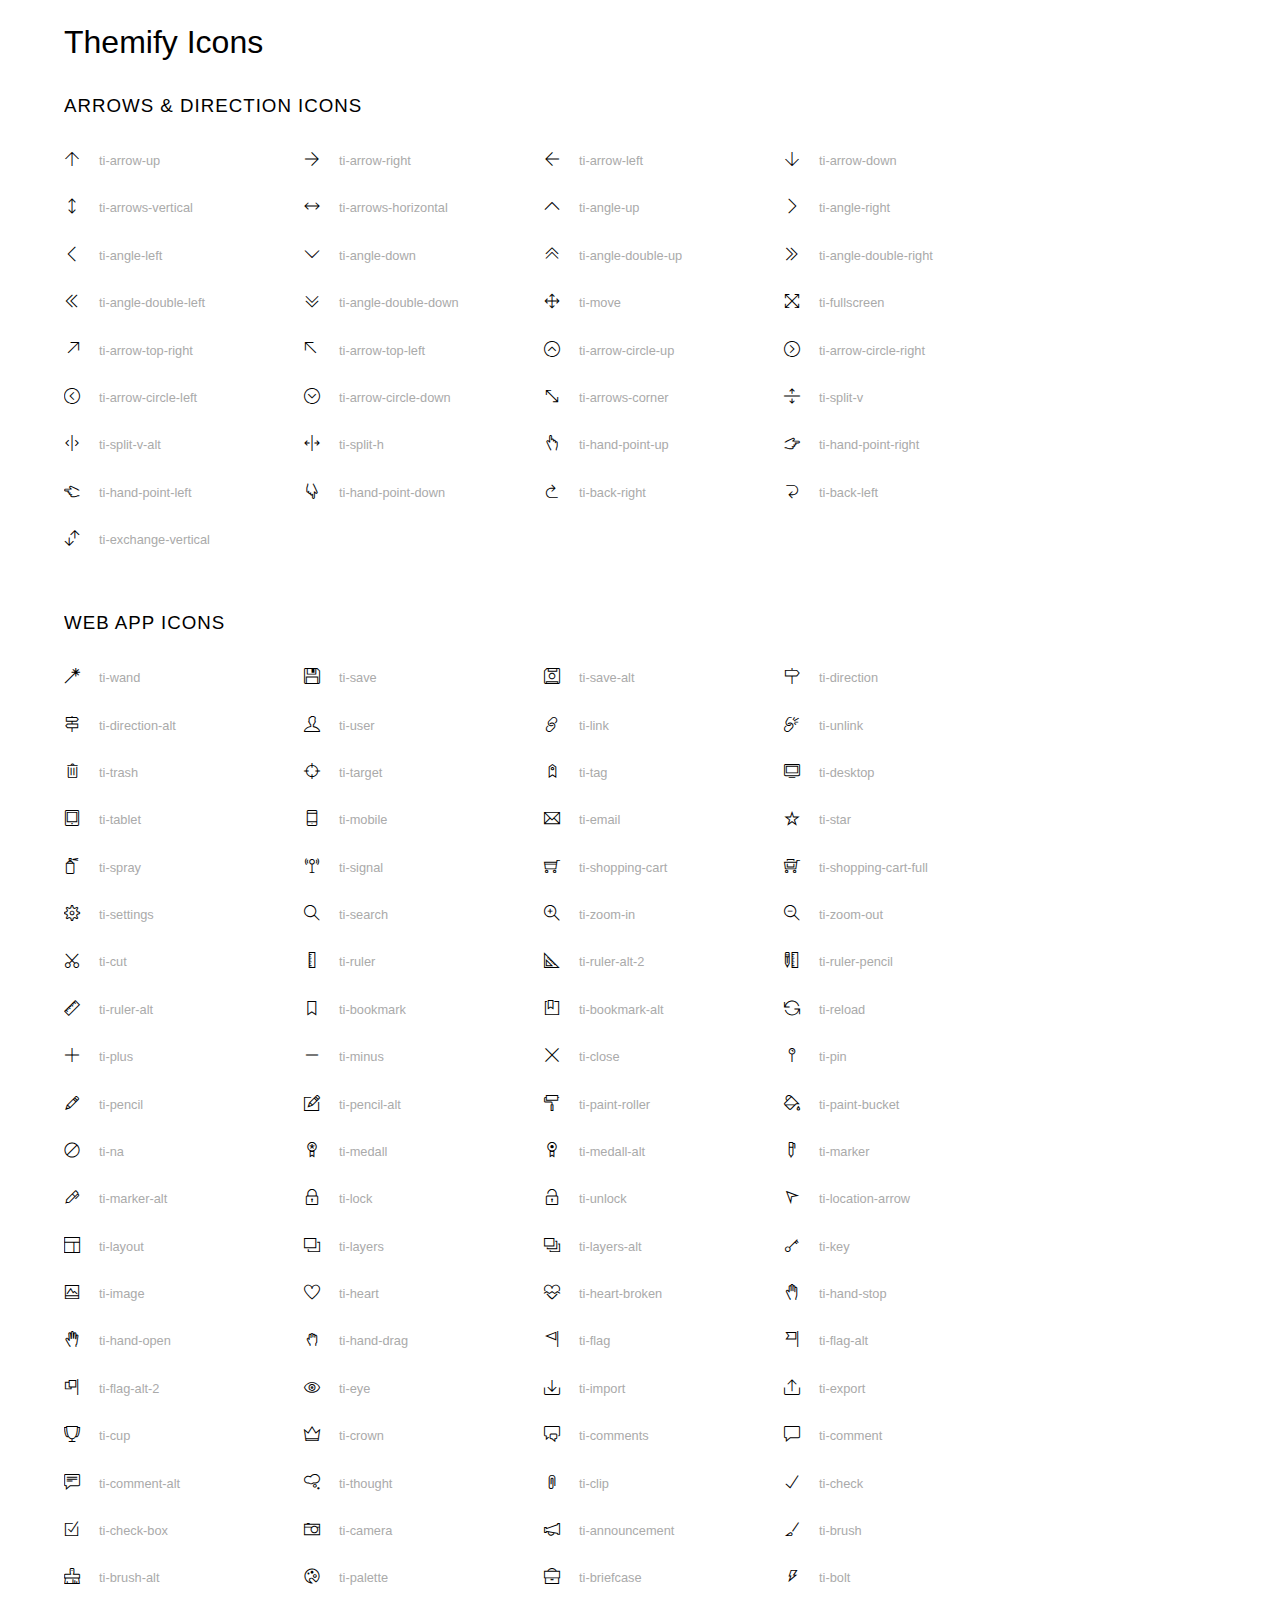
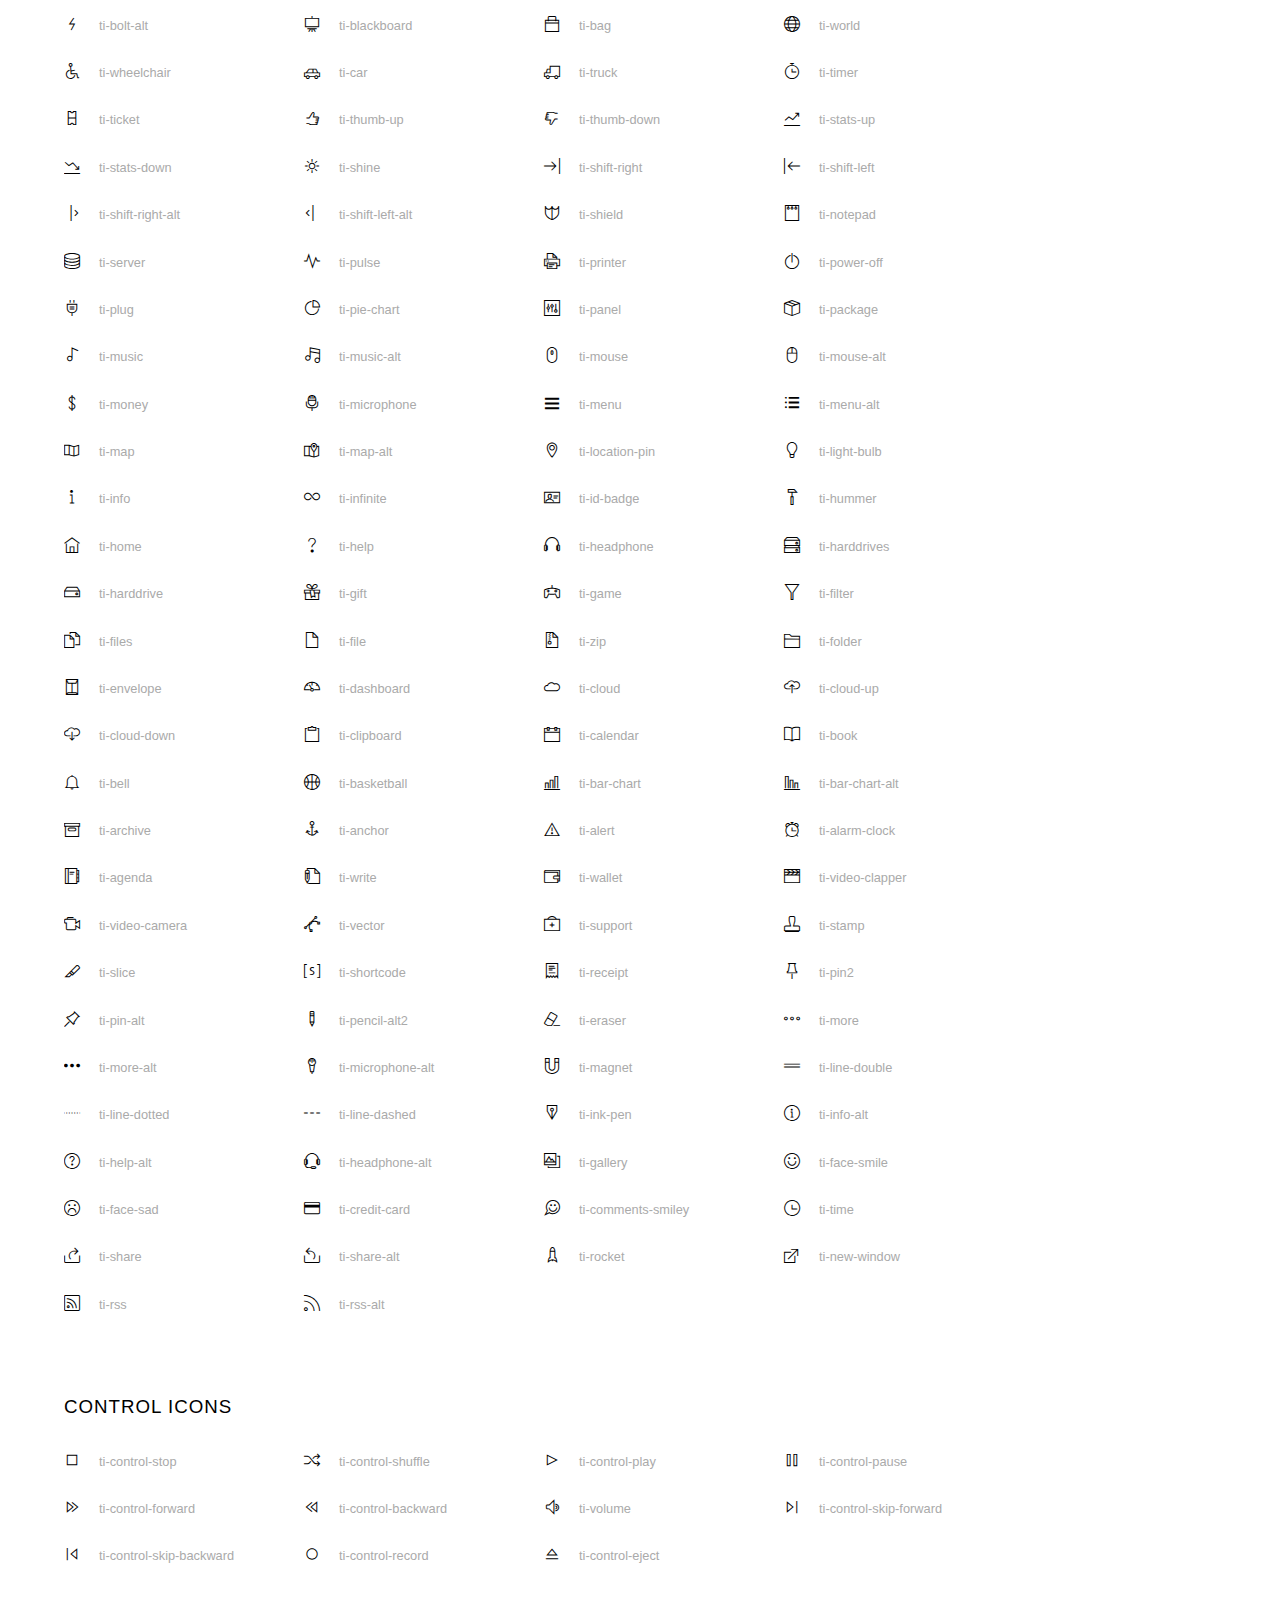
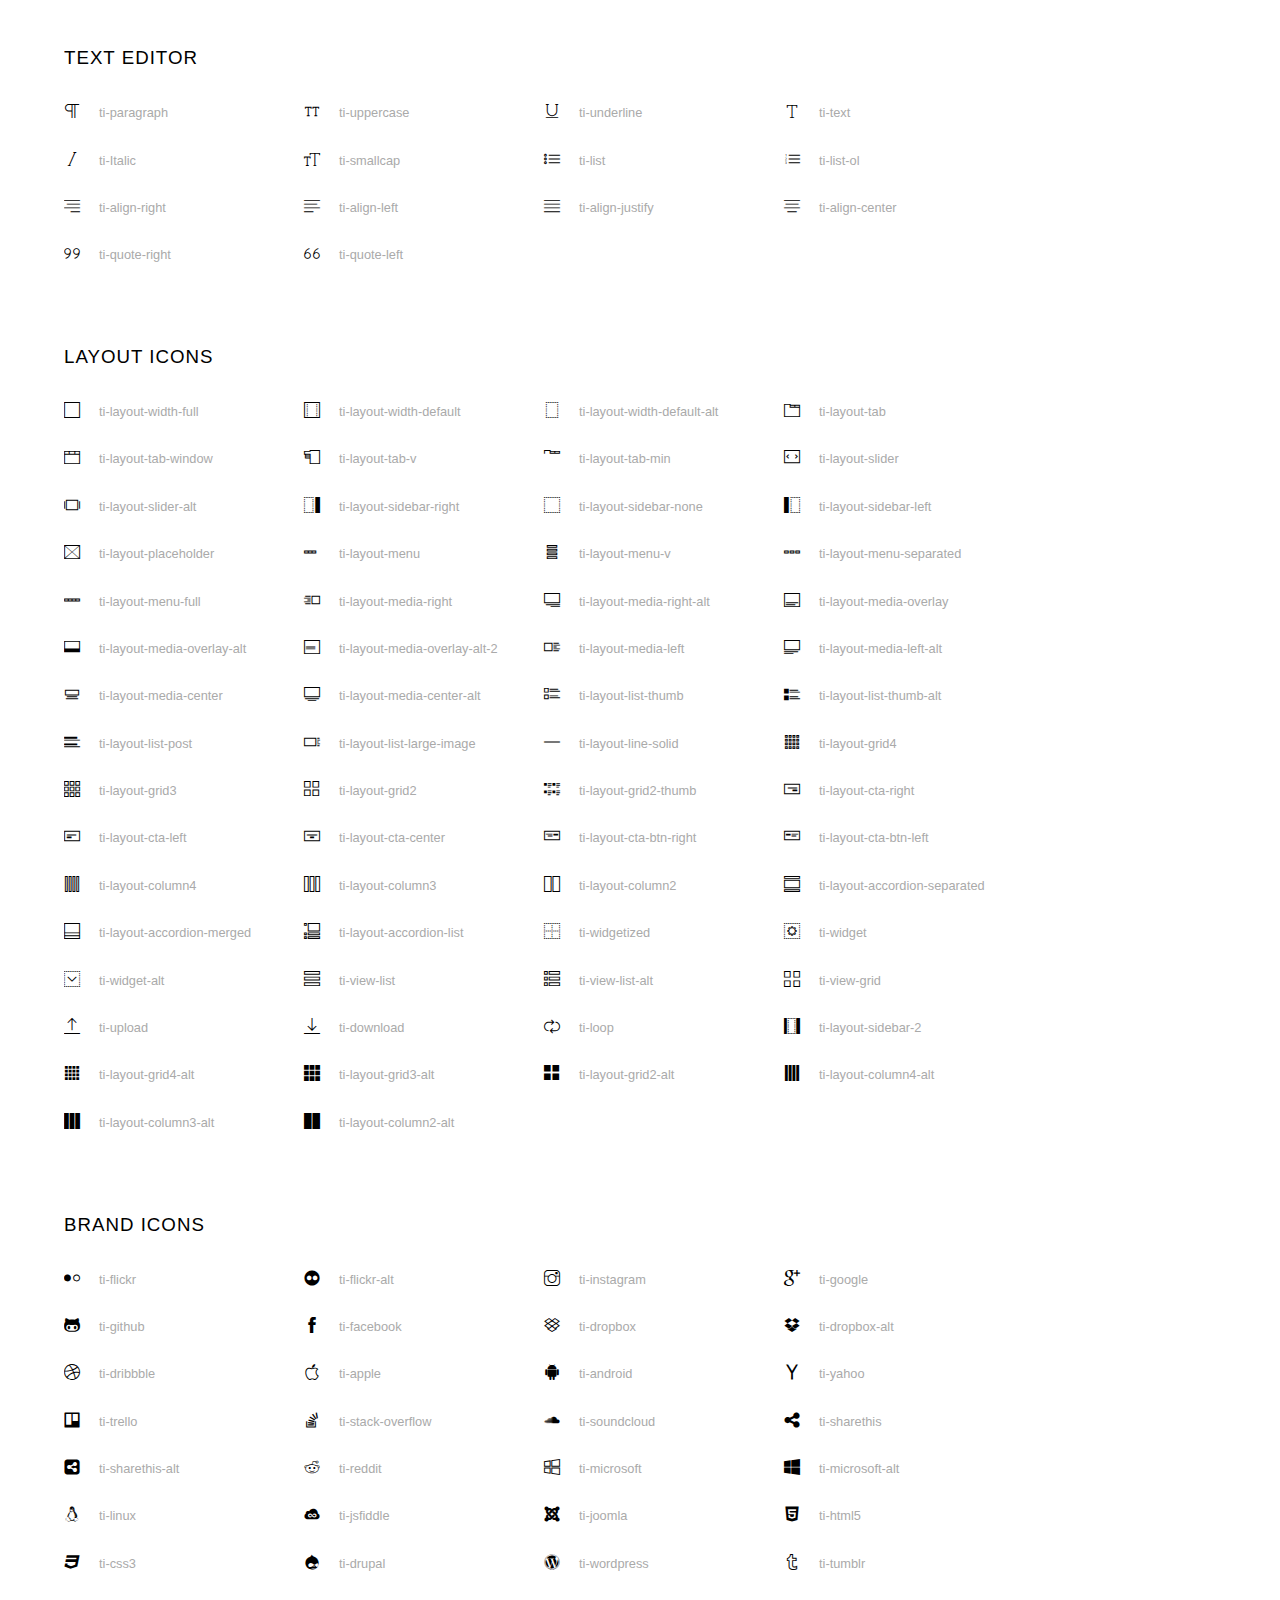
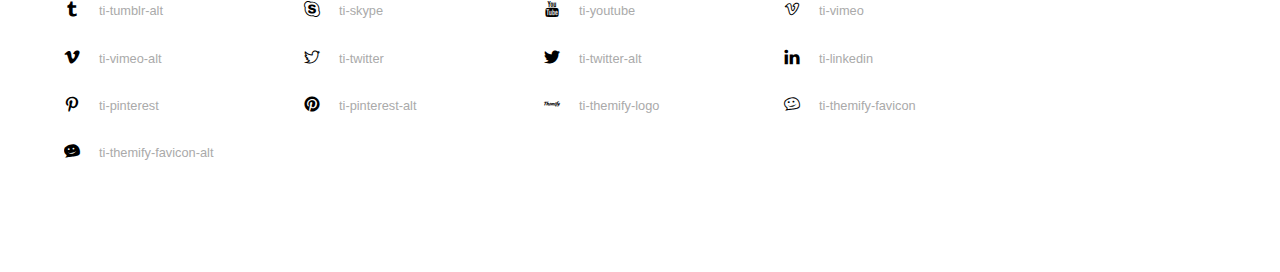
<file: css/icons/themify/index.html>
<!doctype html>
<html>
<head>
	<meta charset="utf-8">
	<title>Themify Icon Font</title>
	<meta name="viewport" content="width=device-width">
	<link rel="stylesheet" href="demo-files/demo.css">
	<link rel="stylesheet" href="style.css">
	<!--[if lt IE 8]><!-->
	<link rel="stylesheet" href="ie7/ie7.css">
	<!--<![endif]-->
</head>
<body>
	<h1>Themify Icons</h1>

	<div class="icon-section">

		<div class="icon-section">
			<h3>Arrows &amp; Direction Icons </h3>

			<div class="icon-container">
				<span class="ti-arrow-up"></span><span class="icon-name"> ti-arrow-up</span>
			</div>
			<div class="icon-container">
				<span class="ti-arrow-right"></span><span class="icon-name"> ti-arrow-right</span>
			</div>
			<div class="icon-container">
				<span class="ti-arrow-left"></span><span class="icon-name"> ti-arrow-left</span>
			</div>
			<div class="icon-container">
				<span class="ti-arrow-down"></span><span class="icon-name"> ti-arrow-down</span>
			</div>
			<div class="icon-container">
				<span class="ti-arrows-vertical"></span><span class="icon-name"> ti-arrows-vertical</span>
			</div>
			<div class="icon-container">
				<span class="ti-arrows-horizontal"></span><span class="icon-name"> ti-arrows-horizontal</span>
			</div>
			<div class="icon-container">
				<span class="ti-angle-up"></span><span class="icon-name"> ti-angle-up</span>
			</div>
			<div class="icon-container">
				<span class="ti-angle-right"></span><span class="icon-name"> ti-angle-right</span>
			</div>
			<div class="icon-container">
				<span class="ti-angle-left"></span><span class="icon-name"> ti-angle-left</span>
			</div>
			<div class="icon-container">
				<span class="ti-angle-down"></span><span class="icon-name"> ti-angle-down</span>
			</div>	
			<div class="icon-container">
				<span class="ti-angle-double-up"></span><span class="icon-name"> ti-angle-double-up</span>
			</div>
			<div class="icon-container">
				<span class="ti-angle-double-right"></span><span class="icon-name"> ti-angle-double-right</span>
			</div>
			<div class="icon-container">
				<span class="ti-angle-double-left"></span><span class="icon-name"> ti-angle-double-left</span>
			</div>
			<div class="icon-container">
				<span class="ti-angle-double-down"></span><span class="icon-name"> ti-angle-double-down</span>
			</div>					
			<div class="icon-container">
				<span class="ti-move"></span><span class="icon-name"> ti-move</span>
			</div>
			<div class="icon-container">
				<span class="ti-fullscreen"></span><span class="icon-name"> ti-fullscreen</span>
			</div>
			<div class="icon-container">
				<span class="ti-arrow-top-right"></span><span class="icon-name"> ti-arrow-top-right</span>
			</div>
			<div class="icon-container">
				<span class="ti-arrow-top-left"></span><span class="icon-name"> ti-arrow-top-left</span>
			</div>
			<div class="icon-container">
				<span class="ti-arrow-circle-up"></span><span class="icon-name"> ti-arrow-circle-up</span>
			</div>
			<div class="icon-container">
				<span class="ti-arrow-circle-right"></span><span class="icon-name"> ti-arrow-circle-right</span>
			</div>
			<div class="icon-container">
				<span class="ti-arrow-circle-left"></span><span class="icon-name"> ti-arrow-circle-left</span>
			</div>
			<div class="icon-container">
				<span class="ti-arrow-circle-down"></span><span class="icon-name"> ti-arrow-circle-down</span>
			</div>
			<div class="icon-container">
				<span class="ti-arrows-corner"></span><span class="icon-name"> ti-arrows-corner</span>
			</div>
			<div class="icon-container">
				<span class="ti-split-v"></span><span class="icon-name"> ti-split-v</span>
			</div>

			<div class="icon-container">
				<span class="ti-split-v-alt"></span><span class="icon-name"> ti-split-v-alt</span>
			</div>
			<div class="icon-container">
				<span class="ti-split-h"></span><span class="icon-name"> ti-split-h</span>
			</div>
			<div class="icon-container">
				<span class="ti-hand-point-up"></span><span class="icon-name"> ti-hand-point-up</span>
			</div>
			<div class="icon-container">
				<span class="ti-hand-point-right"></span><span class="icon-name"> ti-hand-point-right</span>
			</div>
			<div class="icon-container">
				<span class="ti-hand-point-left"></span><span class="icon-name"> ti-hand-point-left</span>
			</div>
			<div class="icon-container">
				<span class="ti-hand-point-down"></span><span class="icon-name"> ti-hand-point-down</span>
			</div>
			<div class="icon-container">
				<span class="ti-back-right"></span><span class="icon-name"> ti-back-right</span>
			</div>
			<div class="icon-container">
				<span class="ti-back-left"></span><span class="icon-name"> ti-back-left</span>
			</div>
			<div class="icon-container">
				<span class="ti-exchange-vertical"></span><span class="icon-name"> ti-exchange-vertical</span>
			</div>

		</div> <!-- Arrows Icons -->



		<h3>Web App Icons</h3>
		
		<div class="icon-section">

			<div class="icon-container">
				<span class="ti-wand"></span><span class="icon-name"> ti-wand</span>
			</div>
			<div class="icon-container">
				<span class="ti-save"></span><span class="icon-name"> ti-save</span>
			</div>
			<div class="icon-container">
				<span class="ti-save-alt"></span><span class="icon-name"> ti-save-alt</span>
			</div>

			<div class="icon-container">
				<span class="ti-direction"></span><span class="icon-name"> ti-direction</span>
			</div>
			<div class="icon-container">
				<span class="ti-direction-alt"></span><span class="icon-name"> ti-direction-alt</span>
			</div>
			<div class="icon-container">
				<span class="ti-user"></span><span class="icon-name"> ti-user</span>
			</div>
			<div class="icon-container">
				<span class="ti-link"></span><span class="icon-name"> ti-link</span>
			</div>
			<div class="icon-container">
				<span class="ti-unlink"></span><span class="icon-name"> ti-unlink</span>
			</div>
			<div class="icon-container">
				<span class="ti-trash"></span><span class="icon-name"> ti-trash</span>
			</div>
			<div class="icon-container">
				<span class="ti-target"></span><span class="icon-name"> ti-target</span>
			</div>
			<div class="icon-container">
				<span class="ti-tag"></span><span class="icon-name"> ti-tag</span>
			</div>
			<div class="icon-container">
				<span class="ti-desktop"></span><span class="icon-name"> ti-desktop</span>
			</div>
			<div class="icon-container">
				<span class="ti-tablet"></span><span class="icon-name"> ti-tablet</span>
			</div>
			<div class="icon-container">
				<span class="ti-mobile"></span><span class="icon-name"> ti-mobile</span>
			</div>
			<div class="icon-container">
				<span class="ti-email"></span><span class="icon-name"> ti-email</span>
			</div>	
			<div class="icon-container">
				<span class="ti-star"></span><span class="icon-name"> ti-star</span>
			</div>
			<div class="icon-container">
				<span class="ti-spray"></span><span class="icon-name"> ti-spray</span>
			</div>
			<div class="icon-container">
				<span class="ti-signal"></span><span class="icon-name"> ti-signal</span>
			</div>
			<div class="icon-container">
				<span class="ti-shopping-cart"></span><span class="icon-name"> ti-shopping-cart</span>
			</div>
			<div class="icon-container">
				<span class="ti-shopping-cart-full"></span><span class="icon-name"> ti-shopping-cart-full</span>
			</div>
			<div class="icon-container">
				<span class="ti-settings"></span><span class="icon-name"> ti-settings</span>
			</div>
			<div class="icon-container">
				<span class="ti-search"></span><span class="icon-name"> ti-search</span>
			</div>
			<div class="icon-container">
				<span class="ti-zoom-in"></span><span class="icon-name"> ti-zoom-in</span>
			</div>
			<div class="icon-container">
				<span class="ti-zoom-out"></span><span class="icon-name"> ti-zoom-out</span>
			</div>
			<div class="icon-container">
				<span class="ti-cut"></span><span class="icon-name"> ti-cut</span>
			</div>
			<div class="icon-container">
				<span class="ti-ruler"></span><span class="icon-name"> ti-ruler</span>
			</div>
			<div class="icon-container">
				<span class="ti-ruler-alt-2"></span><span class="icon-name"> ti-ruler-alt-2</span>
			</div>			
			<div class="icon-container">
				<span class="ti-ruler-pencil"></span><span class="icon-name"> ti-ruler-pencil</span>
			</div>
			<div class="icon-container">
				<span class="ti-ruler-alt"></span><span class="icon-name"> ti-ruler-alt</span>
			</div>
			<div class="icon-container">
				<span class="ti-bookmark"></span><span class="icon-name"> ti-bookmark</span>
			</div>
			<div class="icon-container">
				<span class="ti-bookmark-alt"></span><span class="icon-name"> ti-bookmark-alt</span>
			</div>
			<div class="icon-container">
				<span class="ti-reload"></span><span class="icon-name"> ti-reload</span>
			</div>
			<div class="icon-container">
				<span class="ti-plus"></span><span class="icon-name"> ti-plus</span>
			</div>
			<div class="icon-container">
				<span class="ti-minus"></span><span class="icon-name"> ti-minus</span>
			</div>
			<div class="icon-container">
				<span class="ti-close"></span><span class="icon-name"> ti-close</span>
			</div>			
			<div class="icon-container">
				<span class="ti-pin"></span><span class="icon-name"> ti-pin</span>
			</div>
			<div class="icon-container">
				<span class="ti-pencil"></span><span class="icon-name"> ti-pencil</span>
			</div>
					
		  	<div class="icon-container">
				<span class="ti-pencil-alt"></span><span class="icon-name"> ti-pencil-alt</span>
			</div>
			<div class="icon-container">
				<span class="ti-paint-roller"></span><span class="icon-name"> ti-paint-roller</span>
			</div>
			<div class="icon-container">
				<span class="ti-paint-bucket"></span><span class="icon-name"> ti-paint-bucket</span>
			</div>
			<div class="icon-container">
				<span class="ti-na"></span><span class="icon-name"> ti-na</span>
			</div>
			<div class="icon-container">
				<span class="ti-medall"></span><span class="icon-name"> ti-medall</span>
			</div>
			<div class="icon-container">
				<span class="ti-medall-alt"></span><span class="icon-name"> ti-medall-alt</span>
			</div>
			<div class="icon-container">
				<span class="ti-marker"></span><span class="icon-name"> ti-marker</span>
			</div>
			<div class="icon-container">
				<span class="ti-marker-alt"></span><span class="icon-name"> ti-marker-alt</span>
			</div>

			<div class="icon-container">
				<span class="ti-lock"></span><span class="icon-name"> ti-lock</span>
			</div>
			<div class="icon-container">
				<span class="ti-unlock"></span><span class="icon-name"> ti-unlock</span>
			</div>
			<div class="icon-container">
				<span class="ti-location-arrow"></span><span class="icon-name"> ti-location-arrow</span>
			</div>
			<div class="icon-container">
				<span class="ti-layout"></span><span class="icon-name"> ti-layout</span>
			</div>
			<div class="icon-container">
				<span class="ti-layers"></span><span class="icon-name"> ti-layers</span>
			</div>
			<div class="icon-container">
				<span class="ti-layers-alt"></span><span class="icon-name"> ti-layers-alt</span>
			</div>
			<div class="icon-container">
				<span class="ti-key"></span><span class="icon-name"> ti-key</span>
			</div>
			<div class="icon-container">
				<span class="ti-image"></span><span class="icon-name"> ti-image</span>
			</div>
			<div class="icon-container">
				<span class="ti-heart"></span><span class="icon-name"> ti-heart</span>
			</div>
			<div class="icon-container">
				<span class="ti-heart-broken"></span><span class="icon-name"> ti-heart-broken</span>
			</div>
			<div class="icon-container">
				<span class="ti-hand-stop"></span><span class="icon-name"> ti-hand-stop</span>
			</div>
			<div class="icon-container">
				<span class="ti-hand-open"></span><span class="icon-name"> ti-hand-open</span>
			</div>
			<div class="icon-container">
				<span class="ti-hand-drag"></span><span class="icon-name"> ti-hand-drag</span>
			</div>
			<div class="icon-container">
				<span class="ti-flag"></span><span class="icon-name"> ti-flag</span>
			</div>
			<div class="icon-container">
				<span class="ti-flag-alt"></span><span class="icon-name"> ti-flag-alt</span>
			</div>
			<div class="icon-container">
				<span class="ti-flag-alt-2"></span><span class="icon-name"> ti-flag-alt-2</span>
			</div>
			<div class="icon-container">
				<span class="ti-eye"></span><span class="icon-name"> ti-eye</span>
			</div>
			<div class="icon-container">
				<span class="ti-import"></span><span class="icon-name"> ti-import</span>
			</div>			
			<div class="icon-container">
				<span class="ti-export"></span><span class="icon-name"> ti-export</span>
			</div>
			<div class="icon-container">
				<span class="ti-cup"></span><span class="icon-name"> ti-cup</span>
			</div>
			<div class="icon-container">
				<span class="ti-crown"></span><span class="icon-name"> ti-crown</span>
			</div>
			<div class="icon-container">
				<span class="ti-comments"></span><span class="icon-name"> ti-comments</span>
			</div>
			<div class="icon-container">
				<span class="ti-comment"></span><span class="icon-name"> ti-comment</span>
			</div>
			<div class="icon-container">
				<span class="ti-comment-alt"></span><span class="icon-name"> ti-comment-alt</span>
			</div>
			<div class="icon-container">
				<span class="ti-thought"></span><span class="icon-name"> ti-thought</span>
			</div>			
			<div class="icon-container">
				<span class="ti-clip"></span><span class="icon-name"> ti-clip</span>
			</div>

			<div class="icon-container">
				<span class="ti-check"></span><span class="icon-name"> ti-check</span>
			</div>
			<div class="icon-container">
				<span class="ti-check-box"></span><span class="icon-name"> ti-check-box</span>
			</div>
			<div class="icon-container">
				<span class="ti-camera"></span><span class="icon-name"> ti-camera</span>
			</div>
			<div class="icon-container">
				<span class="ti-announcement"></span><span class="icon-name"> ti-announcement</span>
			</div>
			<div class="icon-container">
				<span class="ti-brush"></span><span class="icon-name"> ti-brush</span>
			</div>
			<div class="icon-container">
				<span class="ti-brush-alt"></span><span class="icon-name"> ti-brush-alt</span>
			</div>
			<div class="icon-container">
				<span class="ti-palette"></span><span class="icon-name"> ti-palette</span>
			</div>			
			<div class="icon-container">
				<span class="ti-briefcase"></span><span class="icon-name"> ti-briefcase</span>
			</div>
			<div class="icon-container">
				<span class="ti-bolt"></span><span class="icon-name"> ti-bolt</span>
			</div>
			<div class="icon-container">
				<span class="ti-bolt-alt"></span><span class="icon-name"> ti-bolt-alt</span>
			</div>
			<div class="icon-container">
				<span class="ti-blackboard"></span><span class="icon-name"> ti-blackboard</span>
			</div>
			<div class="icon-container">
				<span class="ti-bag"></span><span class="icon-name"> ti-bag</span>
			</div>
			<div class="icon-container">
				<span class="ti-world"></span><span class="icon-name"> ti-world</span>
			</div>
			<div class="icon-container">
				<span class="ti-wheelchair"></span><span class="icon-name"> ti-wheelchair</span>
			</div>
			<div class="icon-container">
				<span class="ti-car"></span><span class="icon-name"> ti-car</span>
			</div>
			<div class="icon-container">
				<span class="ti-truck"></span><span class="icon-name"> ti-truck</span>
			</div>
			<div class="icon-container">
				<span class="ti-timer"></span><span class="icon-name"> ti-timer</span>
			</div>
			<div class="icon-container">
				<span class="ti-ticket"></span><span class="icon-name"> ti-ticket</span>
			</div>
			<div class="icon-container">
				<span class="ti-thumb-up"></span><span class="icon-name"> ti-thumb-up</span>
			</div>
			<div class="icon-container">
				<span class="ti-thumb-down"></span><span class="icon-name"> ti-thumb-down</span>
			</div>

			<div class="icon-container">
				<span class="ti-stats-up"></span><span class="icon-name"> ti-stats-up</span>
			</div>
			<div class="icon-container">
				<span class="ti-stats-down"></span><span class="icon-name"> ti-stats-down</span>
			</div>
			<div class="icon-container">
				<span class="ti-shine"></span><span class="icon-name"> ti-shine</span>
			</div>
			<div class="icon-container">
				<span class="ti-shift-right"></span><span class="icon-name"> ti-shift-right</span>
			</div>
			<div class="icon-container">
				<span class="ti-shift-left"></span><span class="icon-name"> ti-shift-left</span>
			</div>

			<div class="icon-container">
				<span class="ti-shift-right-alt"></span><span class="icon-name"> ti-shift-right-alt</span>
			</div>
			<div class="icon-container">
				<span class="ti-shift-left-alt"></span><span class="icon-name"> ti-shift-left-alt</span>
			</div>
			<div class="icon-container">
				<span class="ti-shield"></span><span class="icon-name"> ti-shield</span>
			</div>
			<div class="icon-container">
				<span class="ti-notepad"></span><span class="icon-name"> ti-notepad</span>
			</div>
			<div class="icon-container">
				<span class="ti-server"></span><span class="icon-name"> ti-server</span>
			</div>

			<div class="icon-container">
				<span class="ti-pulse"></span><span class="icon-name"> ti-pulse</span>
			</div>
			<div class="icon-container">
				<span class="ti-printer"></span><span class="icon-name"> ti-printer</span>
			</div>
			<div class="icon-container">
				<span class="ti-power-off"></span><span class="icon-name"> ti-power-off</span>
			</div>
			<div class="icon-container">
				<span class="ti-plug"></span><span class="icon-name"> ti-plug</span>
			</div>
			<div class="icon-container">
				<span class="ti-pie-chart"></span><span class="icon-name"> ti-pie-chart</span>
			</div>

			<div class="icon-container">
				<span class="ti-panel"></span><span class="icon-name"> ti-panel</span>
			</div>
			<div class="icon-container">
				<span class="ti-package"></span><span class="icon-name"> ti-package</span>
			</div>
			<div class="icon-container">
				<span class="ti-music"></span><span class="icon-name"> ti-music</span>
			</div>
			<div class="icon-container">
				<span class="ti-music-alt"></span><span class="icon-name"> ti-music-alt</span>
			</div>
			<div class="icon-container">
				<span class="ti-mouse"></span><span class="icon-name"> ti-mouse</span>
			</div>
			<div class="icon-container">
				<span class="ti-mouse-alt"></span><span class="icon-name"> ti-mouse-alt</span>
			</div>
			<div class="icon-container">
				<span class="ti-money"></span><span class="icon-name"> ti-money</span>
			</div>
			<div class="icon-container">
				<span class="ti-microphone"></span><span class="icon-name"> ti-microphone</span>
			</div>
			<div class="icon-container">
				<span class="ti-menu"></span><span class="icon-name"> ti-menu</span>
			</div>
			<div class="icon-container">
				<span class="ti-menu-alt"></span><span class="icon-name"> ti-menu-alt</span>
			</div>
			<div class="icon-container">
				<span class="ti-map"></span><span class="icon-name"> ti-map</span>
			</div>
			<div class="icon-container">
				<span class="ti-map-alt"></span><span class="icon-name"> ti-map-alt</span>
			</div>

			<div class="icon-container">
				<span class="ti-location-pin"></span><span class="icon-name"> ti-location-pin</span>
			</div>

			<div class="icon-container">
				<span class="ti-light-bulb"></span><span class="icon-name"> ti-light-bulb</span>
			</div>
			<div class="icon-container">
				<span class="ti-info"></span><span class="icon-name"> ti-info</span>
			</div>
			<div class="icon-container">
				<span class="ti-infinite"></span><span class="icon-name"> ti-infinite</span>
			</div>
			<div class="icon-container">
				<span class="ti-id-badge"></span><span class="icon-name"> ti-id-badge</span>
			</div>
			<div class="icon-container">
				<span class="ti-hummer"></span><span class="icon-name"> ti-hummer</span>
			</div>
			<div class="icon-container">
				<span class="ti-home"></span><span class="icon-name"> ti-home</span>
			</div>
			<div class="icon-container">
				<span class="ti-help"></span><span class="icon-name"> ti-help</span>
			</div>
			<div class="icon-container">
				<span class="ti-headphone"></span><span class="icon-name"> ti-headphone</span>
			</div>
			<div class="icon-container">
				<span class="ti-harddrives"></span><span class="icon-name"> ti-harddrives</span>
			</div>
			<div class="icon-container">
				<span class="ti-harddrive"></span><span class="icon-name"> ti-harddrive</span>
			</div>
			<div class="icon-container">
				<span class="ti-gift"></span><span class="icon-name"> ti-gift</span>
			</div>
			<div class="icon-container">
				<span class="ti-game"></span><span class="icon-name"> ti-game</span>
			</div>
			<div class="icon-container">
				<span class="ti-filter"></span><span class="icon-name"> ti-filter</span>
			</div>
			<div class="icon-container">
				<span class="ti-files"></span><span class="icon-name"> ti-files</span>
			</div>
			<div class="icon-container">
				<span class="ti-file"></span><span class="icon-name"> ti-file</span>
			</div>
			<div class="icon-container">
				<span class="ti-zip"></span><span class="icon-name"> ti-zip</span>
			</div>
			<div class="icon-container">
				<span class="ti-folder"></span><span class="icon-name"> ti-folder</span>
			</div>			
			<div class="icon-container">
				<span class="ti-envelope"></span><span class="icon-name"> ti-envelope</span>
			</div>


			<div class="icon-container">
				<span class="ti-dashboard"></span><span class="icon-name"> ti-dashboard</span>
			</div>
			<div class="icon-container">
				<span class="ti-cloud"></span><span class="icon-name"> ti-cloud</span>
			</div>
			<div class="icon-container">
				<span class="ti-cloud-up"></span><span class="icon-name"> ti-cloud-up</span>
			</div>
			<div class="icon-container">
				<span class="ti-cloud-down"></span><span class="icon-name"> ti-cloud-down</span>
			</div>
			<div class="icon-container">
				<span class="ti-clipboard"></span><span class="icon-name"> ti-clipboard</span>
			</div>
			<div class="icon-container">
				<span class="ti-calendar"></span><span class="icon-name"> ti-calendar</span>
			</div>
			<div class="icon-container">
				<span class="ti-book"></span><span class="icon-name"> ti-book</span>
			</div>
			<div class="icon-container">
				<span class="ti-bell"></span><span class="icon-name"> ti-bell</span>
			</div>
			<div class="icon-container">
				<span class="ti-basketball"></span><span class="icon-name"> ti-basketball</span>
			</div>
			<div class="icon-container">
				<span class="ti-bar-chart"></span><span class="icon-name"> ti-bar-chart</span>
			</div>
			<div class="icon-container">
				<span class="ti-bar-chart-alt"></span><span class="icon-name"> ti-bar-chart-alt</span>
			</div>


			<div class="icon-container">
				<span class="ti-archive"></span><span class="icon-name"> ti-archive</span>
			</div>
			<div class="icon-container">
				<span class="ti-anchor"></span><span class="icon-name"> ti-anchor</span>
			</div>

			<div class="icon-container">
				<span class="ti-alert"></span><span class="icon-name"> ti-alert</span>
			</div>
			<div class="icon-container">
				<span class="ti-alarm-clock"></span><span class="icon-name"> ti-alarm-clock</span>
			</div>
			<div class="icon-container">
				<span class="ti-agenda"></span><span class="icon-name"> ti-agenda</span>
			</div>
			<div class="icon-container">
				<span class="ti-write"></span><span class="icon-name"> ti-write</span>
			</div>

			<div class="icon-container">
				<span class="ti-wallet"></span><span class="icon-name"> ti-wallet</span>
			</div>
			<div class="icon-container">
				<span class="ti-video-clapper"></span><span class="icon-name"> ti-video-clapper</span>
			</div>
			<div class="icon-container">
				<span class="ti-video-camera"></span><span class="icon-name"> ti-video-camera</span>
			</div>
			<div class="icon-container">
				<span class="ti-vector"></span><span class="icon-name"> ti-vector</span>
			</div>

			<div class="icon-container">
				<span class="ti-support"></span><span class="icon-name"> ti-support</span>
			</div>
			<div class="icon-container">
				<span class="ti-stamp"></span><span class="icon-name"> ti-stamp</span>
			</div>
			<div class="icon-container">
				<span class="ti-slice"></span><span class="icon-name"> ti-slice</span>
			</div>
			<div class="icon-container">
				<span class="ti-shortcode"></span><span class="icon-name"> ti-shortcode</span>
			</div>
			<div class="icon-container">
				<span class="ti-receipt"></span><span class="icon-name"> ti-receipt</span>
			</div>
			<div class="icon-container">
				<span class="ti-pin2"></span><span class="icon-name"> ti-pin2</span>
			</div>
			<div class="icon-container">
				<span class="ti-pin-alt"></span><span class="icon-name"> ti-pin-alt</span>
			</div>
			<div class="icon-container">
				<span class="ti-pencil-alt2"></span><span class="icon-name"> ti-pencil-alt2</span>
			</div>
			<div class="icon-container">
				<span class="ti-eraser"></span><span class="icon-name"> ti-eraser</span>
			</div>			
			<div class="icon-container">
				<span class="ti-more"></span><span class="icon-name"> ti-more</span>
			</div>
			<div class="icon-container">
				<span class="ti-more-alt"></span><span class="icon-name"> ti-more-alt</span>
			</div>
			<div class="icon-container">
				<span class="ti-microphone-alt"></span><span class="icon-name"> ti-microphone-alt</span>
			</div>
			<div class="icon-container">
				<span class="ti-magnet"></span><span class="icon-name"> ti-magnet</span>
			</div>
			<div class="icon-container">
				<span class="ti-line-double"></span><span class="icon-name"> ti-line-double</span>
			</div>
			<div class="icon-container">
				<span class="ti-line-dotted"></span><span class="icon-name"> ti-line-dotted</span>
			</div>
			<div class="icon-container">
				<span class="ti-line-dashed"></span><span class="icon-name"> ti-line-dashed</span>
			</div>

			<div class="icon-container">
				<span class="ti-ink-pen"></span><span class="icon-name"> ti-ink-pen</span>
			</div>
			<div class="icon-container">
				<span class="ti-info-alt"></span><span class="icon-name"> ti-info-alt</span>
			</div>
			<div class="icon-container">
				<span class="ti-help-alt"></span><span class="icon-name"> ti-help-alt</span>
			</div>
			<div class="icon-container">
				<span class="ti-headphone-alt"></span><span class="icon-name"> ti-headphone-alt</span>
			</div>

			<div class="icon-container">
				<span class="ti-gallery"></span><span class="icon-name"> ti-gallery</span>
			</div>
			<div class="icon-container">
				<span class="ti-face-smile"></span><span class="icon-name"> ti-face-smile</span>
			</div>
			<div class="icon-container">
				<span class="ti-face-sad"></span><span class="icon-name"> ti-face-sad</span>
			</div>
			<div class="icon-container">
				<span class="ti-credit-card"></span><span class="icon-name"> ti-credit-card</span>
			</div>
			<div class="icon-container">
				<span class="ti-comments-smiley"></span><span class="icon-name"> ti-comments-smiley</span>
			</div>
			<div class="icon-container">
				<span class="ti-time"></span><span class="icon-name"> ti-time</span>
			</div>
			<div class="icon-container">
				<span class="ti-share"></span><span class="icon-name"> ti-share</span>
			</div>
			<div class="icon-container">
				<span class="ti-share-alt"></span><span class="icon-name"> ti-share-alt</span>
			</div>
			<div class="icon-container">
				<span class="ti-rocket"></span><span class="icon-name"> ti-rocket</span>
			</div>

			<div class="icon-container">
				<span class="ti-new-window"></span><span class="icon-name"> ti-new-window</span>
			</div>

			<div class="icon-container">
				<span class="ti-rss"></span><span class="icon-name"> ti-rss</span>
			</div>

			<div class="icon-container">
				<span class="ti-rss-alt"></span><span class="icon-name"> ti-rss-alt</span>
			</div>
			
		</div><!-- Web App Icons -->


		<div class="icon-section">
			<h3>Control Icons</h3>
			<div class="icon-container">
				<span class="ti-control-stop"></span><span class="icon-name"> ti-control-stop</span>
			</div>
			<div class="icon-container">
				<span class="ti-control-shuffle"></span><span class="icon-name"> ti-control-shuffle</span>
			</div>
			<div class="icon-container">
				<span class="ti-control-play"></span><span class="icon-name"> ti-control-play</span>
			</div>
			<div class="icon-container">
				<span class="ti-control-pause"></span><span class="icon-name"> ti-control-pause</span>
			</div>
			<div class="icon-container">
				<span class="ti-control-forward"></span><span class="icon-name"> ti-control-forward</span>
			</div>
			<div class="icon-container">
				<span class="ti-control-backward"></span><span class="icon-name"> ti-control-backward</span>
			</div>	
			<div class="icon-container">
				<span class="ti-volume"></span><span class="icon-name"> ti-volume</span>
			</div>
			<div class="icon-container">
				<span class="ti-control-skip-forward"></span><span class="icon-name"> ti-control-skip-forward</span>
			</div>
			<div class="icon-container">
				<span class="ti-control-skip-backward"></span><span class="icon-name"> ti-control-skip-backward</span>
			</div>
			<div class="icon-container">
				<span class="ti-control-record"></span><span class="icon-name"> ti-control-record</span>
			</div>
			<div class="icon-container">
				<span class="ti-control-eject"></span><span class="icon-name"> ti-control-eject</span>
			</div>			
		</div> <!-- Control Icons -->


		<div class="icon-section">
			<h3>Text Editor</h3>

			<div class="icon-container">
				<span class="ti-paragraph"></span><span class="icon-name"> ti-paragraph</span>
			</div>
			<div class="icon-container">
				<span class="ti-uppercase"></span><span class="icon-name"> ti-uppercase</span>
			</div>

			<div class="icon-container">
				<span class="ti-underline"></span><span class="icon-name"> ti-underline</span>
			</div>
			<div class="icon-container">
				<span class="ti-text"></span><span class="icon-name"> ti-text</span>
			</div>
			<div class="icon-container">
				<span class="ti-Italic"></span><span class="icon-name"> ti-Italic</span>
			</div>
			<div class="icon-container">
				<span class="ti-smallcap"></span><span class="icon-name"> ti-smallcap</span>
			</div>
			<div class="icon-container">
				<span class="ti-list"></span><span class="icon-name"> ti-list</span>
			</div>
			<div class="icon-container">
				<span class="ti-list-ol"></span><span class="icon-name"> ti-list-ol</span>
			</div>
			<div class="icon-container">
				<span class="ti-align-right"></span><span class="icon-name"> ti-align-right</span>
			</div>
			<div class="icon-container">
				<span class="ti-align-left"></span><span class="icon-name"> ti-align-left</span>
			</div>
			<div class="icon-container">
				<span class="ti-align-justify"></span><span class="icon-name"> ti-align-justify</span>
			</div>
			<div class="icon-container">
				<span class="ti-align-center"></span><span class="icon-name"> ti-align-center</span>
			</div>
			<div class="icon-container">
				<span class="ti-quote-right"></span><span class="icon-name"> ti-quote-right</span>
			</div>
			<div class="icon-container">
				<span class="ti-quote-left"></span><span class="icon-name"> ti-quote-left</span>
			</div>

		</div> <!-- Text Editor -->



		<div class="icon-section">
			<h3>Layout Icons</h3>
			<div class="icon-container">
				<span class="ti-layout-width-full"></span><span class="icon-name"> ti-layout-width-full</span>
			</div>
			<div class="icon-container">
				<span class="ti-layout-width-default"></span><span class="icon-name"> ti-layout-width-default</span>
			</div>
			<div class="icon-container">
				<span class="ti-layout-width-default-alt"></span><span class="icon-name"> ti-layout-width-default-alt</span>
			</div>
			<div class="icon-container">
				<span class="ti-layout-tab"></span><span class="icon-name"> ti-layout-tab</span>
			</div>
			<div class="icon-container">
				<span class="ti-layout-tab-window"></span><span class="icon-name"> ti-layout-tab-window</span>
			</div>
			<div class="icon-container">
				<span class="ti-layout-tab-v"></span><span class="icon-name"> ti-layout-tab-v</span>
			</div>
			<div class="icon-container">
				<span class="ti-layout-tab-min"></span><span class="icon-name"> ti-layout-tab-min</span>
			</div>
			<div class="icon-container">
				<span class="ti-layout-slider"></span><span class="icon-name"> ti-layout-slider</span>
			</div>
			<div class="icon-container">
				<span class="ti-layout-slider-alt"></span><span class="icon-name"> ti-layout-slider-alt</span>
			</div>
			<div class="icon-container">
				<span class="ti-layout-sidebar-right"></span><span class="icon-name"> ti-layout-sidebar-right</span>
			</div>
			<div class="icon-container">
				<span class="ti-layout-sidebar-none"></span><span class="icon-name"> ti-layout-sidebar-none</span>
			</div>
			<div class="icon-container">
				<span class="ti-layout-sidebar-left"></span><span class="icon-name"> ti-layout-sidebar-left</span>
			</div>
			<div class="icon-container">
				<span class="ti-layout-placeholder"></span><span class="icon-name"> ti-layout-placeholder</span>
			</div>
			<div class="icon-container">
				<span class="ti-layout-menu"></span><span class="icon-name"> ti-layout-menu</span>
			</div>
			<div class="icon-container">
				<span class="ti-layout-menu-v"></span><span class="icon-name"> ti-layout-menu-v</span>
			</div>
			<div class="icon-container">
				<span class="ti-layout-menu-separated"></span><span class="icon-name"> ti-layout-menu-separated</span>
			</div>
			<div class="icon-container">
				<span class="ti-layout-menu-full"></span><span class="icon-name"> ti-layout-menu-full</span>
			</div>
			<div class="icon-container">
				<span class="ti-layout-media-right"></span><span class="icon-name"> ti-layout-media-right</span>
			</div>
			<div class="icon-container">
				<span class="ti-layout-media-right-alt"></span><span class="icon-name"> ti-layout-media-right-alt</span>
			</div>
			<div class="icon-container">
				<span class="ti-layout-media-overlay"></span><span class="icon-name"> ti-layout-media-overlay</span>
			</div>
			<div class="icon-container">
				<span class="ti-layout-media-overlay-alt"></span><span class="icon-name"> ti-layout-media-overlay-alt</span>
			</div>
			<div class="icon-container">
				<span class="ti-layout-media-overlay-alt-2"></span><span class="icon-name"> ti-layout-media-overlay-alt-2</span>
			</div>
			<div class="icon-container">
				<span class="ti-layout-media-left"></span><span class="icon-name"> ti-layout-media-left</span>
			</div>
			<div class="icon-container">
				<span class="ti-layout-media-left-alt"></span><span class="icon-name"> ti-layout-media-left-alt</span>
			</div>
			<div class="icon-container">
				<span class="ti-layout-media-center"></span><span class="icon-name"> ti-layout-media-center</span>
			</div>
			<div class="icon-container">
				<span class="ti-layout-media-center-alt"></span><span class="icon-name"> ti-layout-media-center-alt</span>
			</div>
			<div class="icon-container">
				<span class="ti-layout-list-thumb"></span><span class="icon-name"> ti-layout-list-thumb</span>
			</div>
			<div class="icon-container">
				<span class="ti-layout-list-thumb-alt"></span><span class="icon-name"> ti-layout-list-thumb-alt</span>
			</div>
			<div class="icon-container">
				<span class="ti-layout-list-post"></span><span class="icon-name"> ti-layout-list-post</span>
			</div>
			<div class="icon-container">
				<span class="ti-layout-list-large-image"></span><span class="icon-name"> ti-layout-list-large-image</span>
			</div>
			<div class="icon-container">
				<span class="ti-layout-line-solid"></span><span class="icon-name"> ti-layout-line-solid</span>
			</div>
			<div class="icon-container">
				<span class="ti-layout-grid4"></span><span class="icon-name"> ti-layout-grid4</span>
			</div>
			<div class="icon-container">
				<span class="ti-layout-grid3"></span><span class="icon-name"> ti-layout-grid3</span>
			</div>
			<div class="icon-container">
				<span class="ti-layout-grid2"></span><span class="icon-name"> ti-layout-grid2</span>
			</div>
			<div class="icon-container">
				<span class="ti-layout-grid2-thumb"></span><span class="icon-name"> ti-layout-grid2-thumb</span>
			</div>
			<div class="icon-container">
				<span class="ti-layout-cta-right"></span><span class="icon-name"> ti-layout-cta-right</span>
			</div>
			<div class="icon-container">
				<span class="ti-layout-cta-left"></span><span class="icon-name"> ti-layout-cta-left</span>
			</div>
			<div class="icon-container">
				<span class="ti-layout-cta-center"></span><span class="icon-name"> ti-layout-cta-center</span>
			</div>
			<div class="icon-container">
				<span class="ti-layout-cta-btn-right"></span><span class="icon-name"> ti-layout-cta-btn-right</span>
			</div>
			<div class="icon-container">
				<span class="ti-layout-cta-btn-left"></span><span class="icon-name"> ti-layout-cta-btn-left</span>
			</div>
			<div class="icon-container">
				<span class="ti-layout-column4"></span><span class="icon-name"> ti-layout-column4</span>
			</div>
			<div class="icon-container">
				<span class="ti-layout-column3"></span><span class="icon-name"> ti-layout-column3</span>
			</div>
			<div class="icon-container">
				<span class="ti-layout-column2"></span><span class="icon-name"> ti-layout-column2</span>
			</div>
			<div class="icon-container">
				<span class="ti-layout-accordion-separated"></span><span class="icon-name"> ti-layout-accordion-separated</span>
			</div>
			<div class="icon-container">
				<span class="ti-layout-accordion-merged"></span><span class="icon-name"> ti-layout-accordion-merged</span>
			</div>
			<div class="icon-container">
				<span class="ti-layout-accordion-list"></span><span class="icon-name"> ti-layout-accordion-list</span>
			</div>
			<div class="icon-container">
				<span class="ti-widgetized"></span><span class="icon-name"> ti-widgetized</span>
			</div>
			<div class="icon-container">
				<span class="ti-widget"></span><span class="icon-name"> ti-widget</span>
			</div>
			<div class="icon-container">
				<span class="ti-widget-alt"></span><span class="icon-name"> ti-widget-alt</span>
			</div>
			<div class="icon-container">
				<span class="ti-view-list"></span><span class="icon-name"> ti-view-list</span>
			</div>
			<div class="icon-container">
				<span class="ti-view-list-alt"></span><span class="icon-name"> ti-view-list-alt</span>
			</div>
			<div class="icon-container">
				<span class="ti-view-grid"></span><span class="icon-name"> ti-view-grid</span>
			</div>
			<div class="icon-container">
				<span class="ti-upload"></span><span class="icon-name"> ti-upload</span>
			</div>
			<div class="icon-container">
				<span class="ti-download"></span><span class="icon-name"> ti-download</span>
			</div>	
			<div class="icon-container">
				<span class="ti-loop"></span><span class="icon-name"> ti-loop</span>
			</div>
			<div class="icon-container">
				<span class="ti-layout-sidebar-2"></span><span class="icon-name"> ti-layout-sidebar-2</span>
			</div>
			<div class="icon-container">
				<span class="ti-layout-grid4-alt"></span><span class="icon-name"> ti-layout-grid4-alt</span>
			</div>
			<div class="icon-container">
				<span class="ti-layout-grid3-alt"></span><span class="icon-name"> ti-layout-grid3-alt</span>
			</div>
			<div class="icon-container">
				<span class="ti-layout-grid2-alt"></span><span class="icon-name"> ti-layout-grid2-alt</span>
			</div>
			<div class="icon-container">
				<span class="ti-layout-column4-alt"></span><span class="icon-name"> ti-layout-column4-alt</span>
			</div>
			<div class="icon-container">
				<span class="ti-layout-column3-alt"></span><span class="icon-name"> ti-layout-column3-alt</span>
			</div>
			<div class="icon-container">
				<span class="ti-layout-column2-alt"></span><span class="icon-name"> ti-layout-column2-alt</span>
			</div>		


		</div> <!-- Layout Icons -->


		<div class="icon-section">
			<h3>Brand Icons</h3>

			<div class="icon-container">
				<span class="ti-flickr"></span><span class="icon-name"> ti-flickr</span>
			</div>
			<div class="icon-container">
				<span class="ti-flickr-alt"></span><span class="icon-name"> ti-flickr-alt</span>
			</div>			
			<div class="icon-container">
				<span class="ti-instagram"></span><span class="icon-name"> ti-instagram</span>
			</div>
			<div class="icon-container">
				<span class="ti-google"></span><span class="icon-name"> ti-google</span>
			</div>
			<div class="icon-container">
				<span class="ti-github"></span><span class="icon-name"> ti-github</span>
			</div>

			<div class="icon-container">
				<span class="ti-facebook"></span><span class="icon-name"> ti-facebook</span>
			</div>
			<div class="icon-container">
				<span class="ti-dropbox"></span><span class="icon-name"> ti-dropbox</span>
			</div>
			<div class="icon-container">
				<span class="ti-dropbox-alt"></span><span class="icon-name"> ti-dropbox-alt</span>
			</div>
			<div class="icon-container">
				<span class="ti-dribbble"></span><span class="icon-name"> ti-dribbble</span>
			</div>
			<div class="icon-container">
				<span class="ti-apple"></span><span class="icon-name"> ti-apple</span>
			</div>
			<div class="icon-container">
				<span class="ti-android"></span><span class="icon-name"> ti-android</span>
			</div>
			<div class="icon-container">
				<span class="ti-yahoo"></span><span class="icon-name"> ti-yahoo</span>
			</div>
			<div class="icon-container">
				<span class="ti-trello"></span><span class="icon-name"> ti-trello</span>
			</div>
			<div class="icon-container">
				<span class="ti-stack-overflow"></span><span class="icon-name"> ti-stack-overflow</span>
			</div>
			<div class="icon-container">
				<span class="ti-soundcloud"></span><span class="icon-name"> ti-soundcloud</span>
			</div>
			<div class="icon-container">
				<span class="ti-sharethis"></span><span class="icon-name"> ti-sharethis</span>
			</div>
			<div class="icon-container">
				<span class="ti-sharethis-alt"></span><span class="icon-name"> ti-sharethis-alt</span>
			</div>
			<div class="icon-container">
				<span class="ti-reddit"></span><span class="icon-name"> ti-reddit</span>
			</div>

			<div class="icon-container">
				<span class="ti-microsoft"></span><span class="icon-name"> ti-microsoft</span>
			</div>
			<div class="icon-container">
				<span class="ti-microsoft-alt"></span><span class="icon-name"> ti-microsoft-alt</span>
			</div>
			<div class="icon-container">
				<span class="ti-linux"></span><span class="icon-name"> ti-linux</span>
			</div>
			<div class="icon-container">
				<span class="ti-jsfiddle"></span><span class="icon-name"> ti-jsfiddle</span>
			</div>
			<div class="icon-container">
				<span class="ti-joomla"></span><span class="icon-name"> ti-joomla</span>
			</div>
			<div class="icon-container">
				<span class="ti-html5"></span><span class="icon-name"> ti-html5</span>
			</div>
			<div class="icon-container">
				<span class="ti-css3"></span><span class="icon-name"> ti-css3</span>
			</div>	
			<div class="icon-container">
				<span class="ti-drupal"></span><span class="icon-name"> ti-drupal</span>
			</div>
			<div class="icon-container">
				<span class="ti-wordpress"></span><span class="icon-name"> ti-wordpress</span>
			</div>		
			<div class="icon-container">
				<span class="ti-tumblr"></span><span class="icon-name"> ti-tumblr</span>
			</div>
			<div class="icon-container">
				<span class="ti-tumblr-alt"></span><span class="icon-name"> ti-tumblr-alt</span>
			</div>
			<div class="icon-container">
				<span class="ti-skype"></span><span class="icon-name"> ti-skype</span>
			</div>
			<div class="icon-container">
				<span class="ti-youtube"></span><span class="icon-name"> ti-youtube</span>
			</div>
			<div class="icon-container">
				<span class="ti-vimeo"></span><span class="icon-name"> ti-vimeo</span>
			</div>
			<div class="icon-container">
				<span class="ti-vimeo-alt"></span><span class="icon-name"> ti-vimeo-alt</span>
			</div>			
			<div class="icon-container">
				<span class="ti-twitter"></span><span class="icon-name"> ti-twitter</span>
			</div>
			<div class="icon-container">
				<span class="ti-twitter-alt"></span><span class="icon-name"> ti-twitter-alt</span>
			</div>
			<div class="icon-container">
				<span class="ti-linkedin"></span><span class="icon-name"> ti-linkedin</span>
			</div>
			<div class="icon-container">
				<span class="ti-pinterest"></span><span class="icon-name"> ti-pinterest</span>
			</div>

			<div class="icon-container">
				<span class="ti-pinterest-alt"></span><span class="icon-name"> ti-pinterest-alt</span>
			</div>
			<div class="icon-container">
				<span class="ti-themify-logo"></span><span class="icon-name"> ti-themify-logo</span>
			</div>
			<div class="icon-container">
				<span class="ti-themify-favicon"></span><span class="icon-name"> ti-themify-favicon</span>
			</div>
			<div class="icon-container">
				<span class="ti-themify-favicon-alt"></span><span class="icon-name"> ti-themify-favicon-alt</span>
			</div>

		</div> <!-- brand Icons -->

	</div>

</body>
</html>
</file>
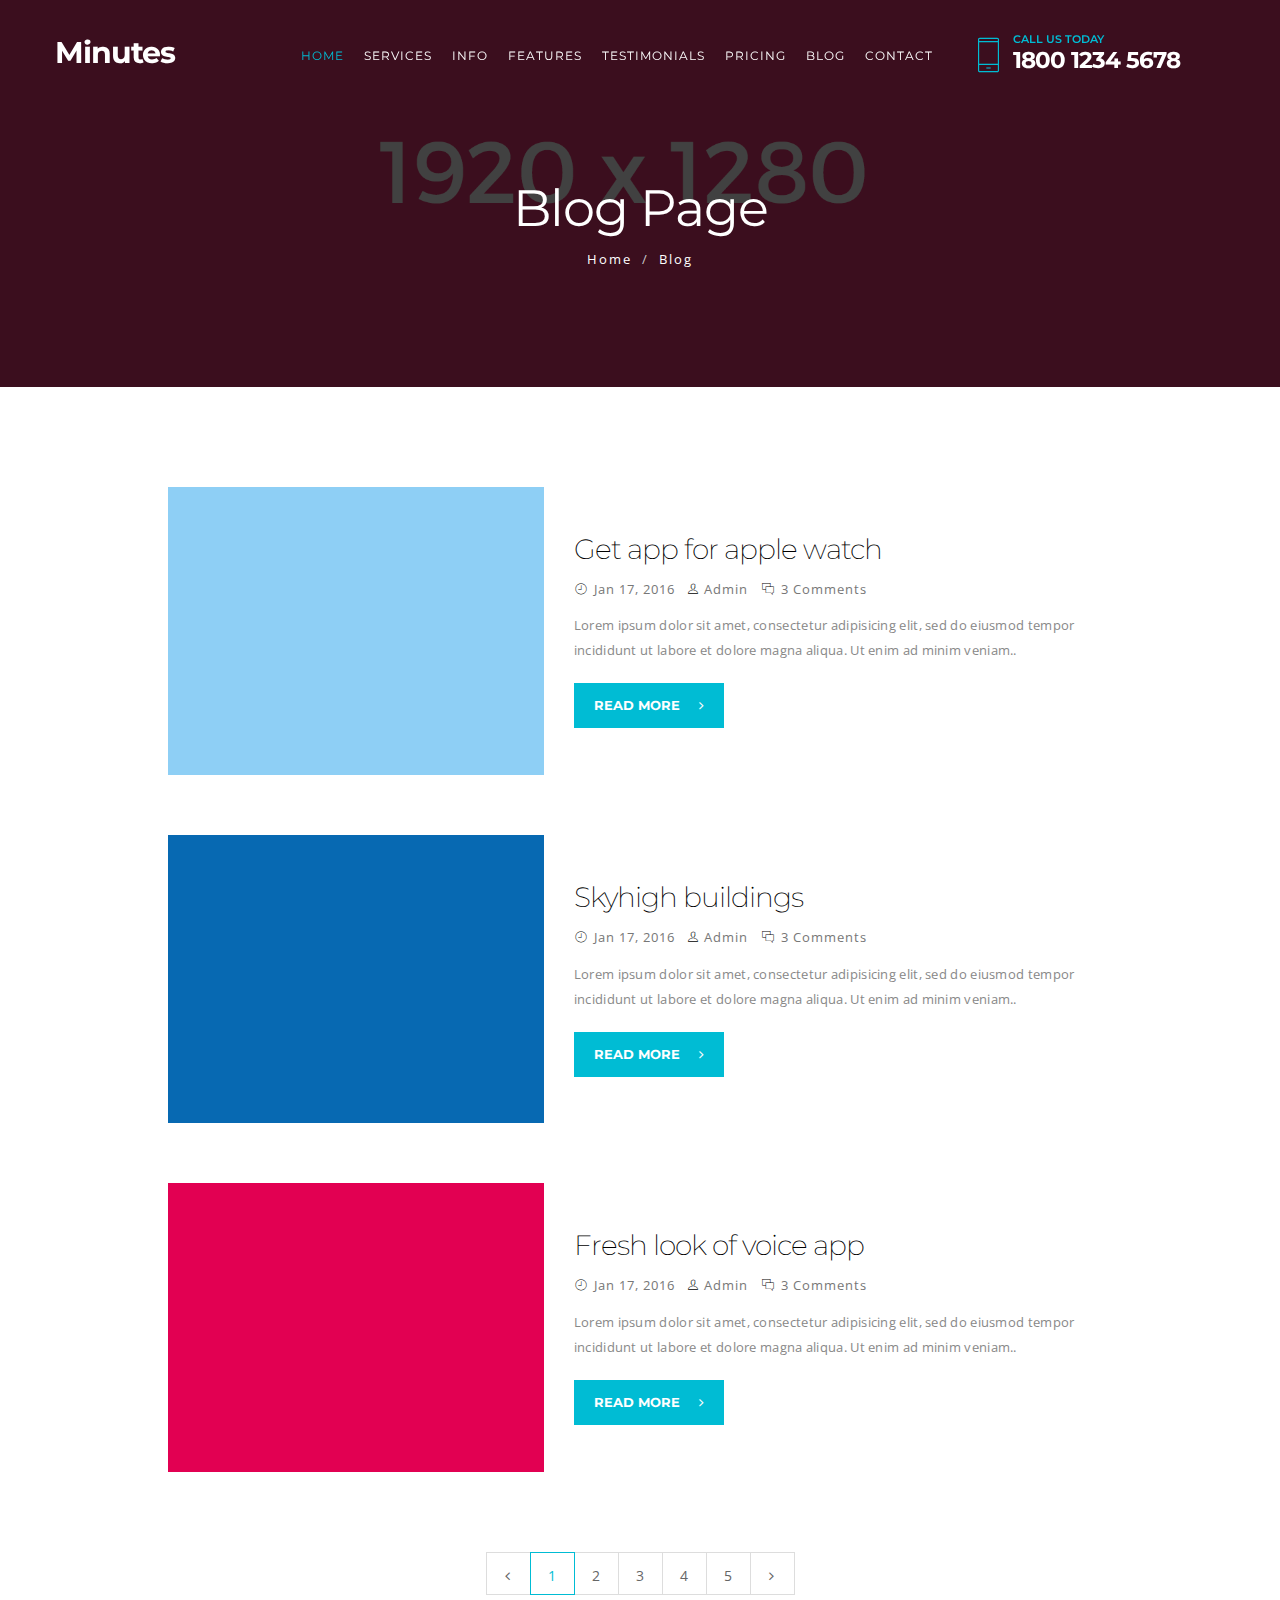
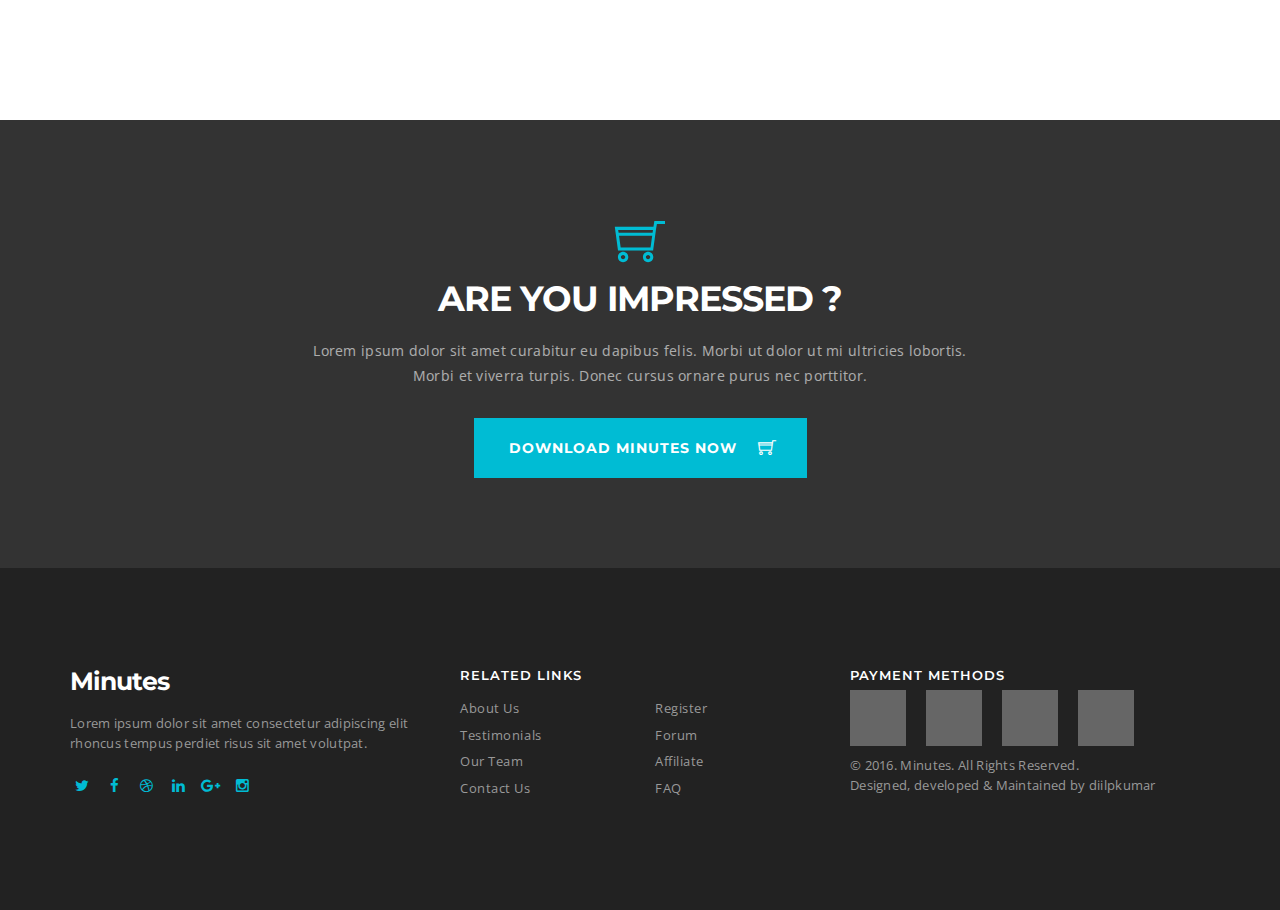
<file: blog-classic-full.html>
<!DOCTYPE html>
<html lang="en">
<head>

	<meta http-equiv="content-type" content="text/html; charset=UTF-8"> 

	<title>Minutes | Responsive Multipurpose Landing Page</title>

	<meta name="viewport" content="width=device-width, initial-scale=1.0">
	<meta name="description" content="">
	<meta name="keywords" content="">
	<meta name="author" content="">

	<!-- FAVICON -->
	<link rel="shortcut icon" href="images/favicon.ico">

	<!-- BOOTSTRAP -->
	<link rel="stylesheet" href="css/bootstrap.min.css">

	<!-- ICONS -->
	<link rel="stylesheet" href="css/icons/fontawesome/css/style.css">
	<link rel="stylesheet" href="css/icons/themify/style.css">
	<link rel="stylesheet" href="css/icons/ionicons/css/style.css">
	<link rel="stylesheet" href="css/icons/icomoon/style.css">

	<!-- THEME / PLUGIN CSS -->
	<link rel="stylesheet" href="js/vendors/flexslider/flexslider.css">
	<link rel="stylesheet" href="js/vendors/slick/slick.css">
	<link rel="stylesheet" href="js/vendors/swipebox/css/swipebox.min.css">
	<link rel="stylesheet" href="css/style.css">

	<!-- SKIN -->
	<link rel="stylesheet" title="cyan" href="css/skins/skin-cyan.css"/>

    
	<!-- HTML5 Shim and Respond.js IE8 support of HTML5 elements and media queries -->
	<!-- WARNING: Respond.js doesn't work if you view the page via file:// -->
	<!--[if lt IE 9]>
		<script src="https://oss.maxcdn.com/libs/html5shiv/3.7.0/html5shiv.js"></script>
		<script src="https://oss.maxcdn.com/libs/respond.js/1.4.2/respond.min.js"></script>
	<![endif]-->

</head>
<body>
<div id="page-top"></div>
    
<div id="wrapper">
	<!-- HEADER -->
	<header>
		<nav class="navbar navbar-default navbar-fixed-top">
			<div class="container">
				<div class="navbar-header pull-left">
					<!-- Logo -->
					<a class="navbar-brand" href="#">Minutes</a>
				</div>
				<button type="button" class="navbar-toggle collapsed" data-toggle="collapse" data-target="#bs-example-navbar-collapse-1">
				<span class="icon-bar"></span>
				<span class="icon-bar"></span>
				<span class="icon-bar"></span>
				</button>
				<div class="top-contact pull-right editContent">
					<i class="icon-phone"></i> <span>Call us today</span>1800 1234 5678
				</div>
				<!-- Navmenu -->
				<div class="collapse navbar-collapse" id="bs-example-navbar-collapse-1">
					<ul class="nav navbar-nav navbar-right">
						<li class="dropdown">
							<a href="#page-top" class="page-scroll">Home</a>
							<ul class="dropdown-menu dropdown-mega" role="menu">
								<li>
									<div class="mega-menu">
										<a href="./index.html">Home page 1</a>
										<a href="./index-2.html">Home page 2</a>
										<a href="./index-3.html">Home page 3</a>
										<a href="./index-4.html">Home page 4</a>
										<a href="./index-5.html">Home page 5</a>
									</div>
								</li>
								<li>
									<div class="mega-menu">
										<a href="./index-6.html">Home page 6</a>
										<a href="./index-7.html">Home page 7</a>
										<a href="./index-8.html">Home page 8</a>
										<a href="./index-9.html">Home page 9</a>
										<a href="./index-10.html">Home page 10</a>
									</div>
								</li>
							</ul>
						</li>
						<li><a class="page-scroll" href="./index.html#services">Services</a></li>
						<li><a class="page-scroll" href="./index.html#dual-info">Info</a></li>
						<li><a class="page-scroll" href="./index.html#features">Features</a></li>
						<li><a class="page-scroll" href="./index.html#testimonials">Testimonials</a></li>
						<li><a class="page-scroll" href="./index.html#pricing">Pricing</a></li>
						<li class="dropdown">
							<a href="./blog-classic-full.html">Blog</a>
							<ul class="dropdown-menu" role="menu">
								<li><a href="./blog-classic-full.html">Blog - Classic</a>
									<ul class="dropdown-menu" role="menu">
										<li><a href="./blog-classic-full.html">Blog - Full</a></li>
										<li><a href="./blog-classic-left.html">Blog - Left Sidebar</a></li>
										<li><a href="./blog-classic-right.html">Blog - Right Sidebar</a></li>
									</ul>	
								</li>
								<li><a href="./blog-modern-full.html">Blog - Modern</a>
									<ul class="dropdown-menu" role="menu">
										<li><a href="./blog-modern-full.html">Blog - Full</a></li>
										<li><a href="./blog-modern-left.html">Blog - Left Sidebar</a></li>
										<li><a href="./blog-modern-right.html">Blog - Right Sidebar</a></li>
									</ul>	
								</li>
								<li><a href="./blog-post.html">Blog Single</a></li>
							</ul>
						</li>

						<li><a href="./contact.html">Contact</a></li>
					</ul>
				</div>
			</div>
		</nav>
	</header>
	<!-- HEADER -->

	<!-- PAGE HEADER -->
	<div class="page-head">
		<div class="overlay"></div>
		<div class="container">
			<div class="row">
				<div class="col-md-12 text-center">
					<h1 class="page-header">Blog Page</h1>
					<ol class="breadcrumb">
						<li><a href="./index.html">Home</a></li>
						<li class="active">Blog</li>
					</ol>
				</div>
			</div>
        </div>	
	</div>
	<!-- PAGE HEADER -->

	<!-- BLOG CONTENT -->
	<div class="blog-content blog-classic-side">
		<div class="container">
			<div class="row">
			
				<div class="col-md-10 col-md-offset-1">
					<!-- Post / Article -->
					<article>
						<div class="row center-content">
							<div class="col-md-5 col-sm-6">
								<a href="blog-post.html">
								<img src="images/blog/1.jpg" class="img-responsive img-hover" alt="">
								</a>
							</div>
							<div class="col-md-7 col-sm-6">
								<h2>
									<a href="#">Get app for apple watch</a>
								</h2>
								<div class="blog-meta"><i class="icon-clock"></i> Jan 17, 2016 <i class="ti-user"></i> Admin <i class="icon-chat"></i> 3 Comments </div>
								<p>Lorem ipsum dolor sit amet, consectetur adipisicing elit, sed do eiusmod tempor incididunt ut labore et dolore magna aliqua. Ut enim ad minim veniam..</p>
								<a class="btn btn-default btn-md rmore" href="./blog-post.html">Read More <i class="fa fa-angle-right"></i></a>
							</div>
						</div>
					</article>
					
					<!-- Post / Article -->
					<article>
						<div class="row center-content">
							<div class="col-md-5 col-sm-6">
								<a href="blog-post.html">
									<img src="images/blog/2.jpg" class="img-responsive img-hover" alt="">
								</a>
							</div>
							<div class="col-md-7 col-sm-6">
								<h2>
									<a href="#">Skyhigh buildings</a>
								</h2>
								<div class="blog-meta"><i class="icon-clock"></i> Jan 17, 2016 <i class="ti-user"></i> Admin <i class="icon-chat"></i> 3 Comments </div>
								<p>Lorem ipsum dolor sit amet, consectetur adipisicing elit, sed do eiusmod tempor incididunt ut labore et dolore magna aliqua. Ut enim ad minim veniam..</p>
								<a class="btn btn-default btn-md rmore" href="./blog-post.html">Read More <i class="fa fa-angle-right"></i></a>
							</div>
						</div>
					</article>
					
					<!-- Post / Article -->
					<article>
						<div class="row center-content">
							<div class="col-md-5 col-sm-6">
								<a href="blog-post.html">
									<img src="images/blog/3.jpg" class="img-responsive img-hover" alt="">
								</a>
							</div>
							<div class="col-md-7 col-sm-6">
								<h2>
									<a href="#">Fresh look of voice app</a>
								</h2>
								<div class="blog-meta"><i class="icon-clock"></i> Jan 17, 2016 <i class="ti-user"></i> Admin <i class="icon-chat"></i> 3 Comments </div>
								<p>Lorem ipsum dolor sit amet, consectetur adipisicing elit, sed do eiusmod tempor incididunt ut labore et dolore magna aliqua. Ut enim ad minim veniam..</p>
								<a class="btn btn-default btn-md rmore" href="./blog-post.html">Read More <i class="fa fa-angle-right"></i></a>
							</div>
						</div>
					</article>
					
					<!-- Pagination -->
					<div class="row text-center">
						<div class="col-lg-12">
							<ul class="pagination">
								<li>
									<a href="#"><i class="fa fa-angle-left"></i></a>
								</li>
								<li class="active">
									<a href="#">1</a>
								</li>
								<li>
									<a href="#">2</a>
								</li>
								<li>
									<a href="#">3</a>
								</li>
								<li>
									<a href="#">4</a>
								</li>
								<li>
									<a href="#">5</a>
								</li>
								<li>
									<a href="#"><i class="fa fa-angle-right"></i></a>
								</li>
							</ul>
						</div>
					</div>
				</div>
			</div>
		</div>
	</div>
	<!-- BLOG CONTENT -->

	<!-- CALL TO ACTION -->
	<div class="cta-content">
		<div class="container">
			<div class="row text-center">
				<div class="col-md-8 col-md-offset-2">
					<i class="ti-shopping-cart head-ico"></i>
					<h3>Are you impressed ?</h3>
					<p class="space30">Lorem ipsum dolor sit amet curabitur eu dapibus felis. Morbi ut dolor ut mi ultricies lobortis.<br>Morbi et viverra turpis. Donec cursus ornare purus nec porttitor.</p>
					<a href="#" class="btn btn-ico">Download Minutes Now <i class="ti-shopping-cart"></i></a>
				</div>
			</div>
		</div>
	</div>
	<!-- CALL TO ACTION -->

	<!-- FOOTER -->
	<footer>
		<div class="container">
			<div class="row">
				<div class="col-md-4">
					<h1 class="footer-logo"><a href="index.html">Minutes</a></h1>
					<p>Lorem ipsum dolor sit amet consectetur adipiscing elit rhoncus tempus perdiet risus sit amet volutpat.</p>
					<ul class="footer-social">
						<li><a href="#"><i class="fa fa-twitter"></i></a></li>
						<li><a href="#"><i class="fa fa-facebook"></i></a></li>
						<li><a href="#"><i class="fa fa-dribbble"></i></a></li>
						<li><a href="#"><i class="fa fa-linkedin"></i></a></li>
						<li><a href="#"><i class="fa fa-google-plus"></i></a></li>
						<li><a href="#"><i class="fa fa-instagram"></i></a></li>
					</ul>
				</div>
				<div class="col-md-4">
					<h4>Related Links</h4>
					<div class="row">
						<div class="col-md-6">
							<ul class="footer-list">
								<li><a href="#">About Us</a></li>
								<li><a href="#">Testimonials</a></li>
								<li><a href="#">Our Team</a></li>
								<li><a href="#">Contact Us</a></li>
							</ul>
						</div>
						<div class="col-md-6">
							<ul class="footer-list">
								<li><a href="#">Register</a></li>
								<li><a href="#">Forum</a></li>
								<li><a href="#">Affiliate</a></li>
								<li><a href="#">FAQ</a></li>
							</ul>
						</div>
					</div>
				</div>
				<div class="col-md-4">
					<h4>Payment Methods</h4>
					<ul class="footer-payment">
						<li><a href="#"><img src="images/payment/1.png" alt=""></a></li>
						<li><a href="#"><img src="images/payment/2.png" alt=""></a></li>
						<li><a href="#"><img src="images/payment/3.png" alt=""></a></li>
						<li><a href="#"><img src="images/payment/5.png" alt=""></a></li>
					</ul>
					<br>
					<p>&copy; 2016. Minutes. All Rights Reserved.<br>Designed, developed &amp; Maintained by diilpkumar</p>
				</div>
			</div>
		</div>
	</footer>
	<!-- FOOTER -->
</div>


<!-- JAVASCRIPT =============================-->
<script src="js/jquery.js"></script>
<script src="js/bootstrap.min.js"></script>
<script src="js/vendors/flexslider/flexslider.js"></script>
<script src="js/vendors/slick/slick.min.js"></script>
<script src="js/vendors/jquery.placeholder.js"></script>
<script src="js/vendors/jquery.easing.min.js"></script>
<script src="js/vendors/mc/jquery.ketchup.all.min.js"></script>
<script src="js/vendors/mc/main.js"></script>
<script src="js/vendors/jquery.countdown.min.js"></script>
<script src="js/vendors/swipebox/js/jquery.swipebox.min.js"></script>
<script src="js/main.js"></script>

</body>
</html>
</file>
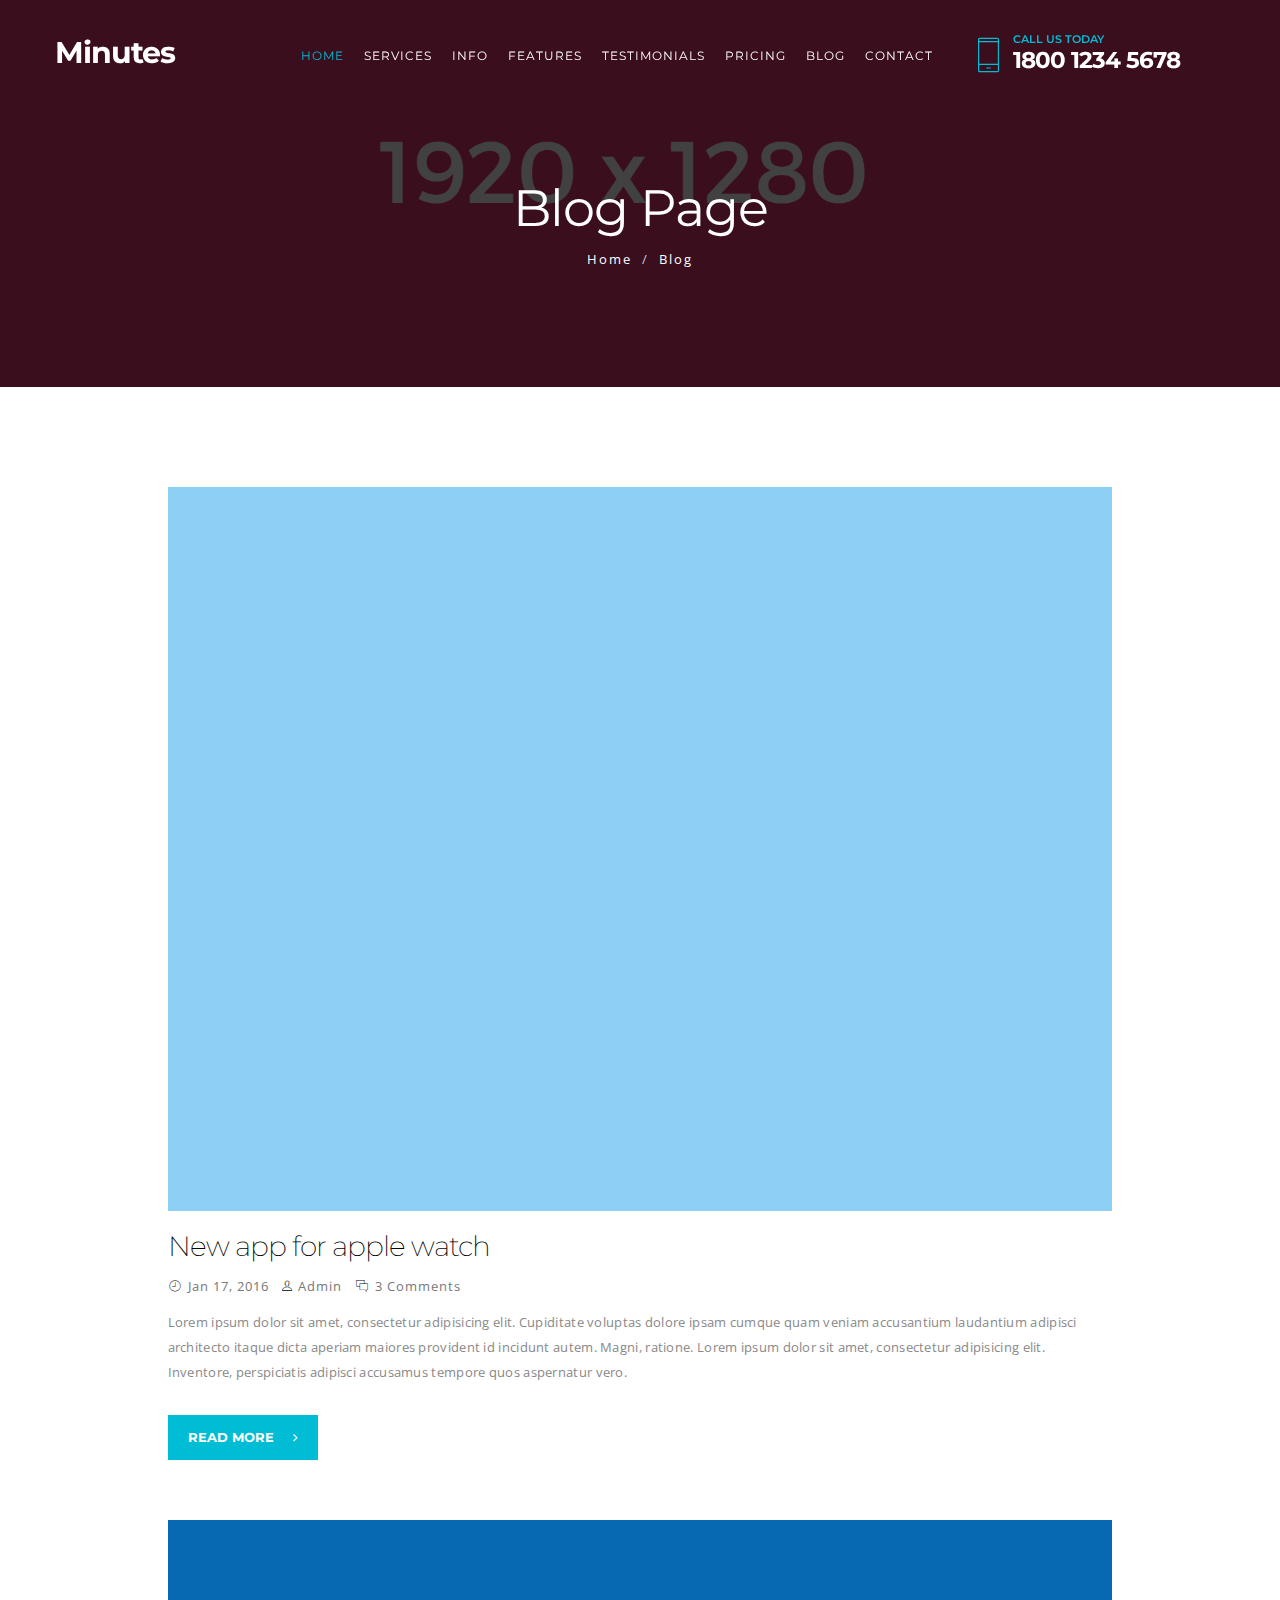
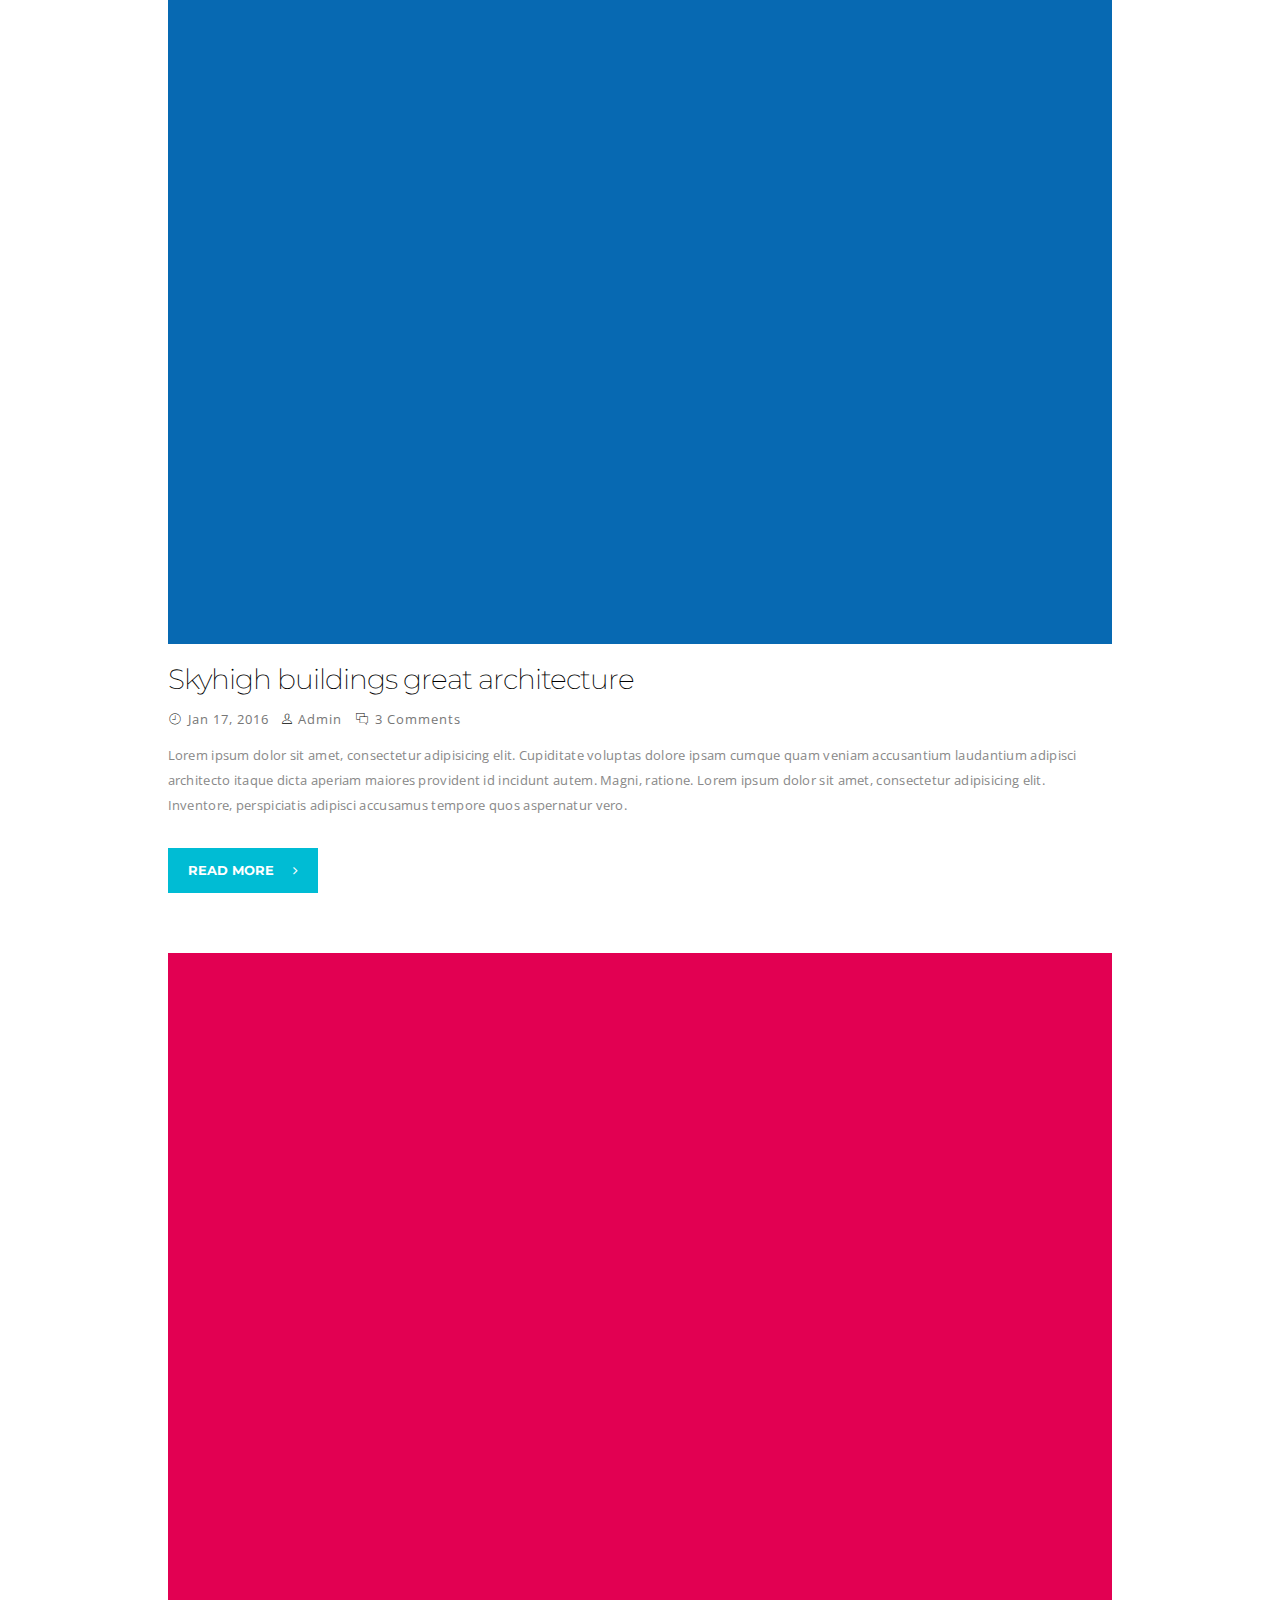
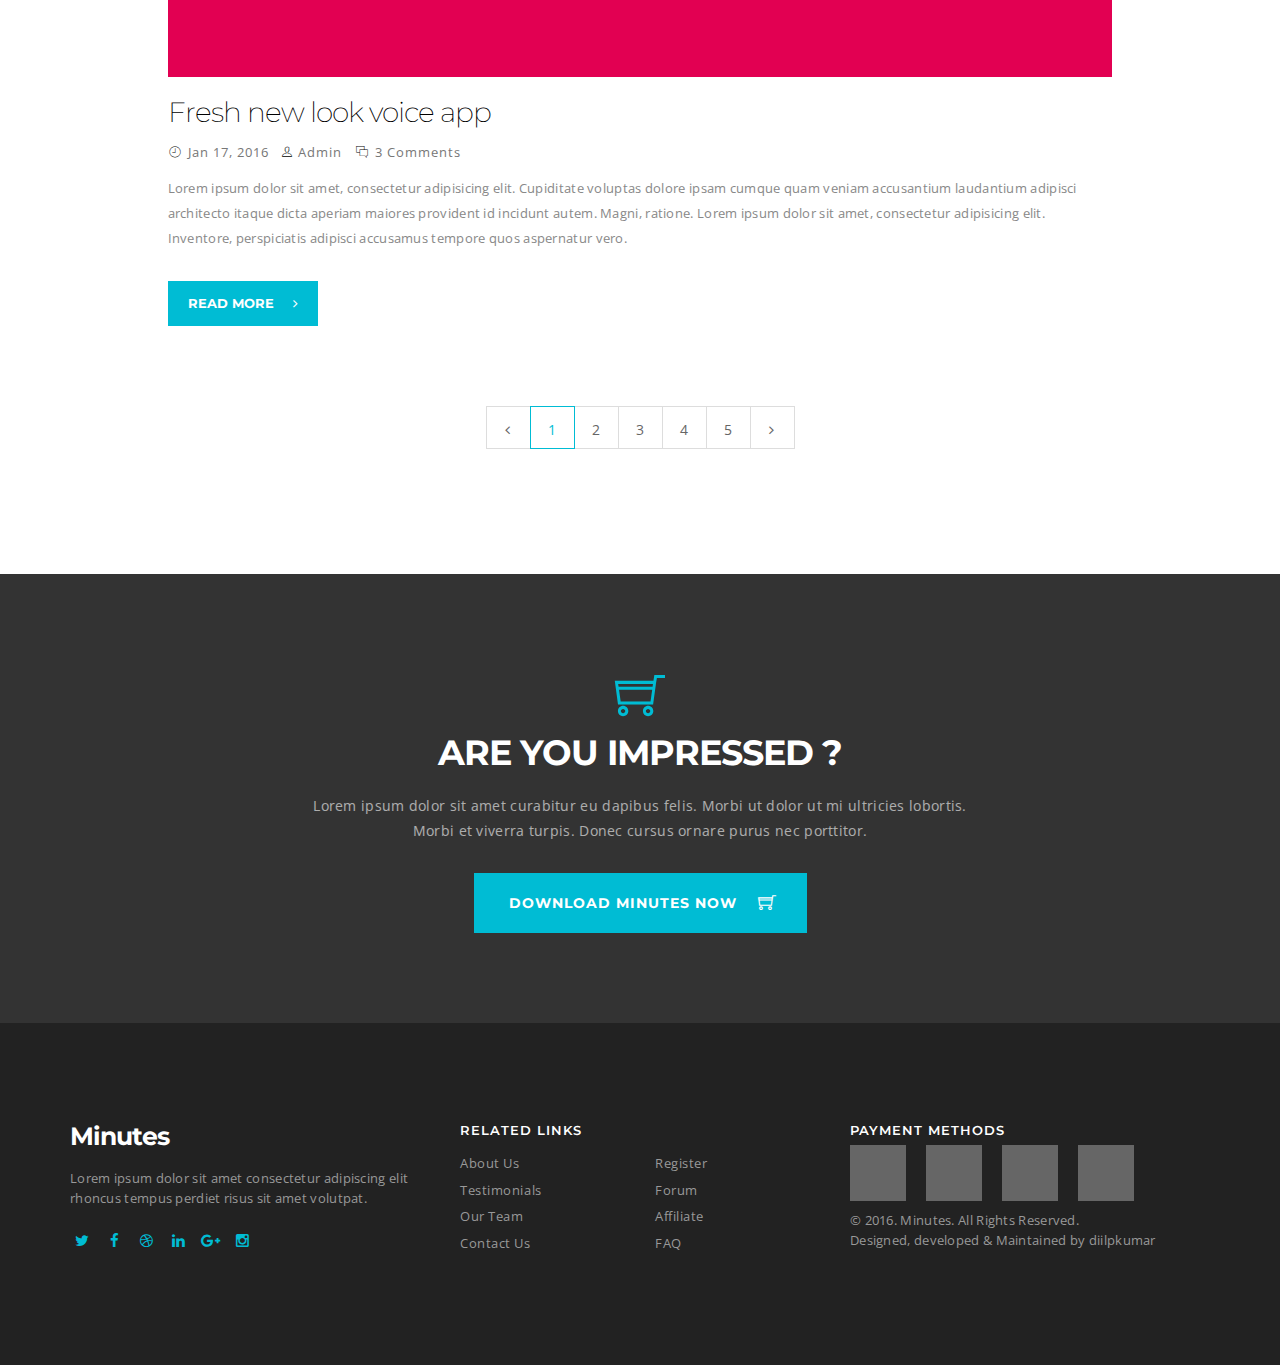
<file: blog-modern-full.html>
<!DOCTYPE html>
<html lang="en">
<head>

	<meta http-equiv="content-type" content="text/html; charset=UTF-8"> 

	<title>Minutes | Responsive Multipurpose Landing Page</title>

	<meta name="viewport" content="width=device-width, initial-scale=1.0">
	<meta name="description" content="">
	<meta name="keywords" content="">
	<meta name="author" content="">

	<!-- FAVICON -->
	<link rel="shortcut icon" href="images/favicon.ico">

	<!-- BOOTSTRAP -->
	<link rel="stylesheet" href="css/bootstrap.min.css">

	<!-- ICONS -->
	<link rel="stylesheet" href="css/icons/fontawesome/css/style.css">
	<link rel="stylesheet" href="css/icons/themify/style.css">
	<link rel="stylesheet" href="css/icons/ionicons/css/style.css">
	<link rel="stylesheet" href="css/icons/icomoon/style.css">

	<!-- THEME / PLUGIN CSS -->
	<link rel="stylesheet" href="js/vendors/flexslider/flexslider.css">
	<link rel="stylesheet" href="js/vendors/slick/slick.css">
	<link rel="stylesheet" href="js/vendors/swipebox/css/swipebox.min.css">
	<link rel="stylesheet" href="css/style.css">

	<!-- SKIN -->
	<link rel="stylesheet" title="cyan" href="css/skins/skin-cyan.css"/>

    
	<!-- HTML5 Shim and Respond.js IE8 support of HTML5 elements and media queries -->
	<!-- WARNING: Respond.js doesn't work if you view the page via file:// -->
	<!--[if lt IE 9]>
		<script src="https://oss.maxcdn.com/libs/html5shiv/3.7.0/html5shiv.js"></script>
		<script src="https://oss.maxcdn.com/libs/respond.js/1.4.2/respond.min.js"></script>
	<![endif]-->

</head>
<body>
<div id="page-top"></div>
    
<div id="wrapper">
	<!-- HEADER -->
	<header>
		<nav class="navbar navbar-default navbar-fixed-top">
			<div class="container">
				<div class="navbar-header pull-left">
					<!-- Logo -->
					<a class="navbar-brand" href="#">Minutes</a>
				</div>
				<button type="button" class="navbar-toggle collapsed" data-toggle="collapse" data-target="#bs-example-navbar-collapse-1">
				<span class="icon-bar"></span>
				<span class="icon-bar"></span>
				<span class="icon-bar"></span>
				</button>
				<div class="top-contact pull-right editContent">
					<i class="icon-phone"></i> <span>Call us today</span>1800 1234 5678
				</div>
				<!-- Navmenu -->
				<div class="collapse navbar-collapse" id="bs-example-navbar-collapse-1">
					<ul class="nav navbar-nav navbar-right">
						<li class="dropdown">
							<a href="#page-top" class="page-scroll">Home</a>
							<ul class="dropdown-menu dropdown-mega" role="menu">
								<li>
									<div class="mega-menu">
										<a href="./index.html">Home page 1</a>
										<a href="./index-2.html">Home page 2</a>
										<a href="./index-3.html">Home page 3</a>
										<a href="./index-4.html">Home page 4</a>
										<a href="./index-5.html">Home page 5</a>
									</div>
								</li>
								<li>
									<div class="mega-menu">
										<a href="./index-6.html">Home page 6</a>
										<a href="./index-7.html">Home page 7</a>
										<a href="./index-8.html">Home page 8</a>
										<a href="./index-9.html">Home page 9</a>
										<a href="./index-10.html">Home page 10</a>
									</div>
								</li>
							</ul>
						</li>
						<li><a class="page-scroll" href="./index.html#services">Services</a></li>
						<li><a class="page-scroll" href="./index.html#dual-info">Info</a></li>
						<li><a class="page-scroll" href="./index.html#features">Features</a></li>
						<li><a class="page-scroll" href="./index.html#testimonials">Testimonials</a></li>
						<li><a class="page-scroll" href="./index.html#pricing">Pricing</a></li>
						<li class="dropdown">
							<a href="./blog-classic-full.html">Blog</a>
							<ul class="dropdown-menu" role="menu">
								<li><a href="./blog-classic-full.html">Blog - Classic</a>
									<ul class="dropdown-menu" role="menu">
										<li><a href="./blog-classic-full.html">Blog - Full</a></li>
										<li><a href="./blog-classic-left.html">Blog - Left Sidebar</a></li>
										<li><a href="./blog-classic-right.html">Blog - Right Sidebar</a></li>
									</ul>	
								</li>
								<li><a href="./blog-modern-full.html">Blog - Modern</a>
									<ul class="dropdown-menu" role="menu">
										<li><a href="./blog-modern-full.html">Blog - Full</a></li>
										<li><a href="./blog-modern-left.html">Blog - Left Sidebar</a></li>
										<li><a href="./blog-modern-right.html">Blog - Right Sidebar</a></li>
									</ul>	
								</li>
								<li><a href="./blog-post.html">Blog Single</a></li>
							</ul>
						</li>

						<li><a href="./contact.html">Contact</a></li>
					</ul>
				</div>
			</div>
		</nav>
	</header>
	<!-- HEADER -->

	<!-- PAGE HEADER -->
	<div class="page-head">
		<div class="overlay"></div>
		<div class="container">
			<div class="row">
				<div class="col-md-12 text-center">
					<h1 class="page-header">Blog Page</h1>
					<ol class="breadcrumb">
						<li><a href="./index.html">Home</a></li>
						<li class="active">Blog</li>
					</ol>
				</div>
			</div>
        </div>	
	</div>
	<!-- PAGE HEADER -->

	<!-- BLOG CONTENT -->
	<div class="blog-content">
		<div class="container">
			<div class="row">
				<div class="col-md-10 col-md-offset-1">
				
					<!-- Post / Article -->
					<article>
						<a href="blog-post.html">
							<img src="images/blog/1.jpg" class="img-responsive img-hover" alt="">
						</a>
						<br>
						<h2>
							<a href="#">New app for apple watch</a>
						</h2>
						<div class="blog-meta"><i class="icon-clock"></i> Jan 17, 2016 <i class="ti-user"></i> Admin <i class="icon-chat"></i> 3 Comments </div>
						<p>Lorem ipsum dolor sit amet, consectetur adipisicing elit. Cupiditate voluptas dolore ipsam cumque quam veniam accusantium laudantium adipisci architecto itaque dicta aperiam maiores provident id incidunt autem. Magni, ratione. Lorem ipsum dolor sit amet, consectetur adipisicing elit. Inventore, perspiciatis adipisci accusamus tempore quos aspernatur vero.</p>
						<a class="btn btn-default btn-md rmore" href="./blog-post.html">Read More <i class="fa fa-angle-right"></i></a>
					</article>
					
					<!-- Post / Article -->
					<article>
						<a href="blog-post.html">
							<img src="images/blog/2.jpg" class="img-responsive img-hover" alt="">
						</a>
						<br>
						<h2>
							<a href="#">Skyhigh buildings great architecture</a>
						</h2>
						<div class="blog-meta"><i class="icon-clock"></i> Jan 17, 2016 <i class="ti-user"></i> Admin <i class="icon-chat"></i> 3 Comments </div>
						<p>Lorem ipsum dolor sit amet, consectetur adipisicing elit. Cupiditate voluptas dolore ipsam cumque quam veniam accusantium laudantium adipisci architecto itaque dicta aperiam maiores provident id incidunt autem. Magni, ratione. Lorem ipsum dolor sit amet, consectetur adipisicing elit. Inventore, perspiciatis adipisci accusamus tempore quos aspernatur vero.</p>
						<a class="btn btn-default btn-md rmore" href="./blog-post.html">Read More <i class="fa fa-angle-right"></i></a>
					</article>
					
					<!-- Post / Article -->
					<article>
						<a href="blog-post.html">
							<img src="images/blog/3.jpg" class="img-responsive img-hover" alt="">
						</a>
						<br>
						<h2>
							<a href="#">Fresh new look voice app</a>
						</h2>
						<div class="blog-meta"><i class="icon-clock"></i> Jan 17, 2016 <i class="ti-user"></i> Admin <i class="icon-chat"></i> 3 Comments </div>
						<p>Lorem ipsum dolor sit amet, consectetur adipisicing elit. Cupiditate voluptas dolore ipsam cumque quam veniam accusantium laudantium adipisci architecto itaque dicta aperiam maiores provident id incidunt autem. Magni, ratione. Lorem ipsum dolor sit amet, consectetur adipisicing elit. Inventore, perspiciatis adipisci accusamus tempore quos aspernatur vero.</p>
						<a class="btn btn-default btn-md rmore" href="./blog-post.html">Read More <i class="fa fa-angle-right"></i></a>
					</article>
					
					<!-- pagination -->
					<div class="row text-center">
						<div class="col-lg-12">
							<ul class="pagination">
								<li>
									<a href="#"><i class="fa fa-angle-left"></i></a>
								</li>
								<li class="active">
									<a href="#">1</a>
								</li>
								<li>
									<a href="#">2</a>
								</li>
								<li>
									<a href="#">3</a>
								</li>
								<li>
									<a href="#">4</a>
								</li>
								<li>
									<a href="#">5</a>
								</li>
								<li>
									<a href="#"><i class="fa fa-angle-right"></i></a>
								</li>
							</ul>
						</div>
					</div>
				</div>
			</div>
		</div>
	</div>
	<!-- BLOG CONTENT -->
	
	<!-- CALL TO ACTION -->
	<div class="cta-content">
		<div class="container">
			<div class="row text-center">
				<div class="col-md-8 col-md-offset-2">
					<i class="ti-shopping-cart head-ico"></i>
					<h3>Are you impressed ?</h3>
					<p class="space30">Lorem ipsum dolor sit amet curabitur eu dapibus felis. Morbi ut dolor ut mi ultricies lobortis.<br>Morbi et viverra turpis. Donec cursus ornare purus nec porttitor.</p>
					<a href="#" class="btn btn-ico">Download Minutes Now <i class="ti-shopping-cart"></i></a>
				</div>
			</div>
		</div>
	</div>
	<!-- CALL TO ACTION -->

	<!-- FOOTER -->
	<footer>
		<div class="container">
			<div class="row">
				<div class="col-md-4">
					<h1 class="footer-logo"><a href="index.html">Minutes</a></h1>
					<p>Lorem ipsum dolor sit amet consectetur adipiscing elit rhoncus tempus perdiet risus sit amet volutpat.</p>
					<ul class="footer-social">
						<li><a href="#"><i class="fa fa-twitter"></i></a></li>
						<li><a href="#"><i class="fa fa-facebook"></i></a></li>
						<li><a href="#"><i class="fa fa-dribbble"></i></a></li>
						<li><a href="#"><i class="fa fa-linkedin"></i></a></li>
						<li><a href="#"><i class="fa fa-google-plus"></i></a></li>
						<li><a href="#"><i class="fa fa-instagram"></i></a></li>
					</ul>
				</div>
				<div class="col-md-4">
					<h4>Related Links</h4>
					<div class="row">
						<div class="col-md-6">
							<ul class="footer-list">
								<li><a href="#">About Us</a></li>
								<li><a href="#">Testimonials</a></li>
								<li><a href="#">Our Team</a></li>
								<li><a href="#">Contact Us</a></li>
							</ul>
						</div>
						<div class="col-md-6">
							<ul class="footer-list">
								<li><a href="#">Register</a></li>
								<li><a href="#">Forum</a></li>
								<li><a href="#">Affiliate</a></li>
								<li><a href="#">FAQ</a></li>
							</ul>
						</div>
					</div>
				</div>
				<div class="col-md-4">
					<h4>Payment Methods</h4>
					<ul class="footer-payment">
						<li><a href="#"><img src="images/payment/1.png" alt=""></a></li>
						<li><a href="#"><img src="images/payment/2.png" alt=""></a></li>
						<li><a href="#"><img src="images/payment/3.png" alt=""></a></li>
						<li><a href="#"><img src="images/payment/5.png" alt=""></a></li>
					</ul>
					<br>
					<p>&copy; 2016. Minutes. All Rights Reserved.<br>Designed, developed &amp; Maintained by diilpkumar</p>
				</div>
			</div>
		</div>
	</footer>
	<!-- FOOTER -->
</div>


<!-- JAVASCRIPT =============================-->
<script src="js/jquery.js"></script>
<script src="js/bootstrap.min.js"></script>
<script src="js/vendors/flexslider/flexslider.js"></script>
<script src="js/vendors/slick/slick.min.js"></script>
<script src="js/vendors/jquery.placeholder.js"></script>
<script src="js/vendors/jquery.easing.min.js"></script>
<script src="js/vendors/mc/jquery.ketchup.all.min.js"></script>
<script src="js/vendors/mc/main.js"></script>
<script src="js/vendors/jquery.countdown.min.js"></script>
<script src="js/vendors/swipebox/js/jquery.swipebox.min.js"></script>
<script src="js/main.js"></script>

</body>
</html>
</file>
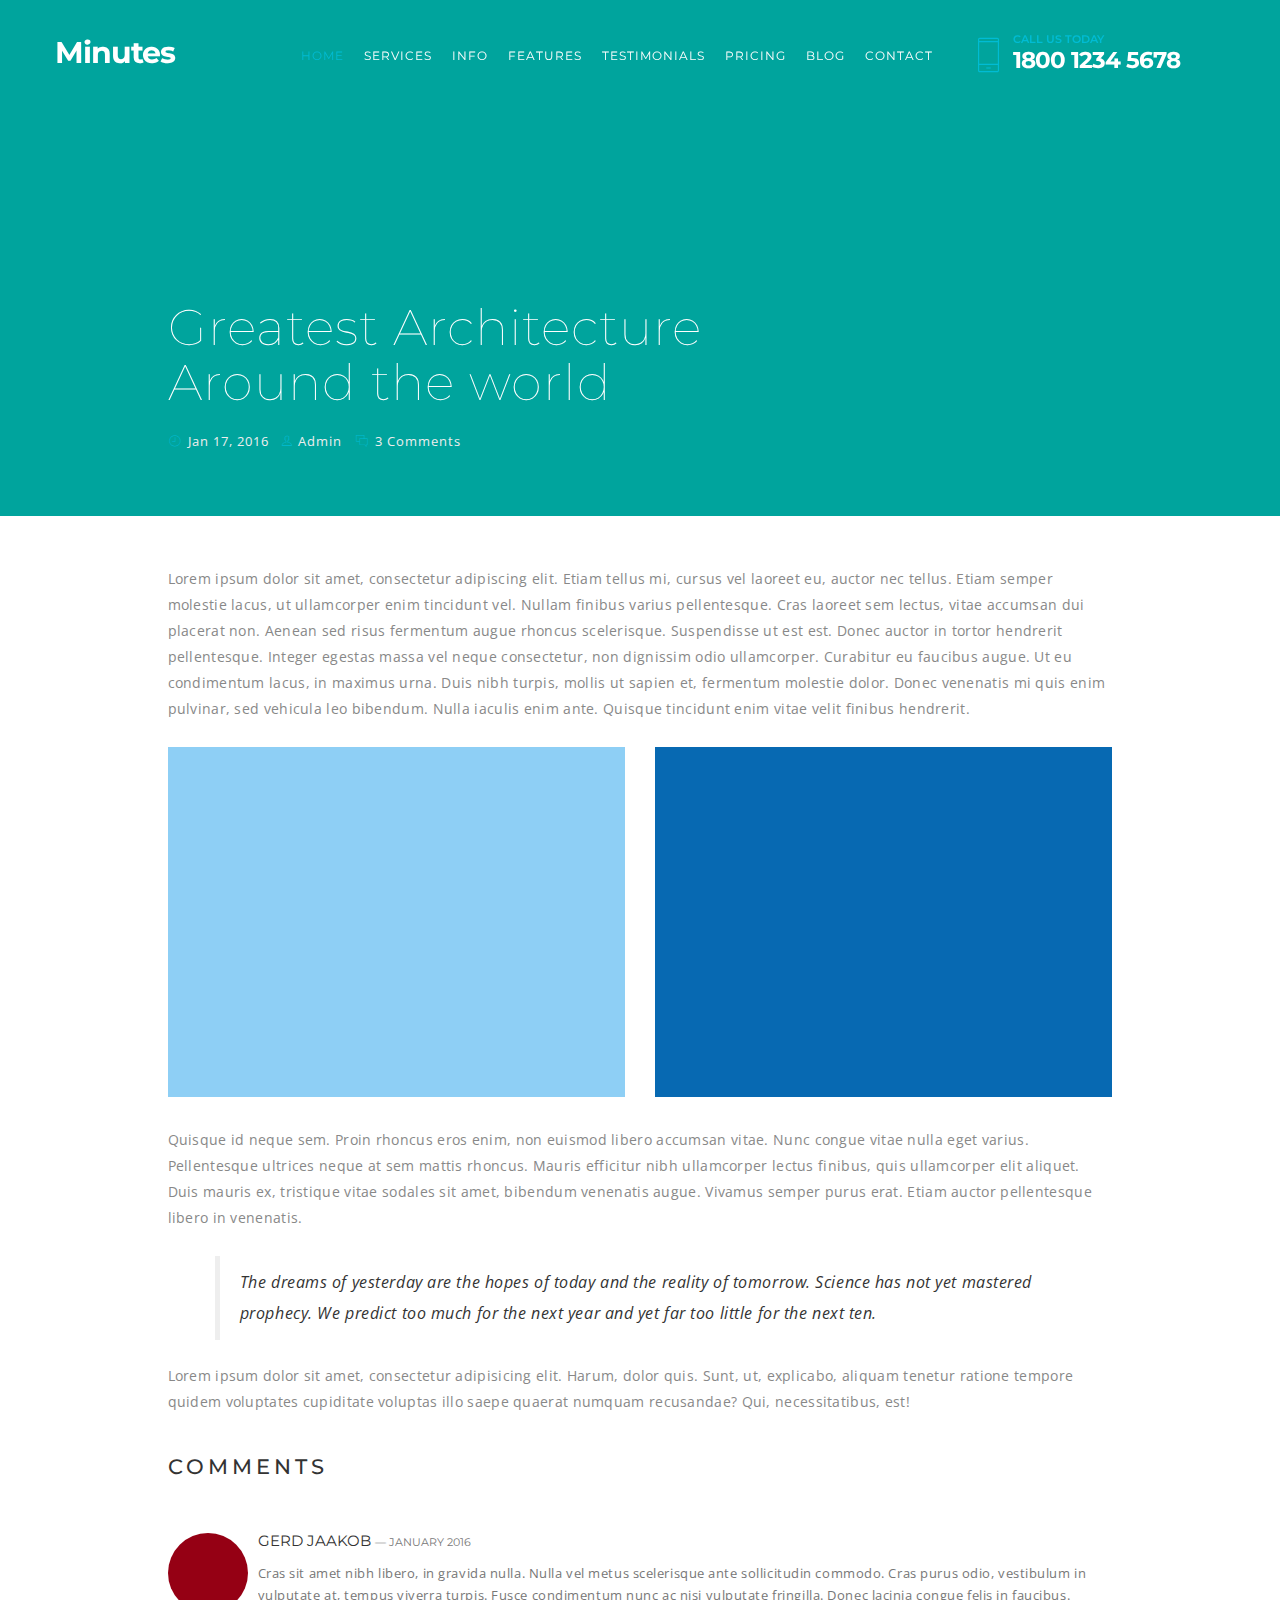
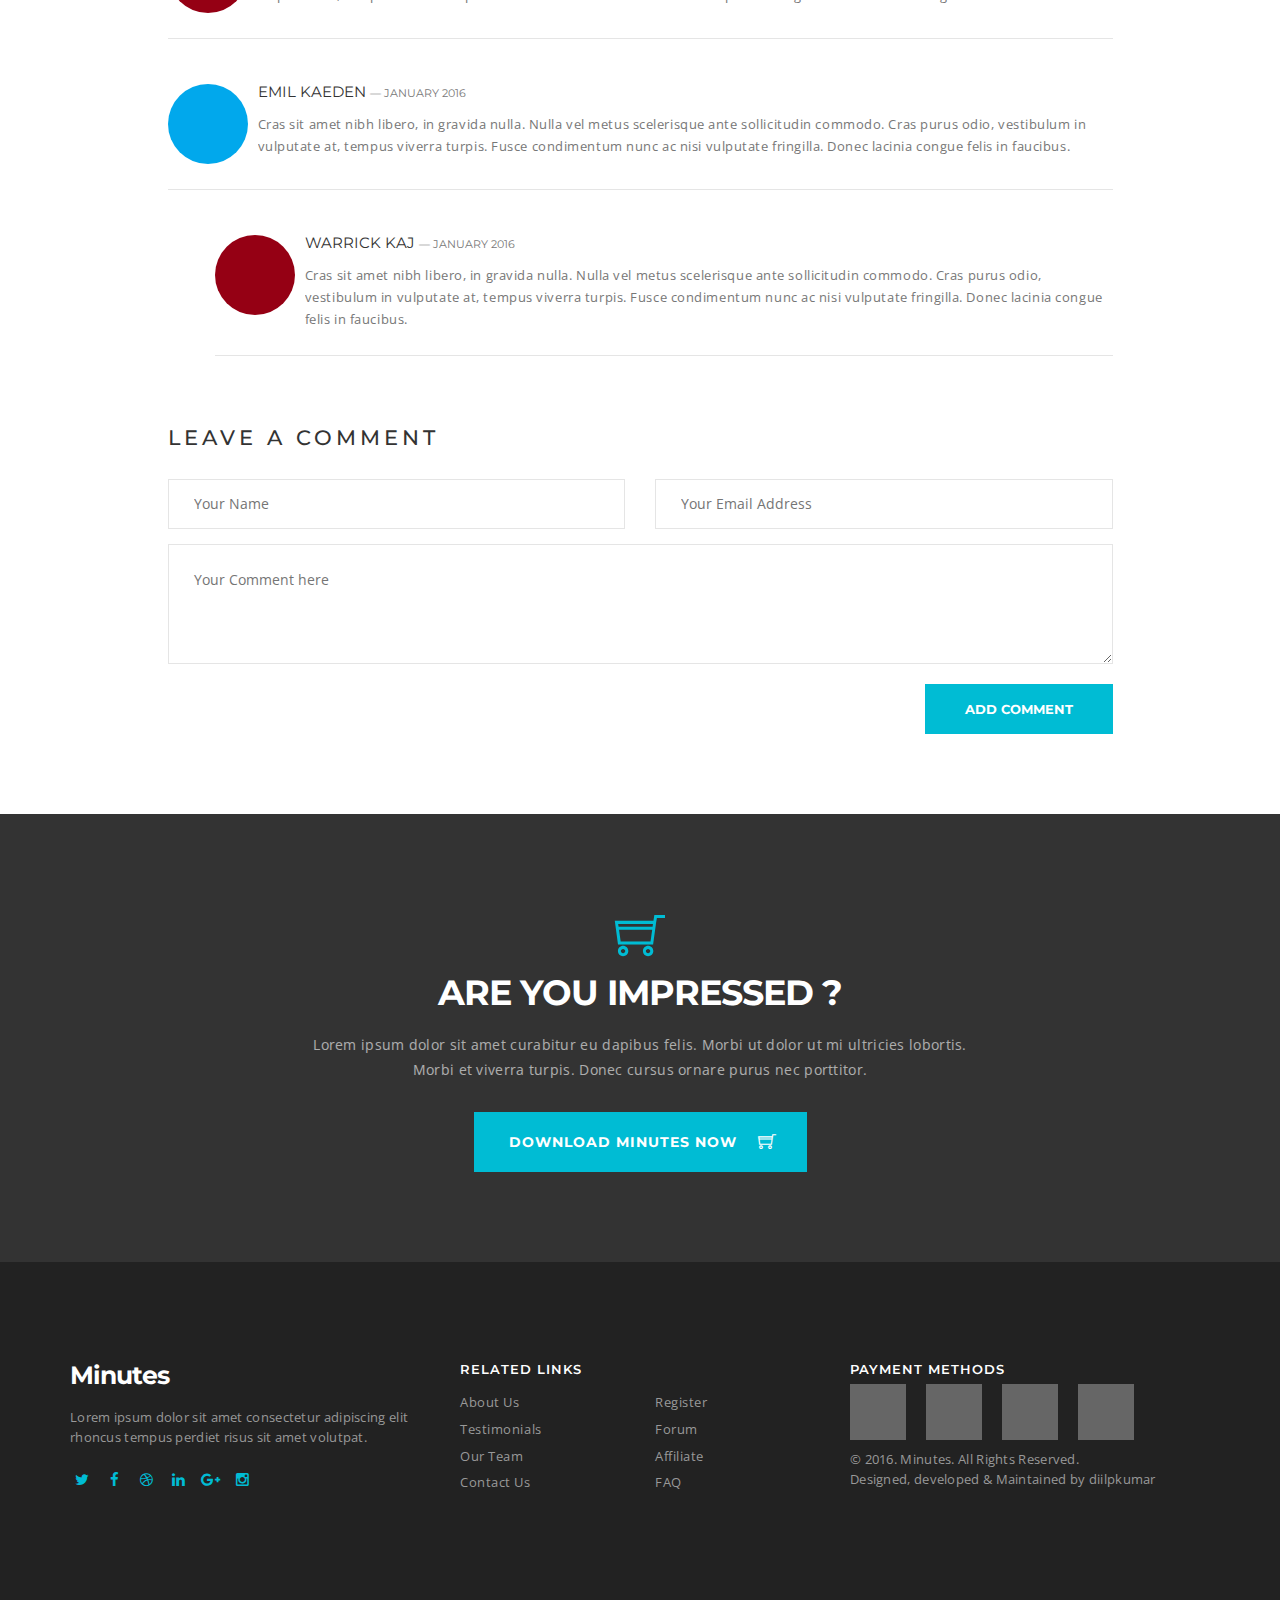
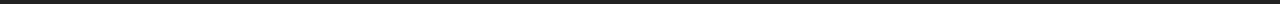
<file: blog-post.html>
<!DOCTYPE html>
<html lang="en">
<head>

	<meta http-equiv="content-type" content="text/html; charset=UTF-8"> 

	<title>Minutes | Responsive Multipurpose Landing Page</title>

	<meta name="viewport" content="width=device-width, initial-scale=1.0">
	<meta name="description" content="">
	<meta name="keywords" content="">
	<meta name="author" content="">

	<!-- FAVICON -->
	<link rel="shortcut icon" href="images/favicon.ico">

	<!-- BOOTSTRAP -->
	<link rel="stylesheet" href="css/bootstrap.min.css">

	<!-- ICONS -->
	<link rel="stylesheet" href="css/icons/fontawesome/css/style.css">
	<link rel="stylesheet" href="css/icons/themify/style.css">
	<link rel="stylesheet" href="css/icons/ionicons/css/style.css">
	<link rel="stylesheet" href="css/icons/icomoon/style.css">

	<!-- THEME / PLUGIN CSS -->
	<link rel="stylesheet" href="js/vendors/flexslider/flexslider.css">
	<link rel="stylesheet" href="js/vendors/slick/slick.css">
	<link rel="stylesheet" href="js/vendors/swipebox/css/swipebox.min.css">
	<link rel="stylesheet" href="css/style.css">

	<!-- SKIN -->
	<link rel="stylesheet" title="cyan" href="css/skins/skin-cyan.css"/>

    
	<!-- HTML5 Shim and Respond.js IE8 support of HTML5 elements and media queries -->
	<!-- WARNING: Respond.js doesn't work if you view the page via file:// -->
	<!--[if lt IE 9]>
		<script src="https://oss.maxcdn.com/libs/html5shiv/3.7.0/html5shiv.js"></script>
		<script src="https://oss.maxcdn.com/libs/respond.js/1.4.2/respond.min.js"></script>
	<![endif]-->

</head>
<body>
<div id="page-top"></div>
    
<div id="wrapper">
	<!-- HEADER -->
	<header>
		<nav class="navbar navbar-default navbar-fixed-top">
			<div class="container">
				<div class="navbar-header pull-left">
					<!-- Logo -->
					<a class="navbar-brand" href="#">Minutes</a>
				</div>
				<button type="button" class="navbar-toggle collapsed" data-toggle="collapse" data-target="#bs-example-navbar-collapse-1">
				<span class="icon-bar"></span>
				<span class="icon-bar"></span>
				<span class="icon-bar"></span>
				</button>
				<div class="top-contact pull-right editContent">
					<i class="icon-phone"></i> <span>Call us today</span>1800 1234 5678
				</div>
				<!-- Navmenu -->
				<div class="collapse navbar-collapse" id="bs-example-navbar-collapse-1">
					<ul class="nav navbar-nav navbar-right">
						<li class="dropdown">
							<a href="#page-top" class="page-scroll">Home</a>
							<ul class="dropdown-menu dropdown-mega" role="menu">
								<li>
									<div class="mega-menu">
										<a href="./index.html">Home page 1</a>
										<a href="./index-2.html">Home page 2</a>
										<a href="./index-3.html">Home page 3</a>
										<a href="./index-4.html">Home page 4</a>
										<a href="./index-5.html">Home page 5</a>
									</div>
								</li>
								<li>
									<div class="mega-menu">
										<a href="./index-6.html">Home page 6</a>
										<a href="./index-7.html">Home page 7</a>
										<a href="./index-8.html">Home page 8</a>
										<a href="./index-9.html">Home page 9</a>
										<a href="./index-10.html">Home page 10</a>
									</div>
								</li>
							</ul>
						</li>
						<li><a class="page-scroll" href="./index.html#services">Services</a></li>
						<li><a class="page-scroll" href="./index.html#dual-info">Info</a></li>
						<li><a class="page-scroll" href="./index.html#features">Features</a></li>
						<li><a class="page-scroll" href="./index.html#testimonials">Testimonials</a></li>
						<li><a class="page-scroll" href="./index.html#pricing">Pricing</a></li>
						<li class="dropdown">
							<a href="./blog-classic-full.html">Blog</a>
							<ul class="dropdown-menu" role="menu">
								<li><a href="./blog-classic-full.html">Blog - Classic</a>
									<ul class="dropdown-menu" role="menu">
										<li><a href="./blog-classic-full.html">Blog - Full</a></li>
										<li><a href="./blog-classic-left.html">Blog - Left Sidebar</a></li>
										<li><a href="./blog-classic-right.html">Blog - Right Sidebar</a></li>
									</ul>	
								</li>
								<li><a href="./blog-modern-full.html">Blog - Modern</a>
									<ul class="dropdown-menu" role="menu">
										<li><a href="./blog-modern-full.html">Blog - Full</a></li>
										<li><a href="./blog-modern-left.html">Blog - Left Sidebar</a></li>
										<li><a href="./blog-modern-right.html">Blog - Right Sidebar</a></li>
									</ul>	
								</li>
								<li><a href="./blog-post.html">Blog Single</a></li>
							</ul>
						</li>

						<li><a href="./contact.html">Contact</a></li>
					</ul>
				</div>
			</div>
		</nav>
	</header>
	<!-- HEADER -->

	<!-- BLOG SINGLE -->
	<div class="blog-thumb" style="background-image: url('images/blog/post-bg.jpg')">
		<div class="container">
			<div class="row">
				<div class="col-md-10 col-md-offset-1 col-sm-12">
					<div class="post-heading">
						<h1>Greatest Architecture<br>Around the world</h1>
						<div class="blog-meta"><i class="icon-clock"></i> Jan 17, 2016 <i class="ti-user"></i> Admin <i class="icon-chat"></i> 3 Comments </div>
					</div>
				</div>
			</div>
		</div>
	</div>

	<div class="blog-single-excerpt container">
		<div class="row">
			<div class="col-md-10 col-md-offset-1 col-sm-12">
				<p>Lorem ipsum dolor sit amet, consectetur adipiscing elit. Etiam tellus mi, cursus vel laoreet eu, auctor nec tellus. Etiam semper molestie lacus, ut ullamcorper enim tincidunt vel. Nullam finibus varius pellentesque. Cras laoreet sem lectus, vitae accumsan dui placerat non. Aenean sed risus fermentum augue rhoncus scelerisque. Suspendisse ut est est. Donec auctor in tortor hendrerit pellentesque. Integer egestas massa vel neque consectetur, non dignissim odio ullamcorper. Curabitur eu faucibus augue. Ut eu condimentum lacus, in maximus urna. Duis nibh turpis, mollis ut sapien et, fermentum molestie dolor. Donec venenatis mi quis enim pulvinar, sed vehicula leo bibendum. Nulla iaculis enim ante. Quisque tincidunt enim vitae velit finibus hendrerit.</p>
				<div class="space20"></div>
				<div class="row">
					<div class="col-md-6 col-sm-6">
						<img src="images/blog/1.jpg" class="img-responsive" alt=""/>
					</div>
					<div class="col-md-6 col-sm-6">
						<img src="images/blog/2.jpg" class="img-responsive" alt=""/>
					</div>
				</div>
				<div class="space30"></div>
				<p>Quisque id neque sem. Proin rhoncus eros enim, non euismod libero accumsan vitae. Nunc congue vitae nulla eget varius. Pellentesque ultrices neque at sem mattis rhoncus. Mauris efficitur nibh ullamcorper lectus finibus, quis ullamcorper elit aliquet. Duis mauris ex, tristique vitae sodales sit amet, bibendum venenatis augue. Vivamus semper purus erat. Etiam auctor pellentesque libero in venenatis.</p>
				<blockquote>
					The dreams of yesterday are the hopes of today and the reality of tomorrow. Science has not yet mastered prophecy. We predict too much for the next year and yet far too little for the next ten.
				</blockquote>
				<p>Lorem ipsum dolor sit amet, consectetur adipisicing elit. Harum, dolor quis. Sunt, ut, explicabo, aliquam tenetur ratione tempore quidem voluptates cupiditate voluptas illo saepe quaerat numquam recusandae? Qui, necessitatibus, est!</p>

				<div class="comments">
					<h2>Comments</h2>
					<!-- Comment -->
					<div class="media v-align-children">
						<a class="pull-left" href="#">
						<img class="media-object" src="images/quote/1.jpg" alt="">
						</a>
						<div class="media-body">
							<h4 class="media-heading">Gerd Jaakob
								<small>&#8212; January 2016</small>
							</h4>
							Cras sit amet nibh libero, in gravida nulla. Nulla vel metus scelerisque ante sollicitudin commodo. Cras purus odio, vestibulum in vulputate at, tempus viverra turpis. Fusce condimentum nunc ac nisi vulputate fringilla. Donec lacinia congue felis in faucibus.
						</div>
					</div>
					<!-- Comment -->
					<div class="media v-align-children">
						<a class="pull-left" href="#">
						<img class="media-object" src="images/quote/2.jpg" alt="">
						</a>
						<div class="media-body">
							<h4 class="media-heading">Emil Kaeden
								<small>&#8212; January 2016</small>
							</h4>
							Cras sit amet nibh libero, in gravida nulla. Nulla vel metus scelerisque ante sollicitudin commodo. Cras purus odio, vestibulum in vulputate at, tempus viverra turpis. Fusce condimentum nunc ac nisi vulputate fringilla. Donec lacinia congue felis in faucibus.
						</div>
					</div>
					<!-- Nested Comment -->
					<div class="media media-sub v-align-children">
						<a class="pull-left" href="#">
						<img class="media-object" src="images/quote/1.jpg" alt="">
						</a>
						<div class="media-body">
							<h4 class="media-heading">Warrick Kaj
								<small>&#8212; January 2016</small>
							</h4>
							Cras sit amet nibh libero, in gravida nulla. Nulla vel metus scelerisque ante sollicitudin commodo. Cras purus odio, vestibulum in vulputate at, tempus viverra turpis. Fusce condimentum nunc ac nisi vulputate fringilla. Donec lacinia congue felis in faucibus.
						</div>
					</div>
					<!-- End Nested Comment -->
				</div>

				<div class="blog-comment">
					<h2>Leave a Comment</h2>
					
					<!-- Comment Form -->
					<form class="comment-form">
						<div class="row">
							<div class="col-md-6">
								<input type="text" placeholder="Your Name">
							</div>

							<div class="col-md-6">
								<input type="email" placeholder="Your Email Address">
							</div>
						</div>

						<textarea placeholder="Your Comment here" rows="5"></textarea>
						<button type="submit" class="btn btn-default pull-right">Add Comment</button>
					</form>

				</div>
			</div>
		</div>
	</div>
	<!-- BLOG SINGLE -->

	<!-- CALL TO ACTION -->
	<div class="cta-content">
		<div class="container">
			<div class="row text-center">
				<div class="col-md-8 col-md-offset-2">
					<i class="ti-shopping-cart head-ico"></i>
					<h3>Are you impressed ?</h3>
					<p class="space30">Lorem ipsum dolor sit amet curabitur eu dapibus felis. Morbi ut dolor ut mi ultricies lobortis.<br>Morbi et viverra turpis. Donec cursus ornare purus nec porttitor.</p>
					<a href="#" class="btn btn-ico">Download Minutes Now <i class="ti-shopping-cart"></i></a>
				</div>
			</div>
		</div>
	</div>
	<!-- CALL TO ACTION -->

	<!-- FOOTER -->
	<footer>
		<div class="container">
			<div class="row">
				<div class="col-md-4">
					<h1 class="footer-logo"><a href="index.html">Minutes</a></h1>
					<p>Lorem ipsum dolor sit amet consectetur adipiscing elit rhoncus tempus perdiet risus sit amet volutpat.</p>
					<ul class="footer-social">
						<li><a href="#"><i class="fa fa-twitter"></i></a></li>
						<li><a href="#"><i class="fa fa-facebook"></i></a></li>
						<li><a href="#"><i class="fa fa-dribbble"></i></a></li>
						<li><a href="#"><i class="fa fa-linkedin"></i></a></li>
						<li><a href="#"><i class="fa fa-google-plus"></i></a></li>
						<li><a href="#"><i class="fa fa-instagram"></i></a></li>
					</ul>
				</div>
				<div class="col-md-4">
					<h4>Related Links</h4>
					<div class="row">
						<div class="col-md-6">
							<ul class="footer-list">
								<li><a href="#">About Us</a></li>
								<li><a href="#">Testimonials</a></li>
								<li><a href="#">Our Team</a></li>
								<li><a href="#">Contact Us</a></li>
							</ul>
						</div>
						<div class="col-md-6">
							<ul class="footer-list">
								<li><a href="#">Register</a></li>
								<li><a href="#">Forum</a></li>
								<li><a href="#">Affiliate</a></li>
								<li><a href="#">FAQ</a></li>
							</ul>
						</div>
					</div>
				</div>
				<div class="col-md-4">
					<h4>Payment Methods</h4>
					<ul class="footer-payment">
						<li><a href="#"><img src="images/payment/1.png" alt=""></a></li>
						<li><a href="#"><img src="images/payment/2.png" alt=""></a></li>
						<li><a href="#"><img src="images/payment/3.png" alt=""></a></li>
						<li><a href="#"><img src="images/payment/5.png" alt=""></a></li>
					</ul>
					<br>
					<p>&copy; 2016. Minutes. All Rights Reserved.<br>Designed, developed &amp; Maintained by diilpkumar</p>
				</div>
			</div>
		</div>
	</footer>
	<!-- FOOTER -->
</div>


<!-- JAVASCRIPT =============================-->
<script src="js/jquery.js"></script>
<script src="js/bootstrap.min.js"></script>
<script src="js/vendors/flexslider/flexslider.js"></script>
<script src="js/vendors/slick/slick.min.js"></script>
<script src="js/vendors/jquery.placeholder.js"></script>
<script src="js/vendors/jquery.easing.min.js"></script>
<script src="js/vendors/mc/jquery.ketchup.all.min.js"></script>
<script src="js/vendors/mc/main.js"></script>
<script src="js/vendors/jquery.countdown.min.js"></script>
<script src="js/vendors/swipebox/js/jquery.swipebox.min.js"></script>
<script src="js/main.js"></script>

</body>
</html>
</file>
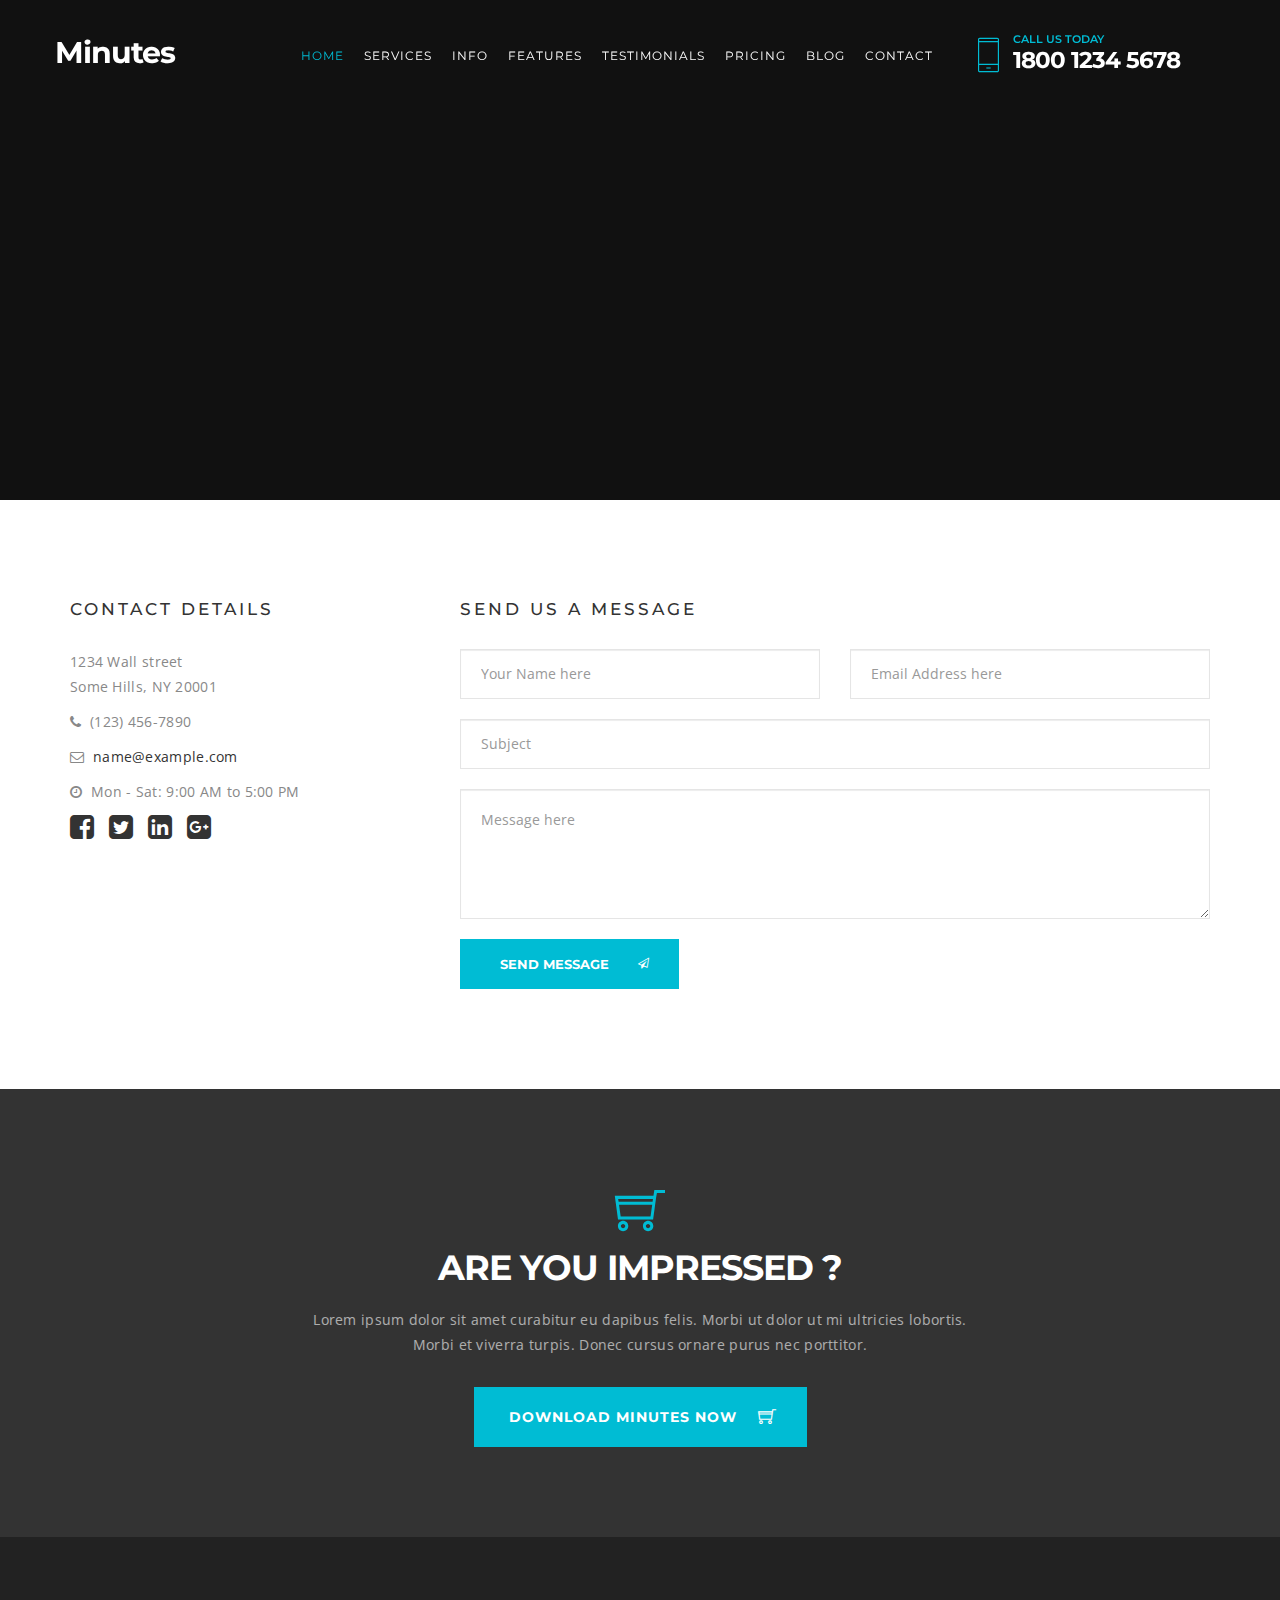
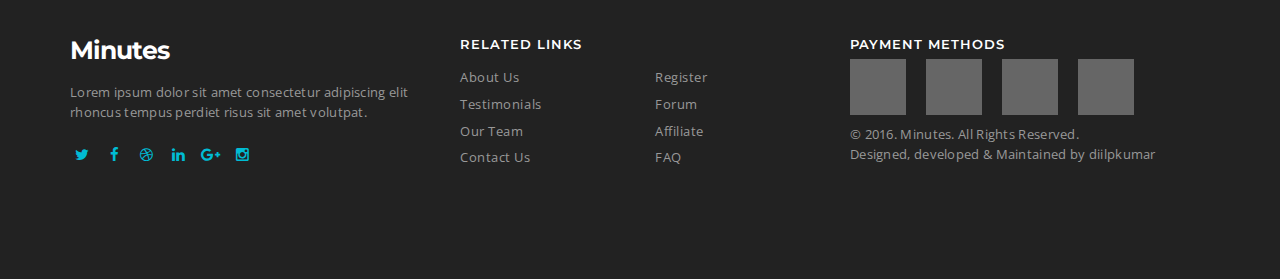
<file: contact.html>
<!DOCTYPE html>
<html lang="en">
<head>

	<meta http-equiv="content-type" content="text/html; charset=UTF-8"> 

	<title>Minutes | Responsive Multipurpose Landing Page</title>

	<meta name="viewport" content="width=device-width, initial-scale=1.0">
	<meta name="description" content="">
	<meta name="keywords" content="">
	<meta name="author" content="">

	<!-- FAVICON -->
	<link rel="shortcut icon" href="images/favicon.ico">

	<!-- BOOTSTRAP -->
	<link rel="stylesheet" href="css/bootstrap.min.css">

	<!-- ICONS -->
	<link rel="stylesheet" href="css/icons/fontawesome/css/style.css">
	<link rel="stylesheet" href="css/icons/themify/style.css">
	<link rel="stylesheet" href="css/icons/ionicons/css/style.css">
	<link rel="stylesheet" href="css/icons/icomoon/style.css">

	<!-- THEME / PLUGIN CSS -->
	<link rel="stylesheet" href="js/vendors/flexslider/flexslider.css">
	<link rel="stylesheet" href="js/vendors/slick/slick.css">
	<link rel="stylesheet" href="js/vendors/swipebox/css/swipebox.min.css">
	<link rel="stylesheet" href="css/style.css">

	<!-- SKIN -->
	<link rel="stylesheet" title="cyan" href="css/skins/skin-cyan.css"/>

    
	<!-- HTML5 Shim and Respond.js IE8 support of HTML5 elements and media queries -->
	<!-- WARNING: Respond.js doesn't work if you view the page via file:// -->
	<!--[if lt IE 9]>
		<script src="https://oss.maxcdn.com/libs/html5shiv/3.7.0/html5shiv.js"></script>
		<script src="https://oss.maxcdn.com/libs/respond.js/1.4.2/respond.min.js"></script>
	<![endif]-->

</head>
<body>
<div id="page-top"></div>
    
<div id="wrapper">
	<!-- HEADER -->
	<header>
		<nav class="navbar navbar-default navbar-fixed-top">
			<div class="container">
				<div class="navbar-header pull-left">
					<!-- Logo -->
					<a class="navbar-brand" href="#">Minutes</a>
				</div>
				<button type="button" class="navbar-toggle collapsed" data-toggle="collapse" data-target="#bs-example-navbar-collapse-1">
				<span class="icon-bar"></span>
				<span class="icon-bar"></span>
				<span class="icon-bar"></span>
				</button>
				<div class="top-contact pull-right editContent">
					<i class="icon-phone"></i> <span>Call us today</span>1800 1234 5678
				</div>
				<!-- Navmenu -->
				<div class="collapse navbar-collapse" id="bs-example-navbar-collapse-1">
					<ul class="nav navbar-nav navbar-right">
						<li class="dropdown">
							<a href="#page-top" class="page-scroll">Home</a>
							<ul class="dropdown-menu dropdown-mega" role="menu">
								<li>
									<div class="mega-menu">
										<a href="./index.html">Home page 1</a>
										<a href="./index-2.html">Home page 2</a>
										<a href="./index-3.html">Home page 3</a>
										<a href="./index-4.html">Home page 4</a>
										<a href="./index-5.html">Home page 5</a>
									</div>
								</li>
								<li>
									<div class="mega-menu">
										<a href="./index-6.html">Home page 6</a>
										<a href="./index-7.html">Home page 7</a>
										<a href="./index-8.html">Home page 8</a>
										<a href="./index-9.html">Home page 9</a>
										<a href="./index-10.html">Home page 10</a>
									</div>
								</li>
							</ul>
						</li>
						<li><a class="page-scroll" href="./index.html#services">Services</a></li>
						<li><a class="page-scroll" href="./index.html#dual-info">Info</a></li>
						<li><a class="page-scroll" href="./index.html#features">Features</a></li>
						<li><a class="page-scroll" href="./index.html#testimonials">Testimonials</a></li>
						<li><a class="page-scroll" href="./index.html#pricing">Pricing</a></li>
						<li class="dropdown">
							<a href="./blog-classic-full.html">Blog</a>
							<ul class="dropdown-menu" role="menu">
								<li><a href="./blog-classic-full.html">Blog - Classic</a>
									<ul class="dropdown-menu" role="menu">
										<li><a href="./blog-classic-full.html">Blog - Full</a></li>
										<li><a href="./blog-classic-left.html">Blog - Left Sidebar</a></li>
										<li><a href="./blog-classic-right.html">Blog - Right Sidebar</a></li>
									</ul>	
								</li>
								<li><a href="./blog-modern-full.html">Blog - Modern</a>
									<ul class="dropdown-menu" role="menu">
										<li><a href="./blog-modern-full.html">Blog - Full</a></li>
										<li><a href="./blog-modern-left.html">Blog - Left Sidebar</a></li>
										<li><a href="./blog-modern-right.html">Blog - Right Sidebar</a></li>
									</ul>	
								</li>
								<li><a href="./blog-post.html">Blog Single</a></li>
							</ul>
						</li>

						<li><a href="./contact.html">Contact</a></li>
					</ul>
				</div>
			</div>
		</nav>
	</header>
	<!-- HEADER -->

	<!-- GOOGLE MAP -->
	<div class="gmap">
		<div id="map"></div>
	</div>

	<!-- CONTACT -->
	<div class="contact padding-80">
		<div class="container">
			<div class="row">
			
				<!-- Contact Info -->
				<div class="col-md-4 col-sm-5">
					<h3>Contact Details</h3>
					<p>1234 Wall street<br>Some Hills, NY 20001</p>
					<p><i class="fa fa-phone"></i> &nbsp;(123) 456-7890</p>
					<p><i class="fa fa-envelope-o"></i> &nbsp;<a href="mailto:name@example.com">name@example.com</a></p>
					<p><i class="fa fa-clock-o"></i> &nbsp;Mon - Sat: 9:00 AM to 5:00 PM</p>

					<ul class="list-unstyled list-inline list-social-icons space40">
						<li><a href="#"><i class="fa fa-facebook-square fa-2x"></i></a></li>
						<li><a href="#"><i class="fa fa-twitter-square fa-2x"></i></a></li>
						<li><a href="#"><i class="fa fa-linkedin-square fa-2x"></i></a></li>
						<li><a href="#"><i class="fa fa-google-plus-square fa-2x"></i></a></li>
					</ul>
				</div>

				<!-- Contact Form -->
				<div class="col-md-8 col-sm-7">
					<h3>Send us a Message</h3>
					<form name="sentMessage" id="contactForm" action="php/contact.php" method="post">
						<div class="row">
							<div class="col-md-6">
								<input name="senderName" id="senderName" type="text" class="form-control" placeholder="Your Name here" required>
							</div>
							<div class="col-md-6">
								<input name="senderEmail" id="senderEmail" type="email" class="form-control" placeholder="Email Address here" required>
							</div>
						</div>

						<input type="text" name="subject" id="subject" class="form-control" placeholder="Subject" required>
						<textarea name="message" id="message" class="form-control" placeholder="Message here"></textarea>
						<button type="submit" class="btn btn-default btn-ico">Send Message<i class="fa fa-paper-plane-o"></i></button>
					</form>
					<div id="sendingMessage" class="statusMessage">
						<p><i class="fa fa-spin fa-spinner"></i> Sending your message. Please wait...</p>
					</div>

					<div id="successMessage" class="successmessage">
						<p><span class="success-ico"></span> Thanks for sending your message! We'll get back to you shortly.</p>
					</div>
					<div id="failureMessage" class="errormessage">
						<p><span class="error-ico"></span> There was a problem sending your message. Please try again.</p>
					</div>
					<div id="incompleteMessage" class="statusMessage">
						<p>Please complete all the fields in the form before sending.</p>
					</div>
				</div>
			</div>
		</div>
	</div>
	<!-- CONTACT -->

	<!-- CALL TO ACTION -->
	<div class="cta-content">
		<div class="container">
			<div class="row text-center">
				<div class="col-md-8 col-md-offset-2">
					<i class="ti-shopping-cart head-ico"></i>
					<h3>Are you impressed ?</h3>
					<p class="space30">Lorem ipsum dolor sit amet curabitur eu dapibus felis. Morbi ut dolor ut mi ultricies lobortis.<br>Morbi et viverra turpis. Donec cursus ornare purus nec porttitor.</p>
					<a href="#" class="btn btn-ico">Download Minutes Now <i class="ti-shopping-cart"></i></a>
				</div>
			</div>
		</div>
	</div>
	<!-- CALL TO ACTION -->

	<!-- FOOTER -->
	<footer>
		<div class="container">
			<div class="row">
				<div class="col-md-4">
					<h1 class="footer-logo"><a href="index.html">Minutes</a></h1>
					<p>Lorem ipsum dolor sit amet consectetur adipiscing elit rhoncus tempus perdiet risus sit amet volutpat.</p>
					<ul class="footer-social">
						<li><a href="#"><i class="fa fa-twitter"></i></a></li>
						<li><a href="#"><i class="fa fa-facebook"></i></a></li>
						<li><a href="#"><i class="fa fa-dribbble"></i></a></li>
						<li><a href="#"><i class="fa fa-linkedin"></i></a></li>
						<li><a href="#"><i class="fa fa-google-plus"></i></a></li>
						<li><a href="#"><i class="fa fa-instagram"></i></a></li>
					</ul>
				</div>
				<div class="col-md-4">
					<h4>Related Links</h4>
					<div class="row">
						<div class="col-md-6">
							<ul class="footer-list">
								<li><a href="#">About Us</a></li>
								<li><a href="#">Testimonials</a></li>
								<li><a href="#">Our Team</a></li>
								<li><a href="#">Contact Us</a></li>
							</ul>
						</div>
						<div class="col-md-6">
							<ul class="footer-list">
								<li><a href="#">Register</a></li>
								<li><a href="#">Forum</a></li>
								<li><a href="#">Affiliate</a></li>
								<li><a href="#">FAQ</a></li>
							</ul>
						</div>
					</div>
				</div>
				<div class="col-md-4">
					<h4>Payment Methods</h4>
					<ul class="footer-payment">
						<li><a href="#"><img src="images/payment/1.png" alt=""></a></li>
						<li><a href="#"><img src="images/payment/2.png" alt=""></a></li>
						<li><a href="#"><img src="images/payment/3.png" alt=""></a></li>
						<li><a href="#"><img src="images/payment/5.png" alt=""></a></li>
					</ul>
					<br>
					<p>&copy; 2016. Minutes. All Rights Reserved.<br>Designed, developed &amp; Maintained by diilpkumar</p>
				</div>
			</div>
		</div>
	</footer>
	<!-- FOOTER -->
</div>


<!-- JAVASCRIPT =============================-->
<script src="js/jquery.js"></script>
<script src="js/bootstrap.min.js"></script>
<script src="js/vendors/flexslider/flexslider.js"></script>
<script src="js/vendors/slick/slick.min.js"></script>
<script src="js/vendors/jquery.placeholder.js"></script>
<script src="js/vendors/jquery.easing.min.js"></script>
<script src="js/vendors/mc/jquery.ketchup.all.min.js"></script>
<script src="js/vendors/mc/main.js"></script>
<script src="js/vendors/jquery.countdown.min.js"></script>
<script src="js/vendors/swipebox/js/jquery.swipebox.min.js"></script>
<script src="js/main.js"></script>
<script src="js/vendors/contact.js"></script>

<script src="http://maps.google.com/maps/api/js?sensor=true"></script> 
<script src="js/vendors/gmap/gmaps.js"></script>
<script src="js/vendors/gmap/gmap-main.js"></script>

</body>
</html>
</file>
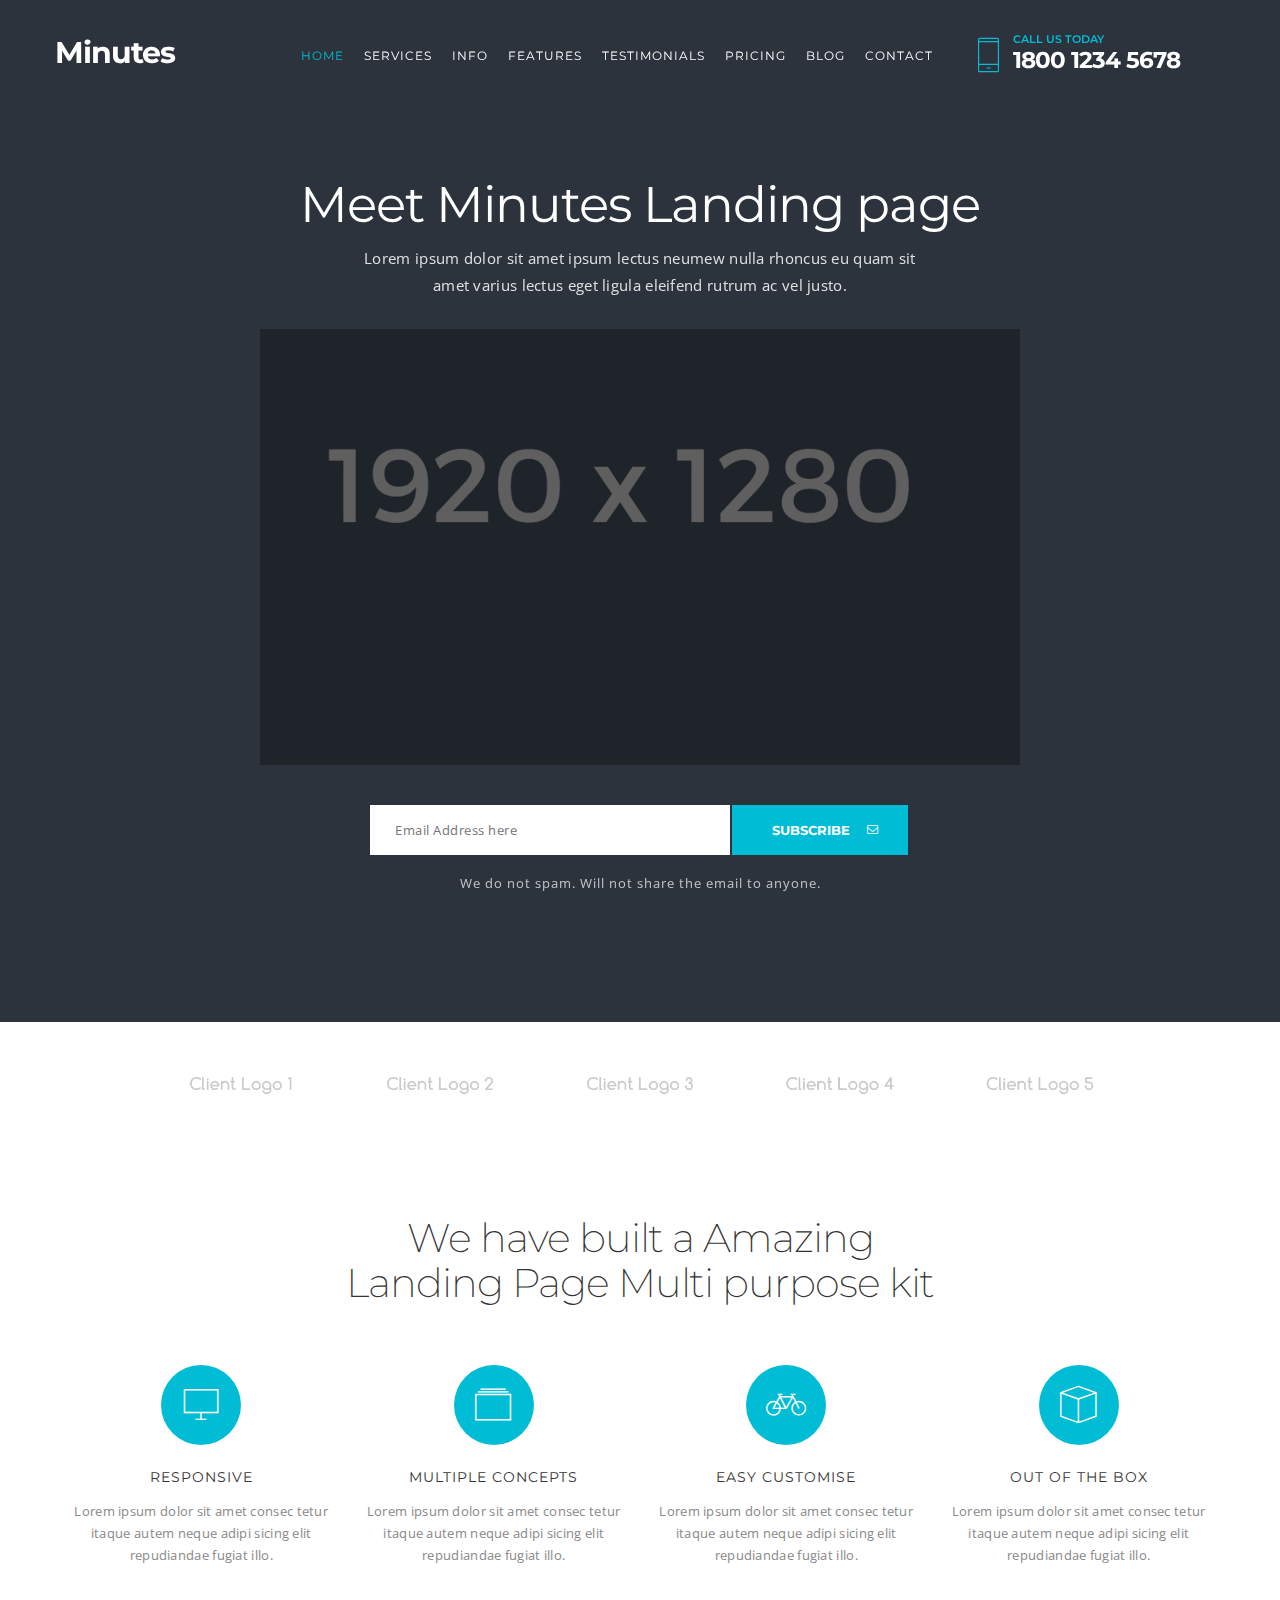
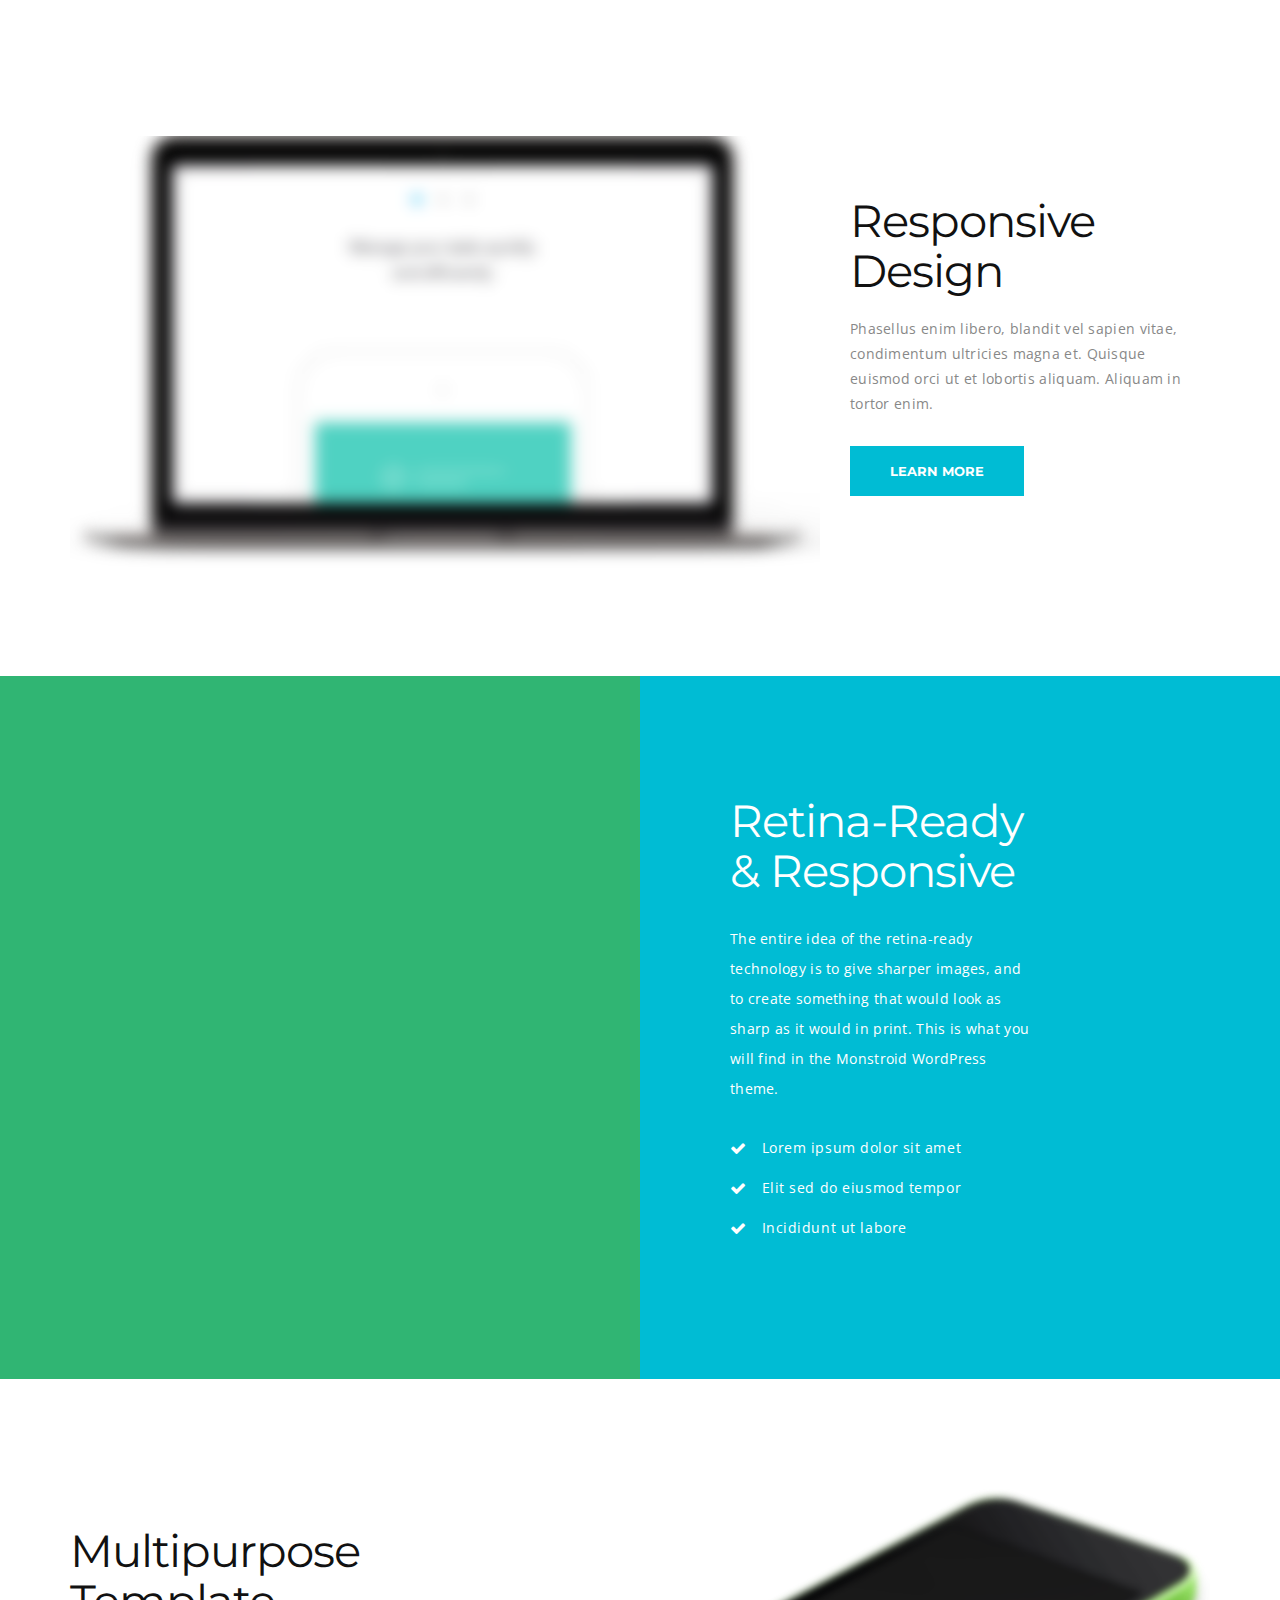
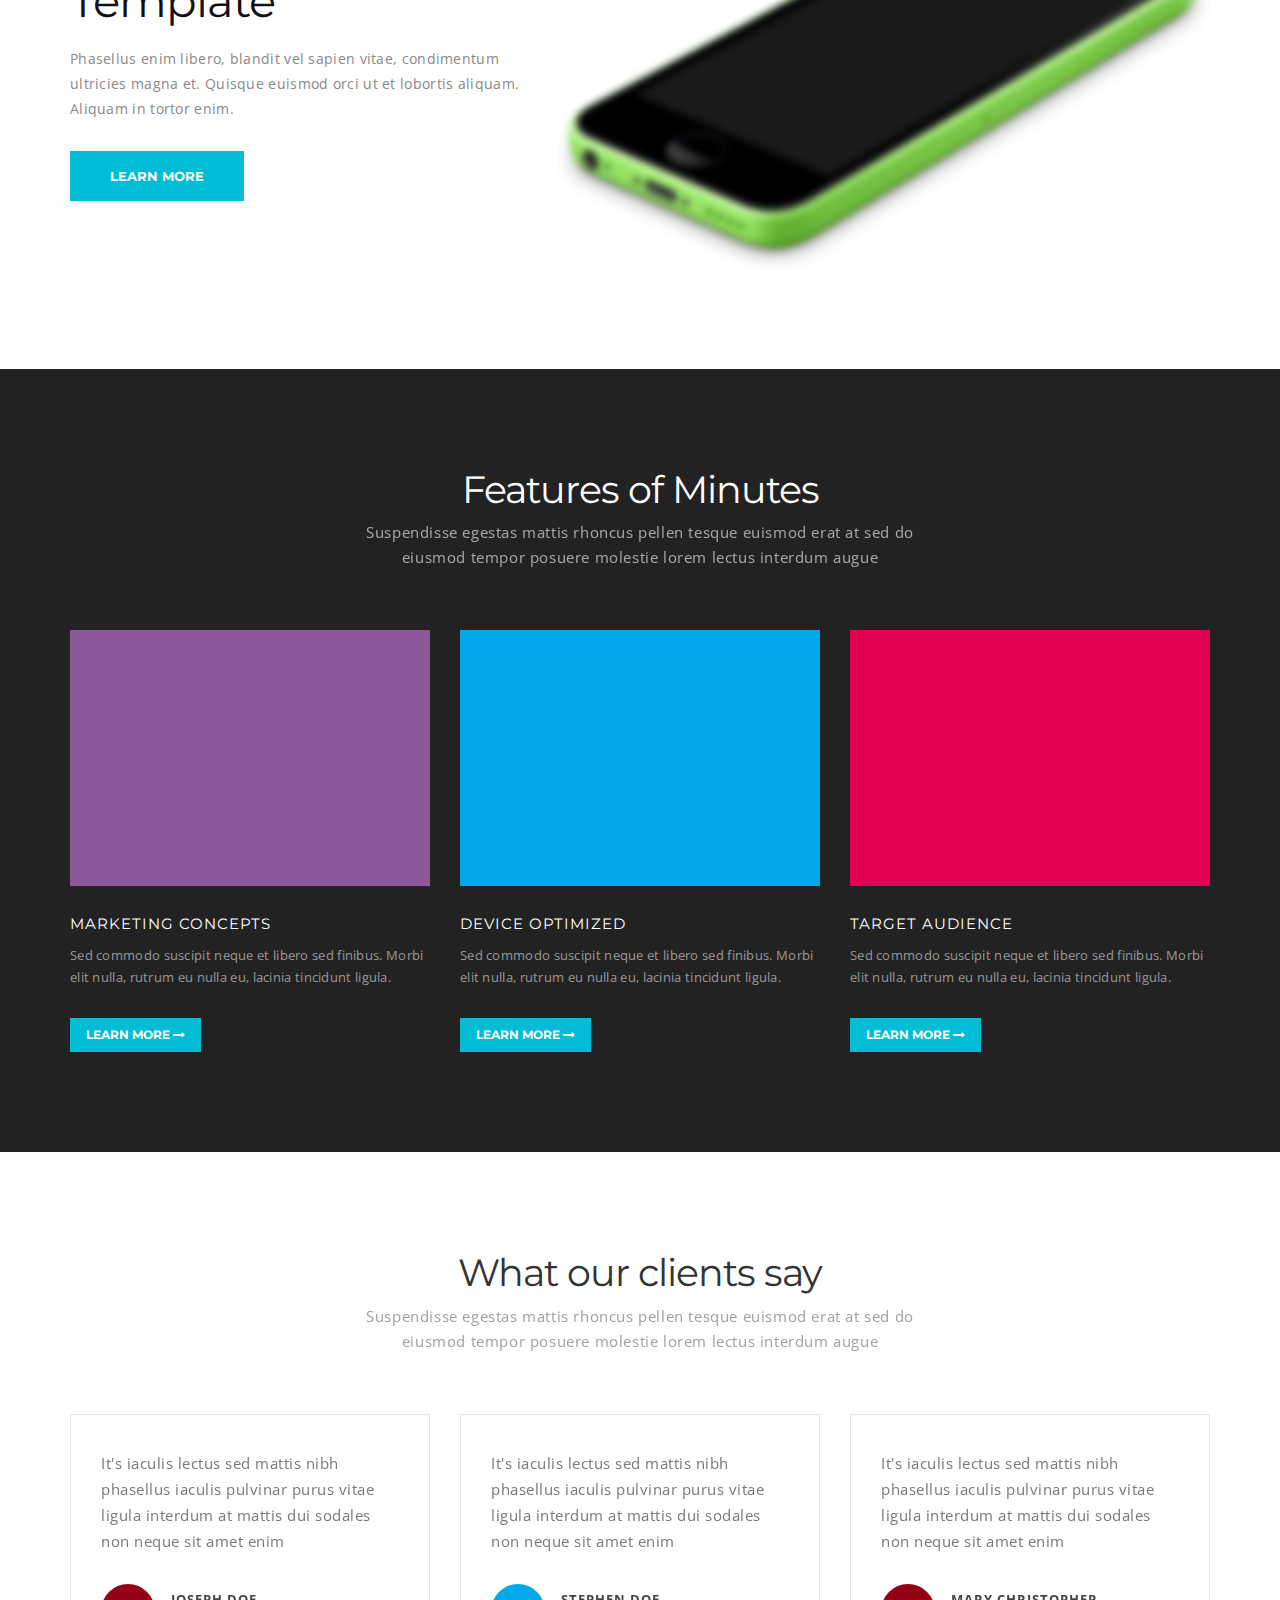
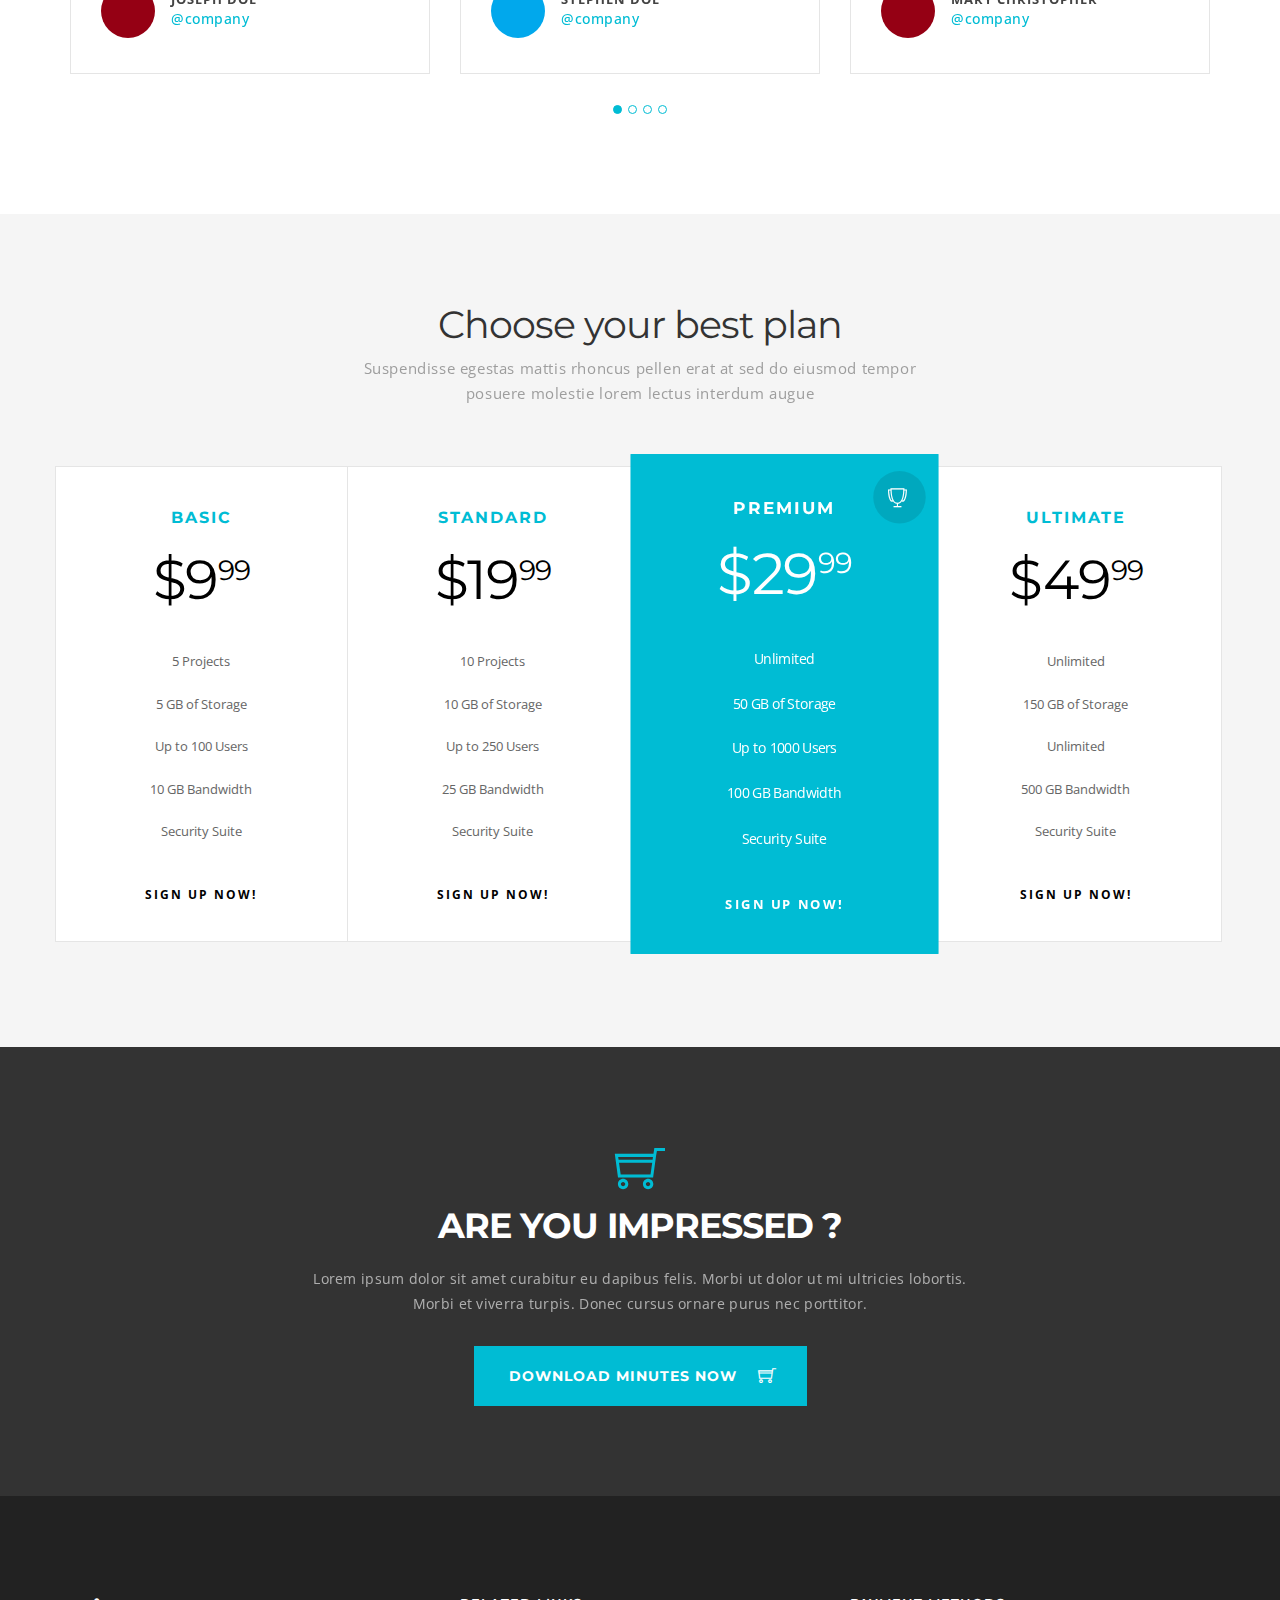
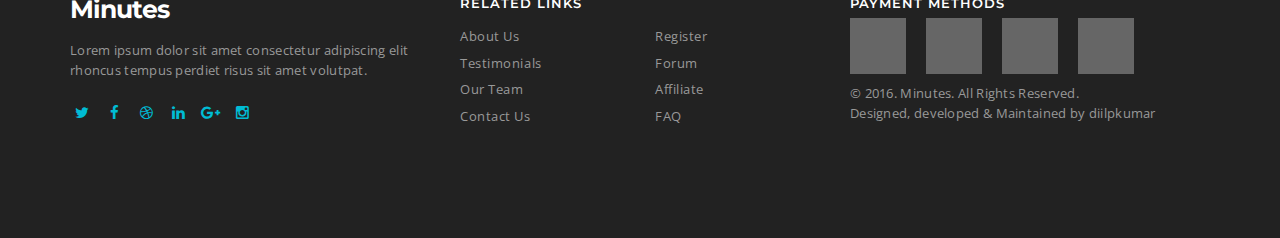
<file: index-10.html>
<!DOCTYPE html>
<html lang="en">
<head>

	<meta http-equiv="content-type" content="text/html; charset=UTF-8"> 

	<title>Minutes | Responsive Multipurpose Landing Page</title>

	<meta name="viewport" content="width=device-width, initial-scale=1.0">
	<meta name="description" content="">
	<meta name="keywords" content="">
	<meta name="author" content="">

	<!-- FAVICON -->
	<link rel="shortcut icon" href="images/favicon.ico">

	<!-- BOOTSTRAP -->
	<link rel="stylesheet" href="css/bootstrap.min.css">

	<!-- ICONS -->
	<link rel="stylesheet" href="css/icons/fontawesome/css/style.css">
	<link rel="stylesheet" href="css/icons/themify/style.css">
	<link rel="stylesheet" href="css/icons/ionicons/css/style.css">
	<link rel="stylesheet" href="css/icons/icomoon/style.css">

	<!-- THEME / PLUGIN CSS -->
	<link rel="stylesheet" href="js/vendors/flexslider/flexslider.css">
	<link rel="stylesheet" href="js/vendors/slick/slick.css">
	<link rel="stylesheet" href="js/vendors/swipebox/css/swipebox.min.css">
	<link rel="stylesheet" href="css/style.css">

	<!-- SKIN -->
	<link rel="stylesheet" title="cyan" href="css/skins/skin-cyan.css"/>

    
	<!-- HTML5 Shim and Respond.js IE8 support of HTML5 elements and media queries -->
	<!-- WARNING: Respond.js doesn't work if you view the page via file:// -->
	<!--[if lt IE 9]>
		<script src="https://oss.maxcdn.com/libs/html5shiv/3.7.0/html5shiv.js"></script>
		<script src="https://oss.maxcdn.com/libs/respond.js/1.4.2/respond.min.js"></script>
	<![endif]-->

</head>
<body>
<div id="page-top"></div>
    
<div id="wrapper">
	<!-- HEADER -->
	<header>
		<nav class="navbar navbar-default navbar-fixed-top">
			<div class="container">
				<div class="navbar-header pull-left">
					<!-- Logo -->
					<a class="navbar-brand" href="#">Minutes</a>
				</div>
				<button type="button" class="navbar-toggle collapsed" data-toggle="collapse" data-target="#bs-example-navbar-collapse-1">
				<span class="icon-bar"></span>
				<span class="icon-bar"></span>
				<span class="icon-bar"></span>
				</button>
				<div class="top-contact pull-right editContent">
					<i class="icon-phone"></i> <span>Call us today</span>1800 1234 5678
				</div>
				<!-- Navmenu -->
				<div class="collapse navbar-collapse" id="bs-example-navbar-collapse-1">
					<ul class="nav navbar-nav navbar-right">
						<li class="dropdown">
							<a href="#page-top" class="page-scroll">Home</a>
							<ul class="dropdown-menu dropdown-mega" role="menu">
								<li>
									<div class="mega-menu">
										<a href="./index.html">Home page 1</a>
										<a href="./index-2.html">Home page 2</a>
										<a href="./index-3.html">Home page 3</a>
										<a href="./index-4.html">Home page 4</a>
										<a href="./index-5.html">Home page 5</a>
									</div>
								</li>
								<li>
									<div class="mega-menu">
										<a href="./index-6.html">Home page 6</a>
										<a href="./index-7.html">Home page 7</a>
										<a href="./index-8.html">Home page 8</a>
										<a href="./index-9.html">Home page 9</a>
										<a href="./index-10.html">Home page 10</a>
									</div>
								</li>
							</ul>
						</li>
						<li><a class="page-scroll" href="#services">Services</a></li>
						<li><a class="page-scroll" href="#dual-info">Info</a></li>
						<li><a class="page-scroll" href="#features">Features</a></li>
						<li><a class="page-scroll" href="#testimonials">Testimonials</a></li>
						<li><a class="page-scroll" href="#pricing">Pricing</a></li>
						<li class="dropdown">
							<a href="./blog-classic-full.html">Blog</a>
							<ul class="dropdown-menu" role="menu">
								<li><a href="./blog-classic-full.html">Blog - Classic</a>
									<ul class="dropdown-menu" role="menu">
										<li><a href="./blog-classic-full.html">Blog - Full</a></li>
										<li><a href="./blog-classic-left.html">Blog - Left Sidebar</a></li>
										<li><a href="./blog-classic-right.html">Blog - Right Sidebar</a></li>
									</ul>	
								</li>
								<li><a href="./blog-modern-full.html">Blog - Modern</a>
									<ul class="dropdown-menu" role="menu">
										<li><a href="./blog-modern-full.html">Blog - Full</a></li>
										<li><a href="./blog-modern-left.html">Blog - Left Sidebar</a></li>
										<li><a href="./blog-modern-right.html">Blog - Right Sidebar</a></li>
									</ul>	
								</li>
								<li><a href="./blog-post.html">Blog Single</a></li>
							</ul>
						</li>

						<li><a href="./contact.html">Contact</a></li>
					</ul>
				</div>
			</div>
		</nav>
	</header>
	<!-- HEADER -->

	<!-- INTRO HEAD -->
	<div class="intro10">
		<div class="overlay"></div>
		<div class="container">
			<div class="row center-content text-center">
				<div class="col-md-12">
					<h2>Meet Minutes Landing page</h2>
					<p class="space30 editContent">Lorem ipsum dolor sit amet ipsum lectus neumew nulla rhoncus eu quam sit amet varius lectus eget ligula eleifend rutrum ac vel justo.</p>

					<div class="intro-video col-md-8 col-md-offset-2 space40">
						<div class="video">
							<iframe src="http://www.youtube.com/embed/bZx8rPd-PKQ?hd=1&wmode=opaque&controls=1&showinfo=0"></iframe>
						</div>
					</div>

					<form class="intro-newsletter" action="php/subscribe.php" id="invite" method="POST">
						<div class="col-md-6 col-md-offset-3 col-sm-10 col-sm-offset-1">
							<div class="col-md-8 col-sm-7 no-padding">
								<input type="email" class="e-mail" placeholder="Email Address here" name="email" id="eaddress" data-validate="validate(required, email)">
							</div>			
							<div class="col-md-4 col-sm-5 no-padding">
								<button class="btn btn-default btn-block btn-ico" type="submit"><i class="fa fa-envelope-o"></i> Subscribe</button>
							</div>			
						</div>
						<p>We do not spam. Will not share the email to anyone.</p>
					</form>
					<span id="result"></span>

				</div>
			</div>
		</div>
	</div>
	<!-- INTRO HEAD -->

	<!-- CLIENTS -->
	<div class="clients">
		<div class="container">
			<div class="row text-center">
				<div class="col-md-2 col-sm-4 col-xs-6">
					<img class="center-block" src="images/clients/1.png" alt="">
				</div>
				<div class="col-md-2 col-sm-4 col-xs-6">
					<img class="center-block" src="images/clients/2.png" alt="">
				</div>
				<div class="col-md-2 col-sm-4 col-xs-6">
					<img class="center-block" src="images/clients/3.png" alt="">
				</div>
				<div class="col-md-2 col-sm-4 col-xs-6">
					<img class="center-block" src="images/clients/4.png" alt="">
				</div>
				<div class="col-md-2 col-sm-4 col-xs-6">
					<img class="center-block" src="images/clients/5.png" alt="">
				</div>
			</div>
		</div>
	</div>
	<!-- CLIENTS -->

	<!-- SERVICES -->
	<div class="service-content" id="services">
		<div class="container">
			<h2>We have built a Amazing Landing Page Multi purpose kit</h2>
			<div class="row">
				<div class="col-md-3 col-sm-6">
					<div class="icon-box text-center">
						<span class="ico">
						<i class="fa icon-monitor fa-stack-1x fa-inverse"></i>
						</span>
						<h4>Responsive</h4>
						<p>Lorem ipsum dolor sit amet consec tetur itaque autem neque adipi sicing elit repudiandae fugiat illo.</p>
					</div>
				</div>
				<div class="col-md-3 col-sm-6">
					<div class="icon-box text-center">
						<span class="ico">
						<i class="fa icon-albums fa-stack-1x fa-inverse"></i>
						</span>
						<h4>Multiple Concepts</h4>
						<p>Lorem ipsum dolor sit amet consec tetur itaque autem neque adipi sicing elit repudiandae fugiat illo.</p>
					</div>
				</div>
				<div class="col-md-3 col-sm-6">
					<div class="icon-box text-center">
						<span class="ico">
						<i class="fa icon-bicycle fa-stack-1x fa-inverse"></i>
						</span>
						<h4>Easy Customise</h4>
						<p>Lorem ipsum dolor sit amet consec tetur itaque autem neque adipi sicing elit repudiandae fugiat illo.</p>
					</div>
				</div>
				<div class="col-md-3 col-sm-6">
					<div class="icon-box text-center">
						<span class="ico">
						<i class="fa icon-box2 fa-stack-1x fa-inverse"></i>
						</span>
						<h4>Out of the Box</h4>
						<p>Lorem ipsum dolor sit amet consec tetur itaque autem neque adipi sicing elit repudiandae fugiat illo.</p>
					</div>
				</div>
			</div>
		</div>
	</div>
	<!-- SERVICES -->

	<!-- INFO CONTENT -->
	<div class="info-content">
		<div class="container">
			<div class="row center-content">
				<div class="col-md-8">
					<img src="images/1.png" class="img-responsive " alt="">
				</div>
				<div class="col-md-4">
					<h4>Responsive<br>Design</h4>
					<p>Phasellus enim libero, blandit vel sapien vitae, condimentum ultricies magna et. Quisque euismod orci ut et lobortis aliquam. Aliquam in tortor enim.</p>
					<a href="#" class="btn btn-default">Learn More</a>
				</div>
			</div>
		</div>
	</div>
	<!-- INFO CONTENT -->

	<!-- DUAL CONTENT -->
	<div class="dual-content" id="dual-info">
		<div class="container-fluid">
			<div class="row">
				<div class="dual-img"></div>
				<div class="col-md-6">
				</div>
				<div class="col-md-6">
					<div class="col-md-9">
						<div class="dc-info">
							<h4>Retina-Ready &amp; Responsive</h4>
							<p>The entire idea of the retina-ready technology is to give sharper images, and to create something that would look as sharp as it would in print. This is what you will find in the Monstroid WordPress theme.</p>
							<ul class="space30">
								<li><span class="fa fa-check list-icon" style=""></span><a href="#">Lorem ipsum dolor sit amet</a></li>
								<li><span class="fa fa-check list-icon" style=""></span><a href="#">Elit sed do eiusmod tempor</a></li>
								<li><span class="fa fa-check list-icon" style=""></span><a href="#">Incididunt ut labore</a></li>
							</ul>
						</div>
					</div>
				</div>
			</div>
		</div>
	</div>
	<!-- DUAL CONTENT -->

	<!-- INFO CONTENT -->
	<div class="info-content">
		<div class="container">
			<div class="row center-content">
				<div class="col-md-5">
					<h4>Multipurpose<br>Template</h4>
					<p>Phasellus enim libero, blandit vel sapien vitae, condimentum ultricies magna et. Quisque euismod orci ut et lobortis aliquam. Aliquam in tortor enim.</p>
					<a href="#" class="btn btn-default">Learn More</a>
				</div>
				<div class="col-md-7">
					<img src="images/2.png" class="img-responsive " alt="">
				</div>
			</div>
		</div>
	</div>
	<!-- INFO CONTENT -->

	<!-- FEATURES -->
	<section class="feature-content" id="features">
		<div class="container">
			<div class="row">
				<div class="col-md-12 content-head-lite text-center">
					<h2>Features of Minutes</h2>
					<p>Suspendisse egestas mattis rhoncus pellen tesque euismod erat at sed do eiusmod tempor posuere molestie lorem lectus interdum augue</p>
				</div>
			</div>
			<div class="row">
				<div class="col-md-4 fc-inner">
					<div class="fc-thumb">
						<img src="images/other/2.jpg" class="img-responsive" alt="">
					</div>
					<h4>Marketing Concepts</h4>
					<p>Sed commodo suscipit neque et libero sed finibus. Morbi elit nulla, rutrum eu nulla eu, lacinia tincidunt ligula. </p>
					<a href="#" class="btn btn-default btn-xs">Learn More <i class="fa fa-long-arrow-right"></i></a>
				</div>
				<div class="col-md-4 fc-inner">
					<div class="fc-thumb">
						<img src="images/other/3.jpg" class="img-responsive" alt="">
					</div>
					<h4>Device Optimized</h4>
					<p>Sed commodo suscipit neque et libero sed finibus. Morbi elit nulla, rutrum eu nulla eu, lacinia tincidunt ligula. </p>
					<a href="#" class="btn btn-default btn-xs">Learn More <i class="fa fa-long-arrow-right"></i></a>
				</div>
				<div class="col-md-4 fc-inner">
					<div class="fc-thumb">
						<img src="images/other/4.jpg" class="img-responsive" alt="">
					</div>
					<h4>Target Audience</h4>
					<p>Sed commodo suscipit neque et libero sed finibus. Morbi elit nulla, rutrum eu nulla eu, lacinia tincidunt ligula. </p>
					<a href="#" class="btn btn-default btn-xs">Learn More <i class="fa fa-long-arrow-right"></i></a>
				</div>
			</div>
		</div>
	</section>
	<!-- FEATURES -->

	<!-- TESTIMONIALS -->
	<div class="testimonials" id="testimonials">
		<div class="container">
			<div class="row">
				<div class="content-head space60 text-center">
					<h2>What our clients say</h2>
					<p>Suspendisse egestas mattis rhoncus pellen tesque euismod erat at sed do eiusmod tempor posuere molestie lorem lectus interdum augue</p>
				</div>
			</div>
			<div class="row">
				<div class="quote-slider">
					<div class="quote-item">
						<div class="quote-info">
							<p class="quote">It's iaculis lectus sed mattis nibh phasellus iaculis pulvinar purus vitae ligula interdum at mattis dui sodales non neque sit amet enim</p>
							<div class="author">
								<img class="author-avatar" src="images/quote/1.jpg" height="48" width="48" alt="" />
								<div class="author-info">
									<div class="name">Joseph Doe</div>
									<div class="company">@company</div>
								</div>
							</div>
						</div>
					</div>
					<div class="quote-item">
						<div class="quote-info">
							<p class="quote">It's iaculis lectus sed mattis nibh phasellus iaculis pulvinar purus vitae ligula interdum at mattis dui sodales non neque sit amet enim</p>
							<div class="author">
								<img class="author-avatar" src="images/quote/2.jpg" height="48" width="48" alt="" />
								<div class="author-info">
									<div class="name">Stephen Doe</div>
									<div class="company">@company</div>
								</div>
							</div>
						</div>
					</div>
					<div class="quote-item">
						<div class="quote-info">
							<p class="quote">It's iaculis lectus sed mattis nibh phasellus iaculis pulvinar purus vitae ligula interdum at mattis dui sodales non neque sit amet enim</p>
							<div class="author">
								<img class="author-avatar" src="images/quote/1.jpg" height="48" width="48" alt="" />
								<div class="author-info">
									<div class="name">Mary Christopher</div>
									<div class="company">@company</div>
								</div>
							</div>
						</div>
					</div>
					<div class="quote-item">
						<div class="quote-info">
							<p class="quote">It's iaculis lectus sed mattis nibh phasellus iaculis pulvinar purus vitae ligula interdum at mattis dui sodales non neque sit amet enim</p>
							<div class="author">
								<img class="author-avatar" src="images/quote/1.jpg" height="48" width="48" alt="" />
								<div class="author-info">
									<div class="name">Joseph Doe</div>
									<div class="company">@company</div>
								</div>
							</div>
						</div>
					</div>
				</div>
			</div>
		</div>
	</div>
	<!-- TESTIMONIALS -->

	<!-- PRICING -->
	<div class="pricing bg-gray" id="pricing">
		<div class="container">
			<div class="content-head space60 text-center">
				<h2>Choose your best plan</h2>
				<p>Suspendisse egestas mattis rhoncus pellen erat at sed do eiusmod tempor<br>posuere molestie lorem lectus interdum augue</p>
			</div>
		</div>

		<div class="container">
			<div class="row">
				<!-- Pricing Plan - 1 -->
				<div class="col-md-3">
					<div class="panel panel-default text-center">
						<div class="panel-heading">
							<strong>Basic</strong>
						</div>
						<div class="panel-body">
							<h3 class="panel-title price">$9<span class="price-cents">99</span></h3>
						</div>
						<ul class="list-group">
							<li class="list-group-item">5 Projects</li>
							<li class="list-group-item">5 GB of Storage</li>
							<li class="list-group-item">Up to 100 Users</li>
							<li class="list-group-item">10 GB Bandwidth</li>
							<li class="list-group-item">Security Suite</li>
						</ul>
						<a class="buy-btn" href="#">Sign Up Now!</a>
					</div>
				</div>

				<!-- Pricing Plan - 2 -->
				<div class="col-md-3">
					<div class="panel panel-default text-center">
						<div class="panel-heading">
							<strong>Standard</strong>
						</div>
						<div class="panel-body">
							<h3 class="panel-title price">$19<span class="price-cents">99</span></h3>
						</div>
						<ul class="list-group">
							<li class="list-group-item">10 Projects</li>
							<li class="list-group-item">10 GB of Storage</li>
							<li class="list-group-item">Up to 250 Users</li>
							<li class="list-group-item">25 GB Bandwidth</li>
							<li class="list-group-item">Security Suite</li>
						</ul>
						<a class="buy-btn" href="#">Sign Up Now!</a>
					</div>
				</div>

				<!-- Pricing Plan - 3 -->
				<div class="col-md-3">
					<div class="panel panel-default active text-center">
						<i class="ti-cup"></i>
						<div class="panel-heading">
							<strong>Premium</strong>
						</div>
						<div class="panel-body">
							<h3 class="panel-title price">$29<span class="price-cents">99</span></h3>
						</div>
						<ul class="list-group">
							<li class="list-group-item">Unlimited</li>
							<li class="list-group-item">50 GB of Storage</li>
							<li class="list-group-item">Up to 1000 Users</li>
							<li class="list-group-item">100 GB Bandwidth</li>
							<li class="list-group-item">Security Suite</li>
						</ul>
						<a class="buy-btn" href="#">Sign Up Now!</a>
					</div>
				</div>

				<!-- Pricing Plan - 4 -->
				<div class="col-md-3">
					<div class="panel panel-default text-center">
						<div class="panel-heading">
							<strong>Ultimate</strong>
						</div>
						<div class="panel-body">
							<h3 class="panel-title price">$49<span class="price-cents">99</span></h3>
						</div>
						<ul class="list-group">
							<li class="list-group-item">Unlimited</li>
							<li class="list-group-item">150 GB of Storage</li>
							<li class="list-group-item">Unlimited</li>
							<li class="list-group-item">500 GB Bandwidth</li>
							<li class="list-group-item">Security Suite</li>
						</ul>
						<a class="buy-btn" href="#">Sign Up Now!</a>
					</div>
				</div>
			</div>
		</div>
	</div>
	<!-- PRICING -->

	<!-- CALL TO ACTION -->
	<div class="cta-content">
		<div class="container">
			<div class="row text-center">
				<div class="col-md-8 col-md-offset-2">
					<i class="ti-shopping-cart head-ico"></i>
					<h3>Are you impressed ?</h3>
					<p class="space30">Lorem ipsum dolor sit amet curabitur eu dapibus felis. Morbi ut dolor ut mi ultricies lobortis.<br>Morbi et viverra turpis. Donec cursus ornare purus nec porttitor.</p>
					<a href="#" class="btn btn-ico">Download Minutes Now <i class="ti-shopping-cart"></i></a>
				</div>
			</div>
		</div>
	</div>
	<!-- CALL TO ACTION -->

	<!-- FOOTER -->
	<footer>
		<div class="container">
			<div class="row">
				<div class="col-md-4">
					<h1 class="footer-logo"><a href="index.html">Minutes</a></h1>
					<p>Lorem ipsum dolor sit amet consectetur adipiscing elit rhoncus tempus perdiet risus sit amet volutpat.</p>
					<ul class="footer-social">
						<li><a href="#"><i class="fa fa-twitter"></i></a></li>
						<li><a href="#"><i class="fa fa-facebook"></i></a></li>
						<li><a href="#"><i class="fa fa-dribbble"></i></a></li>
						<li><a href="#"><i class="fa fa-linkedin"></i></a></li>
						<li><a href="#"><i class="fa fa-google-plus"></i></a></li>
						<li><a href="#"><i class="fa fa-instagram"></i></a></li>
					</ul>
				</div>
				<div class="col-md-4">
					<h4>Related Links</h4>
					<div class="row">
						<div class="col-md-6">
							<ul class="footer-list">
								<li><a href="#">About Us</a></li>
								<li><a href="#">Testimonials</a></li>
								<li><a href="#">Our Team</a></li>
								<li><a href="#">Contact Us</a></li>
							</ul>
						</div>
						<div class="col-md-6">
							<ul class="footer-list">
								<li><a href="#">Register</a></li>
								<li><a href="#">Forum</a></li>
								<li><a href="#">Affiliate</a></li>
								<li><a href="#">FAQ</a></li>
							</ul>
						</div>
					</div>
				</div>
				<div class="col-md-4">
					<h4>Payment Methods</h4>
					<ul class="footer-payment">
						<li><a href="#"><img src="images/payment/1.png" alt=""></a></li>
						<li><a href="#"><img src="images/payment/2.png" alt=""></a></li>
						<li><a href="#"><img src="images/payment/3.png" alt=""></a></li>
						<li><a href="#"><img src="images/payment/5.png" alt=""></a></li>
					</ul>
					<br>
					<p>&copy; 2016. Minutes. All Rights Reserved.<br>Designed, developed &amp; Maintained by diilpkumar</p>
				</div>
			</div>
		</div>
	</footer>
	<!-- FOOTER -->
</div>


<!-- JAVASCRIPT =============================-->
<script src="js/jquery.js"></script>
<script src="js/bootstrap.min.js"></script>
<script src="js/vendors/flexslider/flexslider.js"></script>
<script src="js/vendors/slick/slick.min.js"></script>
<script src="js/vendors/jquery.placeholder.js"></script>
<script src="js/vendors/jquery.easing.min.js"></script>
<script src="js/vendors/mc/jquery.ketchup.all.min.js"></script>
<script src="js/vendors/mc/main.js"></script>
<script src="js/vendors/jquery.countdown.min.js"></script>
<script src="js/vendors/swipebox/js/jquery.swipebox.min.js"></script>
<script src="js/main.js"></script>

</body>
</html>
</file>
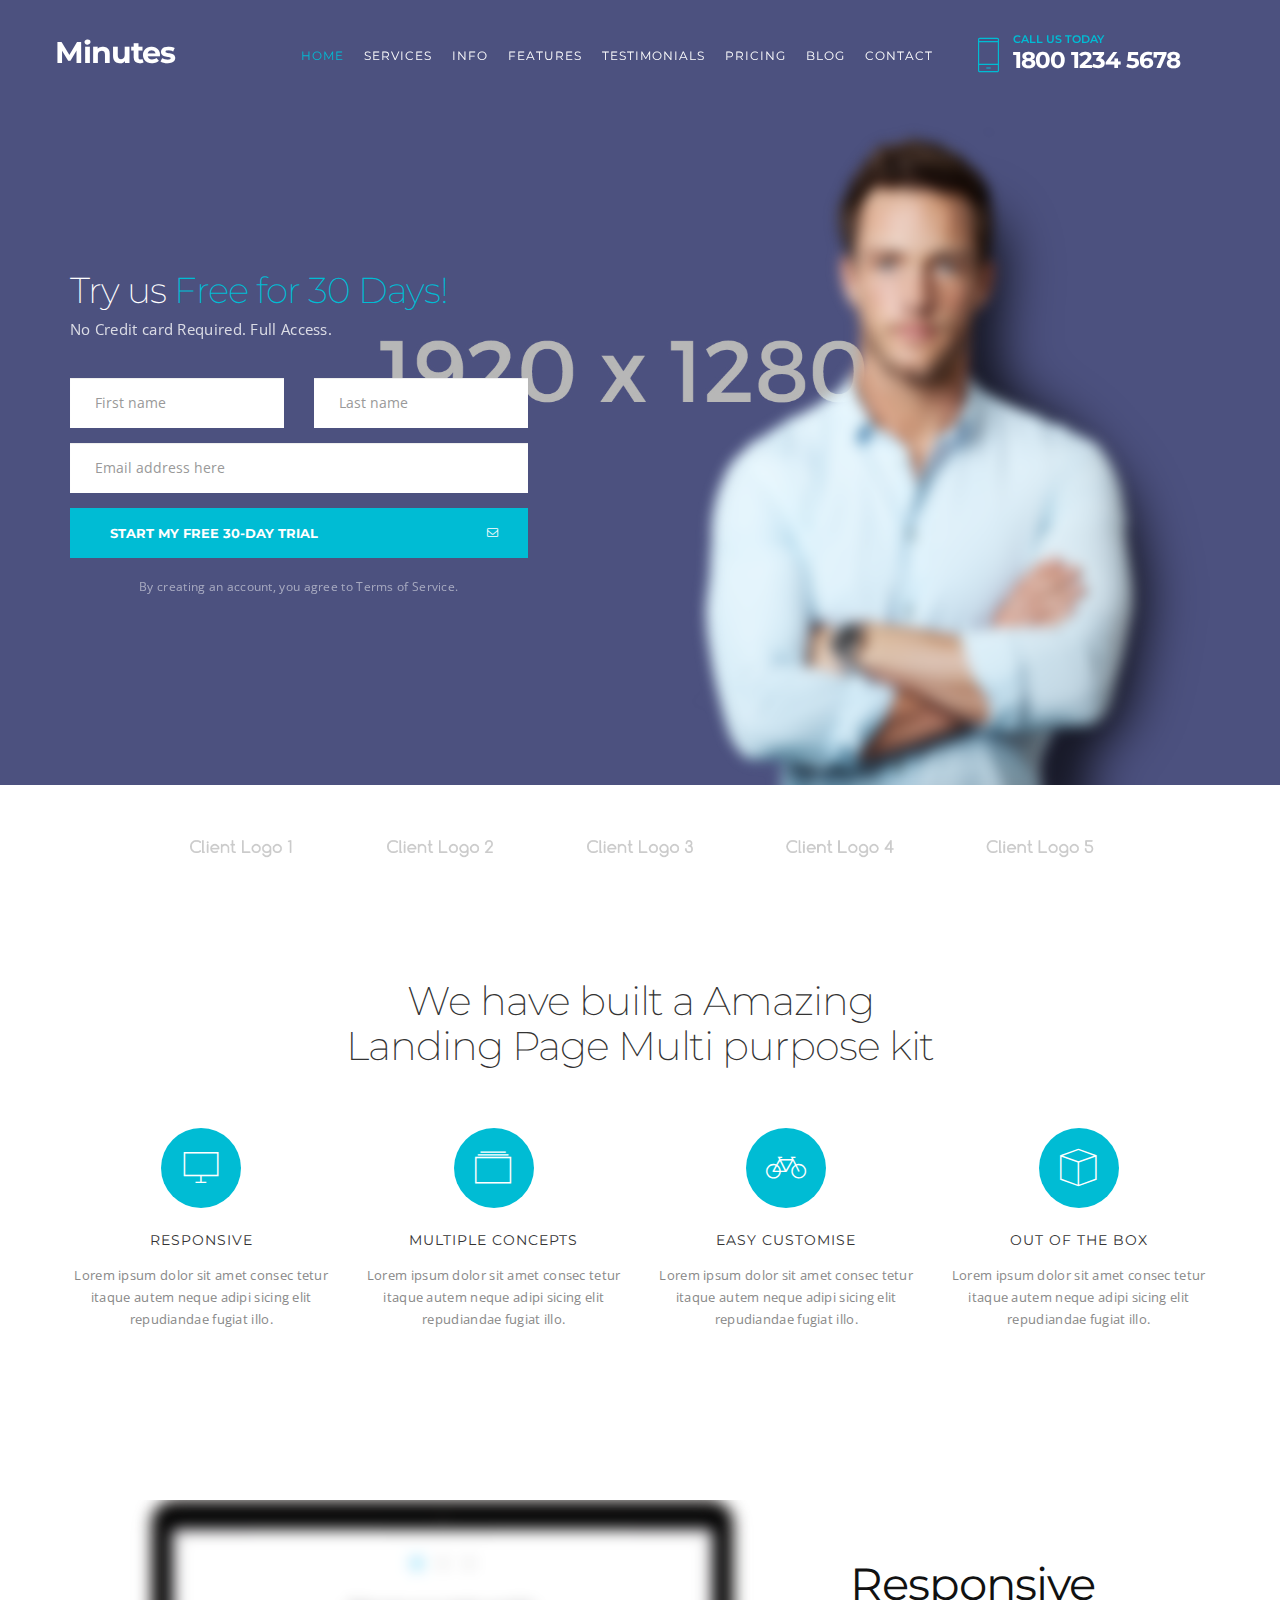
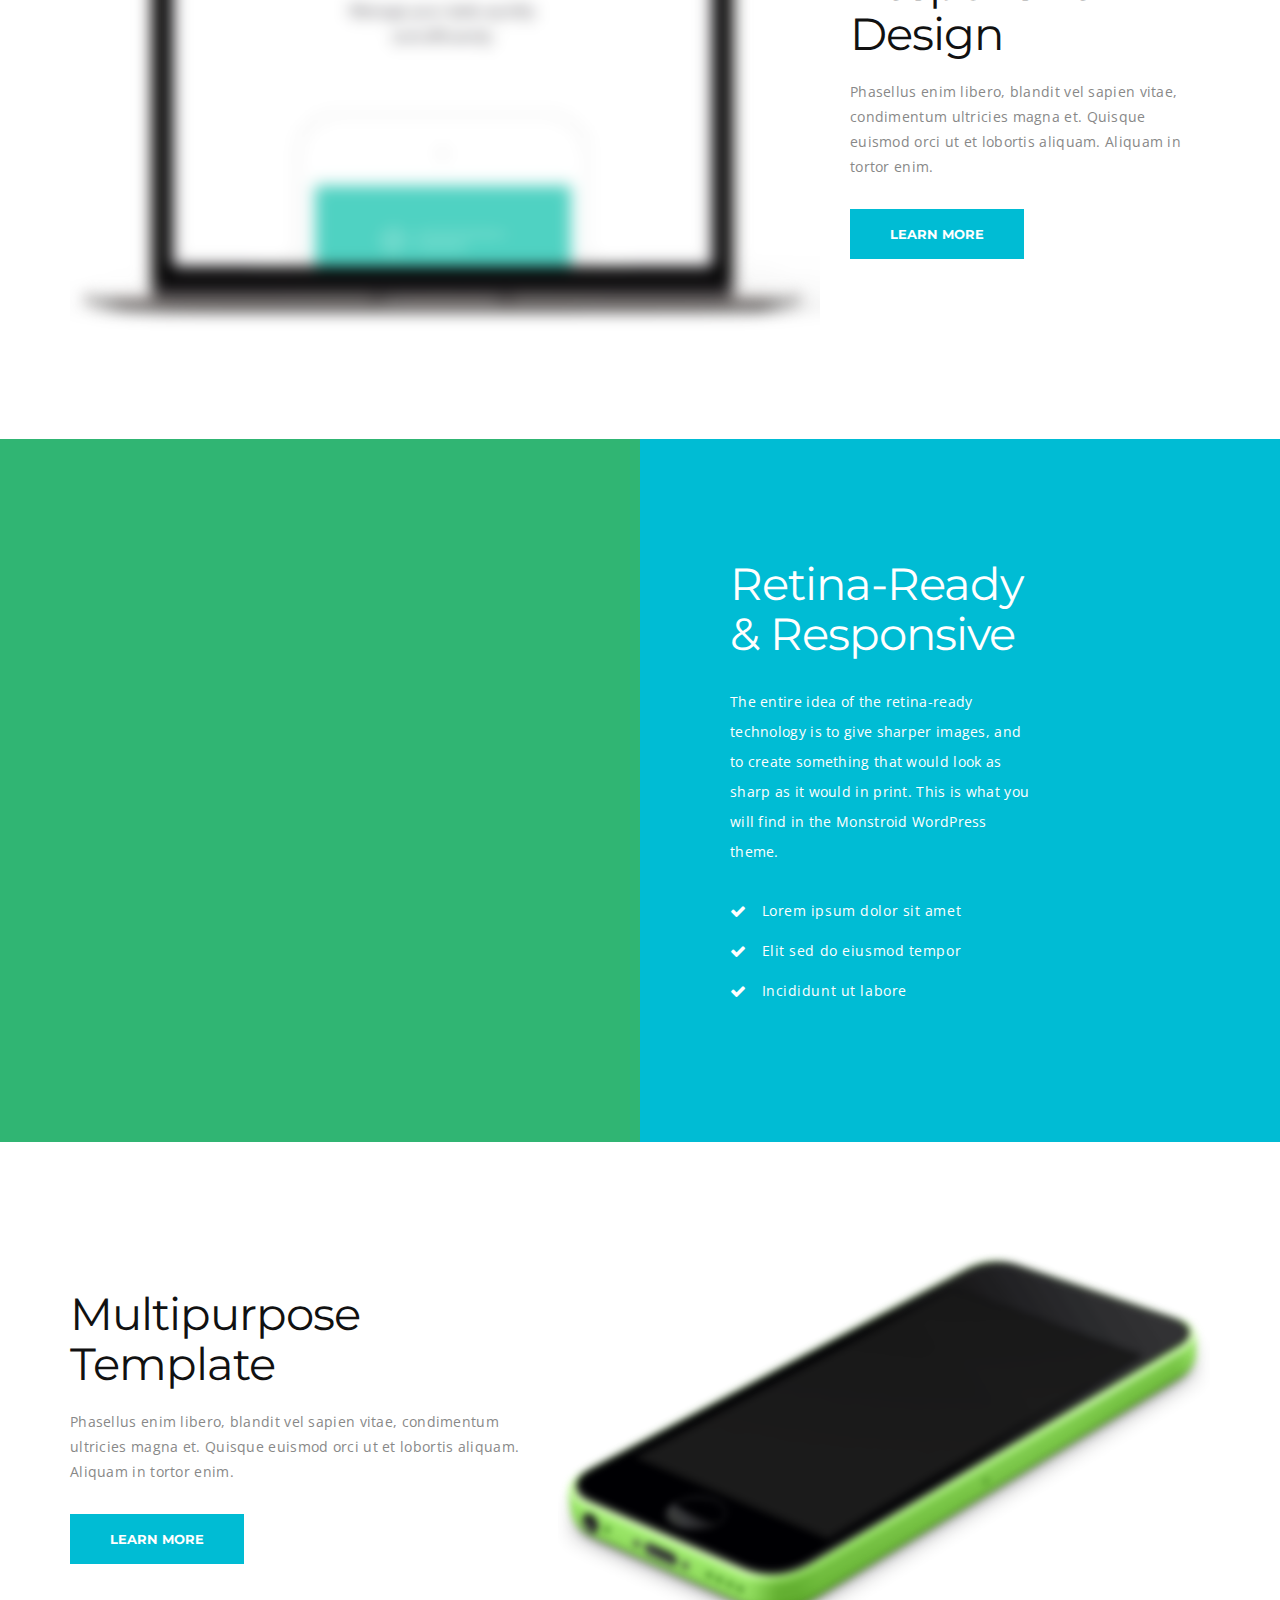
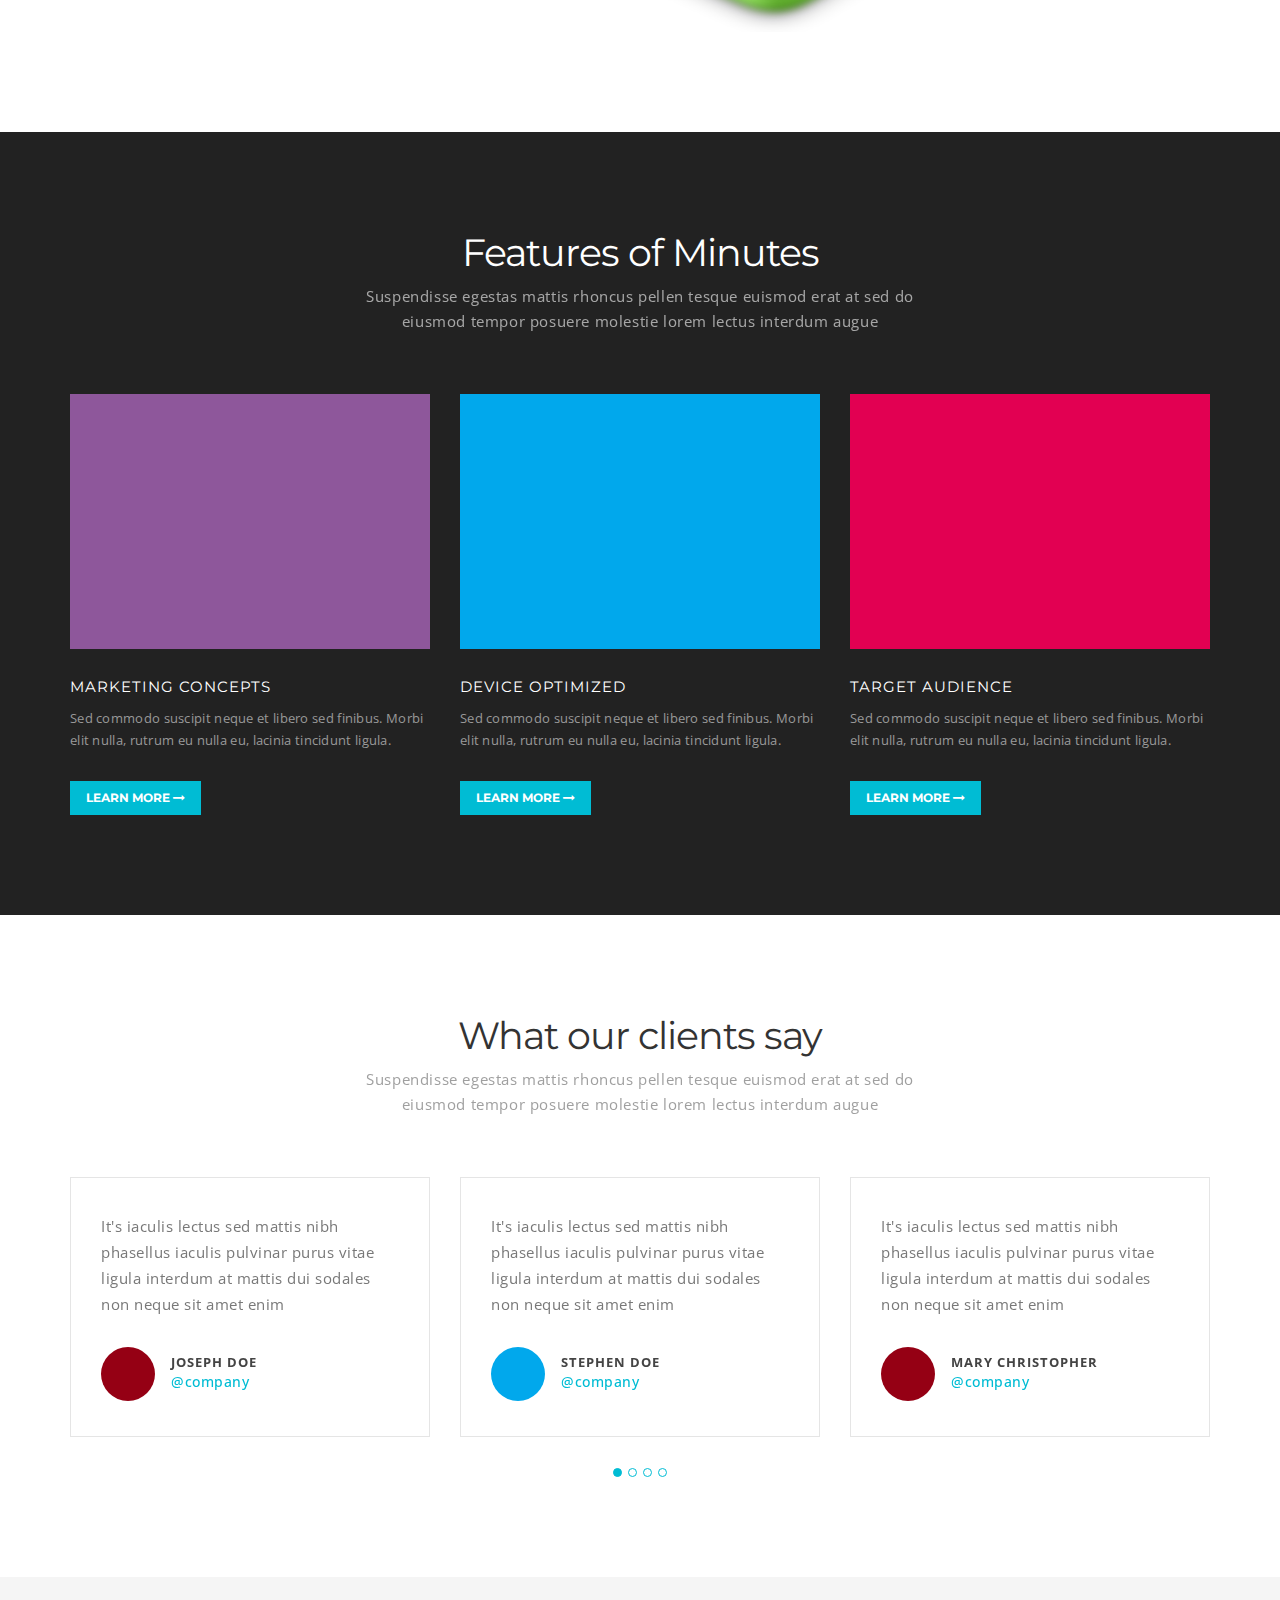
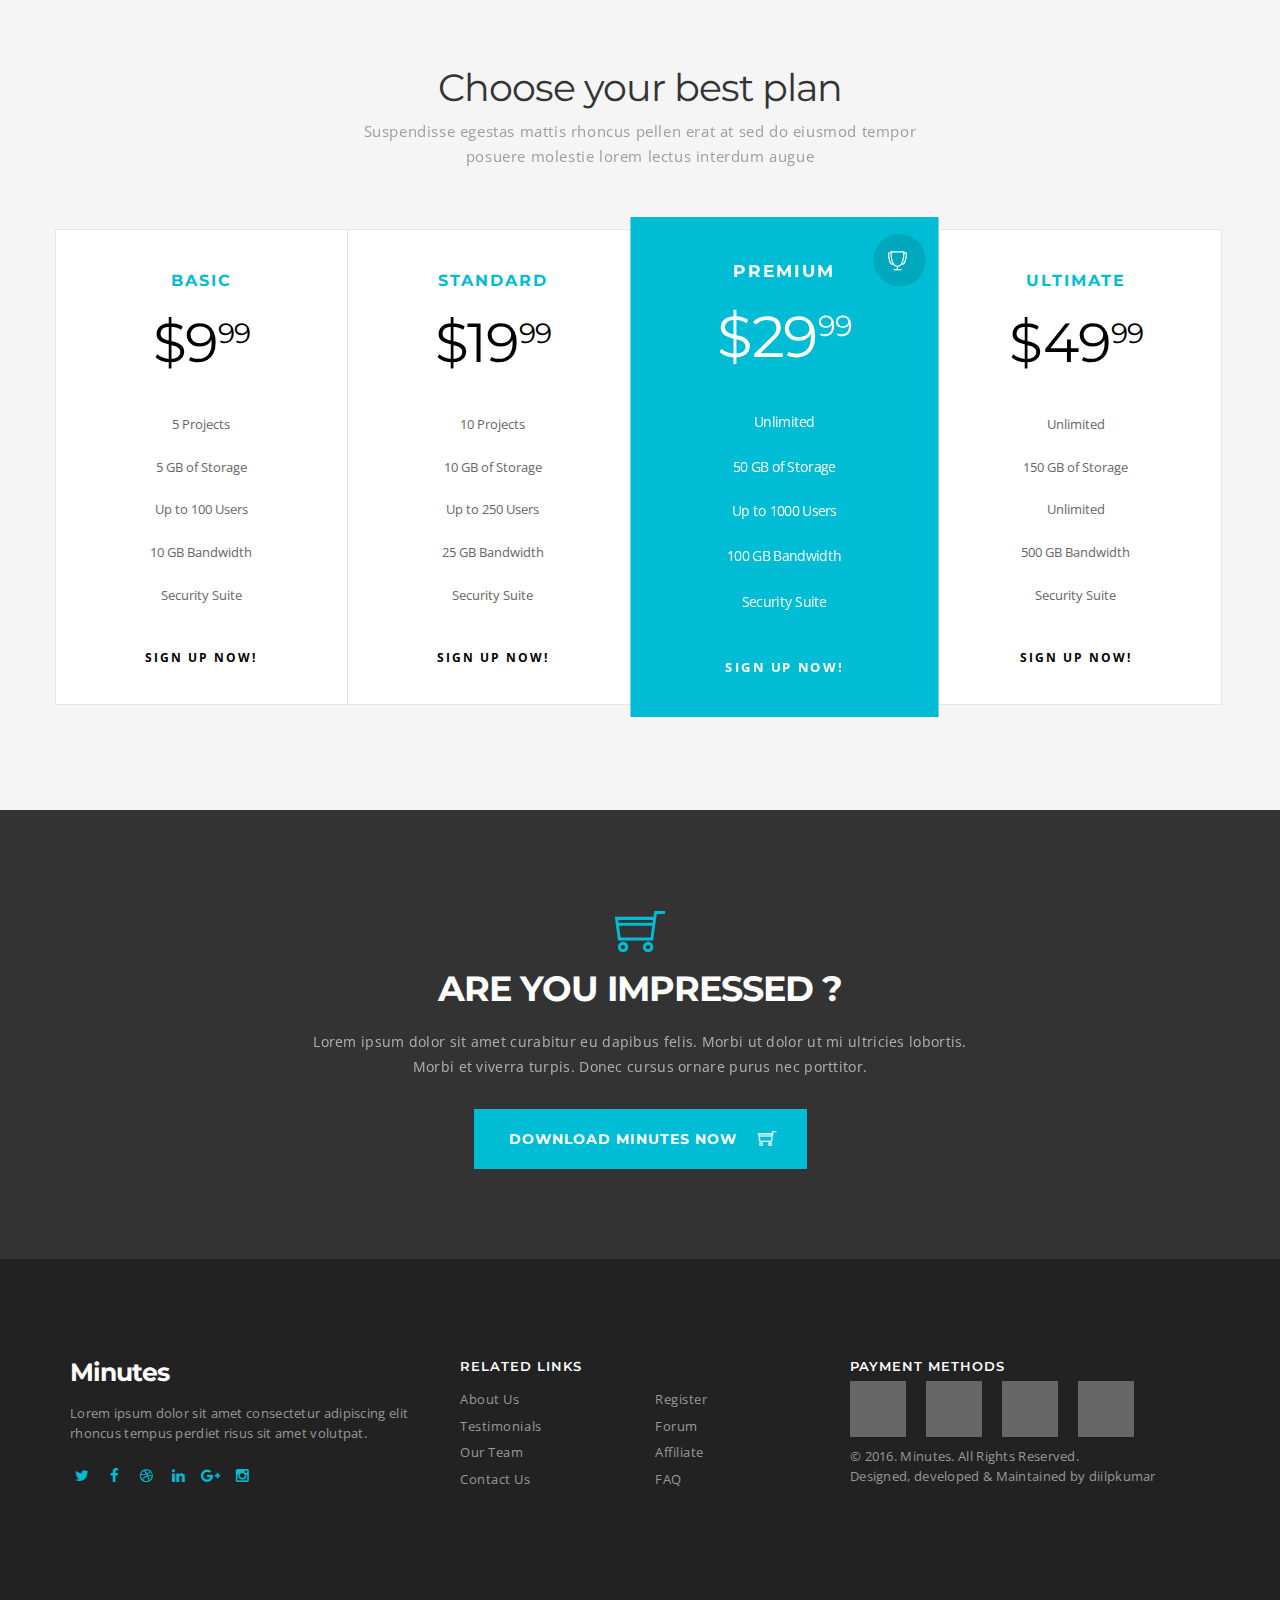
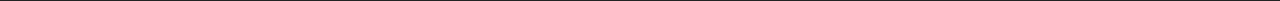
<file: index-2.html>
<!DOCTYPE html>
<html lang="en">
<head>

	<meta http-equiv="content-type" content="text/html; charset=UTF-8"> 

	<title>Minutes | Responsive Multipurpose Landing Page</title>

	<meta name="viewport" content="width=device-width, initial-scale=1.0">
	<meta name="description" content="">
	<meta name="keywords" content="">
	<meta name="author" content="">

	<!-- FAVICON -->
	<link rel="shortcut icon" href="images/favicon.ico">

	<!-- BOOTSTRAP -->
	<link rel="stylesheet" href="css/bootstrap.min.css">

	<!-- ICONS -->
	<link rel="stylesheet" href="css/icons/fontawesome/css/style.css">
	<link rel="stylesheet" href="css/icons/themify/style.css">
	<link rel="stylesheet" href="css/icons/ionicons/css/style.css">
	<link rel="stylesheet" href="css/icons/icomoon/style.css">

	<!-- THEME / PLUGIN CSS -->
	<link rel="stylesheet" href="js/vendors/flexslider/flexslider.css">
	<link rel="stylesheet" href="js/vendors/slick/slick.css">
	<link rel="stylesheet" href="js/vendors/swipebox/css/swipebox.min.css">
	<link rel="stylesheet" href="css/style.css">

	<!-- SKIN -->
	<link rel="stylesheet" title="cyan" href="css/skins/skin-cyan.css"/>

    
	<!-- HTML5 Shim and Respond.js IE8 support of HTML5 elements and media queries -->
	<!-- WARNING: Respond.js doesn't work if you view the page via file:// -->
	<!--[if lt IE 9]>
		<script src="https://oss.maxcdn.com/libs/html5shiv/3.7.0/html5shiv.js"></script>
		<script src="https://oss.maxcdn.com/libs/respond.js/1.4.2/respond.min.js"></script>
	<![endif]-->

</head>
<body>
<div id="page-top"></div>
    
<div id="wrapper">
	<!-- HEADER -->
	<header>
		<nav class="navbar navbar-default navbar-fixed-top">
			<div class="container">
				<div class="navbar-header pull-left">
					<!-- Logo -->
					<a class="navbar-brand" href="#">Minutes</a>
				</div>
				<button type="button" class="navbar-toggle collapsed" data-toggle="collapse" data-target="#bs-example-navbar-collapse-1">
				<span class="icon-bar"></span>
				<span class="icon-bar"></span>
				<span class="icon-bar"></span>
				</button>
				<div class="top-contact pull-right editContent">
					<i class="icon-phone"></i> <span>Call us today</span>1800 1234 5678
				</div>
				<!-- Navmenu -->
				<div class="collapse navbar-collapse" id="bs-example-navbar-collapse-1">
					<ul class="nav navbar-nav navbar-right">
						<li class="dropdown">
							<a href="#page-top" class="page-scroll">Home</a>
							<ul class="dropdown-menu dropdown-mega" role="menu">
								<li>
									<div class="mega-menu">
										<a href="./index.html">Home page 1</a>
										<a href="./index-2.html">Home page 2</a>
										<a href="./index-3.html">Home page 3</a>
										<a href="./index-4.html">Home page 4</a>
										<a href="./index-5.html">Home page 5</a>
									</div>
								</li>
								<li>
									<div class="mega-menu">
										<a href="./index-6.html">Home page 6</a>
										<a href="./index-7.html">Home page 7</a>
										<a href="./index-8.html">Home page 8</a>
										<a href="./index-9.html">Home page 9</a>
										<a href="./index-10.html">Home page 10</a>
									</div>
								</li>
							</ul>
						</li>
						<li><a class="page-scroll" href="#services">Services</a></li>
						<li><a class="page-scroll" href="#dual-info">Info</a></li>
						<li><a class="page-scroll" href="#features">Features</a></li>
						<li><a class="page-scroll" href="#testimonials">Testimonials</a></li>
						<li><a class="page-scroll" href="#pricing">Pricing</a></li>
						<li class="dropdown">
							<a href="./blog-classic-full.html">Blog</a>
							<ul class="dropdown-menu" role="menu">
								<li><a href="./blog-classic-full.html">Blog - Classic</a>
									<ul class="dropdown-menu" role="menu">
										<li><a href="./blog-classic-full.html">Blog - Full</a></li>
										<li><a href="./blog-classic-left.html">Blog - Left Sidebar</a></li>
										<li><a href="./blog-classic-right.html">Blog - Right Sidebar</a></li>
									</ul>	
								</li>
								<li><a href="./blog-modern-full.html">Blog - Modern</a>
									<ul class="dropdown-menu" role="menu">
										<li><a href="./blog-modern-full.html">Blog - Full</a></li>
										<li><a href="./blog-modern-left.html">Blog - Left Sidebar</a></li>
										<li><a href="./blog-modern-right.html">Blog - Right Sidebar</a></li>
									</ul>	
								</li>
								<li><a href="./blog-post.html">Blog Single</a></li>
							</ul>
						</li>

						<li><a href="./contact.html">Contact</a></li>
					</ul>
				</div>
			</div>
		</nav>
	</header>
	<!-- HEADER -->

	<!-- INTRO HEAD -->
	<div class="intro2">
		<div class="overlay"></div>
		<div class="container">
			<div class="row center-content">
				<div class="col-md-5 col-sm-5">
					<form class="introform" action="php/subscribe.php" id="invite" method="POST">
						<h4>Try us <span>Free for 30 Days!</span></h4>
						<p>No Credit card Required. Full Access.</p>
						<div class="row">
							<div class="col-xs-6 col-sm-12 col-md-6">
								<input type="text" name="fname" id="fname" class="form-control" placeholder="First name">
							</div>
							<div class="col-xs-6 col-sm-12 col-md-6">
								<input type="text" name="lname" id="lname" class="form-control" placeholder="Last name">
							</div>
						</div>
						<div class="row">
							<div class="col-xs-12">
								<input type="email" class="form-control" placeholder="Email address here" name="email" id="eaddress" data-validate="validate(required, email)">
							</div>
						</div>
						<button type="submit" class="btn btn-default btn-block btn-ico text-center">Start My free 30-Day Trial <i class="fa fa-envelope-o"></i></button>
						<p class="small">By creating an account, you agree to Terms of Service.</p>
					</form>
					<span id="result"></span>
				</div>
				<div class="col-md-6 col-sm-7 col-md-push-1">
					<img src="images/man.png" class="img-responsive" alt=""/>
				</div>
			</div>
		</div>
	</div>
	<!-- INTRO HEAD -->

	<!-- CLIENTS -->
	<div class="clients">
		<div class="container">
			<div class="row text-center">
				<div class="col-md-2 col-sm-4 col-xs-6">
					<img class="center-block" src="images/clients/1.png" alt="">
				</div>
				<div class="col-md-2 col-sm-4 col-xs-6">
					<img class="center-block" src="images/clients/2.png" alt="">
				</div>
				<div class="col-md-2 col-sm-4 col-xs-6">
					<img class="center-block" src="images/clients/3.png" alt="">
				</div>
				<div class="col-md-2 col-sm-4 col-xs-6">
					<img class="center-block" src="images/clients/4.png" alt="">
				</div>
				<div class="col-md-2 col-sm-4 col-xs-6">
					<img class="center-block" src="images/clients/5.png" alt="">
				</div>
			</div>
		</div>
	</div>
	<!-- CLIENTS -->

	<!-- SERVICES -->
	<div class="service-content" id="services">
		<div class="container">
			<h2>We have built a Amazing Landing Page Multi purpose kit</h2>
			<div class="row">
				<div class="col-md-3 col-sm-6">
					<div class="icon-box text-center">
						<span class="ico">
						<i class="fa icon-monitor fa-stack-1x fa-inverse"></i>
						</span>
						<h4>Responsive</h4>
						<p>Lorem ipsum dolor sit amet consec tetur itaque autem neque adipi sicing elit repudiandae fugiat illo.</p>
					</div>
				</div>
				<div class="col-md-3 col-sm-6">
					<div class="icon-box text-center">
						<span class="ico">
						<i class="fa icon-albums fa-stack-1x fa-inverse"></i>
						</span>
						<h4>Multiple Concepts</h4>
						<p>Lorem ipsum dolor sit amet consec tetur itaque autem neque adipi sicing elit repudiandae fugiat illo.</p>
					</div>
				</div>
				<div class="col-md-3 col-sm-6">
					<div class="icon-box text-center">
						<span class="ico">
						<i class="fa icon-bicycle fa-stack-1x fa-inverse"></i>
						</span>
						<h4>Easy Customise</h4>
						<p>Lorem ipsum dolor sit amet consec tetur itaque autem neque adipi sicing elit repudiandae fugiat illo.</p>
					</div>
				</div>
				<div class="col-md-3 col-sm-6">
					<div class="icon-box text-center">
						<span class="ico">
						<i class="fa icon-box2 fa-stack-1x fa-inverse"></i>
						</span>
						<h4>Out of the Box</h4>
						<p>Lorem ipsum dolor sit amet consec tetur itaque autem neque adipi sicing elit repudiandae fugiat illo.</p>
					</div>
				</div>
			</div>
		</div>
	</div>
	<!-- SERVICES -->

	<!-- INFO CONTENT -->
	<div class="info-content">
		<div class="container">
			<div class="row center-content">
				<div class="col-md-8">
					<img src="images/1.png" class="img-responsive " alt="">
				</div>
				<div class="col-md-4">
					<h4>Responsive<br>Design</h4>
					<p>Phasellus enim libero, blandit vel sapien vitae, condimentum ultricies magna et. Quisque euismod orci ut et lobortis aliquam. Aliquam in tortor enim.</p>
					<a href="#" class="btn btn-default">Learn More</a>
				</div>
			</div>
		</div>
	</div>
	<!-- INFO CONTENT -->

	<!-- DUAL CONTENT -->
	<div class="dual-content" id="dual-info">
		<div class="container-fluid">
			<div class="row">
				<div class="dual-img"></div>
				<div class="col-md-6">
				</div>
				<div class="col-md-6">
					<div class="col-md-9">
						<div class="dc-info">
							<h4>Retina-Ready &amp; Responsive</h4>
							<p>The entire idea of the retina-ready technology is to give sharper images, and to create something that would look as sharp as it would in print. This is what you will find in the Monstroid WordPress theme.</p>
							<ul class="space30">
								<li><span class="fa fa-check list-icon" style=""></span><a href="#">Lorem ipsum dolor sit amet</a></li>
								<li><span class="fa fa-check list-icon" style=""></span><a href="#">Elit sed do eiusmod tempor</a></li>
								<li><span class="fa fa-check list-icon" style=""></span><a href="#">Incididunt ut labore</a></li>
							</ul>
						</div>
					</div>
				</div>
			</div>
		</div>
	</div>
	<!-- DUAL CONTENT -->

	<!-- INFO CONTENT -->
	<div class="info-content">
		<div class="container">
			<div class="row center-content">
				<div class="col-md-5">
					<h4>Multipurpose<br>Template</h4>
					<p>Phasellus enim libero, blandit vel sapien vitae, condimentum ultricies magna et. Quisque euismod orci ut et lobortis aliquam. Aliquam in tortor enim.</p>
					<a href="#" class="btn btn-default">Learn More</a>
				</div>
				<div class="col-md-7">
					<img src="images/2.png" class="img-responsive " alt="">
				</div>
			</div>
		</div>
	</div>
	<!-- INFO CONTENT -->

	<!-- FEATURES -->
	<section class="feature-content" id="features">
		<div class="container">
			<div class="row">
				<div class="col-md-12 content-head-lite text-center">
					<h2>Features of Minutes</h2>
					<p>Suspendisse egestas mattis rhoncus pellen tesque euismod erat at sed do eiusmod tempor posuere molestie lorem lectus interdum augue</p>
				</div>
			</div>
			<div class="row">
				<div class="col-md-4 fc-inner">
					<div class="fc-thumb">
						<img src="images/other/2.jpg" class="img-responsive" alt="">
					</div>
					<h4>Marketing Concepts</h4>
					<p>Sed commodo suscipit neque et libero sed finibus. Morbi elit nulla, rutrum eu nulla eu, lacinia tincidunt ligula. </p>
					<a href="#" class="btn btn-default btn-xs">Learn More <i class="fa fa-long-arrow-right"></i></a>
				</div>
				<div class="col-md-4 fc-inner">
					<div class="fc-thumb">
						<img src="images/other/3.jpg" class="img-responsive" alt="">
					</div>
					<h4>Device Optimized</h4>
					<p>Sed commodo suscipit neque et libero sed finibus. Morbi elit nulla, rutrum eu nulla eu, lacinia tincidunt ligula. </p>
					<a href="#" class="btn btn-default btn-xs">Learn More <i class="fa fa-long-arrow-right"></i></a>
				</div>
				<div class="col-md-4 fc-inner">
					<div class="fc-thumb">
						<img src="images/other/4.jpg" class="img-responsive" alt="">
					</div>
					<h4>Target Audience</h4>
					<p>Sed commodo suscipit neque et libero sed finibus. Morbi elit nulla, rutrum eu nulla eu, lacinia tincidunt ligula. </p>
					<a href="#" class="btn btn-default btn-xs">Learn More <i class="fa fa-long-arrow-right"></i></a>
				</div>
			</div>
		</div>
	</section>
	<!-- FEATURES -->

	<!-- TESTIMONIALS -->
	<div class="testimonials" id="testimonials">
		<div class="container">
			<div class="row">
				<div class="content-head space60 text-center">
					<h2>What our clients say</h2>
					<p>Suspendisse egestas mattis rhoncus pellen tesque euismod erat at sed do eiusmod tempor posuere molestie lorem lectus interdum augue</p>
				</div>
			</div>
			<div class="row">
				<div class="quote-slider">
					<div class="quote-item">
						<div class="quote-info">
							<p class="quote">It's iaculis lectus sed mattis nibh phasellus iaculis pulvinar purus vitae ligula interdum at mattis dui sodales non neque sit amet enim</p>
							<div class="author">
								<img class="author-avatar" src="images/quote/1.jpg" height="48" width="48" alt="" />
								<div class="author-info">
									<div class="name">Joseph Doe</div>
									<div class="company">@company</div>
								</div>
							</div>
						</div>
					</div>
					<div class="quote-item">
						<div class="quote-info">
							<p class="quote">It's iaculis lectus sed mattis nibh phasellus iaculis pulvinar purus vitae ligula interdum at mattis dui sodales non neque sit amet enim</p>
							<div class="author">
								<img class="author-avatar" src="images/quote/2.jpg" height="48" width="48" alt="" />
								<div class="author-info">
									<div class="name">Stephen Doe</div>
									<div class="company">@company</div>
								</div>
							</div>
						</div>
					</div>
					<div class="quote-item">
						<div class="quote-info">
							<p class="quote">It's iaculis lectus sed mattis nibh phasellus iaculis pulvinar purus vitae ligula interdum at mattis dui sodales non neque sit amet enim</p>
							<div class="author">
								<img class="author-avatar" src="images/quote/1.jpg" height="48" width="48" alt="" />
								<div class="author-info">
									<div class="name">Mary Christopher</div>
									<div class="company">@company</div>
								</div>
							</div>
						</div>
					</div>
					<div class="quote-item">
						<div class="quote-info">
							<p class="quote">It's iaculis lectus sed mattis nibh phasellus iaculis pulvinar purus vitae ligula interdum at mattis dui sodales non neque sit amet enim</p>
							<div class="author">
								<img class="author-avatar" src="images/quote/1.jpg" height="48" width="48" alt="" />
								<div class="author-info">
									<div class="name">Joseph Doe</div>
									<div class="company">@company</div>
								</div>
							</div>
						</div>
					</div>
				</div>
			</div>
		</div>
	</div>
	<!-- TESTIMONIALS -->

	<!-- PRICING -->
	<div class="pricing bg-gray" id="pricing">
		<div class="container">
			<div class="content-head space60 text-center">
				<h2>Choose your best plan</h2>
				<p>Suspendisse egestas mattis rhoncus pellen erat at sed do eiusmod tempor<br>posuere molestie lorem lectus interdum augue</p>
			</div>
		</div>

		<div class="container">
			<div class="row">
				<!-- Pricing Plan - 1 -->
				<div class="col-md-3">
					<div class="panel panel-default text-center">
						<div class="panel-heading">
							<strong>Basic</strong>
						</div>
						<div class="panel-body">
							<h3 class="panel-title price">$9<span class="price-cents">99</span></h3>
						</div>
						<ul class="list-group">
							<li class="list-group-item">5 Projects</li>
							<li class="list-group-item">5 GB of Storage</li>
							<li class="list-group-item">Up to 100 Users</li>
							<li class="list-group-item">10 GB Bandwidth</li>
							<li class="list-group-item">Security Suite</li>
						</ul>
						<a class="buy-btn" href="#">Sign Up Now!</a>
					</div>
				</div>

				<!-- Pricing Plan - 2 -->
				<div class="col-md-3">
					<div class="panel panel-default text-center">
						<div class="panel-heading">
							<strong>Standard</strong>
						</div>
						<div class="panel-body">
							<h3 class="panel-title price">$19<span class="price-cents">99</span></h3>
						</div>
						<ul class="list-group">
							<li class="list-group-item">10 Projects</li>
							<li class="list-group-item">10 GB of Storage</li>
							<li class="list-group-item">Up to 250 Users</li>
							<li class="list-group-item">25 GB Bandwidth</li>
							<li class="list-group-item">Security Suite</li>
						</ul>
						<a class="buy-btn" href="#">Sign Up Now!</a>
					</div>
				</div>

				<!-- Pricing Plan - 3 -->
				<div class="col-md-3">
					<div class="panel panel-default active text-center">
						<i class="ti-cup"></i>
						<div class="panel-heading">
							<strong>Premium</strong>
						</div>
						<div class="panel-body">
							<h3 class="panel-title price">$29<span class="price-cents">99</span></h3>
						</div>
						<ul class="list-group">
							<li class="list-group-item">Unlimited</li>
							<li class="list-group-item">50 GB of Storage</li>
							<li class="list-group-item">Up to 1000 Users</li>
							<li class="list-group-item">100 GB Bandwidth</li>
							<li class="list-group-item">Security Suite</li>
						</ul>
						<a class="buy-btn" href="#">Sign Up Now!</a>
					</div>
				</div>

				<!-- Pricing Plan - 4 -->
				<div class="col-md-3">
					<div class="panel panel-default text-center">
						<div class="panel-heading">
							<strong>Ultimate</strong>
						</div>
						<div class="panel-body">
							<h3 class="panel-title price">$49<span class="price-cents">99</span></h3>
						</div>
						<ul class="list-group">
							<li class="list-group-item">Unlimited</li>
							<li class="list-group-item">150 GB of Storage</li>
							<li class="list-group-item">Unlimited</li>
							<li class="list-group-item">500 GB Bandwidth</li>
							<li class="list-group-item">Security Suite</li>
						</ul>
						<a class="buy-btn" href="#">Sign Up Now!</a>
					</div>
				</div>
			</div>
		</div>
	</div>
	<!-- PRICING -->

	<!-- CALL TO ACTION -->
	<div class="cta-content">
		<div class="container">
			<div class="row text-center">
				<div class="col-md-8 col-md-offset-2">
					<i class="ti-shopping-cart head-ico"></i>
					<h3>Are you impressed ?</h3>
					<p class="space30">Lorem ipsum dolor sit amet curabitur eu dapibus felis. Morbi ut dolor ut mi ultricies lobortis.<br>Morbi et viverra turpis. Donec cursus ornare purus nec porttitor.</p>
					<a href="#" class="btn btn-ico">Download Minutes Now <i class="ti-shopping-cart"></i></a>
				</div>
			</div>
		</div>
	</div>
	<!-- CALL TO ACTION -->

	<!-- FOOTER -->
	<footer>
		<div class="container">
			<div class="row">
				<div class="col-md-4">
					<h1 class="footer-logo"><a href="index.html">Minutes</a></h1>
					<p>Lorem ipsum dolor sit amet consectetur adipiscing elit rhoncus tempus perdiet risus sit amet volutpat.</p>
					<ul class="footer-social">
						<li><a href="#"><i class="fa fa-twitter"></i></a></li>
						<li><a href="#"><i class="fa fa-facebook"></i></a></li>
						<li><a href="#"><i class="fa fa-dribbble"></i></a></li>
						<li><a href="#"><i class="fa fa-linkedin"></i></a></li>
						<li><a href="#"><i class="fa fa-google-plus"></i></a></li>
						<li><a href="#"><i class="fa fa-instagram"></i></a></li>
					</ul>
				</div>
				<div class="col-md-4">
					<h4>Related Links</h4>
					<div class="row">
						<div class="col-md-6">
							<ul class="footer-list">
								<li><a href="#">About Us</a></li>
								<li><a href="#">Testimonials</a></li>
								<li><a href="#">Our Team</a></li>
								<li><a href="#">Contact Us</a></li>
							</ul>
						</div>
						<div class="col-md-6">
							<ul class="footer-list">
								<li><a href="#">Register</a></li>
								<li><a href="#">Forum</a></li>
								<li><a href="#">Affiliate</a></li>
								<li><a href="#">FAQ</a></li>
							</ul>
						</div>
					</div>
				</div>
				<div class="col-md-4">
					<h4>Payment Methods</h4>
					<ul class="footer-payment">
						<li><a href="#"><img src="images/payment/1.png" alt=""></a></li>
						<li><a href="#"><img src="images/payment/2.png" alt=""></a></li>
						<li><a href="#"><img src="images/payment/3.png" alt=""></a></li>
						<li><a href="#"><img src="images/payment/5.png" alt=""></a></li>
					</ul>
					<br>
					<p>&copy; 2016. Minutes. All Rights Reserved.<br>Designed, developed &amp; Maintained by diilpkumar</p>
				</div>
			</div>
		</div>
	</footer>
	<!-- FOOTER -->
</div>


<!-- JAVASCRIPT =============================-->
<script src="js/jquery.js"></script>
<script src="js/bootstrap.min.js"></script>
<script src="js/vendors/flexslider/flexslider.js"></script>
<script src="js/vendors/slick/slick.min.js"></script>
<script src="js/vendors/jquery.placeholder.js"></script>
<script src="js/vendors/jquery.easing.min.js"></script>
<script src="js/vendors/mc/jquery.ketchup.all.min.js"></script>
<script src="js/vendors/mc/main.js"></script>
<script src="js/vendors/jquery.countdown.min.js"></script>
<script src="js/vendors/swipebox/js/jquery.swipebox.min.js"></script>
<script src="js/main.js"></script>

</body>
</html>
</file>
<file: css/icons/themify/demo-files/demo.css>
body {
	font: normal 1em/1.5em Arial, Helvetica, sans-serif;
	max-width: 90%;
	margin: 30px auto 0;
}
h1, h3 {
	font-weight: normal;
}
h3 {
	font-size: 1.4;
	text-transform: uppercase;
	letter-spacing: 1px;
}

.icon-section {
	margin: 0 0 3em;
	clear: both;
	overflow: hidden;
}
.icon-container {
	width: 240px; 
	padding: .7em 0;
	float: left; 
	position: relative;
	text-align: left;
}
.icon-container [class^="ti-"], 
.icon-container [class*=" ti-"] {
	color: #000;
	position: absolute;
	margin-top: 3px;
	transition: .3s;
}
.icon-container:hover [class^="ti-"],
.icon-container:hover [class*=" ti-"] {
	font-size: 2.2em;
	margin-top: -5px;
}
.icon-container:hover .icon-name {
	color: #000;
}
.icon-name {
	color: #aaa;
	margin-left: 35px;
	font-size: .8em;
	transition: .3s;
}
.icon-container:hover .icon-name {
	margin-left: 45px;
}
</file>
<file: css/icons/themify/style.css>
@font-face {
	font-family: 'themify';
	src:url('fonts/themify.eot?-fvbane');
	src:url('fonts/themify.eot?#iefix-fvbane') format('embedded-opentype'),
		url('fonts/themify.woff?-fvbane') format('woff'),
		url('fonts/themify.ttf?-fvbane') format('truetype'),
		url('fonts/themify.svg?-fvbane#themify') format('svg');
	font-weight: normal;
	font-style: normal;
}

[class^="ti-"], [class*=" ti-"] {
	font-family: 'themify';
	speak: none;
	font-style: normal;
	font-weight: normal;
	font-variant: normal;
	text-transform: none;
	line-height: 1;

	/* Better Font Rendering =========== */
	-webkit-font-smoothing: antialiased;
	-moz-osx-font-smoothing: grayscale;
}

.ti-wand:before {
	content: "\e600";
}
.ti-volume:before {
	content: "\e601";
}
.ti-user:before {
	content: "\e602";
}
.ti-unlock:before {
	content: "\e603";
}
.ti-unlink:before {
	content: "\e604";
}
.ti-trash:before {
	content: "\e605";
}
.ti-thought:before {
	content: "\e606";
}
.ti-target:before {
	content: "\e607";
}
.ti-tag:before {
	content: "\e608";
}
.ti-tablet:before {
	content: "\e609";
}
.ti-star:before {
	content: "\e60a";
}
.ti-spray:before {
	content: "\e60b";
}
.ti-signal:before {
	content: "\e60c";
}
.ti-shopping-cart:before {
	content: "\e60d";
}
.ti-shopping-cart-full:before {
	content: "\e60e";
}
.ti-settings:before {
	content: "\e60f";
}
.ti-search:before {
	content: "\e610";
}
.ti-zoom-in:before {
	content: "\e611";
}
.ti-zoom-out:before {
	content: "\e612";
}
.ti-cut:before {
	content: "\e613";
}
.ti-ruler:before {
	content: "\e614";
}
.ti-ruler-pencil:before {
	content: "\e615";
}
.ti-ruler-alt:before {
	content: "\e616";
}
.ti-bookmark:before {
	content: "\e617";
}
.ti-bookmark-alt:before {
	content: "\e618";
}
.ti-reload:before {
	content: "\e619";
}
.ti-plus:before {
	content: "\e61a";
}
.ti-pin:before {
	content: "\e61b";
}
.ti-pencil:before {
	content: "\e61c";
}
.ti-pencil-alt:before {
	content: "\e61d";
}
.ti-paint-roller:before {
	content: "\e61e";
}
.ti-paint-bucket:before {
	content: "\e61f";
}
.ti-na:before {
	content: "\e620";
}
.ti-mobile:before {
	content: "\e621";
}
.ti-minus:before {
	content: "\e622";
}
.ti-medall:before {
	content: "\e623";
}
.ti-medall-alt:before {
	content: "\e624";
}
.ti-marker:before {
	content: "\e625";
}
.ti-marker-alt:before {
	content: "\e626";
}
.ti-arrow-up:before {
	content: "\e627";
}
.ti-arrow-right:before {
	content: "\e628";
}
.ti-arrow-left:before {
	content: "\e629";
}
.ti-arrow-down:before {
	content: "\e62a";
}
.ti-lock:before {
	content: "\e62b";
}
.ti-location-arrow:before {
	content: "\e62c";
}
.ti-link:before {
	content: "\e62d";
}
.ti-layout:before {
	content: "\e62e";
}
.ti-layers:before {
	content: "\e62f";
}
.ti-layers-alt:before {
	content: "\e630";
}
.ti-key:before {
	content: "\e631";
}
.ti-import:before {
	content: "\e632";
}
.ti-image:before {
	content: "\e633";
}
.ti-heart:before {
	content: "\e634";
}
.ti-heart-broken:before {
	content: "\e635";
}
.ti-hand-stop:before {
	content: "\e636";
}
.ti-hand-open:before {
	content: "\e637";
}
.ti-hand-drag:before {
	content: "\e638";
}
.ti-folder:before {
	content: "\e639";
}
.ti-flag:before {
	content: "\e63a";
}
.ti-flag-alt:before {
	content: "\e63b";
}
.ti-flag-alt-2:before {
	content: "\e63c";
}
.ti-eye:before {
	content: "\e63d";
}
.ti-export:before {
	content: "\e63e";
}
.ti-exchange-vertical:before {
	content: "\e63f";
}
.ti-desktop:before {
	content: "\e640";
}
.ti-cup:before {
	content: "\e641";
}
.ti-crown:before {
	content: "\e642";
}
.ti-comments:before {
	content: "\e643";
}
.ti-comment:before {
	content: "\e644";
}
.ti-comment-alt:before {
	content: "\e645";
}
.ti-close:before {
	content: "\e646";
}
.ti-clip:before {
	content: "\e647";
}
.ti-angle-up:before {
	content: "\e648";
}
.ti-angle-right:before {
	content: "\e649";
}
.ti-angle-left:before {
	content: "\e64a";
}
.ti-angle-down:before {
	content: "\e64b";
}
.ti-check:before {
	content: "\e64c";
}
.ti-check-box:before {
	content: "\e64d";
}
.ti-camera:before {
	content: "\e64e";
}
.ti-announcement:before {
	content: "\e64f";
}
.ti-brush:before {
	content: "\e650";
}
.ti-briefcase:before {
	content: "\e651";
}
.ti-bolt:before {
	content: "\e652";
}
.ti-bolt-alt:before {
	content: "\e653";
}
.ti-blackboard:before {
	content: "\e654";
}
.ti-bag:before {
	content: "\e655";
}
.ti-move:before {
	content: "\e656";
}
.ti-arrows-vertical:before {
	content: "\e657";
}
.ti-arrows-horizontal:before {
	content: "\e658";
}
.ti-fullscreen:before {
	content: "\e659";
}
.ti-arrow-top-right:before {
	content: "\e65a";
}
.ti-arrow-top-left:before {
	content: "\e65b";
}
.ti-arrow-circle-up:before {
	content: "\e65c";
}
.ti-arrow-circle-right:before {
	content: "\e65d";
}
.ti-arrow-circle-left:before {
	content: "\e65e";
}
.ti-arrow-circle-down:before {
	content: "\e65f";
}
.ti-angle-double-up:before {
	content: "\e660";
}
.ti-angle-double-right:before {
	content: "\e661";
}
.ti-angle-double-left:before {
	content: "\e662";
}
.ti-angle-double-down:before {
	content: "\e663";
}
.ti-zip:before {
	content: "\e664";
}
.ti-world:before {
	content: "\e665";
}
.ti-wheelchair:before {
	content: "\e666";
}
.ti-view-list:before {
	content: "\e667";
}
.ti-view-list-alt:before {
	content: "\e668";
}
.ti-view-grid:before {
	content: "\e669";
}
.ti-uppercase:before {
	content: "\e66a";
}
.ti-upload:before {
	content: "\e66b";
}
.ti-underline:before {
	content: "\e66c";
}
.ti-truck:before {
	content: "\e66d";
}
.ti-timer:before {
	content: "\e66e";
}
.ti-ticket:before {
	content: "\e66f";
}
.ti-thumb-up:before {
	content: "\e670";
}
.ti-thumb-down:before {
	content: "\e671";
}
.ti-text:before {
	content: "\e672";
}
.ti-stats-up:before {
	content: "\e673";
}
.ti-stats-down:before {
	content: "\e674";
}
.ti-split-v:before {
	content: "\e675";
}
.ti-split-h:before {
	content: "\e676";
}
.ti-smallcap:before {
	content: "\e677";
}
.ti-shine:before {
	content: "\e678";
}
.ti-shift-right:before {
	content: "\e679";
}
.ti-shift-left:before {
	content: "\e67a";
}
.ti-shield:before {
	content: "\e67b";
}
.ti-notepad:before {
	content: "\e67c";
}
.ti-server:before {
	content: "\e67d";
}
.ti-quote-right:before {
	content: "\e67e";
}
.ti-quote-left:before {
	content: "\e67f";
}
.ti-pulse:before {
	content: "\e680";
}
.ti-printer:before {
	content: "\e681";
}
.ti-power-off:before {
	content: "\e682";
}
.ti-plug:before {
	content: "\e683";
}
.ti-pie-chart:before {
	content: "\e684";
}
.ti-paragraph:before {
	content: "\e685";
}
.ti-panel:before {
	content: "\e686";
}
.ti-package:before {
	content: "\e687";
}
.ti-music:before {
	content: "\e688";
}
.ti-music-alt:before {
	content: "\e689";
}
.ti-mouse:before {
	content: "\e68a";
}
.ti-mouse-alt:before {
	content: "\e68b";
}
.ti-money:before {
	content: "\e68c";
}
.ti-microphone:before {
	content: "\e68d";
}
.ti-menu:before {
	content: "\e68e";
}
.ti-menu-alt:before {
	content: "\e68f";
}
.ti-map:before {
	content: "\e690";
}
.ti-map-alt:before {
	content: "\e691";
}
.ti-loop:before {
	content: "\e692";
}
.ti-location-pin:before {
	content: "\e693";
}
.ti-list:before {
	content: "\e694";
}
.ti-light-bulb:before {
	content: "\e695";
}
.ti-Italic:before {
	content: "\e696";
}
.ti-info:before {
	content: "\e697";
}
.ti-infinite:before {
	content: "\e698";
}
.ti-id-badge:before {
	content: "\e699";
}
.ti-hummer:before {
	content: "\e69a";
}
.ti-home:before {
	content: "\e69b";
}
.ti-help:before {
	content: "\e69c";
}
.ti-headphone:before {
	content: "\e69d";
}
.ti-harddrives:before {
	content: "\e69e";
}
.ti-harddrive:before {
	content: "\e69f";
}
.ti-gift:before {
	content: "\e6a0";
}
.ti-game:before {
	content: "\e6a1";
}
.ti-filter:before {
	content: "\e6a2";
}
.ti-files:before {
	content: "\e6a3";
}
.ti-file:before {
	content: "\e6a4";
}
.ti-eraser:before {
	content: "\e6a5";
}
.ti-envelope:before {
	content: "\e6a6";
}
.ti-download:before {
	content: "\e6a7";
}
.ti-direction:before {
	content: "\e6a8";
}
.ti-direction-alt:before {
	content: "\e6a9";
}
.ti-dashboard:before {
	content: "\e6aa";
}
.ti-control-stop:before {
	content: "\e6ab";
}
.ti-control-shuffle:before {
	content: "\e6ac";
}
.ti-control-play:before {
	content: "\e6ad";
}
.ti-control-pause:before {
	content: "\e6ae";
}
.ti-control-forward:before {
	content: "\e6af";
}
.ti-control-backward:before {
	content: "\e6b0";
}
.ti-cloud:before {
	content: "\e6b1";
}
.ti-cloud-up:before {
	content: "\e6b2";
}
.ti-cloud-down:before {
	content: "\e6b3";
}
.ti-clipboard:before {
	content: "\e6b4";
}
.ti-car:before {
	content: "\e6b5";
}
.ti-calendar:before {
	content: "\e6b6";
}
.ti-book:before {
	content: "\e6b7";
}
.ti-bell:before {
	content: "\e6b8";
}
.ti-basketball:before {
	content: "\e6b9";
}
.ti-bar-chart:before {
	content: "\e6ba";
}
.ti-bar-chart-alt:before {
	content: "\e6bb";
}
.ti-back-right:before {
	content: "\e6bc";
}
.ti-back-left:before {
	content: "\e6bd";
}
.ti-arrows-corner:before {
	content: "\e6be";
}
.ti-archive:before {
	content: "\e6bf";
}
.ti-anchor:before {
	content: "\e6c0";
}
.ti-align-right:before {
	content: "\e6c1";
}
.ti-align-left:before {
	content: "\e6c2";
}
.ti-align-justify:before {
	content: "\e6c3";
}
.ti-align-center:before {
	content: "\e6c4";
}
.ti-alert:before {
	content: "\e6c5";
}
.ti-alarm-clock:before {
	content: "\e6c6";
}
.ti-agenda:before {
	content: "\e6c7";
}
.ti-write:before {
	content: "\e6c8";
}
.ti-window:before {
	content: "\e6c9";
}
.ti-widgetized:before {
	content: "\e6ca";
}
.ti-widget:before {
	content: "\e6cb";
}
.ti-widget-alt:before {
	content: "\e6cc";
}
.ti-wallet:before {
	content: "\e6cd";
}
.ti-video-clapper:before {
	content: "\e6ce";
}
.ti-video-camera:before {
	content: "\e6cf";
}
.ti-vector:before {
	content: "\e6d0";
}
.ti-themify-logo:before {
	content: "\e6d1";
}
.ti-themify-favicon:before {
	content: "\e6d2";
}
.ti-themify-favicon-alt:before {
	content: "\e6d3";
}
.ti-support:before {
	content: "\e6d4";
}
.ti-stamp:before {
	content: "\e6d5";
}
.ti-split-v-alt:before {
	content: "\e6d6";
}
.ti-slice:before {
	content: "\e6d7";
}
.ti-shortcode:before {
	content: "\e6d8";
}
.ti-shift-right-alt:before {
	content: "\e6d9";
}
.ti-shift-left-alt:before {
	content: "\e6da";
}
.ti-ruler-alt-2:before {
	content: "\e6db";
}
.ti-receipt:before {
	content: "\e6dc";
}
.ti-pin2:before {
	content: "\e6dd";
}
.ti-pin-alt:before {
	content: "\e6de";
}
.ti-pencil-alt2:before {
	content: "\e6df";
}
.ti-palette:before {
	content: "\e6e0";
}
.ti-more:before {
	content: "\e6e1";
}
.ti-more-alt:before {
	content: "\e6e2";
}
.ti-microphone-alt:before {
	content: "\e6e3";
}
.ti-magnet:before {
	content: "\e6e4";
}
.ti-line-double:before {
	content: "\e6e5";
}
.ti-line-dotted:before {
	content: "\e6e6";
}
.ti-line-dashed:before {
	content: "\e6e7";
}
.ti-layout-width-full:before {
	content: "\e6e8";
}
.ti-layout-width-default:before {
	content: "\e6e9";
}
.ti-layout-width-default-alt:before {
	content: "\e6ea";
}
.ti-layout-tab:before {
	content: "\e6eb";
}
.ti-layout-tab-window:before {
	content: "\e6ec";
}
.ti-layout-tab-v:before {
	content: "\e6ed";
}
.ti-layout-tab-min:before {
	content: "\e6ee";
}
.ti-layout-slider:before {
	content: "\e6ef";
}
.ti-layout-slider-alt:before {
	content: "\e6f0";
}
.ti-layout-sidebar-right:before {
	content: "\e6f1";
}
.ti-layout-sidebar-none:before {
	content: "\e6f2";
}
.ti-layout-sidebar-left:before {
	content: "\e6f3";
}
.ti-layout-placeholder:before {
	content: "\e6f4";
}
.ti-layout-menu:before {
	content: "\e6f5";
}
.ti-layout-menu-v:before {
	content: "\e6f6";
}
.ti-layout-menu-separated:before {
	content: "\e6f7";
}
.ti-layout-menu-full:before {
	content: "\e6f8";
}
.ti-layout-media-right-alt:before {
	content: "\e6f9";
}
.ti-layout-media-right:before {
	content: "\e6fa";
}
.ti-layout-media-overlay:before {
	content: "\e6fb";
}
.ti-layout-media-overlay-alt:before {
	content: "\e6fc";
}
.ti-layout-media-overlay-alt-2:before {
	content: "\e6fd";
}
.ti-layout-media-left-alt:before {
	content: "\e6fe";
}
.ti-layout-media-left:before {
	content: "\e6ff";
}
.ti-layout-media-center-alt:before {
	content: "\e700";
}
.ti-layout-media-center:before {
	content: "\e701";
}
.ti-layout-list-thumb:before {
	content: "\e702";
}
.ti-layout-list-thumb-alt:before {
	content: "\e703";
}
.ti-layout-list-post:before {
	content: "\e704";
}
.ti-layout-list-large-image:before {
	content: "\e705";
}
.ti-layout-line-solid:before {
	content: "\e706";
}
.ti-layout-grid4:before {
	content: "\e707";
}
.ti-layout-grid3:before {
	content: "\e708";
}
.ti-layout-grid2:before {
	content: "\e709";
}
.ti-layout-grid2-thumb:before {
	content: "\e70a";
}
.ti-layout-cta-right:before {
	content: "\e70b";
}
.ti-layout-cta-left:before {
	content: "\e70c";
}
.ti-layout-cta-center:before {
	content: "\e70d";
}
.ti-layout-cta-btn-right:before {
	content: "\e70e";
}
.ti-layout-cta-btn-left:before {
	content: "\e70f";
}
.ti-layout-column4:before {
	content: "\e710";
}
.ti-layout-column3:before {
	content: "\e711";
}
.ti-layout-column2:before {
	content: "\e712";
}
.ti-layout-accordion-separated:before {
	content: "\e713";
}
.ti-layout-accordion-merged:before {
	content: "\e714";
}
.ti-layout-accordion-list:before {
	content: "\e715";
}
.ti-ink-pen:before {
	content: "\e716";
}
.ti-info-alt:before {
	content: "\e717";
}
.ti-help-alt:before {
	content: "\e718";
}
.ti-headphone-alt:before {
	content: "\e719";
}
.ti-hand-point-up:before {
	content: "\e71a";
}
.ti-hand-point-right:before {
	content: "\e71b";
}
.ti-hand-point-left:before {
	content: "\e71c";
}
.ti-hand-point-down:before {
	content: "\e71d";
}
.ti-gallery:before {
	content: "\e71e";
}
.ti-face-smile:before {
	content: "\e71f";
}
.ti-face-sad:before {
	content: "\e720";
}
.ti-credit-card:before {
	content: "\e721";
}
.ti-control-skip-forward:before {
	content: "\e722";
}
.ti-control-skip-backward:before {
	content: "\e723";
}
.ti-control-record:before {
	content: "\e724";
}
.ti-control-eject:before {
	content: "\e725";
}
.ti-comments-smiley:before {
	content: "\e726";
}
.ti-brush-alt:before {
	content: "\e727";
}
.ti-youtube:before {
	content: "\e728";
}
.ti-vimeo:before {
	content: "\e729";
}
.ti-twitter:before {
	content: "\e72a";
}
.ti-time:before {
	content: "\e72b";
}
.ti-tumblr:before {
	content: "\e72c";
}
.ti-skype:before {
	content: "\e72d";
}
.ti-share:before {
	content: "\e72e";
}
.ti-share-alt:before {
	content: "\e72f";
}
.ti-rocket:before {
	content: "\e730";
}
.ti-pinterest:before {
	content: "\e731";
}
.ti-new-window:before {
	content: "\e732";
}
.ti-microsoft:before {
	content: "\e733";
}
.ti-list-ol:before {
	content: "\e734";
}
.ti-linkedin:before {
	content: "\e735";
}
.ti-layout-sidebar-2:before {
	content: "\e736";
}
.ti-layout-grid4-alt:before {
	content: "\e737";
}
.ti-layout-grid3-alt:before {
	content: "\e738";
}
.ti-layout-grid2-alt:before {
	content: "\e739";
}
.ti-layout-column4-alt:before {
	content: "\e73a";
}
.ti-layout-column3-alt:before {
	content: "\e73b";
}
.ti-layout-column2-alt:before {
	content: "\e73c";
}
.ti-instagram:before {
	content: "\e73d";
}
.ti-google:before {
	content: "\e73e";
}
.ti-github:before {
	content: "\e73f";
}
.ti-flickr:before {
	content: "\e740";
}
.ti-facebook:before {
	content: "\e741";
}
.ti-dropbox:before {
	content: "\e742";
}
.ti-dribbble:before {
	content: "\e743";
}
.ti-apple:before {
	content: "\e744";
}
.ti-android:before {
	content: "\e745";
}
.ti-save:before {
	content: "\e746";
}
.ti-save-alt:before {
	content: "\e747";
}
.ti-yahoo:before {
	content: "\e748";
}
.ti-wordpress:before {
	content: "\e749";
}
.ti-vimeo-alt:before {
	content: "\e74a";
}
.ti-twitter-alt:before {
	content: "\e74b";
}
.ti-tumblr-alt:before {
	content: "\e74c";
}
.ti-trello:before {
	content: "\e74d";
}
.ti-stack-overflow:before {
	content: "\e74e";
}
.ti-soundcloud:before {
	content: "\e74f";
}
.ti-sharethis:before {
	content: "\e750";
}
.ti-sharethis-alt:before {
	content: "\e751";
}
.ti-reddit:before {
	content: "\e752";
}
.ti-pinterest-alt:before {
	content: "\e753";
}
.ti-microsoft-alt:before {
	content: "\e754";
}
.ti-linux:before {
	content: "\e755";
}
.ti-jsfiddle:before {
	content: "\e756";
}
.ti-joomla:before {
	content: "\e757";
}
.ti-html5:before {
	content: "\e758";
}
.ti-flickr-alt:before {
	content: "\e759";
}
.ti-email:before {
	content: "\e75a";
}
.ti-drupal:before {
	content: "\e75b";
}
.ti-dropbox-alt:before {
	content: "\e75c";
}
.ti-css3:before {
	content: "\e75d";
}
.ti-rss:before {
	content: "\e75e";
}
.ti-rss-alt:before {
	content: "\e75f";
}
</file>
<file: css/icons/themify/ie7/ie7.css>
.ti-wand {
	*zoom: expression(this.runtimeStyle['zoom'] = '1', this.innerHTML = '&#xe600;');
}
.ti-volume {
	*zoom: expression(this.runtimeStyle['zoom'] = '1', this.innerHTML = '&#xe601;');
}
.ti-user {
	*zoom: expression(this.runtimeStyle['zoom'] = '1', this.innerHTML = '&#xe602;');
}
.ti-unlock {
	*zoom: expression(this.runtimeStyle['zoom'] = '1', this.innerHTML = '&#xe603;');
}
.ti-unlink {
	*zoom: expression(this.runtimeStyle['zoom'] = '1', this.innerHTML = '&#xe604;');
}
.ti-trash {
	*zoom: expression(this.runtimeStyle['zoom'] = '1', this.innerHTML = '&#xe605;');
}
.ti-thought {
	*zoom: expression(this.runtimeStyle['zoom'] = '1', this.innerHTML = '&#xe606;');
}
.ti-target {
	*zoom: expression(this.runtimeStyle['zoom'] = '1', this.innerHTML = '&#xe607;');
}
.ti-tag {
	*zoom: expression(this.runtimeStyle['zoom'] = '1', this.innerHTML = '&#xe608;');
}
.ti-tablet {
	*zoom: expression(this.runtimeStyle['zoom'] = '1', this.innerHTML = '&#xe609;');
}
.ti-star {
	*zoom: expression(this.runtimeStyle['zoom'] = '1', this.innerHTML = '&#xe60a;');
}
.ti-spray {
	*zoom: expression(this.runtimeStyle['zoom'] = '1', this.innerHTML = '&#xe60b;');
}
.ti-signal {
	*zoom: expression(this.runtimeStyle['zoom'] = '1', this.innerHTML = '&#xe60c;');
}
.ti-shopping-cart {
	*zoom: expression(this.runtimeStyle['zoom'] = '1', this.innerHTML = '&#xe60d;');
}
.ti-shopping-cart-full {
	*zoom: expression(this.runtimeStyle['zoom'] = '1', this.innerHTML = '&#xe60e;');
}
.ti-settings {
	*zoom: expression(this.runtimeStyle['zoom'] = '1', this.innerHTML = '&#xe60f;');
}
.ti-search {
	*zoom: expression(this.runtimeStyle['zoom'] = '1', this.innerHTML = '&#xe610;');
}
.ti-zoom-in {
	*zoom: expression(this.runtimeStyle['zoom'] = '1', this.innerHTML = '&#xe611;');
}
.ti-zoom-out {
	*zoom: expression(this.runtimeStyle['zoom'] = '1', this.innerHTML = '&#xe612;');
}
.ti-cut {
	*zoom: expression(this.runtimeStyle['zoom'] = '1', this.innerHTML = '&#xe613;');
}
.ti-ruler {
	*zoom: expression(this.runtimeStyle['zoom'] = '1', this.innerHTML = '&#xe614;');
}
.ti-ruler-pencil {
	*zoom: expression(this.runtimeStyle['zoom'] = '1', this.innerHTML = '&#xe615;');
}
.ti-ruler-alt {
	*zoom: expression(this.runtimeStyle['zoom'] = '1', this.innerHTML = '&#xe616;');
}
.ti-bookmark {
	*zoom: expression(this.runtimeStyle['zoom'] = '1', this.innerHTML = '&#xe617;');
}
.ti-bookmark-alt {
	*zoom: expression(this.runtimeStyle['zoom'] = '1', this.innerHTML = '&#xe618;');
}
.ti-reload {
	*zoom: expression(this.runtimeStyle['zoom'] = '1', this.innerHTML = '&#xe619;');
}
.ti-plus {
	*zoom: expression(this.runtimeStyle['zoom'] = '1', this.innerHTML = '&#xe61a;');
}
.ti-pin {
	*zoom: expression(this.runtimeStyle['zoom'] = '1', this.innerHTML = '&#xe61b;');
}
.ti-pencil {
	*zoom: expression(this.runtimeStyle['zoom'] = '1', this.innerHTML = '&#xe61c;');
}
.ti-pencil-alt {
	*zoom: expression(this.runtimeStyle['zoom'] = '1', this.innerHTML = '&#xe61d;');
}
.ti-paint-roller {
	*zoom: expression(this.runtimeStyle['zoom'] = '1', this.innerHTML = '&#xe61e;');
}
.ti-paint-bucket {
	*zoom: expression(this.runtimeStyle['zoom'] = '1', this.innerHTML = '&#xe61f;');
}
.ti-na {
	*zoom: expression(this.runtimeStyle['zoom'] = '1', this.innerHTML = '&#xe620;');
}
.ti-mobile {
	*zoom: expression(this.runtimeStyle['zoom'] = '1', this.innerHTML = '&#xe621;');
}
.ti-minus {
	*zoom: expression(this.runtimeStyle['zoom'] = '1', this.innerHTML = '&#xe622;');
}
.ti-medall {
	*zoom: expression(this.runtimeStyle['zoom'] = '1', this.innerHTML = '&#xe623;');
}
.ti-medall-alt {
	*zoom: expression(this.runtimeStyle['zoom'] = '1', this.innerHTML = '&#xe624;');
}
.ti-marker {
	*zoom: expression(this.runtimeStyle['zoom'] = '1', this.innerHTML = '&#xe625;');
}
.ti-marker-alt {
	*zoom: expression(this.runtimeStyle['zoom'] = '1', this.innerHTML = '&#xe626;');
}
.ti-arrow-up {
	*zoom: expression(this.runtimeStyle['zoom'] = '1', this.innerHTML = '&#xe627;');
}
.ti-arrow-right {
	*zoom: expression(this.runtimeStyle['zoom'] = '1', this.innerHTML = '&#xe628;');
}
.ti-arrow-left {
	*zoom: expression(this.runtimeStyle['zoom'] = '1', this.innerHTML = '&#xe629;');
}
.ti-arrow-down {
	*zoom: expression(this.runtimeStyle['zoom'] = '1', this.innerHTML = '&#xe62a;');
}
.ti-lock {
	*zoom: expression(this.runtimeStyle['zoom'] = '1', this.innerHTML = '&#xe62b;');
}
.ti-location-arrow {
	*zoom: expression(this.runtimeStyle['zoom'] = '1', this.innerHTML = '&#xe62c;');
}
.ti-link {
	*zoom: expression(this.runtimeStyle['zoom'] = '1', this.innerHTML = '&#xe62d;');
}
.ti-layout {
	*zoom: expression(this.runtimeStyle['zoom'] = '1', this.innerHTML = '&#xe62e;');
}
.ti-layers {
	*zoom: expression(this.runtimeStyle['zoom'] = '1', this.innerHTML = '&#xe62f;');
}
.ti-layers-alt {
	*zoom: expression(this.runtimeStyle['zoom'] = '1', this.innerHTML = '&#xe630;');
}
.ti-key {
	*zoom: expression(this.runtimeStyle['zoom'] = '1', this.innerHTML = '&#xe631;');
}
.ti-import {
	*zoom: expression(this.runtimeStyle['zoom'] = '1', this.innerHTML = '&#xe632;');
}
.ti-image {
	*zoom: expression(this.runtimeStyle['zoom'] = '1', this.innerHTML = '&#xe633;');
}
.ti-heart {
	*zoom: expression(this.runtimeStyle['zoom'] = '1', this.innerHTML = '&#xe634;');
}
.ti-heart-broken {
	*zoom: expression(this.runtimeStyle['zoom'] = '1', this.innerHTML = '&#xe635;');
}
.ti-hand-stop {
	*zoom: expression(this.runtimeStyle['zoom'] = '1', this.innerHTML = '&#xe636;');
}
.ti-hand-open {
	*zoom: expression(this.runtimeStyle['zoom'] = '1', this.innerHTML = '&#xe637;');
}
.ti-hand-drag {
	*zoom: expression(this.runtimeStyle['zoom'] = '1', this.innerHTML = '&#xe638;');
}
.ti-folder {
	*zoom: expression(this.runtimeStyle['zoom'] = '1', this.innerHTML = '&#xe639;');
}
.ti-flag {
	*zoom: expression(this.runtimeStyle['zoom'] = '1', this.innerHTML = '&#xe63a;');
}
.ti-flag-alt {
	*zoom: expression(this.runtimeStyle['zoom'] = '1', this.innerHTML = '&#xe63b;');
}
.ti-flag-alt-2 {
	*zoom: expression(this.runtimeStyle['zoom'] = '1', this.innerHTML = '&#xe63c;');
}
.ti-eye {
	*zoom: expression(this.runtimeStyle['zoom'] = '1', this.innerHTML = '&#xe63d;');
}
.ti-export {
	*zoom: expression(this.runtimeStyle['zoom'] = '1', this.innerHTML = '&#xe63e;');
}
.ti-exchange-vertical {
	*zoom: expression(this.runtimeStyle['zoom'] = '1', this.innerHTML = '&#xe63f;');
}
.ti-desktop {
	*zoom: expression(this.runtimeStyle['zoom'] = '1', this.innerHTML = '&#xe640;');
}
.ti-cup {
	*zoom: expression(this.runtimeStyle['zoom'] = '1', this.innerHTML = '&#xe641;');
}
.ti-crown {
	*zoom: expression(this.runtimeStyle['zoom'] = '1', this.innerHTML = '&#xe642;');
}
.ti-comments {
	*zoom: expression(this.runtimeStyle['zoom'] = '1', this.innerHTML = '&#xe643;');
}
.ti-comment {
	*zoom: expression(this.runtimeStyle['zoom'] = '1', this.innerHTML = '&#xe644;');
}
.ti-comment-alt {
	*zoom: expression(this.runtimeStyle['zoom'] = '1', this.innerHTML = '&#xe645;');
}
.ti-close {
	*zoom: expression(this.runtimeStyle['zoom'] = '1', this.innerHTML = '&#xe646;');
}
.ti-clip {
	*zoom: expression(this.runtimeStyle['zoom'] = '1', this.innerHTML = '&#xe647;');
}
.ti-angle-up {
	*zoom: expression(this.runtimeStyle['zoom'] = '1', this.innerHTML = '&#xe648;');
}
.ti-angle-right {
	*zoom: expression(this.runtimeStyle['zoom'] = '1', this.innerHTML = '&#xe649;');
}
.ti-angle-left {
	*zoom: expression(this.runtimeStyle['zoom'] = '1', this.innerHTML = '&#xe64a;');
}
.ti-angle-down {
	*zoom: expression(this.runtimeStyle['zoom'] = '1', this.innerHTML = '&#xe64b;');
}
.ti-check {
	*zoom: expression(this.runtimeStyle['zoom'] = '1', this.innerHTML = '&#xe64c;');
}
.ti-check-box {
	*zoom: expression(this.runtimeStyle['zoom'] = '1', this.innerHTML = '&#xe64d;');
}
.ti-camera {
	*zoom: expression(this.runtimeStyle['zoom'] = '1', this.innerHTML = '&#xe64e;');
}
.ti-announcement {
	*zoom: expression(this.runtimeStyle['zoom'] = '1', this.innerHTML = '&#xe64f;');
}
.ti-brush {
	*zoom: expression(this.runtimeStyle['zoom'] = '1', this.innerHTML = '&#xe650;');
}
.ti-briefcase {
	*zoom: expression(this.runtimeStyle['zoom'] = '1', this.innerHTML = '&#xe651;');
}
.ti-bolt {
	*zoom: expression(this.runtimeStyle['zoom'] = '1', this.innerHTML = '&#xe652;');
}
.ti-bolt-alt {
	*zoom: expression(this.runtimeStyle['zoom'] = '1', this.innerHTML = '&#xe653;');
}
.ti-blackboard {
	*zoom: expression(this.runtimeStyle['zoom'] = '1', this.innerHTML = '&#xe654;');
}
.ti-bag {
	*zoom: expression(this.runtimeStyle['zoom'] = '1', this.innerHTML = '&#xe655;');
}
.ti-move {
	*zoom: expression(this.runtimeStyle['zoom'] = '1', this.innerHTML = '&#xe656;');
}
.ti-arrows-vertical {
	*zoom: expression(this.runtimeStyle['zoom'] = '1', this.innerHTML = '&#xe657;');
}
.ti-arrows-horizontal {
	*zoom: expression(this.runtimeStyle['zoom'] = '1', this.innerHTML = '&#xe658;');
}
.ti-fullscreen {
	*zoom: expression(this.runtimeStyle['zoom'] = '1', this.innerHTML = '&#xe659;');
}
.ti-arrow-top-right {
	*zoom: expression(this.runtimeStyle['zoom'] = '1', this.innerHTML = '&#xe65a;');
}
.ti-arrow-top-left {
	*zoom: expression(this.runtimeStyle['zoom'] = '1', this.innerHTML = '&#xe65b;');
}
.ti-arrow-circle-up {
	*zoom: expression(this.runtimeStyle['zoom'] = '1', this.innerHTML = '&#xe65c;');
}
.ti-arrow-circle-right {
	*zoom: expression(this.runtimeStyle['zoom'] = '1', this.innerHTML = '&#xe65d;');
}
.ti-arrow-circle-left {
	*zoom: expression(this.runtimeStyle['zoom'] = '1', this.innerHTML = '&#xe65e;');
}
.ti-arrow-circle-down {
	*zoom: expression(this.runtimeStyle['zoom'] = '1', this.innerHTML = '&#xe65f;');
}
.ti-angle-double-up {
	*zoom: expression(this.runtimeStyle['zoom'] = '1', this.innerHTML = '&#xe660;');
}
.ti-angle-double-right {
	*zoom: expression(this.runtimeStyle['zoom'] = '1', this.innerHTML = '&#xe661;');
}
.ti-angle-double-left {
	*zoom: expression(this.runtimeStyle['zoom'] = '1', this.innerHTML = '&#xe662;');
}
.ti-angle-double-down {
	*zoom: expression(this.runtimeStyle['zoom'] = '1', this.innerHTML = '&#xe663;');
}
.ti-zip {
	*zoom: expression(this.runtimeStyle['zoom'] = '1', this.innerHTML = '&#xe664;');
}
.ti-world {
	*zoom: expression(this.runtimeStyle['zoom'] = '1', this.innerHTML = '&#xe665;');
}
.ti-wheelchair {
	*zoom: expression(this.runtimeStyle['zoom'] = '1', this.innerHTML = '&#xe666;');
}
.ti-view-list {
	*zoom: expression(this.runtimeStyle['zoom'] = '1', this.innerHTML = '&#xe667;');
}
.ti-view-list-alt {
	*zoom: expression(this.runtimeStyle['zoom'] = '1', this.innerHTML = '&#xe668;');
}
.ti-view-grid {
	*zoom: expression(this.runtimeStyle['zoom'] = '1', this.innerHTML = '&#xe669;');
}
.ti-uppercase {
	*zoom: expression(this.runtimeStyle['zoom'] = '1', this.innerHTML = '&#xe66a;');
}
.ti-upload {
	*zoom: expression(this.runtimeStyle['zoom'] = '1', this.innerHTML = '&#xe66b;');
}
.ti-underline {
	*zoom: expression(this.runtimeStyle['zoom'] = '1', this.innerHTML = '&#xe66c;');
}
.ti-truck {
	*zoom: expression(this.runtimeStyle['zoom'] = '1', this.innerHTML = '&#xe66d;');
}
.ti-timer {
	*zoom: expression(this.runtimeStyle['zoom'] = '1', this.innerHTML = '&#xe66e;');
}
.ti-ticket {
	*zoom: expression(this.runtimeStyle['zoom'] = '1', this.innerHTML = '&#xe66f;');
}
.ti-thumb-up {
	*zoom: expression(this.runtimeStyle['zoom'] = '1', this.innerHTML = '&#xe670;');
}
.ti-thumb-down {
	*zoom: expression(this.runtimeStyle['zoom'] = '1', this.innerHTML = '&#xe671;');
}
.ti-text {
	*zoom: expression(this.runtimeStyle['zoom'] = '1', this.innerHTML = '&#xe672;');
}
.ti-stats-up {
	*zoom: expression(this.runtimeStyle['zoom'] = '1', this.innerHTML = '&#xe673;');
}
.ti-stats-down {
	*zoom: expression(this.runtimeStyle['zoom'] = '1', this.innerHTML = '&#xe674;');
}
.ti-split-v {
	*zoom: expression(this.runtimeStyle['zoom'] = '1', this.innerHTML = '&#xe675;');
}
.ti-split-h {
	*zoom: expression(this.runtimeStyle['zoom'] = '1', this.innerHTML = '&#xe676;');
}
.ti-smallcap {
	*zoom: expression(this.runtimeStyle['zoom'] = '1', this.innerHTML = '&#xe677;');
}
.ti-shine {
	*zoom: expression(this.runtimeStyle['zoom'] = '1', this.innerHTML = '&#xe678;');
}
.ti-shift-right {
	*zoom: expression(this.runtimeStyle['zoom'] = '1', this.innerHTML = '&#xe679;');
}
.ti-shift-left {
	*zoom: expression(this.runtimeStyle['zoom'] = '1', this.innerHTML = '&#xe67a;');
}
.ti-shield {
	*zoom: expression(this.runtimeStyle['zoom'] = '1', this.innerHTML = '&#xe67b;');
}
.ti-notepad {
	*zoom: expression(this.runtimeStyle['zoom'] = '1', this.innerHTML = '&#xe67c;');
}
.ti-server {
	*zoom: expression(this.runtimeStyle['zoom'] = '1', this.innerHTML = '&#xe67d;');
}
.ti-quote-right {
	*zoom: expression(this.runtimeStyle['zoom'] = '1', this.innerHTML = '&#xe67e;');
}
.ti-quote-left {
	*zoom: expression(this.runtimeStyle['zoom'] = '1', this.innerHTML = '&#xe67f;');
}
.ti-pulse {
	*zoom: expression(this.runtimeStyle['zoom'] = '1', this.innerHTML = '&#xe680;');
}
.ti-printer {
	*zoom: expression(this.runtimeStyle['zoom'] = '1', this.innerHTML = '&#xe681;');
}
.ti-power-off {
	*zoom: expression(this.runtimeStyle['zoom'] = '1', this.innerHTML = '&#xe682;');
}
.ti-plug {
	*zoom: expression(this.runtimeStyle['zoom'] = '1', this.innerHTML = '&#xe683;');
}
.ti-pie-chart {
	*zoom: expression(this.runtimeStyle['zoom'] = '1', this.innerHTML = '&#xe684;');
}
.ti-paragraph {
	*zoom: expression(this.runtimeStyle['zoom'] = '1', this.innerHTML = '&#xe685;');
}
.ti-panel {
	*zoom: expression(this.runtimeStyle['zoom'] = '1', this.innerHTML = '&#xe686;');
}
.ti-package {
	*zoom: expression(this.runtimeStyle['zoom'] = '1', this.innerHTML = '&#xe687;');
}
.ti-music {
	*zoom: expression(this.runtimeStyle['zoom'] = '1', this.innerHTML = '&#xe688;');
}
.ti-music-alt {
	*zoom: expression(this.runtimeStyle['zoom'] = '1', this.innerHTML = '&#xe689;');
}
.ti-mouse {
	*zoom: expression(this.runtimeStyle['zoom'] = '1', this.innerHTML = '&#xe68a;');
}
.ti-mouse-alt {
	*zoom: expression(this.runtimeStyle['zoom'] = '1', this.innerHTML = '&#xe68b;');
}
.ti-money {
	*zoom: expression(this.runtimeStyle['zoom'] = '1', this.innerHTML = '&#xe68c;');
}
.ti-microphone {
	*zoom: expression(this.runtimeStyle['zoom'] = '1', this.innerHTML = '&#xe68d;');
}
.ti-menu {
	*zoom: expression(this.runtimeStyle['zoom'] = '1', this.innerHTML = '&#xe68e;');
}
.ti-menu-alt {
	*zoom: expression(this.runtimeStyle['zoom'] = '1', this.innerHTML = '&#xe68f;');
}
.ti-map {
	*zoom: expression(this.runtimeStyle['zoom'] = '1', this.innerHTML = '&#xe690;');
}
.ti-map-alt {
	*zoom: expression(this.runtimeStyle['zoom'] = '1', this.innerHTML = '&#xe691;');
}
.ti-loop {
	*zoom: expression(this.runtimeStyle['zoom'] = '1', this.innerHTML = '&#xe692;');
}
.ti-location-pin {
	*zoom: expression(this.runtimeStyle['zoom'] = '1', this.innerHTML = '&#xe693;');
}
.ti-list {
	*zoom: expression(this.runtimeStyle['zoom'] = '1', this.innerHTML = '&#xe694;');
}
.ti-light-bulb {
	*zoom: expression(this.runtimeStyle['zoom'] = '1', this.innerHTML = '&#xe695;');
}
.ti-Italic {
	*zoom: expression(this.runtimeStyle['zoom'] = '1', this.innerHTML = '&#xe696;');
}
.ti-info {
	*zoom: expression(this.runtimeStyle['zoom'] = '1', this.innerHTML = '&#xe697;');
}
.ti-infinite {
	*zoom: expression(this.runtimeStyle['zoom'] = '1', this.innerHTML = '&#xe698;');
}
.ti-id-badge {
	*zoom: expression(this.runtimeStyle['zoom'] = '1', this.innerHTML = '&#xe699;');
}
.ti-hummer {
	*zoom: expression(this.runtimeStyle['zoom'] = '1', this.innerHTML = '&#xe69a;');
}
.ti-home {
	*zoom: expression(this.runtimeStyle['zoom'] = '1', this.innerHTML = '&#xe69b;');
}
.ti-help {
	*zoom: expression(this.runtimeStyle['zoom'] = '1', this.innerHTML = '&#xe69c;');
}
.ti-headphone {
	*zoom: expression(this.runtimeStyle['zoom'] = '1', this.innerHTML = '&#xe69d;');
}
.ti-harddrives {
	*zoom: expression(this.runtimeStyle['zoom'] = '1', this.innerHTML = '&#xe69e;');
}
.ti-harddrive {
	*zoom: expression(this.runtimeStyle['zoom'] = '1', this.innerHTML = '&#xe69f;');
}
.ti-gift {
	*zoom: expression(this.runtimeStyle['zoom'] = '1', this.innerHTML = '&#xe6a0;');
}
.ti-game {
	*zoom: expression(this.runtimeStyle['zoom'] = '1', this.innerHTML = '&#xe6a1;');
}
.ti-filter {
	*zoom: expression(this.runtimeStyle['zoom'] = '1', this.innerHTML = '&#xe6a2;');
}
.ti-files {
	*zoom: expression(this.runtimeStyle['zoom'] = '1', this.innerHTML = '&#xe6a3;');
}
.ti-file {
	*zoom: expression(this.runtimeStyle['zoom'] = '1', this.innerHTML = '&#xe6a4;');
}
.ti-eraser {
	*zoom: expression(this.runtimeStyle['zoom'] = '1', this.innerHTML = '&#xe6a5;');
}
.ti-envelope {
	*zoom: expression(this.runtimeStyle['zoom'] = '1', this.innerHTML = '&#xe6a6;');
}
.ti-download {
	*zoom: expression(this.runtimeStyle['zoom'] = '1', this.innerHTML = '&#xe6a7;');
}
.ti-direction {
	*zoom: expression(this.runtimeStyle['zoom'] = '1', this.innerHTML = '&#xe6a8;');
}
.ti-direction-alt {
	*zoom: expression(this.runtimeStyle['zoom'] = '1', this.innerHTML = '&#xe6a9;');
}
.ti-dashboard {
	*zoom: expression(this.runtimeStyle['zoom'] = '1', this.innerHTML = '&#xe6aa;');
}
.ti-control-stop {
	*zoom: expression(this.runtimeStyle['zoom'] = '1', this.innerHTML = '&#xe6ab;');
}
.ti-control-shuffle {
	*zoom: expression(this.runtimeStyle['zoom'] = '1', this.innerHTML = '&#xe6ac;');
}
.ti-control-play {
	*zoom: expression(this.runtimeStyle['zoom'] = '1', this.innerHTML = '&#xe6ad;');
}
.ti-control-pause {
	*zoom: expression(this.runtimeStyle['zoom'] = '1', this.innerHTML = '&#xe6ae;');
}
.ti-control-forward {
	*zoom: expression(this.runtimeStyle['zoom'] = '1', this.innerHTML = '&#xe6af;');
}
.ti-control-backward {
	*zoom: expression(this.runtimeStyle['zoom'] = '1', this.innerHTML = '&#xe6b0;');
}
.ti-cloud {
	*zoom: expression(this.runtimeStyle['zoom'] = '1', this.innerHTML = '&#xe6b1;');
}
.ti-cloud-up {
	*zoom: expression(this.runtimeStyle['zoom'] = '1', this.innerHTML = '&#xe6b2;');
}
.ti-cloud-down {
	*zoom: expression(this.runtimeStyle['zoom'] = '1', this.innerHTML = '&#xe6b3;');
}
.ti-clipboard {
	*zoom: expression(this.runtimeStyle['zoom'] = '1', this.innerHTML = '&#xe6b4;');
}
.ti-car {
	*zoom: expression(this.runtimeStyle['zoom'] = '1', this.innerHTML = '&#xe6b5;');
}
.ti-calendar {
	*zoom: expression(this.runtimeStyle['zoom'] = '1', this.innerHTML = '&#xe6b6;');
}
.ti-book {
	*zoom: expression(this.runtimeStyle['zoom'] = '1', this.innerHTML = '&#xe6b7;');
}
.ti-bell {
	*zoom: expression(this.runtimeStyle['zoom'] = '1', this.innerHTML = '&#xe6b8;');
}
.ti-basketball {
	*zoom: expression(this.runtimeStyle['zoom'] = '1', this.innerHTML = '&#xe6b9;');
}
.ti-bar-chart {
	*zoom: expression(this.runtimeStyle['zoom'] = '1', this.innerHTML = '&#xe6ba;');
}
.ti-bar-chart-alt {
	*zoom: expression(this.runtimeStyle['zoom'] = '1', this.innerHTML = '&#xe6bb;');
}
.ti-back-right {
	*zoom: expression(this.runtimeStyle['zoom'] = '1', this.innerHTML = '&#xe6bc;');
}
.ti-back-left {
	*zoom: expression(this.runtimeStyle['zoom'] = '1', this.innerHTML = '&#xe6bd;');
}
.ti-arrows-corner {
	*zoom: expression(this.runtimeStyle['zoom'] = '1', this.innerHTML = '&#xe6be;');
}
.ti-archive {
	*zoom: expression(this.runtimeStyle['zoom'] = '1', this.innerHTML = '&#xe6bf;');
}
.ti-anchor {
	*zoom: expression(this.runtimeStyle['zoom'] = '1', this.innerHTML = '&#xe6c0;');
}
.ti-align-right {
	*zoom: expression(this.runtimeStyle['zoom'] = '1', this.innerHTML = '&#xe6c1;');
}
.ti-align-left {
	*zoom: expression(this.runtimeStyle['zoom'] = '1', this.innerHTML = '&#xe6c2;');
}
.ti-align-justify {
	*zoom: expression(this.runtimeStyle['zoom'] = '1', this.innerHTML = '&#xe6c3;');
}
.ti-align-center {
	*zoom: expression(this.runtimeStyle['zoom'] = '1', this.innerHTML = '&#xe6c4;');
}
.ti-alert {
	*zoom: expression(this.runtimeStyle['zoom'] = '1', this.innerHTML = '&#xe6c5;');
}
.ti-alarm-clock {
	*zoom: expression(this.runtimeStyle['zoom'] = '1', this.innerHTML = '&#xe6c6;');
}
.ti-agenda {
	*zoom: expression(this.runtimeStyle['zoom'] = '1', this.innerHTML = '&#xe6c7;');
}
.ti-write {
	*zoom: expression(this.runtimeStyle['zoom'] = '1', this.innerHTML = '&#xe6c8;');
}
.ti-window {
	*zoom: expression(this.runtimeStyle['zoom'] = '1', this.innerHTML = '&#xe6c9;');
}
.ti-widgetized {
	*zoom: expression(this.runtimeStyle['zoom'] = '1', this.innerHTML = '&#xe6ca;');
}
.ti-widget {
	*zoom: expression(this.runtimeStyle['zoom'] = '1', this.innerHTML = '&#xe6cb;');
}
.ti-widget-alt {
	*zoom: expression(this.runtimeStyle['zoom'] = '1', this.innerHTML = '&#xe6cc;');
}
.ti-wallet {
	*zoom: expression(this.runtimeStyle['zoom'] = '1', this.innerHTML = '&#xe6cd;');
}
.ti-video-clapper {
	*zoom: expression(this.runtimeStyle['zoom'] = '1', this.innerHTML = '&#xe6ce;');
}
.ti-video-camera {
	*zoom: expression(this.runtimeStyle['zoom'] = '1', this.innerHTML = '&#xe6cf;');
}
.ti-vector {
	*zoom: expression(this.runtimeStyle['zoom'] = '1', this.innerHTML = '&#xe6d0;');
}
.ti-themify-logo {
	*zoom: expression(this.runtimeStyle['zoom'] = '1', this.innerHTML = '&#xe6d1;');
}
.ti-themify-favicon {
	*zoom: expression(this.runtimeStyle['zoom'] = '1', this.innerHTML = '&#xe6d2;');
}
.ti-themify-favicon-alt {
	*zoom: expression(this.runtimeStyle['zoom'] = '1', this.innerHTML = '&#xe6d3;');
}
.ti-support {
	*zoom: expression(this.runtimeStyle['zoom'] = '1', this.innerHTML = '&#xe6d4;');
}
.ti-stamp {
	*zoom: expression(this.runtimeStyle['zoom'] = '1', this.innerHTML = '&#xe6d5;');
}
.ti-split-v-alt {
	*zoom: expression(this.runtimeStyle['zoom'] = '1', this.innerHTML = '&#xe6d6;');
}
.ti-slice {
	*zoom: expression(this.runtimeStyle['zoom'] = '1', this.innerHTML = '&#xe6d7;');
}
.ti-shortcode {
	*zoom: expression(this.runtimeStyle['zoom'] = '1', this.innerHTML = '&#xe6d8;');
}
.ti-shift-right-alt {
	*zoom: expression(this.runtimeStyle['zoom'] = '1', this.innerHTML = '&#xe6d9;');
}
.ti-shift-left-alt {
	*zoom: expression(this.runtimeStyle['zoom'] = '1', this.innerHTML = '&#xe6da;');
}
.ti-ruler-alt-2 {
	*zoom: expression(this.runtimeStyle['zoom'] = '1', this.innerHTML = '&#xe6db;');
}
.ti-receipt {
	*zoom: expression(this.runtimeStyle['zoom'] = '1', this.innerHTML = '&#xe6dc;');
}
.ti-pin2 {
	*zoom: expression(this.runtimeStyle['zoom'] = '1', this.innerHTML = '&#xe6dd;');
}
.ti-pin-alt {
	*zoom: expression(this.runtimeStyle['zoom'] = '1', this.innerHTML = '&#xe6de;');
}
.ti-pencil-alt2 {
	*zoom: expression(this.runtimeStyle['zoom'] = '1', this.innerHTML = '&#xe6df;');
}
.ti-palette {
	*zoom: expression(this.runtimeStyle['zoom'] = '1', this.innerHTML = '&#xe6e0;');
}
.ti-more {
	*zoom: expression(this.runtimeStyle['zoom'] = '1', this.innerHTML = '&#xe6e1;');
}
.ti-more-alt {
	*zoom: expression(this.runtimeStyle['zoom'] = '1', this.innerHTML = '&#xe6e2;');
}
.ti-microphone-alt {
	*zoom: expression(this.runtimeStyle['zoom'] = '1', this.innerHTML = '&#xe6e3;');
}
.ti-magnet {
	*zoom: expression(this.runtimeStyle['zoom'] = '1', this.innerHTML = '&#xe6e4;');
}
.ti-line-double {
	*zoom: expression(this.runtimeStyle['zoom'] = '1', this.innerHTML = '&#xe6e5;');
}
.ti-line-dotted {
	*zoom: expression(this.runtimeStyle['zoom'] = '1', this.innerHTML = '&#xe6e6;');
}
.ti-line-dashed {
	*zoom: expression(this.runtimeStyle['zoom'] = '1', this.innerHTML = '&#xe6e7;');
}
.ti-layout-width-full {
	*zoom: expression(this.runtimeStyle['zoom'] = '1', this.innerHTML = '&#xe6e8;');
}
.ti-layout-width-default {
	*zoom: expression(this.runtimeStyle['zoom'] = '1', this.innerHTML = '&#xe6e9;');
}
.ti-layout-width-default-alt {
	*zoom: expression(this.runtimeStyle['zoom'] = '1', this.innerHTML = '&#xe6ea;');
}
.ti-layout-tab {
	*zoom: expression(this.runtimeStyle['zoom'] = '1', this.innerHTML = '&#xe6eb;');
}
.ti-layout-tab-window {
	*zoom: expression(this.runtimeStyle['zoom'] = '1', this.innerHTML = '&#xe6ec;');
}
.ti-layout-tab-v {
	*zoom: expression(this.runtimeStyle['zoom'] = '1', this.innerHTML = '&#xe6ed;');
}
.ti-layout-tab-min {
	*zoom: expression(this.runtimeStyle['zoom'] = '1', this.innerHTML = '&#xe6ee;');
}
.ti-layout-slider {
	*zoom: expression(this.runtimeStyle['zoom'] = '1', this.innerHTML = '&#xe6ef;');
}
.ti-layout-slider-alt {
	*zoom: expression(this.runtimeStyle['zoom'] = '1', this.innerHTML = '&#xe6f0;');
}
.ti-layout-sidebar-right {
	*zoom: expression(this.runtimeStyle['zoom'] = '1', this.innerHTML = '&#xe6f1;');
}
.ti-layout-sidebar-none {
	*zoom: expression(this.runtimeStyle['zoom'] = '1', this.innerHTML = '&#xe6f2;');
}
.ti-layout-sidebar-left {
	*zoom: expression(this.runtimeStyle['zoom'] = '1', this.innerHTML = '&#xe6f3;');
}
.ti-layout-placeholder {
	*zoom: expression(this.runtimeStyle['zoom'] = '1', this.innerHTML = '&#xe6f4;');
}
.ti-layout-menu {
	*zoom: expression(this.runtimeStyle['zoom'] = '1', this.innerHTML = '&#xe6f5;');
}
.ti-layout-menu-v {
	*zoom: expression(this.runtimeStyle['zoom'] = '1', this.innerHTML = '&#xe6f6;');
}
.ti-layout-menu-separated {
	*zoom: expression(this.runtimeStyle['zoom'] = '1', this.innerHTML = '&#xe6f7;');
}
.ti-layout-menu-full {
	*zoom: expression(this.runtimeStyle['zoom'] = '1', this.innerHTML = '&#xe6f8;');
}
.ti-layout-media-right-alt {
	*zoom: expression(this.runtimeStyle['zoom'] = '1', this.innerHTML = '&#xe6f9;');
}
.ti-layout-media-right {
	*zoom: expression(this.runtimeStyle['zoom'] = '1', this.innerHTML = '&#xe6fa;');
}
.ti-layout-media-overlay {
	*zoom: expression(this.runtimeStyle['zoom'] = '1', this.innerHTML = '&#xe6fb;');
}
.ti-layout-media-overlay-alt {
	*zoom: expression(this.runtimeStyle['zoom'] = '1', this.innerHTML = '&#xe6fc;');
}
.ti-layout-media-overlay-alt-2 {
	*zoom: expression(this.runtimeStyle['zoom'] = '1', this.innerHTML = '&#xe6fd;');
}
.ti-layout-media-left-alt {
	*zoom: expression(this.runtimeStyle['zoom'] = '1', this.innerHTML = '&#xe6fe;');
}
.ti-layout-media-left {
	*zoom: expression(this.runtimeStyle['zoom'] = '1', this.innerHTML = '&#xe6ff;');
}
.ti-layout-media-center-alt {
	*zoom: expression(this.runtimeStyle['zoom'] = '1', this.innerHTML = '&#xe700;');
}
.ti-layout-media-center {
	*zoom: expression(this.runtimeStyle['zoom'] = '1', this.innerHTML = '&#xe701;');
}
.ti-layout-list-thumb {
	*zoom: expression(this.runtimeStyle['zoom'] = '1', this.innerHTML = '&#xe702;');
}
.ti-layout-list-thumb-alt {
	*zoom: expression(this.runtimeStyle['zoom'] = '1', this.innerHTML = '&#xe703;');
}
.ti-layout-list-post {
	*zoom: expression(this.runtimeStyle['zoom'] = '1', this.innerHTML = '&#xe704;');
}
.ti-layout-list-large-image {
	*zoom: expression(this.runtimeStyle['zoom'] = '1', this.innerHTML = '&#xe705;');
}
.ti-layout-line-solid {
	*zoom: expression(this.runtimeStyle['zoom'] = '1', this.innerHTML = '&#xe706;');
}
.ti-layout-grid4 {
	*zoom: expression(this.runtimeStyle['zoom'] = '1', this.innerHTML = '&#xe707;');
}
.ti-layout-grid3 {
	*zoom: expression(this.runtimeStyle['zoom'] = '1', this.innerHTML = '&#xe708;');
}
.ti-layout-grid2 {
	*zoom: expression(this.runtimeStyle['zoom'] = '1', this.innerHTML = '&#xe709;');
}
.ti-layout-grid2-thumb {
	*zoom: expression(this.runtimeStyle['zoom'] = '1', this.innerHTML = '&#xe70a;');
}
.ti-layout-cta-right {
	*zoom: expression(this.runtimeStyle['zoom'] = '1', this.innerHTML = '&#xe70b;');
}
.ti-layout-cta-left {
	*zoom: expression(this.runtimeStyle['zoom'] = '1', this.innerHTML = '&#xe70c;');
}
.ti-layout-cta-center {
	*zoom: expression(this.runtimeStyle['zoom'] = '1', this.innerHTML = '&#xe70d;');
}
.ti-layout-cta-btn-right {
	*zoom: expression(this.runtimeStyle['zoom'] = '1', this.innerHTML = '&#xe70e;');
}
.ti-layout-cta-btn-left {
	*zoom: expression(this.runtimeStyle['zoom'] = '1', this.innerHTML = '&#xe70f;');
}
.ti-layout-column4 {
	*zoom: expression(this.runtimeStyle['zoom'] = '1', this.innerHTML = '&#xe710;');
}
.ti-layout-column3 {
	*zoom: expression(this.runtimeStyle['zoom'] = '1', this.innerHTML = '&#xe711;');
}
.ti-layout-column2 {
	*zoom: expression(this.runtimeStyle['zoom'] = '1', this.innerHTML = '&#xe712;');
}
.ti-layout-accordion-separated {
	*zoom: expression(this.runtimeStyle['zoom'] = '1', this.innerHTML = '&#xe713;');
}
.ti-layout-accordion-merged {
	*zoom: expression(this.runtimeStyle['zoom'] = '1', this.innerHTML = '&#xe714;');
}
.ti-layout-accordion-list {
	*zoom: expression(this.runtimeStyle['zoom'] = '1', this.innerHTML = '&#xe715;');
}
.ti-ink-pen {
	*zoom: expression(this.runtimeStyle['zoom'] = '1', this.innerHTML = '&#xe716;');
}
.ti-info-alt {
	*zoom: expression(this.runtimeStyle['zoom'] = '1', this.innerHTML = '&#xe717;');
}
.ti-help-alt {
	*zoom: expression(this.runtimeStyle['zoom'] = '1', this.innerHTML = '&#xe718;');
}
.ti-headphone-alt {
	*zoom: expression(this.runtimeStyle['zoom'] = '1', this.innerHTML = '&#xe719;');
}
.ti-hand-point-up {
	*zoom: expression(this.runtimeStyle['zoom'] = '1', this.innerHTML = '&#xe71a;');
}
.ti-hand-point-right {
	*zoom: expression(this.runtimeStyle['zoom'] = '1', this.innerHTML = '&#xe71b;');
}
.ti-hand-point-left {
	*zoom: expression(this.runtimeStyle['zoom'] = '1', this.innerHTML = '&#xe71c;');
}
.ti-hand-point-down {
	*zoom: expression(this.runtimeStyle['zoom'] = '1', this.innerHTML = '&#xe71d;');
}
.ti-gallery {
	*zoom: expression(this.runtimeStyle['zoom'] = '1', this.innerHTML = '&#xe71e;');
}
.ti-face-smile {
	*zoom: expression(this.runtimeStyle['zoom'] = '1', this.innerHTML = '&#xe71f;');
}
.ti-face-sad {
	*zoom: expression(this.runtimeStyle['zoom'] = '1', this.innerHTML = '&#xe720;');
}
.ti-credit-card {
	*zoom: expression(this.runtimeStyle['zoom'] = '1', this.innerHTML = '&#xe721;');
}
.ti-control-skip-forward {
	*zoom: expression(this.runtimeStyle['zoom'] = '1', this.innerHTML = '&#xe722;');
}
.ti-control-skip-backward {
	*zoom: expression(this.runtimeStyle['zoom'] = '1', this.innerHTML = '&#xe723;');
}
.ti-control-record {
	*zoom: expression(this.runtimeStyle['zoom'] = '1', this.innerHTML = '&#xe724;');
}
.ti-control-eject {
	*zoom: expression(this.runtimeStyle['zoom'] = '1', this.innerHTML = '&#xe725;');
}
.ti-comments-smiley {
	*zoom: expression(this.runtimeStyle['zoom'] = '1', this.innerHTML = '&#xe726;');
}
.ti-brush-alt {
	*zoom: expression(this.runtimeStyle['zoom'] = '1', this.innerHTML = '&#xe727;');
}
.ti-youtube {
	*zoom: expression(this.runtimeStyle['zoom'] = '1', this.innerHTML = '&#xe728;');
}
.ti-vimeo {
	*zoom: expression(this.runtimeStyle['zoom'] = '1', this.innerHTML = '&#xe729;');
}
.ti-twitter {
	*zoom: expression(this.runtimeStyle['zoom'] = '1', this.innerHTML = '&#xe72a;');
}
.ti-time {
	*zoom: expression(this.runtimeStyle['zoom'] = '1', this.innerHTML = '&#xe72b;');
}
.ti-tumblr {
	*zoom: expression(this.runtimeStyle['zoom'] = '1', this.innerHTML = '&#xe72c;');
}
.ti-skype {
	*zoom: expression(this.runtimeStyle['zoom'] = '1', this.innerHTML = '&#xe72d;');
}
.ti-share {
	*zoom: expression(this.runtimeStyle['zoom'] = '1', this.innerHTML = '&#xe72e;');
}
.ti-share-alt {
	*zoom: expression(this.runtimeStyle['zoom'] = '1', this.innerHTML = '&#xe72f;');
}
.ti-rocket {
	*zoom: expression(this.runtimeStyle['zoom'] = '1', this.innerHTML = '&#xe730;');
}
.ti-pinterest {
	*zoom: expression(this.runtimeStyle['zoom'] = '1', this.innerHTML = '&#xe731;');
}
.ti-new-window {
	*zoom: expression(this.runtimeStyle['zoom'] = '1', this.innerHTML = '&#xe732;');
}
.ti-microsoft {
	*zoom: expression(this.runtimeStyle['zoom'] = '1', this.innerHTML = '&#xe733;');
}
.ti-list-ol {
	*zoom: expression(this.runtimeStyle['zoom'] = '1', this.innerHTML = '&#xe734;');
}
.ti-linkedin {
	*zoom: expression(this.runtimeStyle['zoom'] = '1', this.innerHTML = '&#xe735;');
}
.ti-layout-sidebar-2 {
	*zoom: expression(this.runtimeStyle['zoom'] = '1', this.innerHTML = '&#xe736;');
}
.ti-layout-grid4-alt {
	*zoom: expression(this.runtimeStyle['zoom'] = '1', this.innerHTML = '&#xe737;');
}
.ti-layout-grid3-alt {
	*zoom: expression(this.runtimeStyle['zoom'] = '1', this.innerHTML = '&#xe738;');
}
.ti-layout-grid2-alt {
	*zoom: expression(this.runtimeStyle['zoom'] = '1', this.innerHTML = '&#xe739;');
}
.ti-layout-column4-alt {
	*zoom: expression(this.runtimeStyle['zoom'] = '1', this.innerHTML = '&#xe73a;');
}
.ti-layout-column3-alt {
	*zoom: expression(this.runtimeStyle['zoom'] = '1', this.innerHTML = '&#xe73b;');
}
.ti-layout-column2-alt {
	*zoom: expression(this.runtimeStyle['zoom'] = '1', this.innerHTML = '&#xe73c;');
}
.ti-instagram {
	*zoom: expression(this.runtimeStyle['zoom'] = '1', this.innerHTML = '&#xe73d;');
}
.ti-google {
	*zoom: expression(this.runtimeStyle['zoom'] = '1', this.innerHTML = '&#xe73e;');
}
.ti-github {
	*zoom: expression(this.runtimeStyle['zoom'] = '1', this.innerHTML = '&#xe73f;');
}
.ti-flickr {
	*zoom: expression(this.runtimeStyle['zoom'] = '1', this.innerHTML = '&#xe740;');
}
.ti-facebook {
	*zoom: expression(this.runtimeStyle['zoom'] = '1', this.innerHTML = '&#xe741;');
}
.ti-dropbox {
	*zoom: expression(this.runtimeStyle['zoom'] = '1', this.innerHTML = '&#xe742;');
}
.ti-dribbble {
	*zoom: expression(this.runtimeStyle['zoom'] = '1', this.innerHTML = '&#xe743;');
}
.ti-apple {
	*zoom: expression(this.runtimeStyle['zoom'] = '1', this.innerHTML = '&#xe744;');
}
.ti-android {
	*zoom: expression(this.runtimeStyle['zoom'] = '1', this.innerHTML = '&#xe745;');
}
.ti-save {
	*zoom: expression(this.runtimeStyle['zoom'] = '1', this.innerHTML = '&#xe746;');
}
.ti-save-alt {
	*zoom: expression(this.runtimeStyle['zoom'] = '1', this.innerHTML = '&#xe747;');
}
.ti-yahoo {
	*zoom: expression(this.runtimeStyle['zoom'] = '1', this.innerHTML = '&#xe748;');
}
.ti-wordpress {
	*zoom: expression(this.runtimeStyle['zoom'] = '1', this.innerHTML = '&#xe749;');
}
.ti-vimeo-alt {
	*zoom: expression(this.runtimeStyle['zoom'] = '1', this.innerHTML = '&#xe74a;');
}
.ti-twitter-alt {
	*zoom: expression(this.runtimeStyle['zoom'] = '1', this.innerHTML = '&#xe74b;');
}
.ti-tumblr-alt {
	*zoom: expression(this.runtimeStyle['zoom'] = '1', this.innerHTML = '&#xe74c;');
}
.ti-trello {
	*zoom: expression(this.runtimeStyle['zoom'] = '1', this.innerHTML = '&#xe74d;');
}
.ti-stack-overflow {
	*zoom: expression(this.runtimeStyle['zoom'] = '1', this.innerHTML = '&#xe74e;');
}
.ti-soundcloud {
	*zoom: expression(this.runtimeStyle['zoom'] = '1', this.innerHTML = '&#xe74f;');
}
.ti-sharethis {
	*zoom: expression(this.runtimeStyle['zoom'] = '1', this.innerHTML = '&#xe750;');
}
.ti-sharethis-alt {
	*zoom: expression(this.runtimeStyle['zoom'] = '1', this.innerHTML = '&#xe751;');
}
.ti-reddit {
	*zoom: expression(this.runtimeStyle['zoom'] = '1', this.innerHTML = '&#xe752;');
}
.ti-pinterest-alt {
	*zoom: expression(this.runtimeStyle['zoom'] = '1', this.innerHTML = '&#xe753;');
}
.ti-microsoft-alt {
	*zoom: expression(this.runtimeStyle['zoom'] = '1', this.innerHTML = '&#xe754;');
}
.ti-linux {
	*zoom: expression(this.runtimeStyle['zoom'] = '1', this.innerHTML = '&#xe755;');
}
.ti-jsfiddle {
	*zoom: expression(this.runtimeStyle['zoom'] = '1', this.innerHTML = '&#xe756;');
}
.ti-joomla {
	*zoom: expression(this.runtimeStyle['zoom'] = '1', this.innerHTML = '&#xe757;');
}
.ti-html5 {
	*zoom: expression(this.runtimeStyle['zoom'] = '1', this.innerHTML = '&#xe758;');
}
.ti-flickr-alt {
	*zoom: expression(this.runtimeStyle['zoom'] = '1', this.innerHTML = '&#xe759;');
}
.ti-email {
	*zoom: expression(this.runtimeStyle['zoom'] = '1', this.innerHTML = '&#xe75a;');
}
.ti-drupal {
	*zoom: expression(this.runtimeStyle['zoom'] = '1', this.innerHTML = '&#xe75b;');
}
.ti-dropbox-alt {
	*zoom: expression(this.runtimeStyle['zoom'] = '1', this.innerHTML = '&#xe75c;');
}
.ti-css3 {
	*zoom: expression(this.runtimeStyle['zoom'] = '1', this.innerHTML = '&#xe75d;');
}
.ti-rss {
	*zoom: expression(this.runtimeStyle['zoom'] = '1', this.innerHTML = '&#xe75e;');
}
.ti-rss-alt {
	*zoom: expression(this.runtimeStyle['zoom'] = '1', this.innerHTML = '&#xe75f;');
}
</file>
<file: css/icons/icomoon/style.css>
@font-face {
    font-family: 'un';
    src:    url('fonts/un.eot?9qj9rk');
    src:    url('fonts/un.eot?9qj9rk#iefix') format('embedded-opentype'),
        url('fonts/un.ttf?9qj9rk') format('truetype'),
        url('fonts/un.woff?9qj9rk') format('woff'),
        url('fonts/un.svg?9qj9rk#un') format('svg');
    font-weight: normal;
    font-style: normal;
}

[class^="icon-"], [class*=" icon-"] {
    /* use !important to prevent issues with browser extensions that change fonts */
    font-family: 'un' !important;
    speak: none;
    font-style: normal;
    font-weight: normal;
    font-variant: normal;
    text-transform: none;
    line-height: 1;

    /* Better Font Rendering =========== */
    -webkit-font-smoothing: antialiased;
    -moz-osx-font-smoothing: grayscale;
}

.icon-add-user:before {
    content: "\e900";
}
.icon-airplay:before {
    content: "\e901";
}
.icon-alarm:before {
    content: "\e902";
}
.icon-album:before {
    content: "\e903";
}
.icon-albums:before {
    content: "\e904";
}
.icon-anchor:before {
    content: "\e905";
}
.icon-angle-down:before {
    content: "\e906";
}
.icon-angle-down-circle:before {
    content: "\e907";
}
.icon-angle-left:before {
    content: "\e908";
}
.icon-angle-left-circle:before {
    content: "\e909";
}
.icon-angle-right:before {
    content: "\e90a";
}
.icon-angle-right-circle:before {
    content: "\e90b";
}
.icon-angle-up:before {
    content: "\e90c";
}
.icon-angle-up-circle:before {
    content: "\e90d";
}
.icon-arc:before {
    content: "\e90e";
}
.icon-attention:before {
    content: "\e90f";
}
.icon-back:before {
    content: "\e910";
}
.icon-back-2:before {
    content: "\e911";
}
.icon-ball:before {
    content: "\e912";
}
.icon-bandaid:before {
    content: "\e913";
}
.icon-battery:before {
    content: "\e914";
}
.icon-bell:before {
    content: "\e915";
}
.icon-bicycle:before {
    content: "\e916";
}
.icon-bluetooth:before {
    content: "\e917";
}
.icon-bookmarks:before {
    content: "\e918";
}
.icon-bottom-arrow:before {
    content: "\e919";
}
.icon-box1:before {
    content: "\e91a";
}
.icon-box2:before {
    content: "\e91b";
}
.icon-browser:before {
    content: "\e91c";
}
.icon-calculator:before {
    content: "\e91d";
}
.icon-call:before {
    content: "\e91e";
}
.icon-camera:before {
    content: "\e91f";
}
.icon-car:before {
    content: "\e920";
}
.icon-cart:before {
    content: "\e921";
}
.icon-cash:before {
    content: "\e922";
}
.icon-chat:before {
    content: "\e923";
}
.icon-check:before {
    content: "\e924";
}
.icon-clock:before {
    content: "\e925";
}
.icon-close:before {
    content: "\e926";
}
.icon-close-circle:before {
    content: "\e927";
}
.icon-cloud:before {
    content: "\e928";
}
.icon-cloud-download:before {
    content: "\e929";
}
.icon-cloud-upload:before {
    content: "\e92a";
}
.icon-coffee:before {
    content: "\e92b";
}
.icon-comment:before {
    content: "\e92c";
}
.icon-compass:before {
    content: "\e92d";
}
.icon-config:before {
    content: "\e92e";
}
.icon-copy-file:before {
    content: "\e92f";
}
.icon-credit:before {
    content: "\e930";
}
.icon-crop:before {
    content: "\e931";
}
.icon-culture:before {
    content: "\e932";
}
.icon-cup:before {
    content: "\e933";
}
.icon-date:before {
    content: "\e934";
}
.icon-delete-user:before {
    content: "\e935";
}
.icon-diamond:before {
    content: "\e936";
}
.icon-disk:before {
    content: "\e937";
}
.icon-diskette:before {
    content: "\e938";
}
.icon-display1:before {
    content: "\e939";
}
.icon-display2:before {
    content: "\e93a";
}
.icon-door-lock:before {
    content: "\e93b";
}
.icon-download:before {
    content: "\e93c";
}
.icon-drawer:before {
    content: "\e93d";
}
.icon-drop:before {
    content: "\e93e";
}
.icon-edit:before {
    content: "\e93f";
}
.icon-exapnd2:before {
    content: "\e940";
}
.icon-expand1:before {
    content: "\e941";
}
.icon-eyedropper:before {
    content: "\e942";
}
.icon-female:before {
    content: "\e943";
}
.icon-file:before {
    content: "\e944";
}
.icon-film:before {
    content: "\e945";
}
.icon-filter:before {
    content: "\e946";
}
.icon-flag:before {
    content: "\e947";
}
.icon-folder:before {
    content: "\e948";
}
.icon-gift:before {
    content: "\e949";
}
.icon-glasses:before {
    content: "\e94a";
}
.icon-gleam:before {
    content: "\e94b";
}
.icon-global:before {
    content: "\e94c";
}
.icon-graph:before {
    content: "\e94d";
}
.icon-graph1:before {
    content: "\e94e";
}
.icon-graph2:before {
    content: "\e94f";
}
.icon-graph3:before {
    content: "\e950";
}
.icon-gym:before {
    content: "\e951";
}
.icon-hammer:before {
    content: "\e952";
}
.icon-headphones:before {
    content: "\e953";
}
.icon-helm:before {
    content: "\e954";
}
.icon-help1:before {
    content: "\e955";
}
.icon-help2:before {
    content: "\e956";
}
.icon-home:before {
    content: "\e957";
}
.icon-hourglass:before {
    content: "\e958";
}
.icon-id:before {
    content: "\e959";
}
.icon-info:before {
    content: "\e95a";
}
.icon-joy:before {
    content: "\e95b";
}
.icon-junk:before {
    content: "\e95c";
}
.icon-key:before {
    content: "\e95d";
}
.icon-keypad:before {
    content: "\e95e";
}
.icon-leaf:before {
    content: "\e95f";
}
.icon-left-arrow:before {
    content: "\e960";
}
.icon-less:before {
    content: "\e961";
}
.icon-light:before {
    content: "\e962";
}
.icon-like:before {
    content: "\e963";
}
.icon-like2:before {
    content: "\e964";
}
.icon-link:before {
    content: "\e965";
}
.icon-lintern:before {
    content: "\e966";
}
.icon-lock:before {
    content: "\e967";
}
.icon-look:before {
    content: "\e968";
}
.icon-loop:before {
    content: "\e969";
}
.icon-magic-wand:before {
    content: "\e96a";
}
.icon-magnet:before {
    content: "\e96b";
}
.icon-mail:before {
    content: "\e96c";
}
.icon-mail-open:before {
    content: "\e96d";
}
.icon-mail-open-file:before {
    content: "\e96e";
}
.icon-male:before {
    content: "\e96f";
}
.icon-map:before {
    content: "\e970";
}
.icon-map-2:before {
    content: "\e971";
}
.icon-map-marker:before {
    content: "\e972";
}
.icon-medal:before {
    content: "\e973";
}
.icon-menu:before {
    content: "\e974";
}
.icon-micro:before {
    content: "\e975";
}
.icon-monitor:before {
    content: "\e976";
}
.icon-moon:before {
    content: "\e977";
}
.icon-more:before {
    content: "\e978";
}
.icon-mouse:before {
    content: "\e979";
}
.icon-music:before {
    content: "\e97a";
}
.icon-musiclist:before {
    content: "\e97b";
}
.icon-mute:before {
    content: "\e97c";
}
.icon-network:before {
    content: "\e97d";
}
.icon-news-paper:before {
    content: "\e97e";
}
.icon-next:before {
    content: "\e97f";
}
.icon-next-2:before {
    content: "\e980";
}
.icon-note:before {
    content: "\e981";
}
.icon-note2:before {
    content: "\e982";
}
.icon-notebook:before {
    content: "\e983";
}
.icon-paint:before {
    content: "\e984";
}
.icon-paint-bucket:before {
    content: "\e985";
}
.icon-paperclip:before {
    content: "\e986";
}
.icon-paper-plane:before {
    content: "\e987";
}
.icon-pen:before {
    content: "\e988";
}
.icon-pendrive:before {
    content: "\e989";
}
.icon-phone:before {
    content: "\e98a";
}
.icon-photo:before {
    content: "\e98b";
}
.icon-photo-gallery:before {
    content: "\e98c";
}
.icon-piggy:before {
    content: "\e98d";
}
.icon-pin:before {
    content: "\e98e";
}
.icon-plane:before {
    content: "\e98f";
}
.icon-play:before {
    content: "\e990";
}
.icon-plug:before {
    content: "\e991";
}
.icon-plugin:before {
    content: "\e992";
}
.icon-plus:before {
    content: "\e993";
}
.icon-portfolio:before {
    content: "\e994";
}
.icon-power:before {
    content: "\e995";
}
.icon-prev:before {
    content: "\e996";
}
.icon-print:before {
    content: "\e997";
}
.icon-radio:before {
    content: "\e998";
}
.icon-refresh:before {
    content: "\e999";
}
.icon-refresh-2:before {
    content: "\e99a";
}
.icon-refresh-cloud:before {
    content: "\e99b";
}
.icon-repeat:before {
    content: "\e99c";
}
.icon-ribbon:before {
    content: "\e99d";
}
.icon-right-arrow:before {
    content: "\e99e";
}
.icon-rocket:before {
    content: "\e99f";
}
.icon-safe:before {
    content: "\e9a0";
}
.icon-science:before {
    content: "\e9a1";
}
.icon-scissors:before {
    content: "\e9a2";
}
.icon-search:before {
    content: "\e9a3";
}
.icon-server:before {
    content: "\e9a4";
}
.icon-settings:before {
    content: "\e9a5";
}
.icon-share:before {
    content: "\e9a6";
}
.icon-shield:before {
    content: "\e9a7";
}
.icon-shopbag:before {
    content: "\e9a8";
}
.icon-shuffle:before {
    content: "\e9a9";
}
.icon-signal:before {
    content: "\e9aa";
}
.icon-smile:before {
    content: "\e9ab";
}
.icon-speaker:before {
    content: "\e9ac";
}
.icon-star:before {
    content: "\e9ad";
}
.icon-stopwatch:before {
    content: "\e9ae";
}
.icon-study:before {
    content: "\e9af";
}
.icon-sun:before {
    content: "\e9b0";
}
.icon-switch:before {
    content: "\e9b1";
}
.icon-target:before {
    content: "\e9b2";
}
.icon-ticket:before {
    content: "\e9b3";
}
.icon-timer:before {
    content: "\e9b4";
}
.icon-tools:before {
    content: "\e9b5";
}
.icon-trash:before {
    content: "\e9b6";
}
.icon-umbrella:before {
    content: "\e9b7";
}
.icon-unlock:before {
    content: "\e9b8";
}
.icon-up-arrow:before {
    content: "\e9b9";
}
.icon-upload:before {
    content: "\e9ba";
}
.icon-usb:before {
    content: "\e9bb";
}
.icon-user:before {
    content: "\e9bc";
}
.icon-user-female:before {
    content: "\e9bd";
}
.icon-users:before {
    content: "\e9be";
}
.icon-vector:before {
    content: "\e9bf";
}
.icon-video:before {
    content: "\e9c0";
}
.icon-voicemail:before {
    content: "\e9c1";
}
.icon-volume:before {
    content: "\e9c2";
}
.icon-volume1:before {
    content: "\e9c3";
}
.icon-volume2:before {
    content: "\e9c4";
}
.icon-wallet:before {
    content: "\e9c5";
}
.icon-way:before {
    content: "\e9c6";
}
.icon-wine:before {
    content: "\e9c7";
}
.icon-world:before {
    content: "\e9c8";
}
.icon-wristwatch:before {
    content: "\e9c9";
}
.icon-devices:before {
    content: "\e1b1";
}
.icon-now_wallpaper:before {
    content: "\e1bc";
}
.icon-screen_rotation:before {
    content: "\e1c1";
}
.icon-insert_chart:before {
    content: "\e24b";
}
.icon-insert_comment:before {
    content: "\e24c";
}
.icon-devices_other:before {
    content: "\e337";
}
.icon-filter_hdr:before {
    content: "\e3df";
}
.icon-portrait:before {
    content: "\e416";
}
.icon-slideshow:before {
    content: "\e41b";
}
.icon-tag_faces:before {
    content: "\e420";
}
.icon-local_mall:before {
    content: "\e54c";
}
.icon-check2:before {
    content: "\e5ca";
}
.icon-close2:before {
    content: "\e5cd";
}
.icon-person_outline:before {
    content: "\e7ff";
}
.icon-android2:before {
    content: "\e859";
}
.icon-favorite_outline:before {
    content: "\e87e";
}
.icon-info_outline:before {
    content: "\e88f";
}
.icon-label:before {
    content: "\e892";
}
.icon-label_outline:before {
    content: "\e893";
}
.icon-lock_open:before {
    content: "\e898";
}
.icon-lock_outline:before {
    content: "\e899";
}
.icon-restore:before {
    content: "\e8b3";
}
.icon-search2:before {
    content: "\e8b6";
}
.icon-shop:before {
    content: "\e8c9";
}
.icon-supervisor_account:before {
    content: "\e8d3";
}
.icon-touch_app:before {
    content: "\e9ca";
}
</file>
<file: css/skins/skin-cyan.css>
a:hover {
	color: #00BCD4;
}

.btn-default {
	background-color: #00BCD4;
}

.btn-default2:hover {
	background-color: #00BCD4;
}

.btn-default3 {
	color: #00BCD4;
}

.btn-border:hover {
	border: 2px solid #00BCD4;
	background: #00BCD4;
}

.navbar-default .navbar-nav > li.active > a ,
.navbar-default .navbar-nav > li > a:hover {
	color: #00BCD4 !important;
}

.navbar-nav > li > .dropdown-menu ,
.navbar-nav > li > .dropdown-menu ul {
	background: #00BCD4;
}

.navbar-nav > li > .dropdown-menu.dropdown-mega {
	background: #00BCD4;
}

.top-contact span {
    color: #00BCD4;
}

.top-contact i {
    color: #00BCD4;
}

.introform h4 span {
    color: #00BCD4;
}

.intro3 h2 span {
    color: #00BCD4;
}

.app-btn {
    background: #00BCD4;
}

.countdown.styled div span {
	color:#00BCD4;
}

.ico {
    background: #00BCD4;
}

.dual-content {
	background:#00BCD4;
}

.quote-info .author-info .company {
    color: #00BCD4;
}

.slick-dots li button {
    border: 1px solid #00BCD4;
}

.slick-dots li.slick-active button {
    background: #00BCD4;
}

.head-ico {
    color: #00BCD4;
}

.cta-content .btn {
    background: #00BCD4;
}

#pricing .panel-default > .panel-heading {
	color: #00BCD4;
}

.panel-default.active {
background:#00BCD4;
border:1px solid #00BCD4 !important;
}

.footer-list li a:hover {
	color:#00BCD4;
}

.footer-social li a {
    color: #00BCD4;
}

.search button {
    background: #00BCD4;
}

.pagination li a:hover, .pagination > .active > a, .pagination > .active > span, .pagination > .active > a:hover, .pagination > .active > span:hover, .pagination > .active > a:focus, .pagination > .active > span:focus {
    border-color: #00BCD4;
	color:#00BCD4;
}

.blog-thumb .blog-meta i {
	color:#00BCD4;
}
</file>
<file: css/icons/fontawesome/css/style.css>
/*!
 *  Font Awesome 4.5.0 by @davegandy - http://fontawesome.io - @fontawesome
 *  License - http://fontawesome.io/license (Font: SIL OFL 1.1, CSS: MIT License)
 */
/* FONT PATH
 * -------------------------- */
@font-face {
  font-family: 'FontAwesome';
  src: url('../fonts/fontawesome-webfont.eot?v=4.5.0');
  src: url('../fonts/fontawesome-webfont.eot?#iefix&v=4.5.0') format('embedded-opentype'), url('../fonts/fontawesome-webfont.woff2?v=4.5.0') format('woff2'), url('../fonts/fontawesome-webfont.woff?v=4.5.0') format('woff'), url('../fonts/fontawesome-webfont.ttf?v=4.5.0') format('truetype'), url('../fonts/fontawesome-webfont.svg?v=4.5.0#fontawesomeregular') format('svg');
  font-weight: normal;
  font-style: normal;
}
.fa {
  display: inline-block;
  font: normal normal normal 14px/1 FontAwesome;
  font-size: inherit;
  text-rendering: auto;
  -webkit-font-smoothing: antialiased;
  -moz-osx-font-smoothing: grayscale;
}
/* makes the font 33% larger relative to the icon container */
.fa-lg {
  font-size: 1.33333333em;
  line-height: 0.75em;
  vertical-align: -15%;
}
.fa-2x {
  font-size: 2em;
}
.fa-3x {
  font-size: 3em;
}
.fa-4x {
  font-size: 4em;
}
.fa-5x {
  font-size: 5em;
}
.fa-fw {
  width: 1.28571429em;
  text-align: center;
}
.fa-ul {
  padding-left: 0;
  margin-left: 2.14285714em;
  list-style-type: none;
}
.fa-ul > li {
  position: relative;
}
.fa-li {
  position: absolute;
  left: -2.14285714em;
  width: 2.14285714em;
  top: 0.14285714em;
  text-align: center;
}
.fa-li.fa-lg {
  left: -1.85714286em;
}
.fa-border {
  padding: .2em .25em .15em;
  border: solid 0.08em #eeeeee;
  border-radius: .1em;
}
.fa-pull-left {
  float: left;
}
.fa-pull-right {
  float: right;
}
.fa.fa-pull-left {
  margin-right: .3em;
}
.fa.fa-pull-right {
  margin-left: .3em;
}
/* Deprecated as of 4.4.0 */
.pull-right {
  float: right;
}
.pull-left {
  float: left;
}
.fa.pull-left {
  margin-right: .3em;
}
.fa.pull-right {
  margin-left: .3em;
}
.fa-spin {
  -webkit-animation: fa-spin 2s infinite linear;
  animation: fa-spin 2s infinite linear;
}
.fa-pulse {
  -webkit-animation: fa-spin 1s infinite steps(8);
  animation: fa-spin 1s infinite steps(8);
}
@-webkit-keyframes fa-spin {
  0% {
    -webkit-transform: rotate(0deg);
    transform: rotate(0deg);
  }
  100% {
    -webkit-transform: rotate(359deg);
    transform: rotate(359deg);
  }
}
@keyframes fa-spin {
  0% {
    -webkit-transform: rotate(0deg);
    transform: rotate(0deg);
  }
  100% {
    -webkit-transform: rotate(359deg);
    transform: rotate(359deg);
  }
}
.fa-rotate-90 {
  filter: progid:DXImageTransform.Microsoft.BasicImage(rotation=1);
  -webkit-transform: rotate(90deg);
  -ms-transform: rotate(90deg);
  transform: rotate(90deg);
}
.fa-rotate-180 {
  filter: progid:DXImageTransform.Microsoft.BasicImage(rotation=2);
  -webkit-transform: rotate(180deg);
  -ms-transform: rotate(180deg);
  transform: rotate(180deg);
}
.fa-rotate-270 {
  filter: progid:DXImageTransform.Microsoft.BasicImage(rotation=3);
  -webkit-transform: rotate(270deg);
  -ms-transform: rotate(270deg);
  transform: rotate(270deg);
}
.fa-flip-horizontal {
  filter: progid:DXImageTransform.Microsoft.BasicImage(rotation=0, mirror=1);
  -webkit-transform: scale(-1, 1);
  -ms-transform: scale(-1, 1);
  transform: scale(-1, 1);
}
.fa-flip-vertical {
  filter: progid:DXImageTransform.Microsoft.BasicImage(rotation=2, mirror=1);
  -webkit-transform: scale(1, -1);
  -ms-transform: scale(1, -1);
  transform: scale(1, -1);
}
:root .fa-rotate-90,
:root .fa-rotate-180,
:root .fa-rotate-270,
:root .fa-flip-horizontal,
:root .fa-flip-vertical {
  filter: none;
}
.fa-stack {
  position: relative;
  display: inline-block;
  width: 2em;
  height: 2em;
  line-height: 2em;
  vertical-align: middle;
}
.fa-stack-1x,
.fa-stack-2x {
  position: absolute;
  left: 0;
  width: 100%;
  text-align: center;
}
.fa-stack-1x {
  line-height: inherit;
}
.fa-stack-2x {
  font-size: 2em;
}
.fa-inverse {
  color: #ffffff;
}
/* Font Awesome uses the Unicode Private Use Area (PUA) to ensure screen
   readers do not read off random characters that represent icons */
.fa-glass:before {
  content: "\f000";
}
.fa-music:before {
  content: "\f001";
}
.fa-search:before {
  content: "\f002";
}
.fa-envelope-o:before {
  content: "\f003";
}
.fa-heart:before {
  content: "\f004";
}
.fa-star:before {
  content: "\f005";
}
.fa-star-o:before {
  content: "\f006";
}
.fa-user:before {
  content: "\f007";
}
.fa-film:before {
  content: "\f008";
}
.fa-th-large:before {
  content: "\f009";
}
.fa-th:before {
  content: "\f00a";
}
.fa-th-list:before {
  content: "\f00b";
}
.fa-check:before {
  content: "\f00c";
}
.fa-remove:before,
.fa-close:before,
.fa-times:before {
  content: "\f00d";
}
.fa-search-plus:before {
  content: "\f00e";
}
.fa-search-minus:before {
  content: "\f010";
}
.fa-power-off:before {
  content: "\f011";
}
.fa-signal:before {
  content: "\f012";
}
.fa-gear:before,
.fa-cog:before {
  content: "\f013";
}
.fa-trash-o:before {
  content: "\f014";
}
.fa-home:before {
  content: "\f015";
}
.fa-file-o:before {
  content: "\f016";
}
.fa-clock-o:before {
  content: "\f017";
}
.fa-road:before {
  content: "\f018";
}
.fa-download:before {
  content: "\f019";
}
.fa-arrow-circle-o-down:before {
  content: "\f01a";
}
.fa-arrow-circle-o-up:before {
  content: "\f01b";
}
.fa-inbox:before {
  content: "\f01c";
}
.fa-play-circle-o:before {
  content: "\f01d";
}
.fa-rotate-right:before,
.fa-repeat:before {
  content: "\f01e";
}
.fa-refresh:before {
  content: "\f021";
}
.fa-list-alt:before {
  content: "\f022";
}
.fa-lock:before {
  content: "\f023";
}
.fa-flag:before {
  content: "\f024";
}
.fa-headphones:before {
  content: "\f025";
}
.fa-volume-off:before {
  content: "\f026";
}
.fa-volume-down:before {
  content: "\f027";
}
.fa-volume-up:before {
  content: "\f028";
}
.fa-qrcode:before {
  content: "\f029";
}
.fa-barcode:before {
  content: "\f02a";
}
.fa-tag:before {
  content: "\f02b";
}
.fa-tags:before {
  content: "\f02c";
}
.fa-book:before {
  content: "\f02d";
}
.fa-bookmark:before {
  content: "\f02e";
}
.fa-print:before {
  content: "\f02f";
}
.fa-camera:before {
  content: "\f030";
}
.fa-font:before {
  content: "\f031";
}
.fa-bold:before {
  content: "\f032";
}
.fa-italic:before {
  content: "\f033";
}
.fa-text-height:before {
  content: "\f034";
}
.fa-text-width:before {
  content: "\f035";
}
.fa-align-left:before {
  content: "\f036";
}
.fa-align-center:before {
  content: "\f037";
}
.fa-align-right:before {
  content: "\f038";
}
.fa-align-justify:before {
  content: "\f039";
}
.fa-list:before {
  content: "\f03a";
}
.fa-dedent:before,
.fa-outdent:before {
  content: "\f03b";
}
.fa-indent:before {
  content: "\f03c";
}
.fa-video-camera:before {
  content: "\f03d";
}
.fa-photo:before,
.fa-image:before,
.fa-picture-o:before {
  content: "\f03e";
}
.fa-pencil:before {
  content: "\f040";
}
.fa-map-marker:before {
  content: "\f041";
}
.fa-adjust:before {
  content: "\f042";
}
.fa-tint:before {
  content: "\f043";
}
.fa-edit:before,
.fa-pencil-square-o:before {
  content: "\f044";
}
.fa-share-square-o:before {
  content: "\f045";
}
.fa-check-square-o:before {
  content: "\f046";
}
.fa-arrows:before {
  content: "\f047";
}
.fa-step-backward:before {
  content: "\f048";
}
.fa-fast-backward:before {
  content: "\f049";
}
.fa-backward:before {
  content: "\f04a";
}
.fa-play:before {
  content: "\f04b";
}
.fa-pause:before {
  content: "\f04c";
}
.fa-stop:before {
  content: "\f04d";
}
.fa-forward:before {
  content: "\f04e";
}
.fa-fast-forward:before {
  content: "\f050";
}
.fa-step-forward:before {
  content: "\f051";
}
.fa-eject:before {
  content: "\f052";
}
.fa-chevron-left:before {
  content: "\f053";
}
.fa-chevron-right:before {
  content: "\f054";
}
.fa-plus-circle:before {
  content: "\f055";
}
.fa-minus-circle:before {
  content: "\f056";
}
.fa-times-circle:before {
  content: "\f057";
}
.fa-check-circle:before {
  content: "\f058";
}
.fa-question-circle:before {
  content: "\f059";
}
.fa-info-circle:before {
  content: "\f05a";
}
.fa-crosshairs:before {
  content: "\f05b";
}
.fa-times-circle-o:before {
  content: "\f05c";
}
.fa-check-circle-o:before {
  content: "\f05d";
}
.fa-ban:before {
  content: "\f05e";
}
.fa-arrow-left:before {
  content: "\f060";
}
.fa-arrow-right:before {
  content: "\f061";
}
.fa-arrow-up:before {
  content: "\f062";
}
.fa-arrow-down:before {
  content: "\f063";
}
.fa-mail-forward:before,
.fa-share:before {
  content: "\f064";
}
.fa-expand:before {
  content: "\f065";
}
.fa-compress:before {
  content: "\f066";
}
.fa-plus:before {
  content: "\f067";
}
.fa-minus:before {
  content: "\f068";
}
.fa-asterisk:before {
  content: "\f069";
}
.fa-exclamation-circle:before {
  content: "\f06a";
}
.fa-gift:before {
  content: "\f06b";
}
.fa-leaf:before {
  content: "\f06c";
}
.fa-fire:before {
  content: "\f06d";
}
.fa-eye:before {
  content: "\f06e";
}
.fa-eye-slash:before {
  content: "\f070";
}
.fa-warning:before,
.fa-exclamation-triangle:before {
  content: "\f071";
}
.fa-plane:before {
  content: "\f072";
}
.fa-calendar:before {
  content: "\f073";
}
.fa-random:before {
  content: "\f074";
}
.fa-comment:before {
  content: "\f075";
}
.fa-magnet:before {
  content: "\f076";
}
.fa-chevron-up:before {
  content: "\f077";
}
.fa-chevron-down:before {
  content: "\f078";
}
.fa-retweet:before {
  content: "\f079";
}
.fa-shopping-cart:before {
  content: "\f07a";
}
.fa-folder:before {
  content: "\f07b";
}
.fa-folder-open:before {
  content: "\f07c";
}
.fa-arrows-v:before {
  content: "\f07d";
}
.fa-arrows-h:before {
  content: "\f07e";
}
.fa-bar-chart-o:before,
.fa-bar-chart:before {
  content: "\f080";
}
.fa-twitter-square:before {
  content: "\f081";
}
.fa-facebook-square:before {
  content: "\f082";
}
.fa-camera-retro:before {
  content: "\f083";
}
.fa-key:before {
  content: "\f084";
}
.fa-gears:before,
.fa-cogs:before {
  content: "\f085";
}
.fa-comments:before {
  content: "\f086";
}
.fa-thumbs-o-up:before {
  content: "\f087";
}
.fa-thumbs-o-down:before {
  content: "\f088";
}
.fa-star-half:before {
  content: "\f089";
}
.fa-heart-o:before {
  content: "\f08a";
}
.fa-sign-out:before {
  content: "\f08b";
}
.fa-linkedin-square:before {
  content: "\f08c";
}
.fa-thumb-tack:before {
  content: "\f08d";
}
.fa-external-link:before {
  content: "\f08e";
}
.fa-sign-in:before {
  content: "\f090";
}
.fa-trophy:before {
  content: "\f091";
}
.fa-github-square:before {
  content: "\f092";
}
.fa-upload:before {
  content: "\f093";
}
.fa-lemon-o:before {
  content: "\f094";
}
.fa-phone:before {
  content: "\f095";
}
.fa-square-o:before {
  content: "\f096";
}
.fa-bookmark-o:before {
  content: "\f097";
}
.fa-phone-square:before {
  content: "\f098";
}
.fa-twitter:before {
  content: "\f099";
}
.fa-facebook-f:before,
.fa-facebook:before {
  content: "\f09a";
}
.fa-github:before {
  content: "\f09b";
}
.fa-unlock:before {
  content: "\f09c";
}
.fa-credit-card:before {
  content: "\f09d";
}
.fa-feed:before,
.fa-rss:before {
  content: "\f09e";
}
.fa-hdd-o:before {
  content: "\f0a0";
}
.fa-bullhorn:before {
  content: "\f0a1";
}
.fa-bell:before {
  content: "\f0f3";
}
.fa-certificate:before {
  content: "\f0a3";
}
.fa-hand-o-right:before {
  content: "\f0a4";
}
.fa-hand-o-left:before {
  content: "\f0a5";
}
.fa-hand-o-up:before {
  content: "\f0a6";
}
.fa-hand-o-down:before {
  content: "\f0a7";
}
.fa-arrow-circle-left:before {
  content: "\f0a8";
}
.fa-arrow-circle-right:before {
  content: "\f0a9";
}
.fa-arrow-circle-up:before {
  content: "\f0aa";
}
.fa-arrow-circle-down:before {
  content: "\f0ab";
}
.fa-globe:before {
  content: "\f0ac";
}
.fa-wrench:before {
  content: "\f0ad";
}
.fa-tasks:before {
  content: "\f0ae";
}
.fa-filter:before {
  content: "\f0b0";
}
.fa-briefcase:before {
  content: "\f0b1";
}
.fa-arrows-alt:before {
  content: "\f0b2";
}
.fa-group:before,
.fa-users:before {
  content: "\f0c0";
}
.fa-chain:before,
.fa-link:before {
  content: "\f0c1";
}
.fa-cloud:before {
  content: "\f0c2";
}
.fa-flask:before {
  content: "\f0c3";
}
.fa-cut:before,
.fa-scissors:before {
  content: "\f0c4";
}
.fa-copy:before,
.fa-files-o:before {
  content: "\f0c5";
}
.fa-paperclip:before {
  content: "\f0c6";
}
.fa-save:before,
.fa-floppy-o:before {
  content: "\f0c7";
}
.fa-square:before {
  content: "\f0c8";
}
.fa-navicon:before,
.fa-reorder:before,
.fa-bars:before {
  content: "\f0c9";
}
.fa-list-ul:before {
  content: "\f0ca";
}
.fa-list-ol:before {
  content: "\f0cb";
}
.fa-strikethrough:before {
  content: "\f0cc";
}
.fa-underline:before {
  content: "\f0cd";
}
.fa-table:before {
  content: "\f0ce";
}
.fa-magic:before {
  content: "\f0d0";
}
.fa-truck:before {
  content: "\f0d1";
}
.fa-pinterest:before {
  content: "\f0d2";
}
.fa-pinterest-square:before {
  content: "\f0d3";
}
.fa-google-plus-square:before {
  content: "\f0d4";
}
.fa-google-plus:before {
  content: "\f0d5";
}
.fa-money:before {
  content: "\f0d6";
}
.fa-caret-down:before {
  content: "\f0d7";
}
.fa-caret-up:before {
  content: "\f0d8";
}
.fa-caret-left:before {
  content: "\f0d9";
}
.fa-caret-right:before {
  content: "\f0da";
}
.fa-columns:before {
  content: "\f0db";
}
.fa-unsorted:before,
.fa-sort:before {
  content: "\f0dc";
}
.fa-sort-down:before,
.fa-sort-desc:before {
  content: "\f0dd";
}
.fa-sort-up:before,
.fa-sort-asc:before {
  content: "\f0de";
}
.fa-envelope:before {
  content: "\f0e0";
}
.fa-linkedin:before {
  content: "\f0e1";
}
.fa-rotate-left:before,
.fa-undo:before {
  content: "\f0e2";
}
.fa-legal:before,
.fa-gavel:before {
  content: "\f0e3";
}
.fa-dashboard:before,
.fa-tachometer:before {
  content: "\f0e4";
}
.fa-comment-o:before {
  content: "\f0e5";
}
.fa-comments-o:before {
  content: "\f0e6";
}
.fa-flash:before,
.fa-bolt:before {
  content: "\f0e7";
}
.fa-sitemap:before {
  content: "\f0e8";
}
.fa-umbrella:before {
  content: "\f0e9";
}
.fa-paste:before,
.fa-clipboard:before {
  content: "\f0ea";
}
.fa-lightbulb-o:before {
  content: "\f0eb";
}
.fa-exchange:before {
  content: "\f0ec";
}
.fa-cloud-download:before {
  content: "\f0ed";
}
.fa-cloud-upload:before {
  content: "\f0ee";
}
.fa-user-md:before {
  content: "\f0f0";
}
.fa-stethoscope:before {
  content: "\f0f1";
}
.fa-suitcase:before {
  content: "\f0f2";
}
.fa-bell-o:before {
  content: "\f0a2";
}
.fa-coffee:before {
  content: "\f0f4";
}
.fa-cutlery:before {
  content: "\f0f5";
}
.fa-file-text-o:before {
  content: "\f0f6";
}
.fa-building-o:before {
  content: "\f0f7";
}
.fa-hospital-o:before {
  content: "\f0f8";
}
.fa-ambulance:before {
  content: "\f0f9";
}
.fa-medkit:before {
  content: "\f0fa";
}
.fa-fighter-jet:before {
  content: "\f0fb";
}
.fa-beer:before {
  content: "\f0fc";
}
.fa-h-square:before {
  content: "\f0fd";
}
.fa-plus-square:before {
  content: "\f0fe";
}
.fa-angle-double-left:before {
  content: "\f100";
}
.fa-angle-double-right:before {
  content: "\f101";
}
.fa-angle-double-up:before {
  content: "\f102";
}
.fa-angle-double-down:before {
  content: "\f103";
}
.fa-angle-left:before {
  content: "\f104";
}
.fa-angle-right:before {
  content: "\f105";
}
.fa-angle-up:before {
  content: "\f106";
}
.fa-angle-down:before {
  content: "\f107";
}
.fa-desktop:before {
  content: "\f108";
}
.fa-laptop:before {
  content: "\f109";
}
.fa-tablet:before {
  content: "\f10a";
}
.fa-mobile-phone:before,
.fa-mobile:before {
  content: "\f10b";
}
.fa-circle-o:before {
  content: "\f10c";
}
.fa-quote-left:before {
  content: "\f10d";
}
.fa-quote-right:before {
  content: "\f10e";
}
.fa-spinner:before {
  content: "\f110";
}
.fa-circle:before {
  content: "\f111";
}
.fa-mail-reply:before,
.fa-reply:before {
  content: "\f112";
}
.fa-github-alt:before {
  content: "\f113";
}
.fa-folder-o:before {
  content: "\f114";
}
.fa-folder-open-o:before {
  content: "\f115";
}
.fa-smile-o:before {
  content: "\f118";
}
.fa-frown-o:before {
  content: "\f119";
}
.fa-meh-o:before {
  content: "\f11a";
}
.fa-gamepad:before {
  content: "\f11b";
}
.fa-keyboard-o:before {
  content: "\f11c";
}
.fa-flag-o:before {
  content: "\f11d";
}
.fa-flag-checkered:before {
  content: "\f11e";
}
.fa-terminal:before {
  content: "\f120";
}
.fa-code:before {
  content: "\f121";
}
.fa-mail-reply-all:before,
.fa-reply-all:before {
  content: "\f122";
}
.fa-star-half-empty:before,
.fa-star-half-full:before,
.fa-star-half-o:before {
  content: "\f123";
}
.fa-location-arrow:before {
  content: "\f124";
}
.fa-crop:before {
  content: "\f125";
}
.fa-code-fork:before {
  content: "\f126";
}
.fa-unlink:before,
.fa-chain-broken:before {
  content: "\f127";
}
.fa-question:before {
  content: "\f128";
}
.fa-info:before {
  content: "\f129";
}
.fa-exclamation:before {
  content: "\f12a";
}
.fa-superscript:before {
  content: "\f12b";
}
.fa-subscript:before {
  content: "\f12c";
}
.fa-eraser:before {
  content: "\f12d";
}
.fa-puzzle-piece:before {
  content: "\f12e";
}
.fa-microphone:before {
  content: "\f130";
}
.fa-microphone-slash:before {
  content: "\f131";
}
.fa-shield:before {
  content: "\f132";
}
.fa-calendar-o:before {
  content: "\f133";
}
.fa-fire-extinguisher:before {
  content: "\f134";
}
.fa-rocket:before {
  content: "\f135";
}
.fa-maxcdn:before {
  content: "\f136";
}
.fa-chevron-circle-left:before {
  content: "\f137";
}
.fa-chevron-circle-right:before {
  content: "\f138";
}
.fa-chevron-circle-up:before {
  content: "\f139";
}
.fa-chevron-circle-down:before {
  content: "\f13a";
}
.fa-html5:before {
  content: "\f13b";
}
.fa-css3:before {
  content: "\f13c";
}
.fa-anchor:before {
  content: "\f13d";
}
.fa-unlock-alt:before {
  content: "\f13e";
}
.fa-bullseye:before {
  content: "\f140";
}
.fa-ellipsis-h:before {
  content: "\f141";
}
.fa-ellipsis-v:before {
  content: "\f142";
}
.fa-rss-square:before {
  content: "\f143";
}
.fa-play-circle:before {
  content: "\f144";
}
.fa-ticket:before {
  content: "\f145";
}
.fa-minus-square:before {
  content: "\f146";
}
.fa-minus-square-o:before {
  content: "\f147";
}
.fa-level-up:before {
  content: "\f148";
}
.fa-level-down:before {
  content: "\f149";
}
.fa-check-square:before {
  content: "\f14a";
}
.fa-pencil-square:before {
  content: "\f14b";
}
.fa-external-link-square:before {
  content: "\f14c";
}
.fa-share-square:before {
  content: "\f14d";
}
.fa-compass:before {
  content: "\f14e";
}
.fa-toggle-down:before,
.fa-caret-square-o-down:before {
  content: "\f150";
}
.fa-toggle-up:before,
.fa-caret-square-o-up:before {
  content: "\f151";
}
.fa-toggle-right:before,
.fa-caret-square-o-right:before {
  content: "\f152";
}
.fa-euro:before,
.fa-eur:before {
  content: "\f153";
}
.fa-gbp:before {
  content: "\f154";
}
.fa-dollar:before,
.fa-usd:before {
  content: "\f155";
}
.fa-rupee:before,
.fa-inr:before {
  content: "\f156";
}
.fa-cny:before,
.fa-rmb:before,
.fa-yen:before,
.fa-jpy:before {
  content: "\f157";
}
.fa-ruble:before,
.fa-rouble:before,
.fa-rub:before {
  content: "\f158";
}
.fa-won:before,
.fa-krw:before {
  content: "\f159";
}
.fa-bitcoin:before,
.fa-btc:before {
  content: "\f15a";
}
.fa-file:before {
  content: "\f15b";
}
.fa-file-text:before {
  content: "\f15c";
}
.fa-sort-alpha-asc:before {
  content: "\f15d";
}
.fa-sort-alpha-desc:before {
  content: "\f15e";
}
.fa-sort-amount-asc:before {
  content: "\f160";
}
.fa-sort-amount-desc:before {
  content: "\f161";
}
.fa-sort-numeric-asc:before {
  content: "\f162";
}
.fa-sort-numeric-desc:before {
  content: "\f163";
}
.fa-thumbs-up:before {
  content: "\f164";
}
.fa-thumbs-down:before {
  content: "\f165";
}
.fa-youtube-square:before {
  content: "\f166";
}
.fa-youtube:before {
  content: "\f167";
}
.fa-xing:before {
  content: "\f168";
}
.fa-xing-square:before {
  content: "\f169";
}
.fa-youtube-play:before {
  content: "\f16a";
}
.fa-dropbox:before {
  content: "\f16b";
}
.fa-stack-overflow:before {
  content: "\f16c";
}
.fa-instagram:before {
  content: "\f16d";
}
.fa-flickr:before {
  content: "\f16e";
}
.fa-adn:before {
  content: "\f170";
}
.fa-bitbucket:before {
  content: "\f171";
}
.fa-bitbucket-square:before {
  content: "\f172";
}
.fa-tumblr:before {
  content: "\f173";
}
.fa-tumblr-square:before {
  content: "\f174";
}
.fa-long-arrow-down:before {
  content: "\f175";
}
.fa-long-arrow-up:before {
  content: "\f176";
}
.fa-long-arrow-left:before {
  content: "\f177";
}
.fa-long-arrow-right:before {
  content: "\f178";
}
.fa-apple:before {
  content: "\f179";
}
.fa-windows:before {
  content: "\f17a";
}
.fa-android:before {
  content: "\f17b";
}
.fa-linux:before {
  content: "\f17c";
}
.fa-dribbble:before {
  content: "\f17d";
}
.fa-skype:before {
  content: "\f17e";
}
.fa-foursquare:before {
  content: "\f180";
}
.fa-trello:before {
  content: "\f181";
}
.fa-female:before {
  content: "\f182";
}
.fa-male:before {
  content: "\f183";
}
.fa-gittip:before,
.fa-gratipay:before {
  content: "\f184";
}
.fa-sun-o:before {
  content: "\f185";
}
.fa-moon-o:before {
  content: "\f186";
}
.fa-archive:before {
  content: "\f187";
}
.fa-bug:before {
  content: "\f188";
}
.fa-vk:before {
  content: "\f189";
}
.fa-weibo:before {
  content: "\f18a";
}
.fa-renren:before {
  content: "\f18b";
}
.fa-pagelines:before {
  content: "\f18c";
}
.fa-stack-exchange:before {
  content: "\f18d";
}
.fa-arrow-circle-o-right:before {
  content: "\f18e";
}
.fa-arrow-circle-o-left:before {
  content: "\f190";
}
.fa-toggle-left:before,
.fa-caret-square-o-left:before {
  content: "\f191";
}
.fa-dot-circle-o:before {
  content: "\f192";
}
.fa-wheelchair:before {
  content: "\f193";
}
.fa-vimeo-square:before {
  content: "\f194";
}
.fa-turkish-lira:before,
.fa-try:before {
  content: "\f195";
}
.fa-plus-square-o:before {
  content: "\f196";
}
.fa-space-shuttle:before {
  content: "\f197";
}
.fa-slack:before {
  content: "\f198";
}
.fa-envelope-square:before {
  content: "\f199";
}
.fa-wordpress:before {
  content: "\f19a";
}
.fa-openid:before {
  content: "\f19b";
}
.fa-institution:before,
.fa-bank:before,
.fa-university:before {
  content: "\f19c";
}
.fa-mortar-board:before,
.fa-graduation-cap:before {
  content: "\f19d";
}
.fa-yahoo:before {
  content: "\f19e";
}
.fa-google:before {
  content: "\f1a0";
}
.fa-reddit:before {
  content: "\f1a1";
}
.fa-reddit-square:before {
  content: "\f1a2";
}
.fa-stumbleupon-circle:before {
  content: "\f1a3";
}
.fa-stumbleupon:before {
  content: "\f1a4";
}
.fa-delicious:before {
  content: "\f1a5";
}
.fa-digg:before {
  content: "\f1a6";
}
.fa-pied-piper:before {
  content: "\f1a7";
}
.fa-pied-piper-alt:before {
  content: "\f1a8";
}
.fa-drupal:before {
  content: "\f1a9";
}
.fa-joomla:before {
  content: "\f1aa";
}
.fa-language:before {
  content: "\f1ab";
}
.fa-fax:before {
  content: "\f1ac";
}
.fa-building:before {
  content: "\f1ad";
}
.fa-child:before {
  content: "\f1ae";
}
.fa-paw:before {
  content: "\f1b0";
}
.fa-spoon:before {
  content: "\f1b1";
}
.fa-cube:before {
  content: "\f1b2";
}
.fa-cubes:before {
  content: "\f1b3";
}
.fa-behance:before {
  content: "\f1b4";
}
.fa-behance-square:before {
  content: "\f1b5";
}
.fa-steam:before {
  content: "\f1b6";
}
.fa-steam-square:before {
  content: "\f1b7";
}
.fa-recycle:before {
  content: "\f1b8";
}
.fa-automobile:before,
.fa-car:before {
  content: "\f1b9";
}
.fa-cab:before,
.fa-taxi:before {
  content: "\f1ba";
}
.fa-tree:before {
  content: "\f1bb";
}
.fa-spotify:before {
  content: "\f1bc";
}
.fa-deviantart:before {
  content: "\f1bd";
}
.fa-soundcloud:before {
  content: "\f1be";
}
.fa-database:before {
  content: "\f1c0";
}
.fa-file-pdf-o:before {
  content: "\f1c1";
}
.fa-file-word-o:before {
  content: "\f1c2";
}
.fa-file-excel-o:before {
  content: "\f1c3";
}
.fa-file-powerpoint-o:before {
  content: "\f1c4";
}
.fa-file-photo-o:before,
.fa-file-picture-o:before,
.fa-file-image-o:before {
  content: "\f1c5";
}
.fa-file-zip-o:before,
.fa-file-archive-o:before {
  content: "\f1c6";
}
.fa-file-sound-o:before,
.fa-file-audio-o:before {
  content: "\f1c7";
}
.fa-file-movie-o:before,
.fa-file-video-o:before {
  content: "\f1c8";
}
.fa-file-code-o:before {
  content: "\f1c9";
}
.fa-vine:before {
  content: "\f1ca";
}
.fa-codepen:before {
  content: "\f1cb";
}
.fa-jsfiddle:before {
  content: "\f1cc";
}
.fa-life-bouy:before,
.fa-life-buoy:before,
.fa-life-saver:before,
.fa-support:before,
.fa-life-ring:before {
  content: "\f1cd";
}
.fa-circle-o-notch:before {
  content: "\f1ce";
}
.fa-ra:before,
.fa-rebel:before {
  content: "\f1d0";
}
.fa-ge:before,
.fa-empire:before {
  content: "\f1d1";
}
.fa-git-square:before {
  content: "\f1d2";
}
.fa-git:before {
  content: "\f1d3";
}
.fa-y-combinator-square:before,
.fa-yc-square:before,
.fa-hacker-news:before {
  content: "\f1d4";
}
.fa-tencent-weibo:before {
  content: "\f1d5";
}
.fa-qq:before {
  content: "\f1d6";
}
.fa-wechat:before,
.fa-weixin:before {
  content: "\f1d7";
}
.fa-send:before,
.fa-paper-plane:before {
  content: "\f1d8";
}
.fa-send-o:before,
.fa-paper-plane-o:before {
  content: "\f1d9";
}
.fa-history:before {
  content: "\f1da";
}
.fa-circle-thin:before {
  content: "\f1db";
}
.fa-header:before {
  content: "\f1dc";
}
.fa-paragraph:before {
  content: "\f1dd";
}
.fa-sliders:before {
  content: "\f1de";
}
.fa-share-alt:before {
  content: "\f1e0";
}
.fa-share-alt-square:before {
  content: "\f1e1";
}
.fa-bomb:before {
  content: "\f1e2";
}
.fa-soccer-ball-o:before,
.fa-futbol-o:before {
  content: "\f1e3";
}
.fa-tty:before {
  content: "\f1e4";
}
.fa-binoculars:before {
  content: "\f1e5";
}
.fa-plug:before {
  content: "\f1e6";
}
.fa-slideshare:before {
  content: "\f1e7";
}
.fa-twitch:before {
  content: "\f1e8";
}
.fa-yelp:before {
  content: "\f1e9";
}
.fa-newspaper-o:before {
  content: "\f1ea";
}
.fa-wifi:before {
  content: "\f1eb";
}
.fa-calculator:before {
  content: "\f1ec";
}
.fa-paypal:before {
  content: "\f1ed";
}
.fa-google-wallet:before {
  content: "\f1ee";
}
.fa-cc-visa:before {
  content: "\f1f0";
}
.fa-cc-mastercard:before {
  content: "\f1f1";
}
.fa-cc-discover:before {
  content: "\f1f2";
}
.fa-cc-amex:before {
  content: "\f1f3";
}
.fa-cc-paypal:before {
  content: "\f1f4";
}
.fa-cc-stripe:before {
  content: "\f1f5";
}
.fa-bell-slash:before {
  content: "\f1f6";
}
.fa-bell-slash-o:before {
  content: "\f1f7";
}
.fa-trash:before {
  content: "\f1f8";
}
.fa-copyright:before {
  content: "\f1f9";
}
.fa-at:before {
  content: "\f1fa";
}
.fa-eyedropper:before {
  content: "\f1fb";
}
.fa-paint-brush:before {
  content: "\f1fc";
}
.fa-birthday-cake:before {
  content: "\f1fd";
}
.fa-area-chart:before {
  content: "\f1fe";
}
.fa-pie-chart:before {
  content: "\f200";
}
.fa-line-chart:before {
  content: "\f201";
}
.fa-lastfm:before {
  content: "\f202";
}
.fa-lastfm-square:before {
  content: "\f203";
}
.fa-toggle-off:before {
  content: "\f204";
}
.fa-toggle-on:before {
  content: "\f205";
}
.fa-bicycle:before {
  content: "\f206";
}
.fa-bus:before {
  content: "\f207";
}
.fa-ioxhost:before {
  content: "\f208";
}
.fa-angellist:before {
  content: "\f209";
}
.fa-cc:before {
  content: "\f20a";
}
.fa-shekel:before,
.fa-sheqel:before,
.fa-ils:before {
  content: "\f20b";
}
.fa-meanpath:before {
  content: "\f20c";
}
.fa-buysellads:before {
  content: "\f20d";
}
.fa-connectdevelop:before {
  content: "\f20e";
}
.fa-dashcube:before {
  content: "\f210";
}
.fa-forumbee:before {
  content: "\f211";
}
.fa-leanpub:before {
  content: "\f212";
}
.fa-sellsy:before {
  content: "\f213";
}
.fa-shirtsinbulk:before {
  content: "\f214";
}
.fa-simplybuilt:before {
  content: "\f215";
}
.fa-skyatlas:before {
  content: "\f216";
}
.fa-cart-plus:before {
  content: "\f217";
}
.fa-cart-arrow-down:before {
  content: "\f218";
}
.fa-diamond:before {
  content: "\f219";
}
.fa-ship:before {
  content: "\f21a";
}
.fa-user-secret:before {
  content: "\f21b";
}
.fa-motorcycle:before {
  content: "\f21c";
}
.fa-street-view:before {
  content: "\f21d";
}
.fa-heartbeat:before {
  content: "\f21e";
}
.fa-venus:before {
  content: "\f221";
}
.fa-mars:before {
  content: "\f222";
}
.fa-mercury:before {
  content: "\f223";
}
.fa-intersex:before,
.fa-transgender:before {
  content: "\f224";
}
.fa-transgender-alt:before {
  content: "\f225";
}
.fa-venus-double:before {
  content: "\f226";
}
.fa-mars-double:before {
  content: "\f227";
}
.fa-venus-mars:before {
  content: "\f228";
}
.fa-mars-stroke:before {
  content: "\f229";
}
.fa-mars-stroke-v:before {
  content: "\f22a";
}
.fa-mars-stroke-h:before {
  content: "\f22b";
}
.fa-neuter:before {
  content: "\f22c";
}
.fa-genderless:before {
  content: "\f22d";
}
.fa-facebook-official:before {
  content: "\f230";
}
.fa-pinterest-p:before {
  content: "\f231";
}
.fa-whatsapp:before {
  content: "\f232";
}
.fa-server:before {
  content: "\f233";
}
.fa-user-plus:before {
  content: "\f234";
}
.fa-user-times:before {
  content: "\f235";
}
.fa-hotel:before,
.fa-bed:before {
  content: "\f236";
}
.fa-viacoin:before {
  content: "\f237";
}
.fa-train:before {
  content: "\f238";
}
.fa-subway:before {
  content: "\f239";
}
.fa-medium:before {
  content: "\f23a";
}
.fa-yc:before,
.fa-y-combinator:before {
  content: "\f23b";
}
.fa-optin-monster:before {
  content: "\f23c";
}
.fa-opencart:before {
  content: "\f23d";
}
.fa-expeditedssl:before {
  content: "\f23e";
}
.fa-battery-4:before,
.fa-battery-full:before {
  content: "\f240";
}
.fa-battery-3:before,
.fa-battery-three-quarters:before {
  content: "\f241";
}
.fa-battery-2:before,
.fa-battery-half:before {
  content: "\f242";
}
.fa-battery-1:before,
.fa-battery-quarter:before {
  content: "\f243";
}
.fa-battery-0:before,
.fa-battery-empty:before {
  content: "\f244";
}
.fa-mouse-pointer:before {
  content: "\f245";
}
.fa-i-cursor:before {
  content: "\f246";
}
.fa-object-group:before {
  content: "\f247";
}
.fa-object-ungroup:before {
  content: "\f248";
}
.fa-sticky-note:before {
  content: "\f249";
}
.fa-sticky-note-o:before {
  content: "\f24a";
}
.fa-cc-jcb:before {
  content: "\f24b";
}
.fa-cc-diners-club:before {
  content: "\f24c";
}
.fa-clone:before {
  content: "\f24d";
}
.fa-balance-scale:before {
  content: "\f24e";
}
.fa-hourglass-o:before {
  content: "\f250";
}
.fa-hourglass-1:before,
.fa-hourglass-start:before {
  content: "\f251";
}
.fa-hourglass-2:before,
.fa-hourglass-half:before {
  content: "\f252";
}
.fa-hourglass-3:before,
.fa-hourglass-end:before {
  content: "\f253";
}
.fa-hourglass:before {
  content: "\f254";
}
.fa-hand-grab-o:before,
.fa-hand-rock-o:before {
  content: "\f255";
}
.fa-hand-stop-o:before,
.fa-hand-paper-o:before {
  content: "\f256";
}
.fa-hand-scissors-o:before {
  content: "\f257";
}
.fa-hand-lizard-o:before {
  content: "\f258";
}
.fa-hand-spock-o:before {
  content: "\f259";
}
.fa-hand-pointer-o:before {
  content: "\f25a";
}
.fa-hand-peace-o:before {
  content: "\f25b";
}
.fa-trademark:before {
  content: "\f25c";
}
.fa-registered:before {
  content: "\f25d";
}
.fa-creative-commons:before {
  content: "\f25e";
}
.fa-gg:before {
  content: "\f260";
}
.fa-gg-circle:before {
  content: "\f261";
}
.fa-tripadvisor:before {
  content: "\f262";
}
.fa-odnoklassniki:before {
  content: "\f263";
}
.fa-odnoklassniki-square:before {
  content: "\f264";
}
.fa-get-pocket:before {
  content: "\f265";
}
.fa-wikipedia-w:before {
  content: "\f266";
}
.fa-safari:before {
  content: "\f267";
}
.fa-chrome:before {
  content: "\f268";
}
.fa-firefox:before {
  content: "\f269";
}
.fa-opera:before {
  content: "\f26a";
}
.fa-internet-explorer:before {
  content: "\f26b";
}
.fa-tv:before,
.fa-television:before {
  content: "\f26c";
}
.fa-contao:before {
  content: "\f26d";
}
.fa-500px:before {
  content: "\f26e";
}
.fa-amazon:before {
  content: "\f270";
}
.fa-calendar-plus-o:before {
  content: "\f271";
}
.fa-calendar-minus-o:before {
  content: "\f272";
}
.fa-calendar-times-o:before {
  content: "\f273";
}
.fa-calendar-check-o:before {
  content: "\f274";
}
.fa-industry:before {
  content: "\f275";
}
.fa-map-pin:before {
  content: "\f276";
}
.fa-map-signs:before {
  content: "\f277";
}
.fa-map-o:before {
  content: "\f278";
}
.fa-map:before {
  content: "\f279";
}
.fa-commenting:before {
  content: "\f27a";
}
.fa-commenting-o:before {
  content: "\f27b";
}
.fa-houzz:before {
  content: "\f27c";
}
.fa-vimeo:before {
  content: "\f27d";
}
.fa-black-tie:before {
  content: "\f27e";
}
.fa-fonticons:before {
  content: "\f280";
}
.fa-reddit-alien:before {
  content: "\f281";
}
.fa-edge:before {
  content: "\f282";
}
.fa-credit-card-alt:before {
  content: "\f283";
}
.fa-codiepie:before {
  content: "\f284";
}
.fa-modx:before {
  content: "\f285";
}
.fa-fort-awesome:before {
  content: "\f286";
}
.fa-usb:before {
  content: "\f287";
}
.fa-product-hunt:before {
  content: "\f288";
}
.fa-mixcloud:before {
  content: "\f289";
}
.fa-scribd:before {
  content: "\f28a";
}
.fa-pause-circle:before {
  content: "\f28b";
}
.fa-pause-circle-o:before {
  content: "\f28c";
}
.fa-stop-circle:before {
  content: "\f28d";
}
.fa-stop-circle-o:before {
  content: "\f28e";
}
.fa-shopping-bag:before {
  content: "\f290";
}
.fa-shopping-basket:before {
  content: "\f291";
}
.fa-hashtag:before {
  content: "\f292";
}
.fa-bluetooth:before {
  content: "\f293";
}
.fa-bluetooth-b:before {
  content: "\f294";
}
.fa-percent:before {
  content: "\f295";
}
</file>
<file: js/vendors/swipebox/css/swipebox.min.css>
/*! Swipebox v1.3.0 | Constantin Saguin csag.co | MIT License | github.com/brutaldesign/swipebox */html.swipebox-html.swipebox-touch{overflow:hidden!important}#swipebox-overlay img{border:none!important}#swipebox-overlay{width:100%;height:100%;position:fixed;top:0;left:0;z-index:99999!important;overflow:hidden;-webkit-user-select:none;-moz-user-select:none;-ms-user-select:none;user-select:none}#swipebox-container{position:relative;width:100%;height:100%}#swipebox-slider{-webkit-transition:-webkit-transform .4s ease;transition:transform .4s ease;height:100%;left:0;top:0;width:100%;white-space:nowrap;position:absolute;display:none;cursor:pointer}#swipebox-slider .slide{height:100%;width:100%;line-height:1px;text-align:center;display:inline-block}#swipebox-slider .slide:before{content:"";display:inline-block;height:50%;width:1px;margin-right:-1px}#swipebox-slider .slide .swipebox-inline-container,#swipebox-slider .slide .swipebox-video-container,#swipebox-slider .slide img{display:inline-block;max-height:100%;max-width:100%;margin:0;padding:0;width:auto;height:auto;vertical-align:middle}#swipebox-slider .slide .swipebox-video-container{background:0 0;max-width:1140px;max-height:100%;width:100%;padding:5%;-webkit-box-sizing:border-box;box-sizing:border-box}#swipebox-slider .slide .swipebox-video-container .swipebox-video{width:100%;height:0;padding-bottom:56.25%;overflow:hidden;position:relative}#swipebox-slider .slide .swipebox-video-container .swipebox-video iframe{width:100%!important;height:100%!important;position:absolute;top:0;left:0}#swipebox-slider .slide-loading{background:url(../img/loader.gif) center center no-repeat}#swipebox-bottom-bar,#swipebox-top-bar{-webkit-transition:.5s;transition:.5s;position:absolute;left:0;z-index:999;height:50px;width:100%}#swipebox-bottom-bar{bottom:-50px}#swipebox-bottom-bar.visible-bars{-webkit-transform:translate3d(0,-50px,0);transform:translate3d(0,-50px,0)}#swipebox-top-bar{top:-50px}#swipebox-top-bar.visible-bars{-webkit-transform:translate3d(0,50px,0);transform:translate3d(0,50px,0)}#swipebox-title{display:block;width:100%;text-align:center}#swipebox-close,#swipebox-next,#swipebox-prev{background-image:url(../img/icons.png);background-repeat:no-repeat;border:none!important;text-decoration:none!important;cursor:pointer;width:50px;height:50px;top:0}#swipebox-arrows{display:block;margin:0 auto;width:100%;height:50px}#swipebox-prev{background-position:-32px 13px;float:left}#swipebox-next{background-position:-78px 13px;float:right}#swipebox-close{top:0;right:0;position:absolute;z-index:9999;background-position:15px 12px}.swipebox-no-close-button #swipebox-close{display:none}#swipebox-next.disabled,#swipebox-prev.disabled{opacity:.3}.swipebox-no-touch #swipebox-overlay.rightSpring #swipebox-slider{-webkit-animation:rightSpring .3s;animation:rightSpring .3s}.swipebox-no-touch #swipebox-overlay.leftSpring #swipebox-slider{-webkit-animation:leftSpring .3s;animation:leftSpring .3s}.swipebox-touch #swipebox-container:after,.swipebox-touch #swipebox-container:before{-webkit-backface-visibility:hidden;backface-visibility:hidden;-webkit-transition:all .3s ease;transition:all .3s ease;content:' ';position:absolute;z-index:999;top:0;height:100%;width:20px;opacity:0}.swipebox-touch #swipebox-container:before{left:0;-webkit-box-shadow:inset 10px 0 10px -8px #656565;box-shadow:inset 10px 0 10px -8px #656565}.swipebox-touch #swipebox-container:after{right:0;-webkit-box-shadow:inset -10px 0 10px -8px #656565;box-shadow:inset -10px 0 10px -8px #656565}.swipebox-touch #swipebox-overlay.leftSpringTouch #swipebox-container:before,.swipebox-touch #swipebox-overlay.rightSpringTouch #swipebox-container:after{opacity:1}@-webkit-keyframes rightSpring{0%{left:0}50%{left:-30px}100%{left:0}}@keyframes rightSpring{0%{left:0}50%{left:-30px}100%{left:0}}@-webkit-keyframes leftSpring{0%{left:0}50%{left:30px}100%{left:0}}@keyframes leftSpring{0%{left:0}50%{left:30px}100%{left:0}}@media screen and (min-width:800px){#swipebox-close{right:10px}#swipebox-arrows{width:92%;max-width:800px}}#swipebox-overlay{background:#0d0d0d}#swipebox-bottom-bar,#swipebox-top-bar{text-shadow:1px 1px 1px #000;background:#000;opacity:.95}#swipebox-top-bar{color:#fff!important;font-size:15px;line-height:43px;font-family:Helvetica,Arial,sans-serif}
</file>
<file: css/style.css>
/*------------------------------------------------------------------
Theme Name: Minutes - Responsive Bootstrap Landing Page
Version:	1.0
Author: Dilipkumar
-------------------------------------------------------------------*/

/*------------------------------------------------------------------
[TABLE OF CONTENTS]

	1. GLOBAL STYLES
	2. HEADER STYLES 
	3. INTRO STYLES
		3.1. Intro / 1 
		3.2. Intro / 2 
		3.3. Intro / 3 
		3.4. Intro / 4 
		3.5. Intro / 5 
		3.6. Intro / 6 
		3.7. Intro / 7 
		3.8. Intro / 8
		3.9. Intro / 9 
		3.10. Intro / 10 
	4. ICON BOX / SERVICES STYLES 
	5. DUAL CONTENT STYLES
	6. INFO CONTENT
	7. FEATURE CONTENT 
	8. TESTIMONIALS 
	9. CTA CONTENT 
	10. CLIENTS 
	11. PRICING TABLE
	12. SUBPAGE HEADER 
	13. BLOG 
	14. SIDEBAR 
	15. COMMENTS 
	16. GOOGLE MAP 
	17. CONTACT 
	18. MAILCHIMP 
	19. FOOTER / COPYRIGHT
	20. RESPONSIVE STYLES
	
-------------------------------------------------------------------*/

@import url(https://fonts.googleapis.com/css?family=Open+Sans:400,300,300italic,400italic,600,700,800);
@import url(https://fonts.googleapis.com/css?family=Montserrat:400,700);

/* 1. GLOBAL STYLES */

body {
	background: #fff;
	font-family: 'Open Sans', sans-serif;
	overflow-x: hidden;
	color: #777;
	font-weight: 400;
	font-size: 14px;
	letter-spacing: 0.04em;
}

h1,h2,h3,h4,h5,h6 {
	color: #333;
	font-family: 'Montserrat', sans-serif;
	font-weight: 400;
	letter-spacing: -1px;
	margin: 0;
}

p {
	font-size: 14px;
	color: #888;
	line-height: 25px;
	font-weight: 400;
	font-family: 'Open Sans', sans-serif;
	letter-spacing: 0.3px;
}

b, strong {
	font-weight: 700;
}

a {
	color: #333;
}

a:hover {
	color: #933ded;
}

a, a:hover, a:focus, button, button:hover {
	outline: 0;
	text-decoration: none;
	transition: .4s;
}

ul, ol, li {
	margin: 0;
	padding: 0;
	list-style: none;
}

.space20 {
	margin-bottom: 20px;
}

.space30 {
	margin-bottom: 30px;
}

.space40 {
	margin-bottom: 40px;
}

.space50 {
	margin-bottom: 50px;
}

.space60 {
	margin-bottom: 60px;
}

.space70 {
	margin-bottom: 70px;
}

.space80 {
	margin-bottom: 80px;
}

.space90 {
	margin-bottom: 90px;
}

.no-padding {
	padding: 0;
}

input:focus, button:focus, .slick-slide {
	outline:none;
	box-shadow:none;
}

.video {
	position: relative;
	padding-bottom: 56.25%;
	height: 0;
	overflow: hidden;
}

.video iframe,
.video object,  
.video embed {
	position: absolute;
	top: 0;
	left: 0;
	width: 100%;
	height: 100%;
	border: none;
}

.btn {
	padding: 0px 40px;
	line-height: 50px;
	font-size: 13px;
	font-weight: 700;
	border: medium none;
	text-transform: uppercase;
	letter-spacing: 0;
	border-radius: 0px;
	text-align: left;
	font-family: 'Montserrat', sans-serif;
}

.btn-md {
	padding: 0px 20px;
	line-height: 45px;
}

.btn-lg {
	padding: 0px 40px;
	line-height: 55px;
	font-size: 15px;
}

.btn-xs {
	padding: 0px 16px;
	line-height: 34px;
	font-size: 12px;
}

.btn-ico {
	padding-right: 70px;
	position: relative;
}

.btn-ico i {
	font-size: 11px;
	display: block;
	position: absolute;
	top: 5px;
	text-align: right;
	line-height: 40px;
	right: 30px;
}

.btn-default {
	color: #FFF;
	background-color: #933ded;
}

.btn-default2 {
	color: #FFF;
	background-color: #000;
}

.btn-default2:hover {
	color: #fff;
	background-color: #933ded;
}

.btn-default3 {
	color: #933ded;
	background-color: #fff;
}

.btn-white:hover,
.btn-default:hover {
	background: #000;
	color: #fff;
}

.btn-border {
	border: 2px solid #fff;
	color: #fff;
	background: transparent;
	line-height: 46px;
}

.btn-border:hover {
	border: 2px solid #933ded;
	background: #933ded;
	color: #fff;
}

.padding-80 {
	padding: 100px 0;
}

.overlay {
	background: #111;
	position: absolute;
	top: 0px;
	left: 0px;
	right: 0px;
	width: 100%;
	height: 100%;
	opacity: 0.50;
}

.content-head {
}

.content-head h2 {
	margin: 0px 0px 10px;
	font-size: 38px;
	letter-spacing: -1px;
}

.content-head p {
	opacity: 0.8;
	padding: 0px 24%;
	font-size: 15px;
	letter-spacing: 0.04em;
}

.content-head.text-left p {
	opacity: 0.8;
	padding: 0px 46% 0 0;
	font-size: 17px;
}

.content-head-lite {
	margin-bottom: 50px;
}

.content-head-lite h2 {
	margin: 0px 0px 10px;
	font-size: 38px;
	color: #FFF;
	letter-spacing: -1px;
}

.content-head-lite p {
	opacity: 0.6;
	color: #fff;
	padding: 0px 24%;
	font-size: 15px;
	letter-spacing: 0.04em;
}

.bg-gray {
	background: #f5f5f5;
}

/* 2. HEADER STYLES */

.navbar-default {
	position: fixed;
	border: none;
	border-radius: 0px;
	padding: 12px 0;
	transition: .4s;
	background: transparent;
	margin: 0;
	height: 109px;
	font-family: 'Montserrat', sans-serif;
	z-index: 8888;
}

.navbar-brand {
	color: #fff !important;
	font-size: 30px;
	margin-top: 19px;
	font-weight: 700;
	transition: all 0.4s ease 0s;
	letter-spacing: -1px;
	padding: 22px 0 0;
	line-height: 0;
}

.navbar-nav > li > a {
	padding: 34px 10px 32px;
	font-family: 'Montserrat', sans-serif;
}

.navbar-nav.navbar-right:last-child {
	margin-right: 25px;
}

.navbar-default .navbar-nav > li > a {
	color: #fff !important;
	font-size: 12px;
	font-weight: 400;
	text-transform: uppercase;
	letter-spacing: 1px;
}

.navbar-default .navbar-nav > li.active > a ,
.navbar-default .navbar-nav > li > a:hover {
	color: #933ded !important;
	background: transparent !important;
}

.navbar-default {
}

.navbar-nav > li > .dropdown-menu ,
.navbar-nav > li > .dropdown-menu ul {
	background: #933ded;
	border: none;
	border-radius: 0;
	padding: 0;
	border: none;
	position: absolute;
	min-width: 180px;
	background-size: 175px;
	left: 0px;
	right: auto;
}

.navbar-nav > li > .dropdown-menu {
	margin-top: 30px;
	display: block !important;
	opacity: 0;
	visibility: hidden;
	transition: .4s;
}

.navbar-nav > li:hover > .dropdown-menu {
	margin-top: 0px;
	display: block;
	opacity: 1;
	visibility: visible;
	transition: .4s;
}

.navbar-nav > li > .dropdown-menu li {
	position: relative;
}

.navbar-nav > li > .dropdown-menu ul.dropdown-menu {
	top: 30px;
	left: -100%;
	margin-left: -21px;
	display: block !important;
	opacity: 0;
	visibility: hidden;
	transition: .4s;
}

.navbar-nav > li > .dropdown-menu li:hover .dropdown-menu {
	top: -2px;
	display: block;
	opacity: 1;
	visibility: visible;
	transition: .4s;
}

.navbar-nav > li > .dropdown-menu.dropdown-mega {
	background: #933ded;
	border: none;
	border-radius: 0;
	padding: 0;
	border: none;
	position: absolute;
	min-width: 400px;
	background-size: 175px;
	left: 0px;
	right: auto;
}

.dropdown-menu.dropdown-mega li {
	width: 50%;
	float: left;
	padding: 0;
}

.dropdown-menu li a {
	padding: 15px 25px;
	color: #fff;
	border-bottom: 1px solid rgba(255,255,255,0.15);
	font-size: 11px;
	text-transform: uppercase;
	display: table;
	letter-spacing: 1px;
	width: 100%;
}

.dropdown-menu li a:hover {
	background: rgba(0,0,0,0.1);
	color: #fff;
}

.dropdown-menu li h5 {
	color: #FFF;
	font-weight: 400;
	margin: 0px 0px 15px;
	text-transform: uppercase;
	font-size: 12px;
	letter-spacing: 1px;
}

.mega-menu {
	border-right: 1px solid rgba(255,255,255,0.15);
}

.dropdown-menu li:last-child .mega-menu {
	border-right: none;
}

.navbar-default .navbar-toggle ,
.navbar-default .navbar-toggle:hover ,
.navbar-default .navbar-toggle:focus {
	border: none;
	background: transparent;
}

.navbar-default .navbar-toggle .icon-bar {
	background-color: #fff;
}

.navbar-scroll {
	background: #fff;
}

.navbar-scroll .navbar-nav > li > a {
	padding: 25px 15px !important;
}

.navbar-scroll .navbar-brand {
	margin-top: 5px;
}

.navbar-scroll .navbar-brand > img {
	display: block;
	max-width: 170px;
	transition: .4s;
}

.navbar-scroll .top-contact {
	margin: 13px 0px 0px 13px !important;
}

.navbar-toggle {
	padding: 9px 0px 9px 10px;
	margin-right: 5px;
}

.navbar-collapse {
	overflow: hidden !important;
}

.top-contact {
	color: #fff;
	padding: 20px 30px 0px 45px;
	font-size: 23px;
	display: table;
	z-index: 999;
	transition: all 0.4s ease 0s;
	cursor: pointer;
	height: 75px;
	position: relative;
	font-weight: 700;
	letter-spacing: -1px;
}

.top-contact span {
	display: block;
	font-size: 11px;
	text-transform: uppercase;
	color: #933ded;
	margin-bottom: -4px;
	letter-spacing: 0px;
	font-weight: 600;
}

.top-contact i {
	position: absolute;
	height: 100%;
	top: 4px;
	left: 0px;
	text-align: center;
	color: #933ded;
	font-size: 39px;
	line-height: 77px;
	width: 40px;
}

.top-contact:hover {
	right: -0px;
	transition: .4s;
}

/* 3. INTRO STYLES */

/* 3.1. Intro / 1 */

.intro1 {
	background: #333 url(../images/bg/1.jpg) no-repeat center bottom;
	background-size: cover;
	position: relative;
	height: 100vh;
	padding: 30px 0;
}

.intro1 .container ,
.intro1 .row {
	height: 100vh;
}

.intro1 a {
	margin: 0 5px;
}

.intro1 .container {
	position: relative;
	z-index: 55;
}

.intro1 h2 {
	color: #FFF;
	font-size: 55px;
	line-height: 50px;
	font-weight: 400;
	margin: 0px 0px 15px;
	letter-spacing: -1px;
}

.intro1 p {
	color: #FFF;
	font-size: 15px;
	line-height: 27px;
	padding: 0px 25%;
	opacity: 0.85;
}

/* 3.2. Intro / 2 */

.intro2 {
	background: #333 url(../images/bg/2.jpg) no-repeat center;
	background-size: cover;
	padding: 100px 0 0px;
	position: relative;
}

.intro2 .overlay {
	opacity: 0.3;
}

.intro2 .container {
	position: relative;
	z-index: 55;
}

.intro2 h2 {
	color: #FFF;
	font-size: 57px;
	font-weight: 100;
	line-height: 56px;
	margin: 115px 0px 26px;
	text-transform: uppercase;
	padding-right: 100px;
}

.intro2 p {
	color: #FFF;
	font-size: 15px;
	line-height: 27px;
	opacity: 0.8;
	margin-bottom: 35px;
}

.introform input {
	border: none;
	height: 50px;
	margin-bottom: 15px;
	padding: 0 25px;
	border-radius: 0px;
}

.introform h4 span {
	color: #933ded;
}

.introform h4 {
	font-size: 36px;
	color: #FFF;
	margin: 0px 0px 5px;
	letter-spacing: -1px;
	font-weight: 200;
}

.introform p.small {
	font-size: 12px;
	color: #FFF;
	margin: 15px 0px 0px;
	opacity: 0.5;
	text-align: center;
}

/* 3.3. Intro / 3 */

.intro3 {
	background: #333 url(../images/bg/3.jpg) no-repeat center bottom;
	background-size: cover;
	padding: 70px 0 0px;
	position: relative;
	margin-bottom: 50px;
}

.intro3 h2 {
	color: #FFF;
	font-size: 55px;
	margin: 40px 0px 25px;
	font-weight: normal;
	letter-spacing: -1px;
	text-align: left;
	line-height: 63px;
}

.intro3 h2 span {
	color: #933ded;
}

.intro3 p {
	padding-right: 41%;
	color: #fff;
	opacity: 0.8;
	margin: 0 0 17px;
	text-align: left;
	font-size: 14px;
}

.intro3 small {
	color: #fff;
}

.intro3 small a {
	color: #fff;
	opacity: 0.5;
}

#main-slider {
	max-width: 90%;
	margin: 0 5%;
}

.flexslider {
	position: relative;
	z-index: 900;
	top: 100px;
}

.app-btn {
	background: #933ded;
	color: #fff;
	text-transform: uppercase;
	padding: 12px 30px 8px 55px;
	position: relative;
	font-size: 26px;
	text-align: left;
	display: table;
	margin-bottom: 11px;
	float: left;
	margin-right: 10px;
	border-radius: 3px;
	font-weight: 700;
}

.app-btn span {
	display: block;
	font-weight: 400;
	text-transform: none;
	font-size: 12px;
	margin-bottom: -4px;
}

.app-btn i {
	position: absolute;
	left: 23px;
	top: 14px;
	font-size: 45px;
}

.app-btn:hover {
	background: #000;
	color: #fff;
}

/* 3.4. Intro / 4 */

.intro4 {
	background: #333 url(../images/bg/4.jpg) no-repeat center;
	background-size: cover;
	padding: 165px 0 0px;
	position: relative;
	margin-bottom: 15px;
}

.intro4 .container {
	position: relative;
	z-index: 55;
}

.intro4 h2 {
	color: #FFF;
	font-size: 60px;
	line-height: 65px;
	margin: 0px 0px 17px;
	letter-spacing: 2px;
	font-weight: 300;
	padding: 0px 19%;
	text-transform: uppercase;
}

.intro4 p {
	color: #FFF;
	font-size: 17px;
	line-height: 27px;
	padding: 0px 22%;
	opacity: 0.7;
}

.laptop-slider .bg-img {
	width: 950px;
	height: 574px;
}

.laptop-slider {
	position: relative;
	top: 50px;
	width: 950px;
	height: 574px;
	margin: 20px auto 0;
}

#laptop-slider {
	position: absolute;
	width: 704px;
	top: 37px;
	left: 4px;
	right: 0px;
	margin: 0px auto;
}

#laptop-slider .slides img {
	width: 100%;
	display: block;
	height: 442px;
}

#laptop-slider .ls-prev {
	position: absolute;
	height: 40px;
	width: 40px;
	top: 50%;
	left: 10px;
	z-indeX: 999;
	margin-top: -20px;
	color: #fff;
	line-height: 40px;
	text-align: center;
	font-size: 40px;
	cursor: pointer;
	opacity: 0.4;
	transition: .4s;
}

#laptop-slider .ls-next {
	position: absolute;
	height: 40px;
	width: 40px;
	top: 50%;
	right: 10px;
	z-indeX: 999;
	margin-top: -20px;
	color: #fff;
	line-height: 40px;
	text-align: center;
	font-size: 40px;
	cursor: pointer;
	opacity: 0.4;
	transition: .4s;
}

#laptop-slider .ls-prev:hover,
#laptop-slider .ls-next:hover {
	opacity: 1;
	transition: .4s;
}

/* 3.5. Intro / 5 */

.intro5 {
	background: #333 url(../images/bg/5.jpg) no-repeat center bottom;
	background-size: cover;
	padding: 100px 0 0px;
	position: relative;
}

.intro5 .overlay {
	opacity: 0.3;
}

.intro5 .container {
	position: relative;
	z-index: 55;
}

.intro5 h2 {
	color: #FFF;
	font-size: 67px;
	line-height: 68px;
	font-weight: 100;
	margin: -20px 0px 20px;
}

.intro5 p {
	color: #FFF;
	font-size: 16px;
	line-height: 25px;
	opacity: 0.9;
}

.intro5 .check-list {
	padding: 15px 0 25px;
}

.intro5 .check-list li {
	position: relative;
	padding-left: 65px;
	margin-bottom: 20px;
	list-style: outside none none;
	font-size: 15px;
	padding-right: 20%;
	line-height: 26px;
	color: #FFF;
}

.intro5 .check-list li span {
	position: absolute;
	top: 0;
	left: 0px;
	font-size: 37px;
	color: #fff;
	opacity: 1;
	padding: 4px;
	border-radius: 50%;
}

/* 3.6. Intro / 6 */

.intro6 {
	background: #333 url(../images/bg/6.jpg) no-repeat center bottom;
	background-size: cover;
	padding: 150px 0 0px;
	position: relative;
	overflow: hidden;
}

.intro6 .container {
	position: relative;
	z-index: 55;
}

.intro6 h2 {
	color: #FFF;
	font-size: 55px;
	line-height: 60px;
	margin: -40px 0px 20px;
	text-transform: uppercase;
}

.intro6 p {
	color: #FFF;
	font-size: 14px;
	line-height: 27px;
	padding: 0px;
	opacity: 0.7;
}

#intro6-slider {
	position: relative;
	top: 0px;
}

#intro6-slider .is-prev {
	position: absolute;
	height: 80px;
	width: 80px;
	top: 50%;
	left: 20px;
	z-indeX: 999;
	margin-top: -50px;
	color: #fff;
	line-height: 93px;
	text-align: center;
	font-size: 50px;
	cursor: pointer;
	opacity: 0.4;
	transition: .4s;
}

#intro6-slider .is-next {
	position: absolute;
	height: 80px;
	width: 80px;
	top: 50%;
	right: 20px;
	z-indeX: 999;
	margin-top: -50px;
	color: #fff;
	line-height: 93px;
	text-align: center;
	font-size: 50px;
	cursor: pointer;
	opacity: 0.4;
	transition: .4s;
}

#intro6-slider .is-prev:hover,
#intro6-slider .is-next:hover {
	opacity: 1;
	transition: .4s;
}

#intro6-slider .flex-direction-nav {
	display: none;
}

/* 3.7. Intro / 7 */

.intro7 {
	background: #333 url(../images/bg/7.jpg) no-repeat center bottom;
	background-size: cover;
	padding: 180px 0 150px;
	position: relative;
	overflow: hidden;
}

.intro7 .container {
	position: relative;
	z-index: 55;
}

.intro7 h2 {
	color: #FFF;
	font-size: 60px;
	line-height: 70px;
	font-weight: 100;
	margin: 0 0 30px;
}

.intro7 p {
	color: #FFF;
	font-size: 15px;
	line-height: 27px;
	padding: 0px 25%;
	opacity: 0.7;
}

.play-video {
	border: 1px solid #FFF;
	display: table;
	margin: 0px auto 40px;
	border-radius: 50%;
	color: #FFF;
	text-transform: uppercase;
	font-weight: 700;
	width: 70px;
	height: 70px;
	line-height: 0px;
	text-align: center;
	font-size: 22px;
	padding-top: 23px;
}

.intro-newsletter {
}

.intro-newsletter .row {
	margin: 0 -2px;
}

.intro-newsletter .col-md-4 {
	padding: 0 2px;
}

.intro-newsletter input {
	height: 50px;
	padding: 0 25px;
	font-size: 13px;
	letter-spacing: 0.04em;
	font-weight: 400;
	width: 100%;
	border: none;
	border-radius: 0px;
	color: #000;
	background: #fff;
}

.intro-newsletter p ,
.intro10 .intro-newsletter p {
	margin: 0;
	font-size: 13px;
	color: #fff;
	opacity: 0.7;
	padding-top: 15px;
	display: table;
	width: 100%;
	letter-spacing: 1px;
}

/* 3.8. Intro / 8 */

.intro8 {
	background: #333 url(../images/bg/8.jpg) no-repeat center bottom;
	background-size: cover;
	padding: 220px 0 180px;
	position: relative;
}

.intro8 .overlay {
	opacity: 0.45;
}

.intro8 .container {
	position: relative;
	z-index: 55;
}

.intro8 h3 {
	color: #FFF;
	font-size: 50px;
	line-height: 55px;
	margin: 0px 0px 10px;
	letter-spacing: -1.5px;
}

.intro8 p.lead {
	color: #FFF;
	font-size: 20px;
	line-height: 29px;
	padding: 10px 22% 20px 0;
	margin: 0;
	opacity: 1;
}

.intro8 p {
	color: #FFF;
	font-size: 13px;
	line-height: 26px;
	padding: 0px 22% 0px 0;
	opacity: 0.60;
}

.intro-video {
	padding: 10px;
	background: rgba(0,0,0,0.3);
}

/* 3.9. Intro / 9 */

.intro9 {
	padding: 273px 0 205px;
	background: #000 url(../images/bg/9.jpg) no-repeat center;
	background-size: cover;
	position: relative;
	overflow: hidden;
}

.intro9 h2 {
	color: #FFF;
	font-size: 55px;
	line-height: 50px;
	font-weight: 400;
	margin: 0px 0px 15px;
	letter-spacing: -1px;
}

.intro9 p {
	color: #FFF;
	font-size: 15px;
	line-height: 27px;
	padding: 0px 25% 30px;
	opacity: 0.85;
}

.countdown.styled {
	width: 100%;
	max-width: 900px;
	margin: -25px auto 0;
	padding: 0 15px;
}

.countdown.styled div {
	font-family: 'Montserrat', sans-serif;
	width: 25%;
	float: left;
	color: #fff;
	font-size: 85px;
	font-weight: 700;
	text-align: center;
}

.countdown.styled div span {
	display: block;
	font-size: 16px;
	letter-spacing: 5px;
	text-transform: uppercase;
	font-weight: 700;
	color: #933ded;
	display: table;
	margin: 0 auto;
	padding: 5px 10px;
	border-radius: 5px;
}

/* 3.10. Intro / 10 */

.intro10 {
	background: #333 url(../images/bg/10.jpg) no-repeat center bottom;
	background-size: cover;
	position: relative;
	padding: 180px 0 110px;
}

.intro10 .container {
	position: relative;
	z-index: 55;
}

.intro10 h2 {
	color: #FFF;
	font-size: 50px;
	line-height: 50px;
	font-weight: 400;
	margin: 0px 0px 15px;
	letter-spacing: -1px;
}

.intro10 p {
	color: #FFF;
	font-size: 15px;
	line-height: 27px;
	padding: 0px 25%;
	opacity: 0.85;
}

/* 4. ICON BOX / SERVICES STYLES */

.service-content {
	padding: 70px 0 70px;
}

.service-content h2 {
	text-align: center;
	padding: 0px 23%;
	font-size: 40px;
	text-transform: none;
	line-height: 45px;
	margin: 0px 0px 60px;
	font-weight: 200;
}

.ico {
	width: 80px;
	height: 80px;
	display: table;
	background: #933ded;
	margin: 0 auto 25px;
	border-radius: 50%;
}

.icon-box .fa-stack-1x {
	font-size: 40px;
	line-height: 80px;
	color: #fff;
}

.icon-box h4 {
	font-size: 14px;
	letter-spacing: 1px;
	font-weight: 400;
	margin: 20px 0px 15px;
	text-transform: uppercase;
}

.icon-box p {
	font-size: 13px;
	line-height: 22px;
	margin: 0px;
}

.icon-box .text-primary {
	color: #f5f5f5;
}

/* 5. DUAL CONTENT STYLES */

.dual-content {
	position: relative;
	background: #933ded;
}

.dual-img {
	background: url(../images/other/1.jpg) no-repeat right;
	background-size: cover;
	position: absolute;
	height: 100%;
	width: 50%;
	top: 0;
}

.dc-info {
	padding: 120px 60px 100px;
}

.dc-info h3 {
	color: #fff;
	font-size: 40px;
	line-height: 45px;
}

.dc-info h4 {
	margin: 0px 0px 28px;
	font-size: 45px;
	line-height: 50px;
	color: #FFF;
	letter-spacing: -1px;
}

.dc-info p {
	color: #fff;
	margin-bottom: 25px;
	line-height: 30px;
}

.dc-info li {
	font-size: 14px;
	line-height: 23px;
	padding: 7px 0px 10px;
	font-weight: normal;
	letter-spacing: 0.04em;
}

.dc-info li span {
	font-size: 16px;
	color: #fff;
	margin-right: 15px;
	position: relative;
	top: 1px;
}

.dc-info li a {
	color: #fff;
}

/* 6. INFO CONTENT */

.info-content {
	padding: 100px 0;
}

.info-content h4 {
	margin: -20px 0px 20px;
	font-size: 45px;
	line-height: 50px;
	color: #111;
	letter-spacing: -1px;
}

.info-content p {
	margin-bottom: 30px;
}

/* 7. FEATURE CONTENT */

.feature-content {
	background: #222;
	position: relative;
	padding: 100px 0px;
}

.fc-thumb {
	position: relative;
}

.fc-inner h4 {
	padding: 30px 0px 12px;
	margin: 0;
	font-size: 15px;
	letter-spacing: 1px;
	text-transform: uppercase;
	color: #fff;
}

.fc-inner p {
	font-size: 13px;
	line-height: 22px;
	padding: 0 0 20px;
	color: #999;
}

/* 8. TESTIMONIALS */

.testimonials {
	padding: 100px 0;
}

.quote-info {
	padding: 35px 30px;
	border: 1px solid #e5e5e5;
}

.quote-info .quote {
	font-size: 15px;
	line-height: 26px;
	color: #787878;
	margin: 0px 0px 30px;
	letter-spacing: 0.5px;
}

.quote-info .author {
	display: block;
	overflow: hidden;
}

.quote-info .author-avatar {
	width: 54px;
	height: 54px;
	border-radius: 99px;
	float: left;
}

.quote-info .author-info {
	font-size: 14px;
	font-weight: bold;
	float: left;
	margin-left: 16px;
	font-style: normal;
	margin-top: 6px;
}

.quote-info .author-info .name {
	color: #444;
	text-transform: uppercase;
	font-size: 13px;
	letter-spacing: 1px;
}

.quote-info .author-info .company {
	color: #933ded;
	font-weight: 500;
	font-size: 14px;
}

.quote-item {
	padding: 0 15px;
}

.slick-dots {
	display: table;
	margin: 20px auto 0;
}

.slick-dots li {
	float: left;
	margin: 0 3px;
}

.slick-dots li button {
	font-size: 0px;
	width: 9px;
	height: 9px;
	padding: 0;
	background: transparent;
	border: 1px solid #933ded;
	border-radius: 50%;
}

.slick-dots li.slick-active button {
	background: #933ded;
}

/* 9. CTA CONTENT */

.cta-content {
	padding: 90px 0;
	background: #333;
	position: relative;
}

.head-ico {
	width: 60px;
	height: 60px;
	display: table;
	margin: 0px auto;
	line-height: 60px;
	color: #933ded;
	font-size: 50px;
}

.cta-content h3 {
	font-size: 35px;
	color: #FFF;
	margin: 10px 0px 20px;
	text-transform: uppercase;
	letter-spacing: -1px;
	font-weight: 700;
}

.cta-content p {
	color: #fff;
	opacity: 0.6;
}

.cta-content .btn {
	background: #933ded;
	font-size: 14px;
	line-height: 60px;
	padding: 0px 70px 0 35px;
	letter-spacing: 1px;
	color: #fff;
}

.cta-content .btn i {
	font-size: 18px;
	top: 9px;
}

/* 10. CLIENTS */

.clients {
	padding: 30px 0;
	position: relative;
	z-index: 77;
	margin-top: 0px;
}

.clients .container {
	padding: 0 100px;
}

.clients img {
	max-width: 140px;
	transition: all 0.3s ease 0s;
	opacity: 0.2;
	filter: grayscale(1);
}

.clients img:hover {
	transition: all 0.3s ease 0s;
	opacity: 1;
	filter: grayscale(0);
	cursor: pointer;
}

.clients .col-md-2 {
	width: 20%;
}

/* 11. PRICING TABLE */

.pricing {
	padding: 90px 0 120px;
}

.price {
	font-size: 55px;
	font-weight: 400;
	color: #000;
	padding: 10px 0 0;
}

.price-cents {
	vertical-align: super;
	font-size: 50%;
}

#pricing .list-group-item {
	color: #666;
	font-size: 13px;
	border: medium none;
	margin: 0px;
	text-transform: none;
	letter-spacing: 0px;
	padding: 12px 15px;
}

.list-group {
	padding: 15px 0px;
	overflow: hidden;
	background: transparent;
}

.list-group li {
	background: transparent;
}

#pricing .panel-body {
	font-size: 12px;
	line-height: 25px;
	font-weight: 400;
	color: #000;
	padding: 15px 0;
	background: #f57e37;
}

.buy-btn {
	background: transparent;
	display: table;
	color: #000;
	text-transform: uppercase;
	letter-spacing: 2px;
	font-weight: bold;
	padding: 18px 15px;
	font-size: 12px;
	margin: 0 auto;
	width: 100%;
}

#pricing .panel-body {
	background: transparent;
}

#pricing .panel-default {
	text-transform: uppercase;
	padding: 40px 15px 20px;
	font-size: 16px;
	border: none;
	letter-spacing: 2px;
	color: #000;
	border-radius: 0;
	margin: 0 0 -15px;
	box-shadow: none;
	border: 1px solid #e5e5e5;
}

#pricing .panel-default > .panel-heading {
	font-size: 16px;
	border: none;
	letter-spacing: 2px;
	color: #933ded;
	border-radius: 0;
	background: transparent;
	margin: 0 0 -15px;
	padding: 0px 0 10px;
	font-family: 'Montserrat', sans-serif;
}

#pricing .col-md-3 {
	padding: 0;
	margin-right: -1px;
}

#pricing .panel-default > .panel-heading span {
	top: -2px;
	position: relative;
}

.panel-default.active {
	background: #933ded;
	border: 1px solid #933ded !important;
	transform: scale(1.05);
	position: relative;
	z-index: 777;
}

#pricing .panel-default.active ,
#pricing .panel-default.active .buy-btn ,
#pricing .panel-default.active .panel-body ,
#pricing .panel-default.active .list-group-item ,
#pricing .panel-default.active .price ,
#pricing .panel-default.active,
#pricing .panel-default.active .panel-heading {
	color: #fff;
}

#pricing .panel-default.active i {
	position: absolute;
	font-size: 18px;
	top: 15px;
	right: 11px;
	color: #fff;
	padding: 0;
	border-radius: 50%;
	width: 50px;
	height: 50px;
	line-height: 50px;
	background: rgba(0,0,0,0.1);
}

/* 12. SUBPAGE HEADER */

.page-head {
	background: #222 Url(../images/bg/8.jpg) no-repeat center;
	background-size: cover;
	padding: 180px 0 90px;
	position: relative;
}

.page-head .overlay {
	opacity: 0.80;
}

.page-header {
	padding-bottom: 0px;
	margin: 0px;
	border: medium none;
	font-size: 51px;
	color: #FFF;
	letter-spacing: -1px;
}

.breadcrumb {
	background: transparent;
	margin-top: 5px;
}

.breadcrumb li {
	color: #fff;
	font-size: 13px;
	letter-spacing: 2px;
}

.breadcrumb li a {
	color: #fff;
}

.breadcrumb > .active {
	color: #fff;
}

/* 13. BLOG */

.blog-content {
	padding: 100px 0;
}

.blog-content article {
	margin-bottom: 60px;
}

.blog-content article h2 {
	font-size: 28px;
	letter-spacing: auto;
	margin: 0px 0px 15px !important;
	font-weight: 200;
}

.blog-content article h2 a {
	color: #000;
}

.blog-meta {
	font-size: 13px;
	margin-bottom: 15px;
	position: relative;
	left: -9px;
	letter-spacing: 1px;
}

.blog-meta .ti-user {
	font-size: 10px;
	position: relative;
	top: -1px;
}

.blog-content article p {
	font-size: 13px;
	margin-bottom: 30px;
}

.blog-meta i {
	color: #000;
	position: relative;
	top: 1px;
	margin-left: 9px;
	font-size: 14px;
	margin-right: 1px;
}

/* 14. SIDEBAR */

.side-widget {
	margin-bottom: 30px;
}

.side-widget .well {
	margin: 0;
	border-radius: 0px;
	background: transparent;
}

.side-widget .well p {
	margin: 0px;
	font-size: 13px;
}

.side-widget h4 {
	margin: 0px 0px 15px;
	text-transform: uppercase;
	font-size: 12px;
	letter-spacing: 3px;
	font-weight: 600;
}

.search {
	position: relative;
}

.search input {
	border: 1px solid #e5e5e5;
	border-radius: 0px;
	height: 49px;
	padding: 0 20px;
	color: #000;
}

.search button {
	background: #933ded;
	border: none;
	color: #fff;
	height: 45px;
	width: 45px;
	position: absolute;
	top: 2px;
	right: 2px;
}

.blog-cat li a {
	font-size: 12px;
	margin-bottom: 7px;
	display: table;
	color: #888;
}

.blog-classic-side article h2 {
	margin: 0px 0px 10px;
}

.blog-classic-side article p {
	margin-bottom: 20px;
}

.rmore i {
	margin-left: 15px;
}

.pagination li a {
	border-radius: 0px !important;
}

.pagination > li > a, .pagination > li > span {
	padding: 0px 10px;
	line-height: 45px;
	height: 43px;
	min-width: 45px;
	color: #666;
}

.pagination li a:hover, .pagination > .active > a, .pagination > .active > span, .pagination > .active > a:hover, .pagination > .active > span:hover, .pagination > .active > a:focus, .pagination > .active > span:focus {
	background-color: #fff;
	border-color: #933ded;
	color: #933ded;
}

.blog-thumb {
	padding: 300px 0 50px;
	background-size: cover;
}

.blog-thumb h1 {
	color: #FFF;
	font-size: 50px;
	letter-spacing: 1px;
	margin: 0px 0px 22px;
	font-weight: 100;
}

.blog-thumb .blog-meta {
	color: #eee;
}

.blog-thumb .blog-meta i {
	color: #933ded;
}

.blog-single-excerpt {
	padding: 50px 15px 80px;
}

.blog-single-excerpt p {
	font-size: 14px;
	margin-bottom: 25px;
	line-height: 26px;
}

blockquote {
	padding: 11px 20px;
	margin: 8px 5% 23px;
	border-left: 5px solid #EEE;
	line-height: 31px;
	font-style: italic;
	color: #333;
	font-size: 16px;
}

/* 15. COMMENTS */

.comments {
}

.comments h2 {
	margin: 40px 0px 30px;
	letter-spacing: 4px;
	font-size: 21px;
	text-transform: uppercase;
	font-weight: 500;
}

.comments .media {
	margin: 0px 0px 20px;
	padding: 25px 0;
	border-bottom: 1px solid #e5e5e5;
}

.media-sub {
	width: 95%;
	margin-left: 5% !important;
}

.media-object {
	display: block;
	border-radius: 50%;
	max-width: 80px;
}

.media-heading {
	margin: 0px 0px 12px;
	font-size: 15px;
	letter-spacing: 0;
	text-transform: uppercase;
}

.media-heading small {
	letter-spacing: 0;
}

.media-body {
	font-size: 13px;
	line-height: 22px;
}

.blog-comment {
}

.blog-comment h2 {
	margin: 70px 0px 30px;
	letter-spacing: 4px;
	font-size: 21px;
	text-transform: uppercase;
	font-weight: 500;
}

.comment-form input {
	border: 1px solid #e5e5e5;
	height: 50px;
	margin-bottom: 15px;
	padding: 0 25px;
	border-radius: 0;
	width: 100%;
}

.comment-form textarea {
	border: 1px solid #e5e5e5;
	height: 120px;
	margin-bottom: 15px;
	padding: 25px 25px;
	border-radius: 0;
	width: 100%;
}

/* 16. GOOGLE MAP */

.gmap {
	padding: 0px;
	height: 500px;
	width: 100%;
	background: #111;
}

.gmap div {
	-webkit-box-sizing: content-box;
	-moz-box-sizing: content-box;
	box-sizing: content-box;
}

#map {
	display: block;
	width: 100%;
	height: 100%;
	margin: 0 auto;
}

#map.large {
	height: 100%;
}

#map img {
	max-width: none !important;
}

/* 17. CONTACT */

.contact {
}

.contact h3 {
	margin: 0px 0px 30px;
	letter-spacing: 3px;
	text-transform: uppercase;
	font-size: 17px;
	font-weight: 500;
}

#contactForm {
}

#contactForm input {
	height: 50px;
	padding: 0 20px;
	font-size: 14px;
	letter-spacing: 0;
	font-weight: 400;
	width: 100%;
	margin: 0 0 20px;
	border: 1px solid #e5e5e5;
	border-radius: 0px;
}

#contactForm textarea {
	height: 130px;
	padding: 20px;
	font-size: 14px;
	letter-spacing: 0;
	font-weight: 400;
	width: 100%;
	margin: 0 0 20px;
	border: 1px solid #e5e5e5;
	border-radius: 0px;
}

.error-info {
	padding: 180px 0;
}

.error-info h1 {
	font-size: 200px;
}

.error-info p {
	padding: 0px 25%;
}

.statusMessage,.successmessage,.errormessage {
	display: none;
	width: 100%;
	background: #fff;
	border: 1px solid #e5e5e5;
	margin: 0px auto 15px;
	padding: 20px;
	border-radius: 0px;
}

.errormessage p, .statusMessage p, .successmessage p {
	margin: 0px !important;
	color: #999;
	font-size: 14px;
	margin: 0 !important;
}

.success-ico {
	background: url(../images/success.png);
	width: 25px;
	height: 25px;
	float: left;
	margin-right: 15px;
	position: relative;
	top: 0px;
	background-size: 25px;
}

.error-ico {
	background: url(../images/error.png);
	width: 25px;
	height: 25px;
	float: left;
	margin-right: 15px;
	position: relative;
	top: 0px;
	background-size: 25px;
}

#sendingMessage i {
	color:#00BCD4;
	font-size:18px;
	margin-right:10px;
}

/* 18. MAILCHIMP */

.ketchup-error {
	display: none !important;
}

#result {
	width: 100%;
	display: table;
	text-align: center;
	font-size: 12px;
	padding: 5px 15px;
	margin-top: 5px;
}

/* 19. FOOTER / COPYRIGHT */

footer {
	padding: 100px 0;
	background: #222;
}

footer , footer p, footer a {
	color: #999;
	font-size: 13px;
}

footer .footer-logo {
	margin: -10px 0 15px;
}

footer .footer-logo a {
	color: #fff !important;
	font-size: 25px;
	margin-top: 5px;
	font-weight: 700;
	letter-spacing: -1px;
	transition: all 0.4s ease 0s;
}

footer h4 {
	color: #fff;
	text-transform: uppercase;
	font-size: 13px;
	margin: 0px 0px 17px;
	letter-spacing: 1px;
	font-weight: 600;
}

.footer-list li {
	margin-bottom: 8px;
}

.footer-list li a:hover {
	color: #933ded;
}

.footer-social li {
	margin-right: 7px;
	float: left;
}

.footer-social li a {
	width: 25px;
	height: 35px;
	display: table;
	text-align: center;
	line-height: 35px;
	color: #933ded;
	font-size: 15px;
	border-radius: 50%;
}

.footer-social li a:hover {
	color: #fff;
}

footer p {
	line-height: 20px;
	margin-bottom: 15px;
}

.footer-payment {
	margin: -9px -10px -10px;
	display: table;
}

.footer-payment li {
	float: left;
	width: 20%;
	padding: 0 10px;
	opacity: 0.4;
}

.footer-payment li img {
	max-width: 100%;
}

/* 20. RESPONSIVE STYLES */

@media only screen and (min-width: 993px)  and (max-width: 4000px)  {

.center-content {
	display: flex;
	align-items: center;
	flex-direction: row;
}

}

/* Desktop (1051 - 1200px) */
@media only screen and (min-width: 1051px)  and (max-width: 1200px)  {

.navbar-default .navbar-nav > li > a {
	font-size: 10px;
	padding-left: 6px;
	padding-right: 6px;
}

}

/* Ipad - Desktop (768 - 1050px) */
@media only screen and (min-width: 768px)  and (max-width: 1050px)  {

#wrapper {
	position: relative;
	overflow: hidden;
}

.top-contact {
	display: none;
}

.navbar-default .navbar-nav > li > a {
	font-size: 11px;
}

.navbar-nav.navbar-right:last-child {
	margin-right: 0;
}

.navbar-brand {
	padding: 22px 15px 0;
}

.navbar-nav > li > a {
	padding: 34px 6px 32px;
}

.intro1 h2 {
	font-size: 46px;
}

.intro1 p {
	padding: 0px 10%;
}

.clients .col-md-2 {
	width: 20%;
	float: left;
}

.clients .col-md-2 img {
	width: 100%;
}

.service-content h2 {
	padding: 0px 15px;
}

.icon-box p {
	font-size: 13px;
	line-height: 22px;
	margin: 0 0 30px;
	padding: 0 25px;
}

.service-content {
	padding: 70px 0 40px;
}

.intro1 {
	height: auto;
	padding: 215px 0 150px;
}

.intro1 .container, .intro1 .row {
	height: auto;
}

.info-content h4 {
	margin: 0px 0px 20px;
}

.info-content h4 br {
	display: none;
}

#dual-info .col-md-6 {
	width: 50%;
	float: left;
}

.dc-info {
	padding: 90px 20px 80px;
}

.dc-info h4 {
	font-size: 38px;
}

#features .fc-inner {
	width: 60%;
	margin: 0 20% 40px;
}

.feature-content {
	padding: 90px 0px 50px;
}

#pricing .col-md-3 {
	width: 50%;
	float: left;
}

.panel-default.active {
	transform: scale(1);
}

footer .col-md-4 {
	width: 33.3333%;
	float: left;
}

.footer-list li {
	margin-bottom: 8px;
	width: 50%;
	float: left;
}

.introform h4 {
	font-size: 26px;
	margin: 25px 0px 5px;
	letter-spacing: -1px;
	font-weight: 200;
}

.introform p.small {
	font-size: 10px;
	margin: 10px 0px 0px;
	letter-spacing: 0;
}

.intro2 {
	padding: 120px 0 0px;
}

.intro3 h2 {
	font-size: 39px;
	margin: 40px 0px 15px;
	font-weight: normal;
	letter-spacing: -1px;
	text-align: left;
	line-height: 41px;
}

.intro3 .row {
	display: flex;
	align-items: center;
	flex-direction: row;
}

.intro3 p {
	padding-right: 0;
	margin: 0 0 17px;
	text-align: left;
	font-size: 13px;
}

.intro3 {
	padding: 40px 0 0px;
}

.flexslider {
	top: 88px;
}

.intro4 h2 {
	font-size: 50px;
	line-height: 62px;
	padding: 0px 0;
}

.intro4 p {
	font-size: 14px;
	line-height: 27px;
	padding: 0px 14%;
}

.laptop-slider {
	width: 600px;
	height: 363px;
	margin: 28px auto 18px;
}

.laptop-slider .bg-img {
	width: 600px;
	height: 363px;
}

#laptop-slider {
	position: absolute;
	width: 445px;
	top: 24px;
	left: 4px;
	right: 0px;
	margin: 0px auto;
}

#laptop-slider .slides img {
	width: 445px;
	display: block;
	height: 280px;
}

.intro5 {
	padding: 110px 0 0px;
}

.intro5 img {
	max-width: 100%;
}

.intro5 h2 {
	font-size: 34px;
	line-height: 40px;
	margin: 5px 0px 0px;
}

.intro5 .check-list li {
	padding-left: 65px;
	margin-bottom: 20px;
	font-size: 12px;
	padding-right: 0;
	line-height: 21px;
}

.intro5 .check-list {
	padding: 22px 0 10px;
}

.intro6 h2 {
	font-size: 45px;
	line-height: 44px;
	margin: 0px 0px 20px;
}

.intro6 p {
	font-size: 13px;
	line-height: 26px;
	padding: 0px;
}

.intro6 p br {
	display: none;
}

#intro6-slider img {
	margin-top: 50px;
}

.intro7 {
	padding: 180px 0 120px;
}

.intro7 p {
	padding: 0px 10%;
}

.intro8 {
	background: #333 url(../images/bg/8.jpg) no-repeat left bottom;
	background-size: cover;
	padding: 170px 0 130px;
}

.intro8 .intro-video {
	margin-top: 40px;
}

.intro9 {
	padding: 200px 0 140px;
}

.intro9 p {
	padding: 0px 10% 30px;
}

.intro10 p {
	padding: 0px 10%;
}

.blog-classic-side article p {
	margin-bottom: 20px;
	font-size: 11px;
	line-height: 21px;
}

}

/* Ipad - Desktop (960 - 1150px) */
@media only screen and (min-width: 250px)  and (max-width: 767px)  {

#wrapper {
	position: relative;
	overflow: hidden;
}

.container {
	max-width: 400px;
	margin: 0 auto;
}

p {
	font-size: 13px;
	line-height: 24px;
}

.intro1 {
	height: auto;
	padding: 130px 0 80px;
}

.intro1 .container ,
.intro1 .row {
	height: auto;
}

.top-contact {
	display: none;
}

.navbar-brand {
	padding: 6px 0 0;
	margin-left: 15px;
}

.navbar-default {
	max-height: 60px;
}

.intro1 h2 {
	font-size: 37px;
	line-height: 45px;
}

.intro1 p {
	font-size: 13px;
	line-height: 23px;
	padding: 0 5px;
}

.intro1 .btn {
	min-width: 230px;
	margin-bottom: 5px;
}

.clients .col-md-2 {
	width: 50%;
	float: left;
}

.clients .col-md-2:last-child {
	width: 100%;
}

.clients .container {
	padding: 0 10px;
}

.service-content h2 {
	font-size: 26px;
	line-height: 35px;
	padding: 0;
	margin: 0px 0px 40px;
}

.service-content {
	padding: 70px 0 40px;
}

.icon-box p {
	margin: 0 0 30px;
}

.info-content h4 {
	margin: 20px 0px 20px;
	font-size: 38px;
	line-height: 44px;
}

.dual-img {
	height: 400px;
	width: 100%;
	position: relative;
}

.dc-info h4 {
	margin: 0px 0px 22px;
	font-size: 34px;
	line-height: 43px;
}

.content-head h2 ,
.content-head-lite h2 {
	font-size: 30px;
}

.content-head p ,
.content-head-lite p {
	padding: 0px 0;
	font-size: 13px;
}

.feature-content {
	padding: 90px 0px 50px;
}

.fc-inner {
	margin-bottom: 40px;
}

#pricing .col-md-3 {
	padding: 0 15px;
	margin-right: 0;
	margin-bottom: 30px;
}

.panel-default.active {
	transform: scale(1);
}

.cta-content .btn {
	font-size: 11px;
}

footer {
	padding: 70px 0 30px;
}

.footer-social {
	display: table;
}

footer .col-md-4 {
	margin-bottom: 40px;
}

.dc-info {
	padding: 60px 15px 40px;
	max-width: 400px;
	margin: 0 auto;
}

.navbar-default .navbar-collapse {
	top: 60px;
	position: absolute;
	width: 100%;
	left: 0px;
	right: 0px;
	background: #000;
	margin: 0px auto;
	max-width: 400px;
	border: medium none;
}

.nav {
	height: 48vh !important;
	overflow: scroll;
}

.navbar-nav > li > a {
	padding: 10px 20px 10px;
}

.navbar-nav > li > .dropdown-menu.dropdown-mega ,
.navbar-nav > li > .dropdown-menu,
.navbar-nav > li > .dropdown-menu ul {
	position: relative;
	min-width: 100%;
	opacity: 1 !important;
	visibility: visible !important;
	margin: 0 0 15px;
}

.navbar-nav.navbar-right:last-child {
	margin-right: 0;
}

.navbar-nav {
	margin: 7.5px 0px;
}

.navbar-collapse {
	padding-right: 0;
	padding-left: 0;
}

.navbar-nav > li > .dropdown-menu ul.dropdown-menu {
	top: 0px;
	left: 0;
	margin-left: 0;
	display: block !important;
	opacity: 0;
	visibility: hidden;
	transition: .4s;
	box-shadow: none;
	margin-bottom: 0px;
}

.navbar-toggle {
	padding: 11px 0px 9px 10px;
}

.intro2 {
	padding: 110px 0 0px;
}

.intro3 h2 {
	font-size: 45px;
	line-height: 50px;
}

.intro3 p {
	padding-right: 0;
}

#main-slider {
	max-width: 90%;
	margin: 0 5%;
	display: table;
	width: 100%;
	top: 50px;
	margin-bottom: -50px;
}

.intro4 {
	margin-bottom: 0;
	padding: 115px 0 0px;
}

.intro4 h2 {
	font-size: 50px;
	line-height: 60px;
	padding: 0px 0;
}

.intro4 p {
	font-size: 14px;
	line-height: 27px;
	padding: 0px 0;
}

.laptop-slider {
	width: 300px;
	height: 181px;
	margin: 28px auto 33px;
}

.laptop-slider .bg-img {
	width: 300px;
	height: 181px;
}

#laptop-slider {
	position: absolute;
	width: 225px;
	top: 13px;
	left: 4px;
	right: 0px;
	margin: 0px auto;
}

#laptop-slider .slides img {
	width: 224px;
	display: block;
	height: 139px;
}

.intro5 {
	padding: 120px 0 0px;
}

.intro5 img {
	max-width: 100%;
	margin-top: 35px;
}

.intro5 h2 {
	font-size: 38px;
	line-height: 47px;
	margin: 0px 0px 10px;
}

.intro5 .check-list {
	padding: 15px 0 10px;
}

.intro5 .check-list li {
	margin-bottom: 20px;
	font-size: 13px;
	padding-right: 18%;
	line-height: 26px;
}

.intro6 h2 {
	font-size: 44px;
	line-height: 51px;
	margin: 0px 0px 20px;
}

.intro6 p br {
	display: none;
}

.intro6 p {
	font-size: 13px;
	line-height: 26px;
}

.intro6 img {
	margin-top: 45px;
}

.intro7 {
	padding: 130px 0 80px;
}

.intro7 h2 {
	font-size: 40px;
	line-height: 50px;
	margin: 0 0 25px;
}

.intro7 p {
	font-size: 14px;
	line-height: 27px;
	padding: 0px 0;
}

.intro-newsletter .col-md-4 {
	padding: 0 2px 2px;
}

.intro-newsletter p, .intro10 .intro-newsletter p {
	margin: 0;
	font-size: 11px !important;
	opacity: 0.7;
	padding-top: 15px !important;
	letter-spacing: 0;
}

.intro8 {
	background: #333 url(../images/bg/8.jpg) no-repeat left top;
	background-size: cover;
	padding: 130px 0 90px;
}

.intro8 p {
	font-size: 13px;
	line-height: 26px;
	padding: 0px 0 0px 0;
	opacity: 0.80;
}

.intro8 p.lead {
	padding: 10px 0 20px 0;
}

.intro8 .intro-video {
	margin-top: 40px;
}

.intro9 {
	padding: 130px 0 90px;
}

.intro9 h2 {
	font-size: 38px;
	line-height: 47px;
}

.intro9 p {
	font-size: 13px;
	line-height: 26px;
	padding: 0 0 30px;
}

.countdown.styled div {
	width: 50%;
	font-size: 50px;
	font-weight: 700;
	text-align: center;
}

.countdown.styled div span {
	font-size: 15px;
}

.intro10 {
	padding: 130px 0 90px;
}

.intro10 h2 {
	font-size: 38px;
	line-height: 46px;
}

.intro10 p {
	font-size: 13px;
	line-height: 25px;
	padding: 0px 0;
}

.intro-newsletter .col-md-8 {
	padding: 0 2px 2px;
}

.page-header {
	font-size: 40px;
}

.page-head {
	padding: 130px 0 55px;
}

.blog-meta {
	font-size: 11px;
	left: -7px;
	letter-spacing: 0.5px;
}

.blog-content article h2 {
	margin: 25px 0px 15px !important;
}

.pagination > li > a {
	line-height: 37px;
	height: 37px;
	min-width: 38px;
}

.cta-content p br {
	display: none;
}

}

@media only screen and (min-width: 400px)  and (max-width: 767px)  {

.laptop-slider {
	width: 380px;
	height: 230px;
	margin: 15px auto 30px;
}

.laptop-slider .bg-img {
	width: 380px;
	height: 230px;
}

#laptop-slider {
	position: absolute;
	width: 282px;
	top: 13px;
	left: 2px;
	right: 0px;
	margin: 0px auto;
}

#laptop-slider .slides img {
	width: 283px;
	display: block;
	height: 180px;
}

}
</file>
